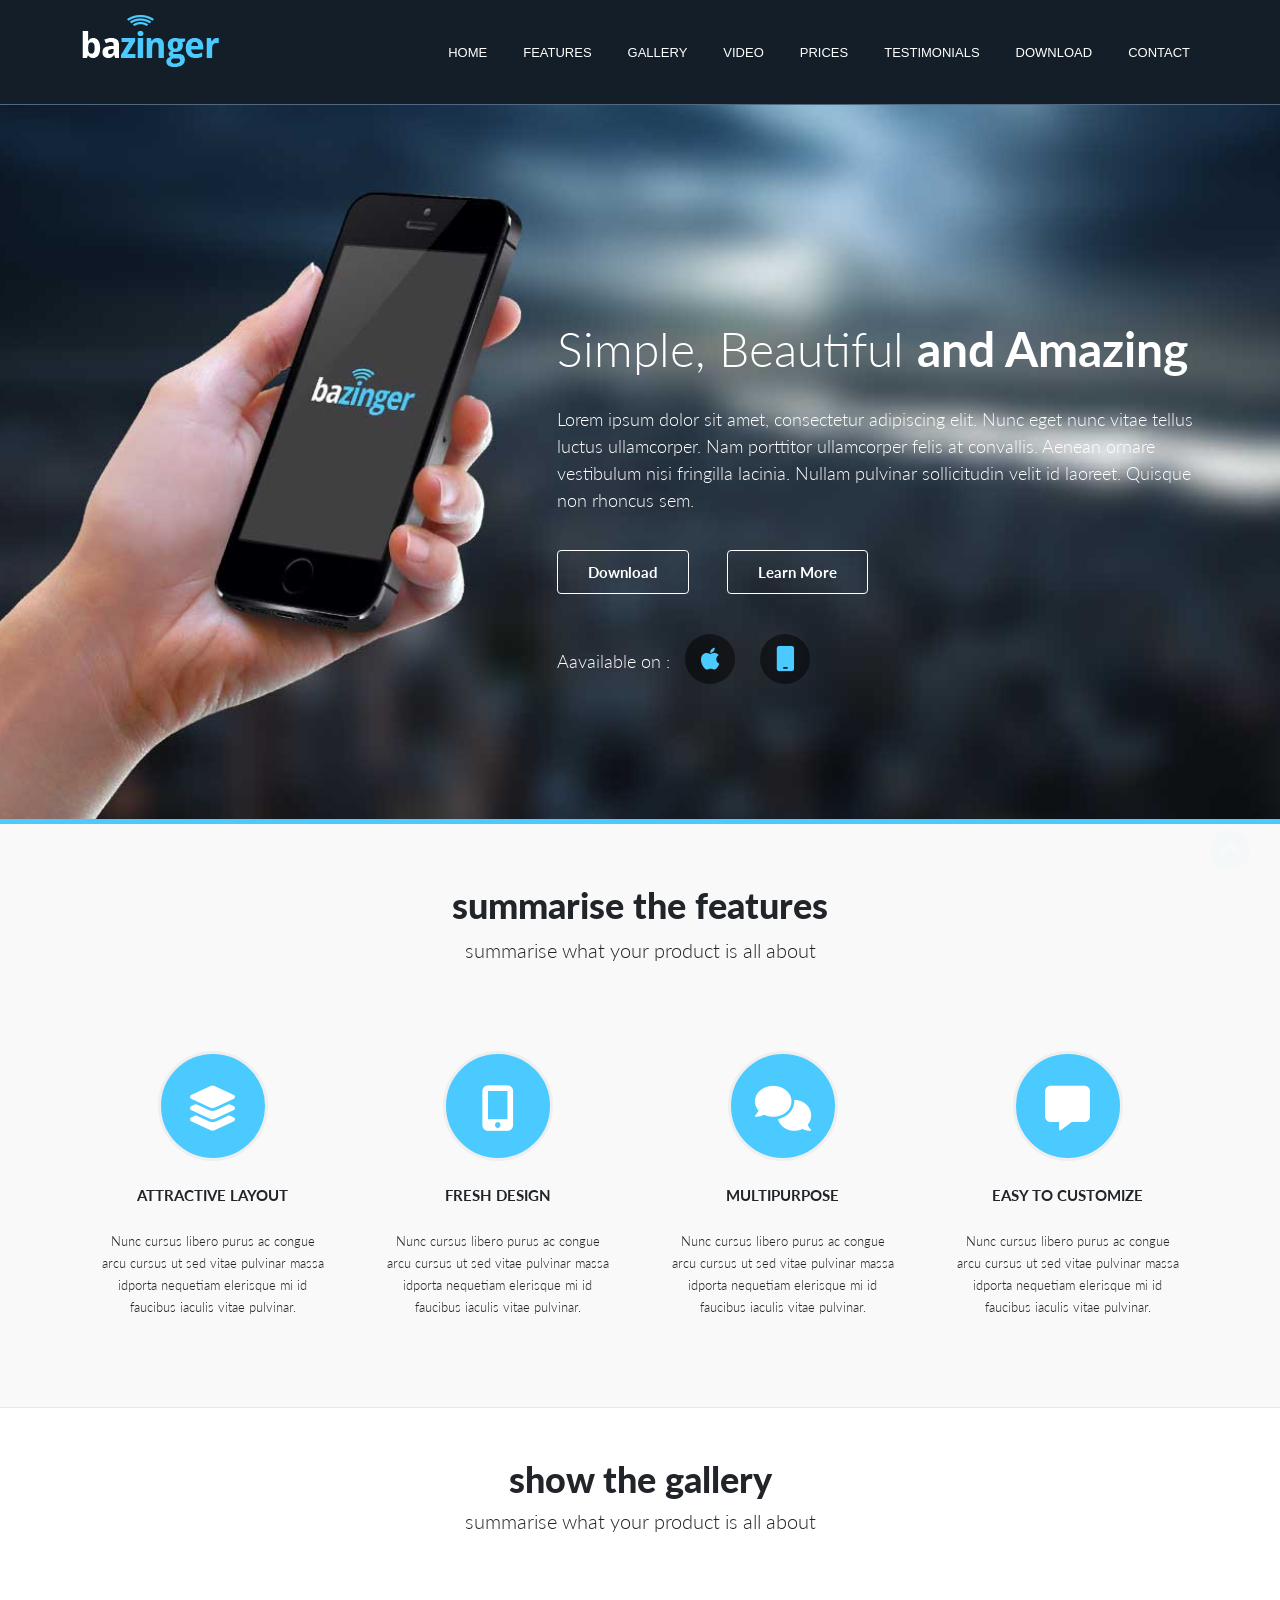
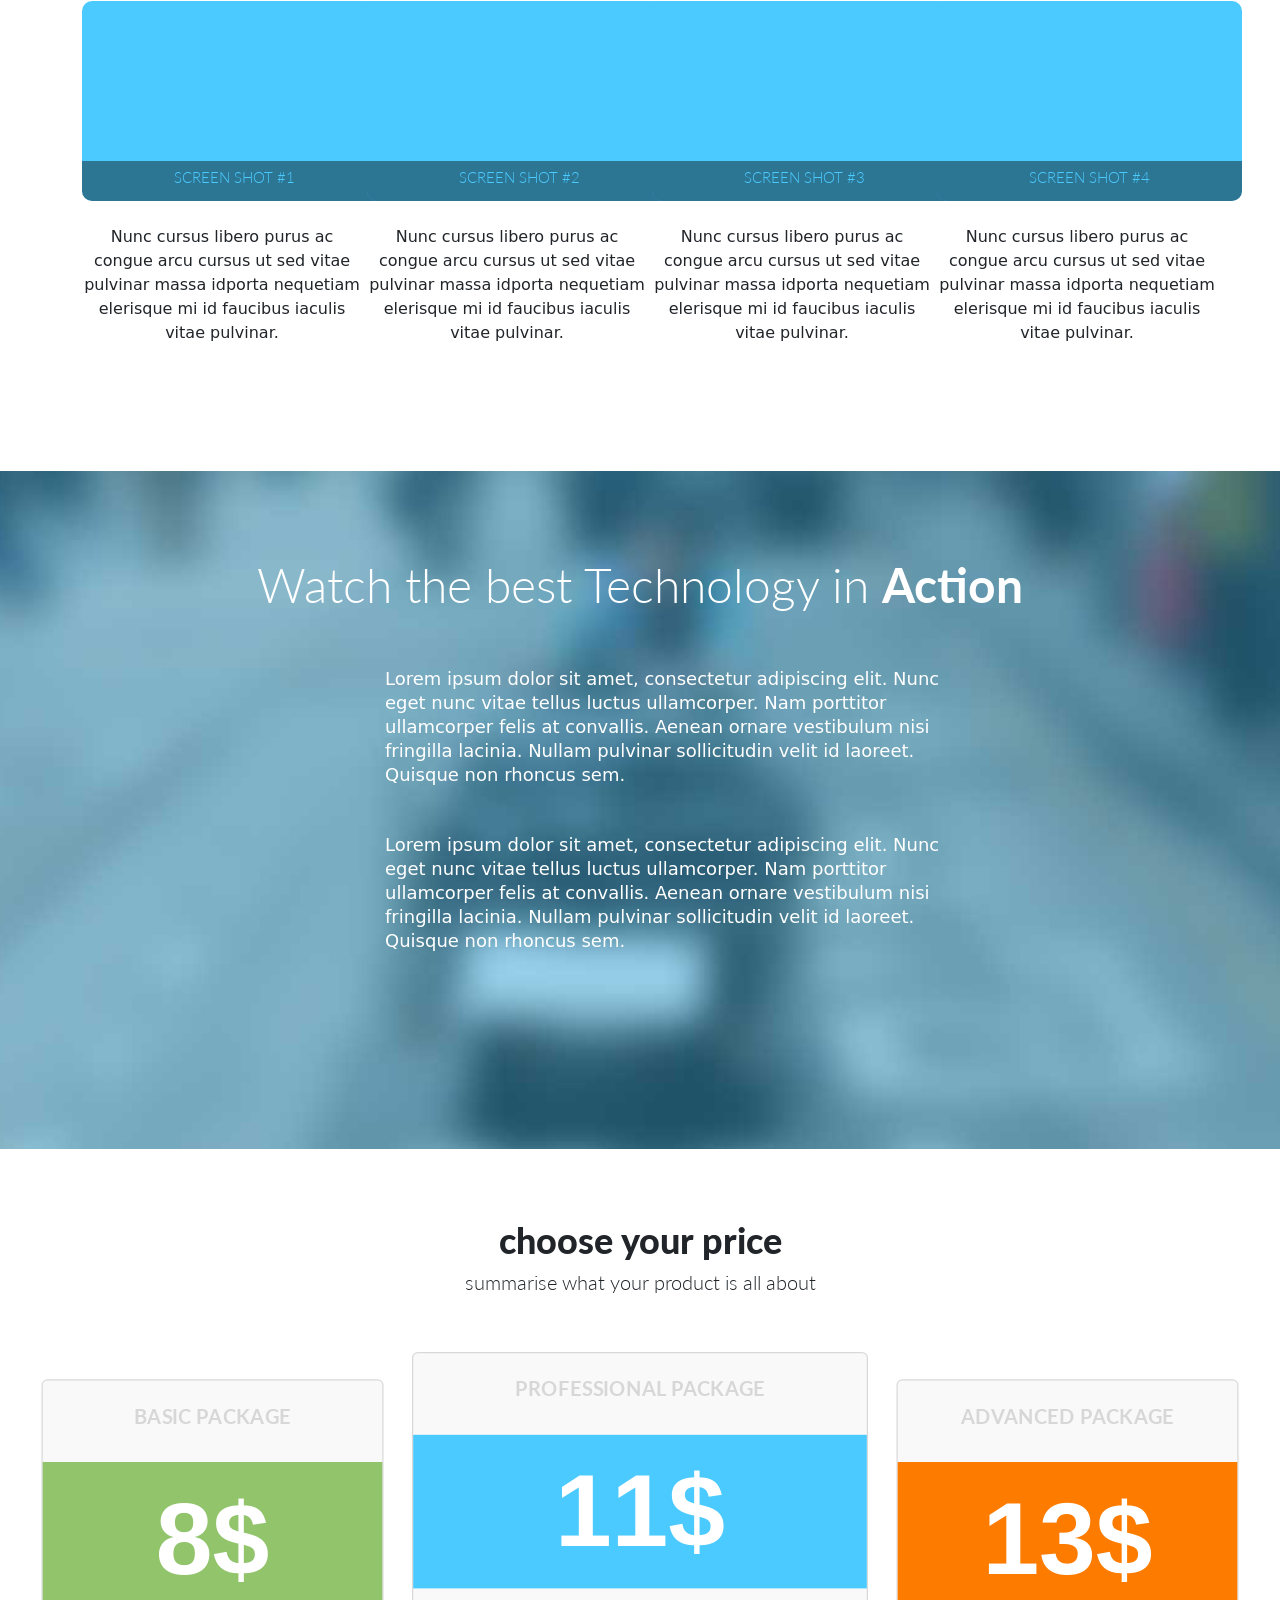
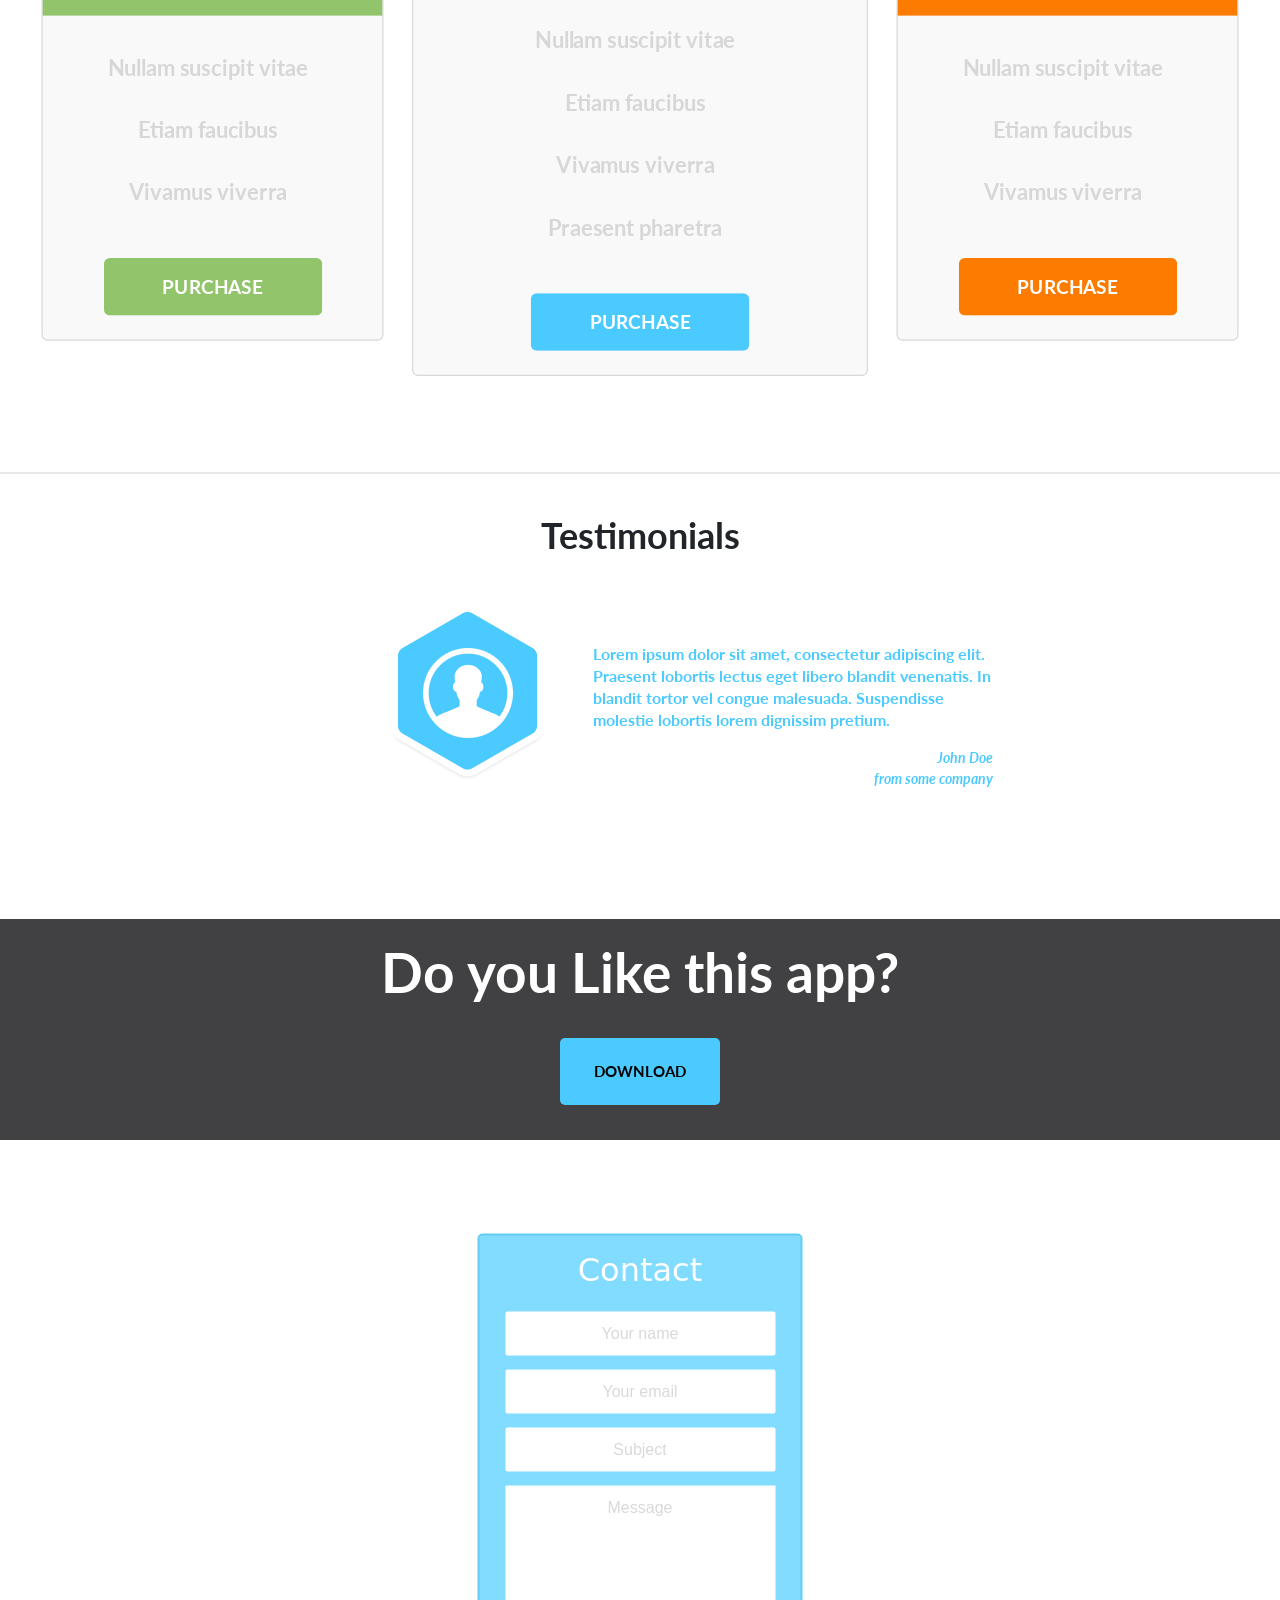
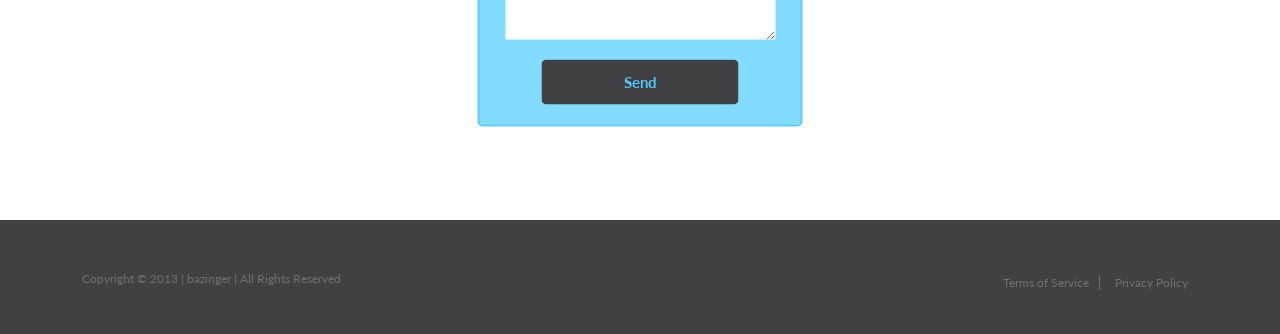
<file: works/bazinger boots/index.html>
<!DOCTYPE html>
<html lang="en">

<head>
  <meta charset="UTF-8">
  <meta http-equiv="X-UA-Compatible" content="IE=edge">
  <meta name="viewport" content="width=device-width, initial-scale=1.0">
  <title>Bazinger</title>
  <link
    href="https://fonts.googleapis.com/css2?family=Dancing+Script:wght@500&family=Lato:wght@300;400;700;900&family=Lobster&family=Pacifico&family=Raleway&display=swap"
    rel="stylesheet">
  <link rel="stylesheet" href="css/all.min.css">
  <link rel="stylesheet" href="css/percent-preloader.min.css">
  <link rel="stylesheet" href="css/animate.css">
  <link rel="stylesheet" href="css/bootstrap.min.css">
  <link rel="stylesheet" href="css/style.css">
</head>

<body>

  <!-- back2top start -->
  <div class="back2top">
    <i class="fa-solid fa-angle-up"></i>
  </div>
  <!-- back2top end -->

  <!-- navbar part start -->
  <nav class="navbar navbar-expand-lg navbar-light nav_bg">
    <div class="container">
      <a class="navbar-brand logo" href="#"><img src="images/logo.png" alt="logo"></a>
      <button class="navbar-toggler" type="button" data-bs-toggle="collapse" data-bs-target="#navbarSupportedContent"
        aria-controls="navbarSupportedContent" aria-expanded="false" aria-label="Toggle navigation">
        <span class="navbar-toggler-icon"></span>
      </button>
      <div class="collapse navbar-collapse" id="navbarSupportedContent">
        <ul class="navbar-nav ms-auto mb-2 mb-lg-0">
          <li class="nav-item">
            <a class="nav-link" href="#">Home</a>
          </li>
          <li class="nav-item">
            <a class="nav-link" href="#">Features</a>
          </li>
          <li class="nav-item">
            <a class="nav-link" href="#">GAllery</a>
          </li>
          <li class="nav-item">
            <a class="nav-link" href="#">video</a>
          </li>
          <li class="nav-item">
            <a class="nav-link" href="#">prices</a>
          </li>
          <li class="nav-item">
            <a class="nav-link" href="#">testimonials</a>
          </li>
          <li class="nav-item">
            <a class="nav-link" href="#">download</a>
          </li>
          <li class="nav-item">
            <a class="nav-link" href="#">contact</a>
          </li>

        </ul>

      </div>
    </div>
  </nav>
  <!-- navbar part end -->

  <!-- banner part css start -->
  <section id="banner">
    <div class="container">
      <div class="row">
        <div class="col-lg-7 offset-lg-5">
          <div class="banner_main wow bounceInRight" data-wow-duration="1.5s" data-wow-delay="2.9s">
            <h2>Simple, Beautiful <span>and Amazing</span></h2>
            <p>Lorem ipsum dolor sit amet, consectetur adipiscing elit. Nunc eget nunc vitae tellus luctus ullamcorper.
              Nam porttitor ullamcorper felis at convallis. Aenean ornare vestibulum nisi fringilla lacinia. Nullam
              pulvinar sollicitudin velit id laoreet. Quisque non rhoncus sem.</p>
            <button type="button" class="btn btn-outline-primary bnr_btn">Download</button>
            <button type="button" class="btn btn-outline-primary bnr_btn">Learn More</button>

            <div class="bnr_icon">
              <h3>Aavailable on :</h3>
              <a href="#"><i class="fa-brands fa-apple"></i></a>
              <a href="#"><i class="fa-solid fa-mobile"></i></a>
            </div>
          </div>
        </div>
      </div>
    </div>
  </section>
  <!-- banner part css end -->


  <!-- features part start -->
  <section id="features">
    <div class="container">
      <div class="row">
        <div class="col-lg-12 text-center">
          <div class="feat_text wow tada" data-wow-duration="2s" data-wow-delay="3.2s">
            <h2>summarise the features</h2>
            <p>summarise what your product is all about </p>
          </div>
        </div>
      </div>
      <div class="row">
        <div class="col-lg-3 text-center">
          <div class="feat_item wow fadeInLeftBig">
            <div class="feat_inner">
              <i class="fa-solid fa-layer-group"></i>
              <h2>Attractive Layout</h2>
              <p>Nunc cursus libero purus ac congue arcu cursus ut sed vitae pulvinar massa idporta nequetiam elerisque
                mi id faucibus iaculis vitae pulvinar.</p>
            </div>
          </div>
        </div>
        <div class="col-lg-3 text-center">
          <div class="feat_item wow fadeInLeftBig">
            <div class="feat_inner">
              <i class="fa-solid fa-mobile-screen-button"></i>
              <h2>Fresh Design</h2>
              <p>Nunc cursus libero purus ac congue arcu cursus ut sed vitae pulvinar massa idporta nequetiam elerisque
                mi id faucibus iaculis vitae pulvinar.</p>
            </div>
          </div>
        </div>
        <div class="col-lg-3 text-center">
          <div class="feat_item wow fadeInRightBig">
            <div class="feat_inner">
              <i class="fa-solid fa-comments"></i>
              <h2>multipurpose</h2>
              <p>Nunc cursus libero purus ac congue arcu cursus ut sed vitae pulvinar massa idporta nequetiam elerisque
                mi id faucibus iaculis vitae pulvinar.</p>
            </div>
          </div>
        </div>
        <div class="col-lg-3 text-center">
          <div class="feat_item wow fadeInRightBig">
            <div class="feat_inner">
              <i class="fa-solid fa-message"></i>
              <h2>Easy to customize</h2>
              <p>Nunc cursus libero purus ac congue arcu cursus ut sed vitae pulvinar massa idporta nequetiam elerisque
                mi id faucibus iaculis vitae pulvinar.</p>
            </div>
          </div>
        </div>
      </div>
    </div>
  </section>
  <!-- features part end -->

  <!-- gallery part start -->
  <section id="gallery">
    <div class="container">
      <div class="row text-center">
        <div class="col-lg-12">
          <div class="gal_head wow tada">
            <h2>show the gallery</h2>
            <h3>summarise what your product is all about </h3>
          </div>
        </div>
      </div>
      <div class="row">
        <div class="col-lg-3 text-center">
          <div class="gal_item wow bounceInRight" data-wow-delay="1s">
            <div class="gal_inner">
              <div class="gal_img">
                <div class="gal_ol">
                  <h5>SCREEN SHOT #1</h5>
                </div>
              </div>
              <div class="gal_text">
                <p>Nunc cursus libero purus ac congue arcu cursus ut sed vitae pulvinar massa idporta nequetiam
                  elerisque mi id faucibus iaculis vitae pulvinar.</p>
              </div>
            </div>
          </div>
        </div>
        <div class="col-lg-3 text-center">
          <div class="gal_item wow bounceInRight" data-wow-delay="1s">
            <div class="gal_inner">
              <div class="gal_img">
                <div class="gal_ol">
                  <h5>SCREEN SHOT #2</h5>
                </div>
              </div>
              <div class="gal_text">
                <p>Nunc cursus libero purus ac congue arcu cursus ut sed vitae pulvinar massa idporta nequetiam
                  elerisque mi id faucibus iaculis vitae pulvinar.</p>
              </div>
            </div>
          </div>
        </div>
        <div class="col-lg-3 text-center">
          <div class="gal_item wow bounceInLeft" data-wow-delay="1s">
            <div class="gal_inner">
              <div class="gal_img">
                <div class="gal_ol">
                  <h5>SCREEN SHOT #3</h5>
                </div>
              </div>
              <div class="gal_text">
                <p>Nunc cursus libero purus ac congue arcu cursus ut sed vitae pulvinar massa idporta nequetiam
                  elerisque mi id faucibus iaculis vitae pulvinar.</p>
              </div>
            </div>
          </div>
        </div>
        <div class="col-lg-3 text-center">
          <div class="gal_item wow bounceInLeft" data-wow-delay="1s">
            <div class="gal_inner">
              <div class="gal_img">
                <div class="gal_ol">
                  <h5>SCREEN SHOT #4</h5>
                </div>
              </div>
              <div class="gal_text">
                <p>Nunc cursus libero purus ac congue arcu cursus ut sed vitae pulvinar massa idporta nequetiam
                  elerisque mi id faucibus iaculis vitae pulvinar.</p>
              </div>
            </div>
          </div>
        </div>
      </div>
    </div>
  </section>
  <!-- gallery part end -->

  <!-- action part start -->
  <section id="action">
    <div class="row mx-0">
      <div class="col-lg-12 px-0">
        <div class="action_bg">
          <div class="container">
            <div class="row text-center">
              <div class="col-lg-12">
                <div class="action_head wow tada" data-wow-delay=".5s">
                  <h2>Watch the best Technology in <span>Action </span></h2>
                </div>
              </div>
            </div>
            <div class="row">
              <div class="col-lg-7 offset-lg-3 ps-4">
                <div class="action_item wow bounceInDown" data-wow-delay=".5s">
                  <p>Lorem ipsum dolor sit amet, consectetur adipiscing elit. Nunc eget nunc vitae tellus luctus
                    ullamcorper. Nam porttitor ullamcorper felis at convallis. Aenean ornare vestibulum nisi fringilla
                    lacinia. Nullam pulvinar sollicitudin velit id laoreet. Quisque non rhoncus sem.</p>
                  <p>Lorem ipsum dolor sit amet, consectetur adipiscing elit. Nunc eget nunc vitae tellus luctus
                    ullamcorper. Nam porttitor ullamcorper felis at convallis. Aenean ornare vestibulum nisi fringilla
                    lacinia. Nullam pulvinar sollicitudin velit id laoreet. Quisque non rhoncus sem.</p>
                </div>
              </div>
            </div>
          </div>
        </div>
      </div>
    </div>
  </section>
  <!-- action part end -->

  <!-- prices part start -->
  <section id="prices">
    <div class="container">
      <div class="row">
        <div class="col-lg-12 text-center">
          <div class="price_head wow tada">
            <h2>choose your price</h2>
            <h3>summarise what your product is all about </h3>
          </div>
        </div>
      </div>

      <div class="row text-center price_main">
        <div class="col-lg-3 px-0">
          <div class="price_ione wow fadeInLeftBig">
            <div class="price_oitem">
              <h2>basic package</h2>
              <div class="counter_one">
                <span class="counter">20</span><span>$</span>
              </div>
              <ul>
                <li><a href="#">Nullam suscipit vitae</a></li>
                <li><a href="#">Etiam faucibus</a></li>
                <li><a href="#">Vivamus viverra</a></li>
              </ul>
              <button type="button" class="btn btn-primary pbtn1">PURCHASE</button>
            </div>
          </div>
        </div>
        <div class="col-lg-4 offset-lg-1 px-0">
          <div class="price_itwo wow fadeInUpBig">
            <div class="price_titem">
              <h2>professional package</h2>
              <div class="counter_two">
                <span class="counter">25</span><span>$</span>
              </div>
              <ul>
                <li><a href="#">Nullam suscipit vitae</a></li>
                <li><a href="#">Etiam faucibus</a></li>
                <li><a href="#">Vivamus viverra</a></li>
                <li><a href="#">Praesent pharetra</a></li>
              </ul>
              <button type="button" class="btn btn-primary pbtn2">PURCHASE</button>
            </div>
          </div>
        </div>
        <div class="col-lg-3 offset-lg-1 px-0">
          <div class="price_ithree wow fadeInRightBig">
            <div class="price_thitem">
              <h2>advanced package</h2>
              <div class="counter_three">
                <span class="counter">30</span><span>$</span>
              </div>
              <ul>
                <li><a href="#">Nullam suscipit vitae</a></li>
                <li><a href="#">Etiam faucibus</a></li>
                <li><a href="#">Vivamus viverra</a></li>
              </ul>
              <button type="button" class="btn btn-primary pbtn3">PURCHASE</button>
            </div>
          </div>
        </div>
      </div>
    </div>
  </section>
  <!-- prices part end -->

  <!-- testimonial part start  -->
  <section id="testimonial">
    <div class="container">
      <div class="row text-center">
        <div class="col-lg-12">
          <div class="testi_head wow rollIn
          ">
            <h2>Testimonials</h2>
          </div>
        </div>
      </div>
      <div class="row">
        <div class="col-lg-5 px-0">
          <div class="testi_left wow slideInLeft">
            <img src="images/icon.png" alt="">
          </div>
        </div>
        <div class="col-lg-5 ps-5">
          <div class="testi_text wow slideInRight">
            <p>Lorem ipsum dolor sit amet, consectetur adipiscing elit.
              Praesent lobortis lectus eget libero blandit venenatis.
              In blandit tortor vel congue malesuada. Suspendisse
              molestie lobortis lorem dignissim pretium.</p>
            <span> John Doe</span>
            <span>from some company</span>
          </div>
        </div>
      </div>
    </div>
  </section>
  <!-- testimonial part end -->


  <!-- app part start -->
  <section id="app">
    <div class="container">
      <div class="row text-center">
        <div class="col-lg-12">
          <div class="app_text  wow bounceInUp">
            <h2>Do you Like this app?</h2>
          </div>
        </div>
      </div>
      <div class="row text-center">
        <div class="col-lg-12">
          <div class="app_btn wow fadeInLeftBig">
            <button type="button" class="appbtn" data-bs-toggle="modal" data-bs-target="#exampleModal">
              download
            </button>
          </div>
        </div>
      </div>
    </div>
  </section>


  <!-- Modal start -->
<div class="modal fade" id="exampleModal" tabindex="-1" aria-labelledby="exampleModalLabel" aria-hidden="true">
  <div class="modal-dialog">
    <div class="modal-content">
      <div class="modal-header">
        <h5 class="modal-title app_txt1" id="exampleModalLabel">Please Login for more query</h5>
        <button type="button" class="btn-close" data-bs-dismiss="modal" aria-label="Close"></button>
      </div>
      <div class="modal-body">
        <div class="form-floating mb-3">
          <input type="email" class="form-control" id="floatingInput" placeholder="name@example.com">
          <label for="floatingInput">Email address</label>
        </div>
        <div class="form-floating">
          <input type="password" class="form-control" id="floatingPassword" placeholder="Password">
          <label for="floatingPassword">Password</label>
        </div>
        <div class="form-check form-switch">
          <input class="form-check-input" type="checkbox" role="switch" id="flexSwitchCheckDefault">
          <label class="form-check-label c_label" for="flexSwitchCheckDefault">Remember Me</label>
        </div>
      </div>
      <div class="modal-footer">
        <button type="button" class="btn btn-primary" data-bs-dismiss="modal">Close</button>
        <button type="button" class="btn btn-primary">Log In</button>
      </div>
    </div>
  </div>
</div>

<!-- modal end -->
  <!-- app part end -->

  <!-- contact part start -->
  <section id="contact" class="wow bounceIn">
    <div class="row mx-0">
      <div class="col-lg-12 px-0">
        <div class="contact_bg">
          <iframe
            src="https://www.google.com/maps/embed?pb=!1m14!1m12!1m3!1d29218.45154401819!2d90.26879905!3d23.73644925!2m3!1f0!2f0!3f0!3m2!1i1024!2i768!4f13.1!5e0!3m2!1sen!2sbd!4v1659256656289!5m2!1sen!2sbd"
            style="border:0;" allowfullscreen="" loading="lazy" referrerpolicy="no-referrer-when-downgrade"></iframe>
          <div class="contact_ol">
            <h2>Contact</h2>
            <input type="text" placeholder="Your name">
            <input type="email" placeholder="Your email">
            <input type="text" placeholder="Subject">
            <textarea name="message" id="" cols="" rows="6" placeholder="Message"></textarea>
            
            <button type="button" class="con_btn" data-bs-toggle="modal" data-bs-target="#exampleModal">
              Send
            </button>
          </div>
        </div>
      </div>
    </div>
  </section>
  <!-- Modal start -->
<div class="modal fade" id="exampleModal" tabindex="-1" aria-labelledby="exampleModalLabel" aria-hidden="true">
  <div class="modal-dialog">
    <div class="modal-content">
      <div class="modal-header">
        <h5 class="modal-title modal_h5" id="exampleModalLabel">please login for more query</h5>
        <button type="button" class="btn-close" data-bs-dismiss="modal" aria-label="Close"></button>
      </div>
      <div class="modal-body">
        <div class="form-floating mb-3">
          <input type="email" class="form-control" id="floatingInput" placeholder="name@example.com">
          <label for="floatingInput">Email address</label>
        </div>
        <div class="form-floating">
          <input type="password" class="form-control" id="floatingPassword" placeholder="Password">
          <label for="floatingPassword">Password</label>
        </div>
        <div class="form-check form-switch">
          <input class="form-check-input" type="checkbox" role="switch" id="flexSwitchCheckDefault">
          <label class="form-check-label c_label" for="flexSwitchCheckDefault">Remember Me</label>
        </div>
      </div>
      <div class="modal-footer">
        <button type="button" class="btn btn-primary" data-bs-dismiss="modal">Close</button>
        <button type="submit" class="btn btn-primary">Log In</button>
      </div>
    </div>
  </div>
</div>

<!-- modal end -->


  <!-- contact part end -->

  <!-- copyright part start -->
  <section id="copyright">
    <div class="container">
      <div class="row">
        <div class="col-lg-6">
          <div class="copy_left">
            <p>Copyright &copy; 2013 | bazinger | All Rights Reserved</p>
          </div>
        </div>
        <div class="col-lg-6 text-end">
          <div class="copy_right">
            <a href="#">Terms of Service</a>
            <a href="#"> Privacy Policy</a>
          </div>
        </div>
      </div>
    </div>
  </section>
  <!-- copyright part end -->

  <!-- preoloader part start -->
 <div class="row">
  <div class="col-lg-12">
    <div class="preloader">
      <div class="inner">
        <span class="percentage"><span id="percentage">15</span>%</span>
      </div>
      <div class="loader-progress" id="loader-progress"> </div>
    </div>
  </div>
 </div>
  <!-- preoloader part end -->




  <!-- javascript links here -->
  <script src="js/jquery-1.12.4.min.js"></script>
  <script src="js/wow.min.js"></script>
  <script src="js/percent-preloader.min.js"></script>
  <script src="js/bootstrap.bundle.min.js"></script>
  <script src="js/jquery.counterup.min.js"></script>
  <script src="js/waypoints.min.js"></script>
  <script src="js/custom.js"></script>

</body>

</html>
</file>
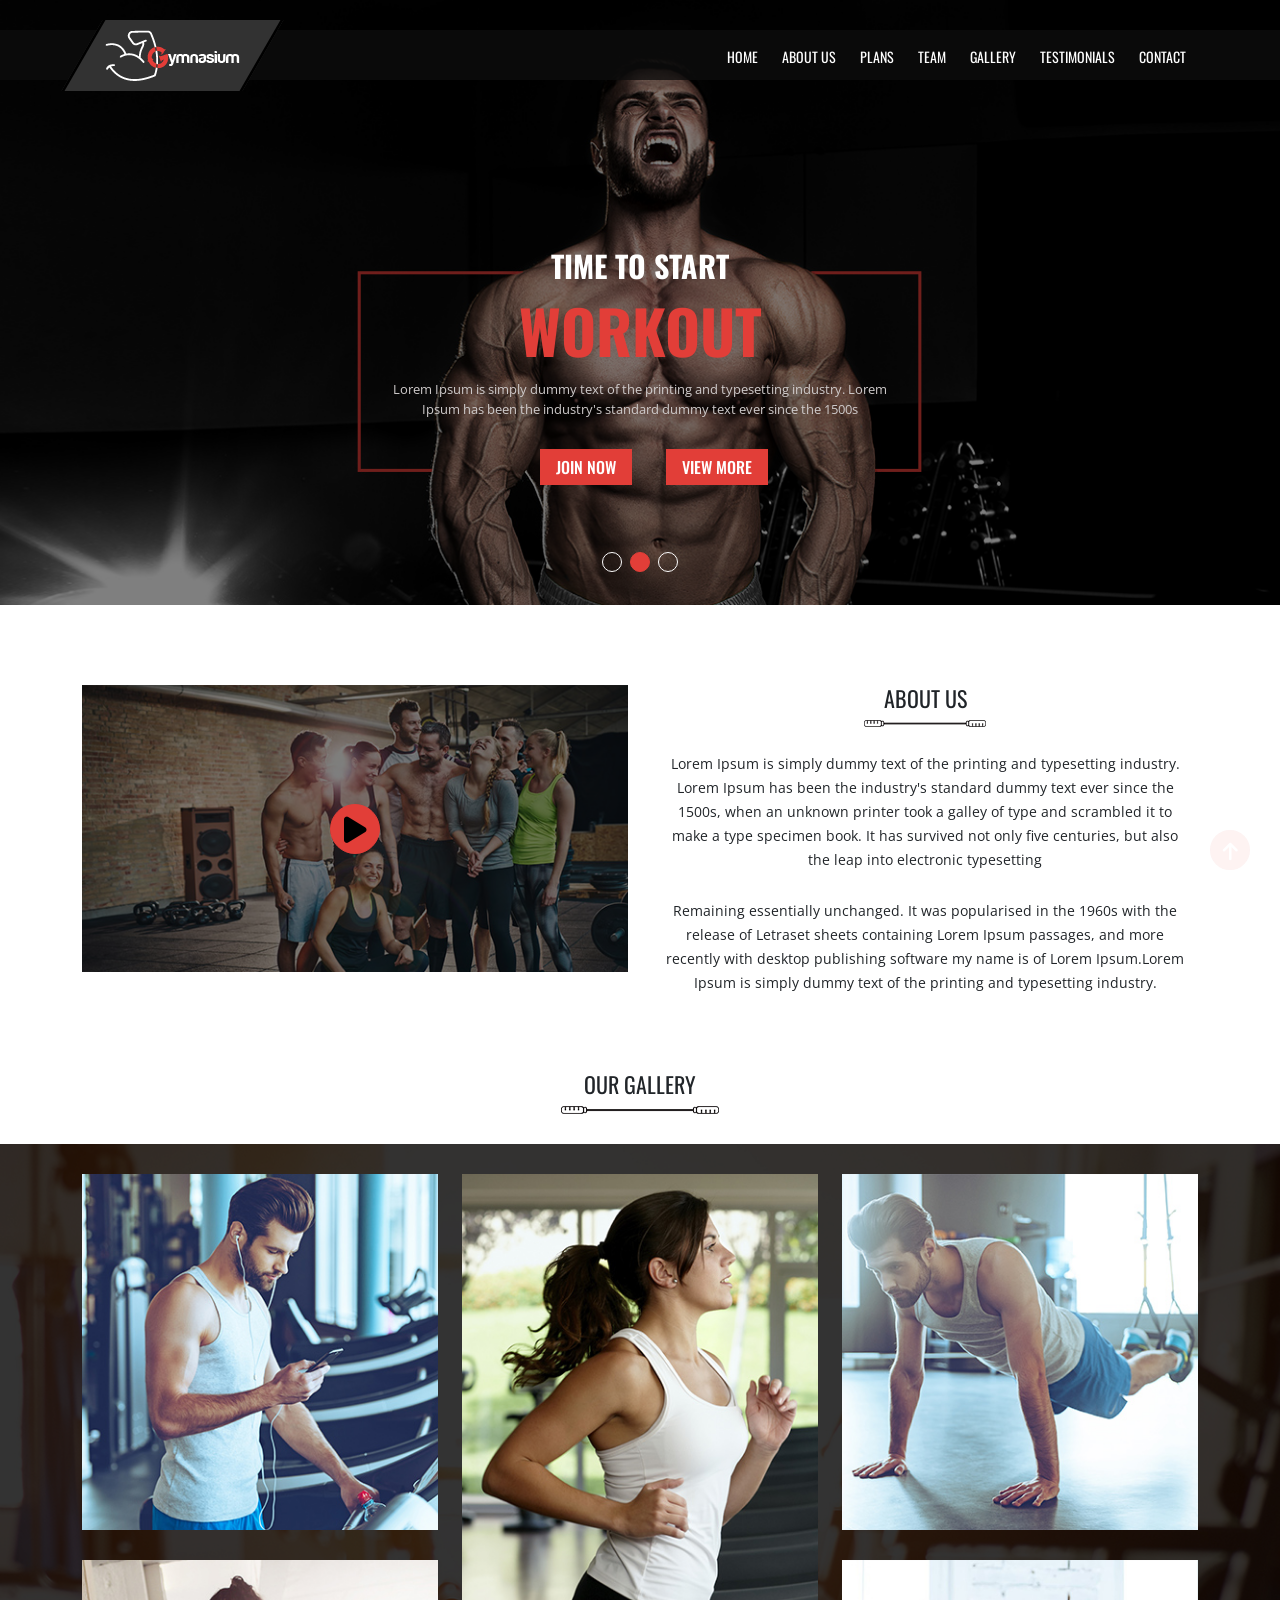
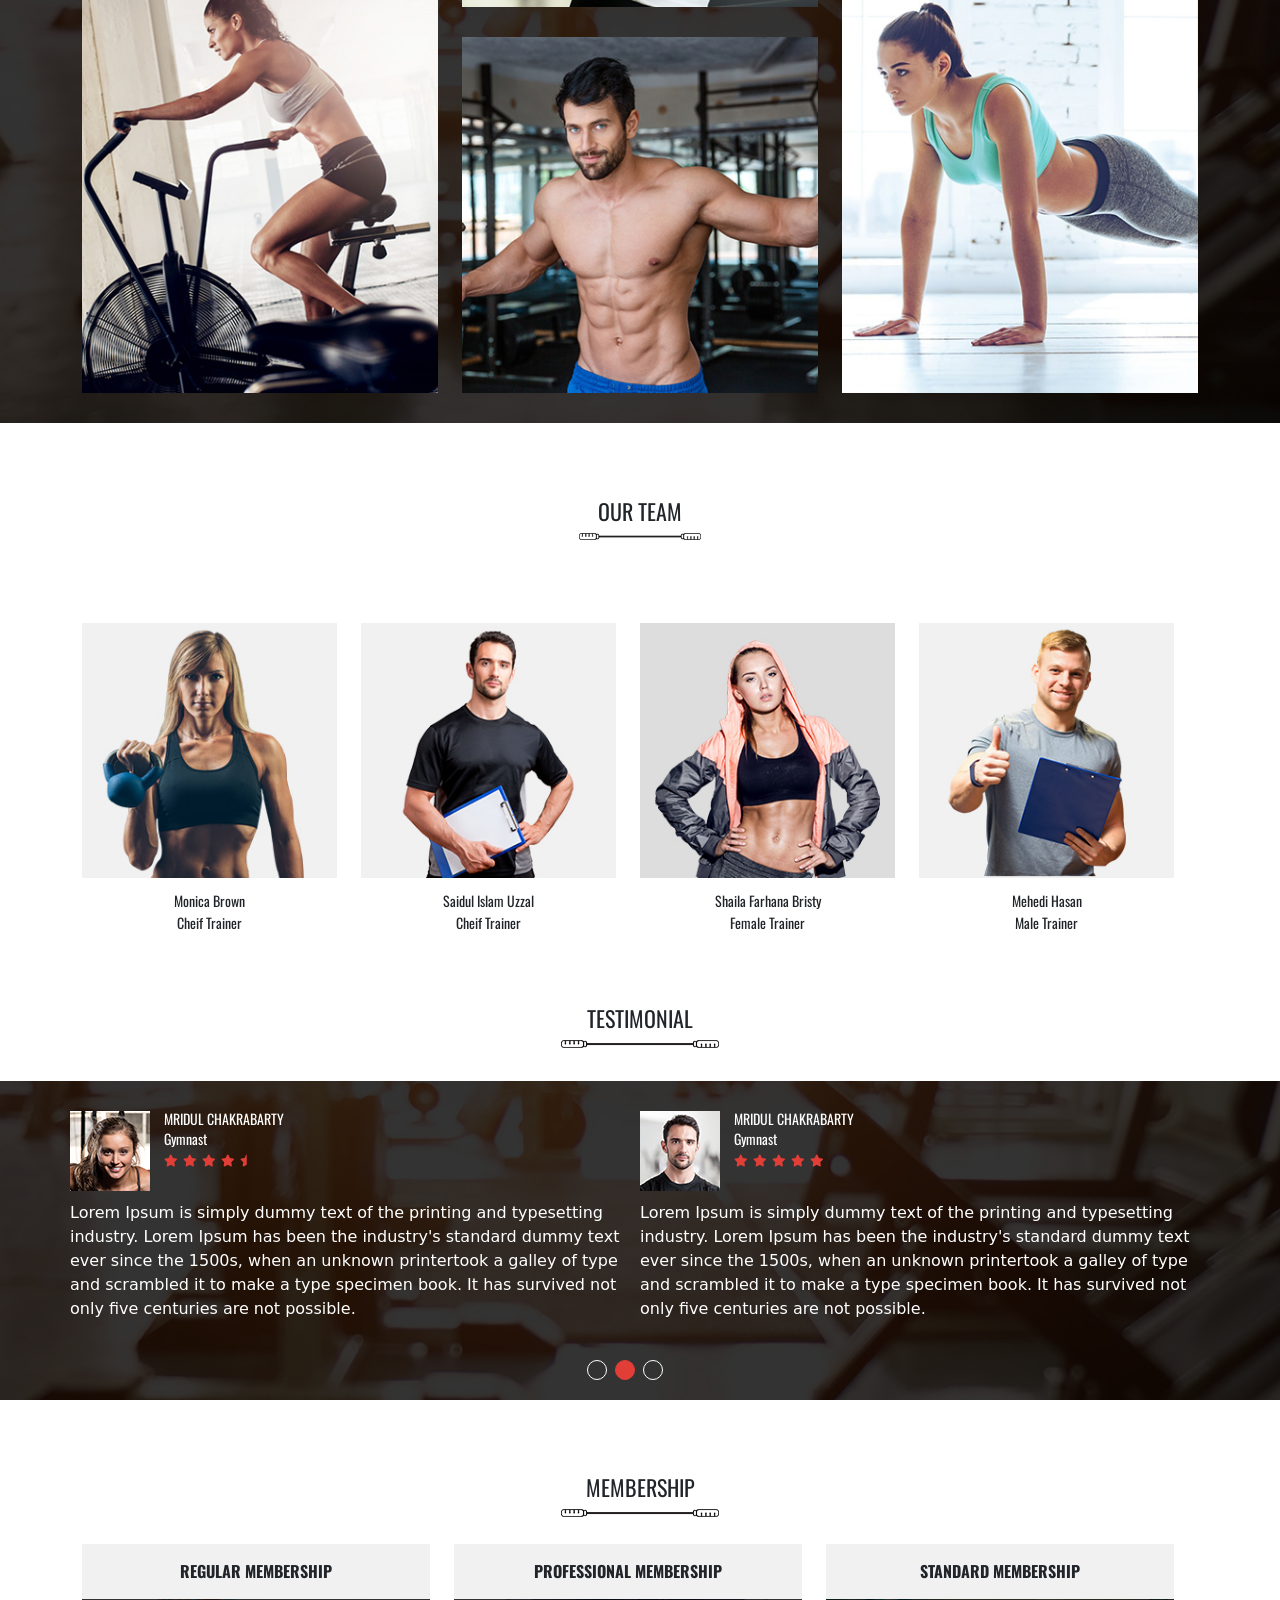
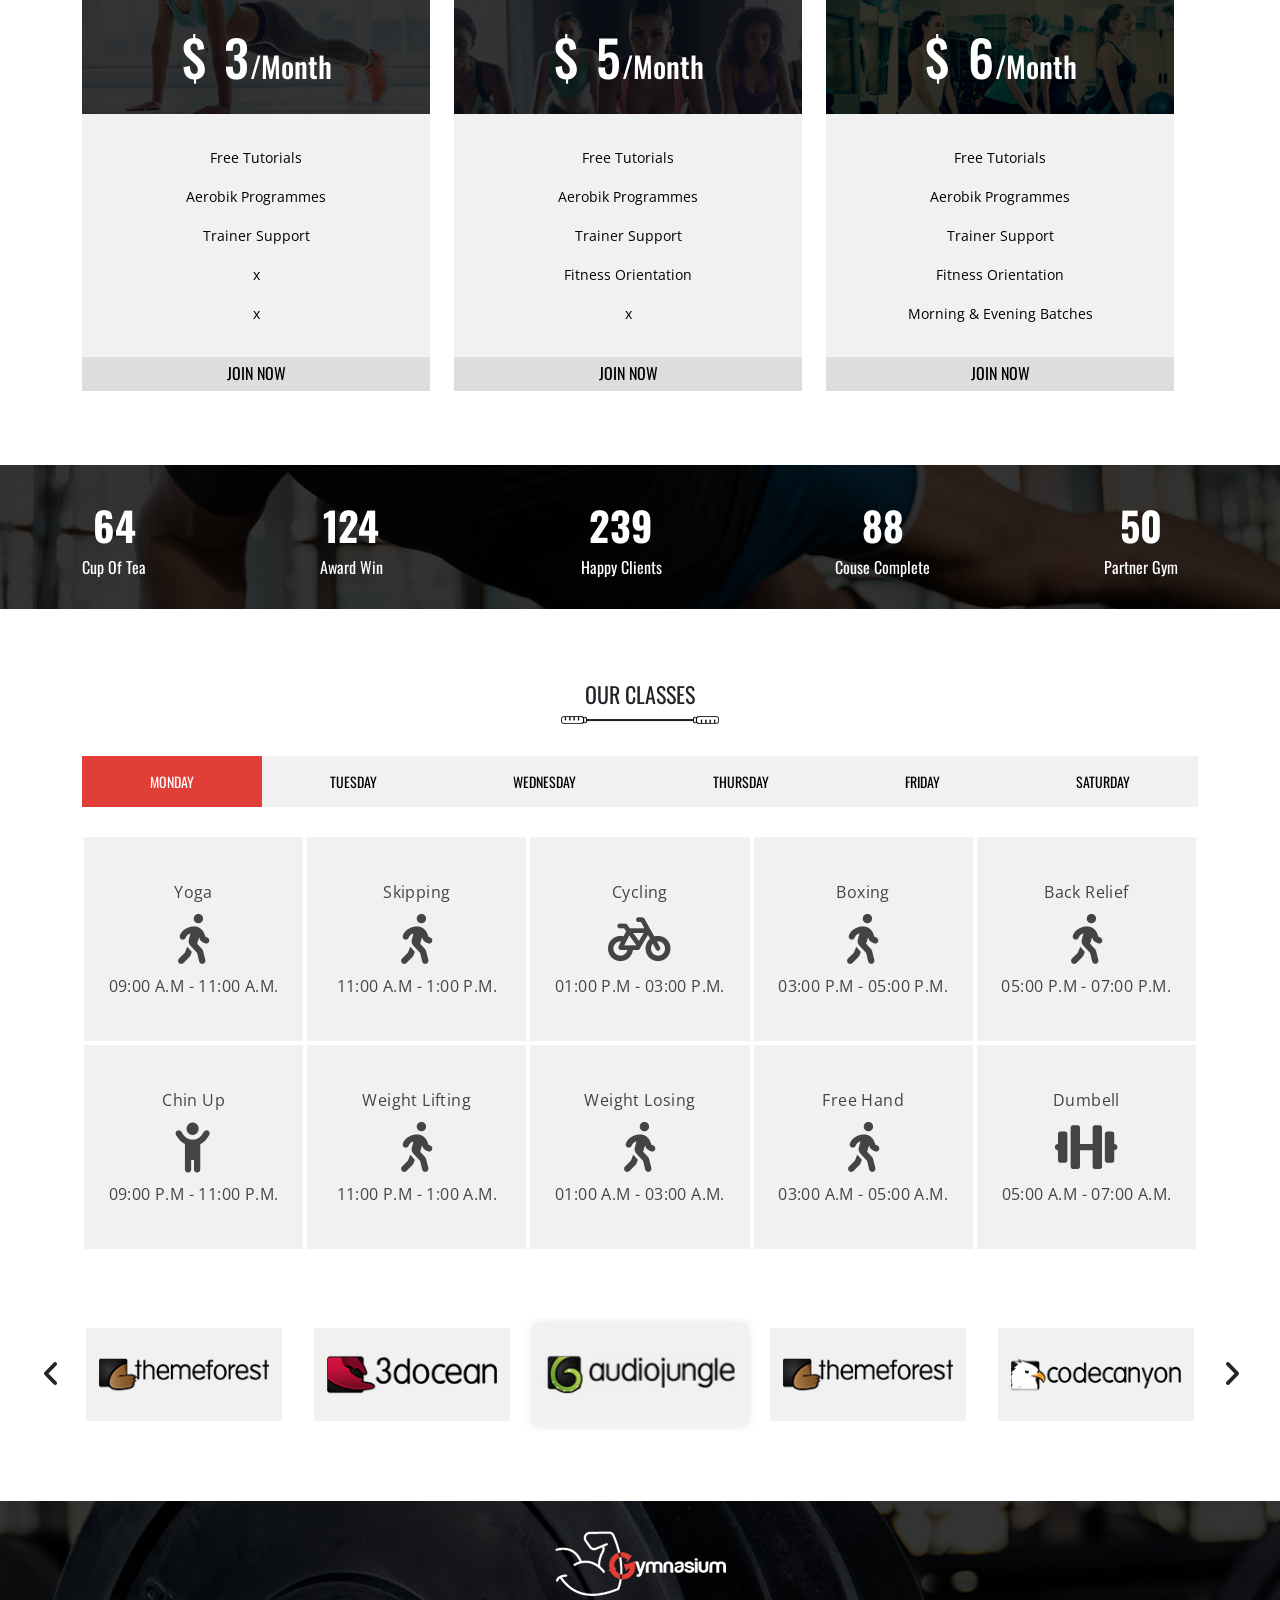
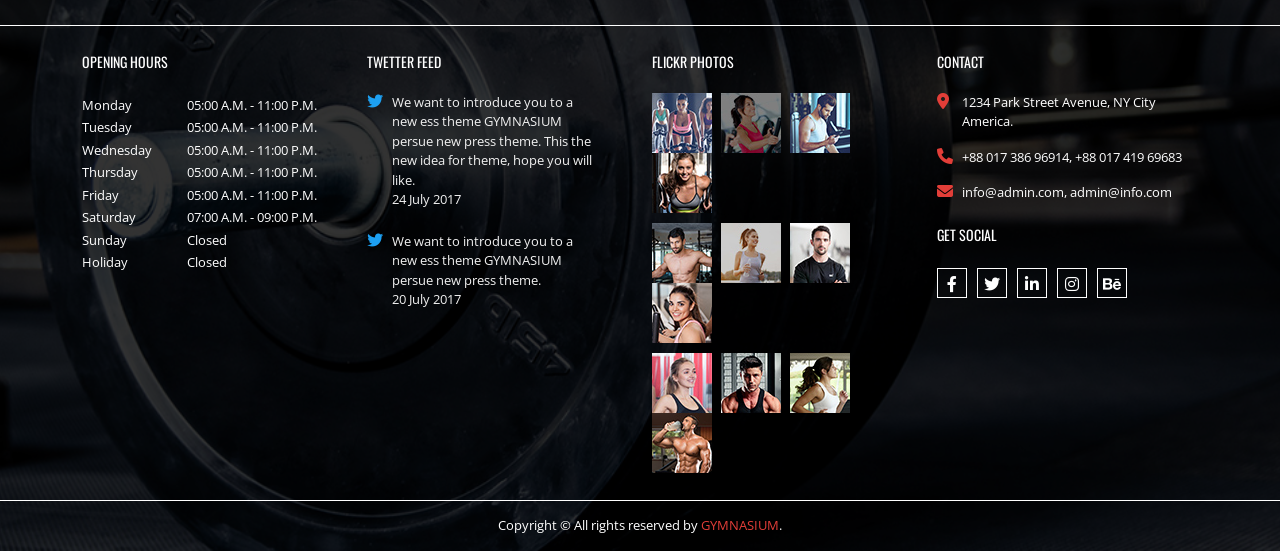
<file: works/gym/index.html>
<!DOCTYPE html>
<html lang="en">

<head>
  <meta charset="UTF-8">
  <meta http-equiv="X-UA-Compatible" content="IE=edge">
  <meta name="viewport" content="width=device-width, initial-scale=1.0">
  <title>Gymnasium</title>
  <link href="https://fonts.googleapis.com/css2?family=Open+Sans&family=Oswald:wght@400;500;700&display=swap"
    rel="stylesheet">
  <link rel="shortcut icon" href="images/logo.png" type="image/x-icon">
  <link rel="stylesheet" href="css/all.min.css">
  <link rel="stylesheet" href="css/animate.css">
  <link rel="stylesheet" href="css/bootstrap.min.css">
  <link rel="stylesheet" href="css/lightbox.min.css">
  <link rel="stylesheet" href="css/slick.css">
  <link rel="stylesheet" href="css/colorfulTab.min.css">
  <link rel="stylesheet" href="css/venobox.min.css">
  <link rel="stylesheet" href="css/style.css">
</head>

<body>


  <!-- back2top scroll button start -->
  <div class="back2top">
    <i class="fa-solid fa-arrow-up"></i>
  </div>
  <!-- back2top scroll button end -->

  <!-- navbar part start -->
  <nav class="navbar navbar-expand-lg navbar-light nav_bg">
    <div class="container">
      <a class="navbar-brand" href="#">
        <div class="logo">
          <div class="logo_inner">
            <img src="images/logo.png" alt="">
          </div>
        </div>
      </a>
      <button class="navbar-toggler" type="button" data-bs-toggle="collapse" data-bs-target="#navbarSupportedContent"
        aria-controls="navbarSupportedContent" aria-expanded="false" aria-label="Toggle navigation">
        <span class="navbar-toggler-icon"></span>
      </button>
      <div class="collapse navbar-collapse menu" id="navbarSupportedContent">
        <ul class="navbar-nav ms-auto mb-2 mb-lg-0">
          <li class="nav-item">
            <a class="nav-link" href="#banner">home</a>
          </li>
          <li class="nav-item">
            <a class="nav-link" href="#">about us</a>
          </li>
          <li class="nav-item">
            <a class="nav-link" href="#">plans</a>
          </li>
          <li class="nav-item">
            <a class="nav-link" href="#">team</a>
          </li>
          <li class="nav-item">
            <a class="nav-link" href="#">gallery</a>
          </li>
          <li class="nav-item">
            <a class="nav-link" href="#">testimonials</a>
          </li>
          <li class="nav-item">
            <a class="nav-link" href="#">contact</a>
          </li>
        </ul>
      </div>
    </div>
  </nav>
  <!-- navbar part end -->

  <!-- banner part start -->
  <sectio id="banner">
    <div class="banner_main">
      <div class="banner_slider">
        <div class="container">
          <div class="rwo text-center">
            <div class="col-lg-12">
              <div class="banner_text">
                <h2>Time to start</h2>
                <h1>Gymnasium</h1>
                <p>Lorem Ipsum is simply dummy text of the printing and typesetting industry. Lorem Ipsum has been the
                  industry's standard dummy text ever since the 1500s</p>

                <div class="banner_btn">
                  <a href="#">join now</a>
                  <a href="#">view more</a>
                </div>
              </div>
            </div>
          </div>
        </div>
      </div>
      <div class="banner_slider">
        <div class="container">
          <div class="rwo text-center">
            <div class="col-lg-12">
              <div class="banner_text">
                <h2>Time to start</h2>
                <h1>Workout</h1>
                <p>Lorem Ipsum is simply dummy text of the printing and typesetting industry. Lorem Ipsum has been the
                  industry's standard dummy text ever since the 1500s</p>

                <div class="banner_btn">
                  <a href="#">join now</a>
                  <a href="#">view more</a>
                </div>
              </div>
            </div>
          </div>
        </div>
      </div>
      <div class="banner_slider">
        <div class="container">
          <div class="rwo text-center">
            <div class="col-lg-12">
              <div class="banner_text">
                <h2>Time to start</h2>
                <h1>exercise</h1>
                <p>Lorem Ipsum is simply dummy text of the printing and typesetting industry. Lorem Ipsum has been the
                  industry's standard dummy text ever since the 1500s</p>

                <div class="banner_btn">
                  <a href="#">join now</a>
                  <a href="#">view more</a>
                </div>
              </div>
            </div>
          </div>
        </div>
      </div>
    </div>
    </section>
    <!-- banner part end -->

    <!-- about part start  -->
    <section id="about">
      <div class="container">
        <div class="row">
          <div class="col-lg-6">
            <div class="about_left wow bounceInLeft ">
              <img src="images/about.jpg" class="w-100 img-fluid" alt="">
              <div class="about_over">
                <a class="my-video-links" data-autoplay="true" data-vbtype="video" href="https://youtu.be/nvONQEgGNKs"
                  data-maxwidth="1200px"><i class="fa-solid fa-play"></i></a>

              </div>
            </div>
          </div>
          <div class="col-lg-6 text-center">
            <div class="about_right">
              <div class="about_text">
                <h2 class="wow flip">About Us</h2>
                <img src="images/shape-s.png" alt="" class="wow rollIn">
                <p class="mainp wow bounceInRight">Lorem Ipsum is simply dummy text of the printing and typesetting
                  industry. Lorem Ipsum
                  has been the industry's standard dummy text ever since the 1500s, when an unknown printer took a
                  galley
                  of type and scrambled it to make a type specimen book. It has survived not only five centuries, but
                  also
                  the leap into electronic typesetting</p>
                <p class="wow bounceInUp">Remaining essentially unchanged. It was popularised in the 1960s with the
                  release of Letraset sheets
                  containing Lorem Ipsum passages, and more recently with desktop publishing software my name is of
                  Lorem
                  Ipsum.Lorem Ipsum is simply dummy text of the printing and typesetting industry.</p>
              </div>
            </div>
          </div>
        </div>
      </div>
    </section>
    <!-- about part end -->

    <!-- gallery part start -->
    <section id="gallery">
      <div class="container">
        <div class="row text-center">
          <div class="col-lg-12">
            <div class="gal_head">
              <h2 class="wow flip">Our Gallery</h2>
              <img src="images/shape-b.png" class="wow rollIn" alt="">
            </div>
          </div>
        </div>
      </div>


      <div class="gal_main">
        <div class="container">
          <div class="row">
            <div class="col-lg-4">
              <div class="gal_item">
                <div class="gal_inner wow fadeInLeftBig">
                  <img src="images/gal_1.jpg" class="w-100 img-fluid" alt="">
                  <div class="gal_ol">
                    <a href="images/gal_1.jpg" data-lightbox="image-1" data-title="Ki Khobor choto vai"><i
                        class="fa-solid fa-magnifying-glass-plus"></i></a>
                  </div>
                </div>
                <div class="gal_inner wow fadeInRightBig">
                  <img src="images/gal_4.jpg" class="w-100 img-fluid" alt="">
                  <div class="gal_ol">
                    <a href="images/gal_4.jpg" data-lightbox="image-1" data-title="Ki Khobor choto vai"><i
                        class="fa-solid fa-magnifying-glass-plus"></i></a>
                  </div>
                </div>
              </div>
            </div>
            <div class="col-lg-4">
              <div class="gal_item">
                <div class="gal_inner  wow fadeInUpBig">
                  <img src="images/gal_2.jpg" class="w-100 img-fluid" alt="">
                  <div class="gal_ol">
                    <a href="images/gal_2.jpg" data-lightbox="image-1" data-title="Ki Khobor choto vai"><i
                        class="fa-solid fa-magnifying-glass-plus"></i></a>
                  </div>
                </div>
                <div class="gal_inner  wow fadeInDownBig">
                  <img src="images/gal_5.jpg" class="w-100 img-fluid" alt="">
                  <div class="gal_ol">
                    <a href="images/gal_5.jpg" data-lightbox="image-1" data-title="Ki Khobor choto vai"><i
                        class="fa-solid fa-magnifying-glass-plus"></i></a>
                  </div>
                </div>
              </div>
            </div>
            <div class="col-lg-4">
              <div class="gal_item">
                <div class="gal_inner  wow fadeInRightBig">
                  <img src="images/gal_3.jpg" class="w-100 img-fluid" alt="">
                  <div class="gal_ol">
                    <a href="images/gal_3.jpg" data-lightbox="image-1" data-title="Ki Khobor choto vai"><i
                        class="fa-solid fa-magnifying-glass-plus"></i></a>
                  </div>
                </div>
                <div class="gal_inner  wow fadeInLeftBig">
                  <img src="images/gal_6.jpg" class="w-100 img-fluid" alt="">
                  <div class="gal_ol">
                    <a href="images/gal_6.jpg" data-lightbox="image-1" data-title="Ki Khobor choto vai"><i
                        class="fa-solid fa-magnifying-glass-plus"></i></a>
                  </div>
                </div>
              </div>
            </div>
          </div>
        </div>
      </div>
    </section>
    <!-- gallery part end -->

    <!-- team part start -->
    <section id="team">
      <div class="container">
        <div class="row">
          <div class="col-lg-12">
            <div class="team_head text-center">
              <h2 class=" wow flip">Our team</h2>
              <img src="images/shape-s.png" class="wow rollIn" alt="">
            </div>
          </div>

          <div class="row team_main">
            <div class="col-lg-3">
              <div class="team_inner wow bounceInRight">
                <div class="team_img">
                  <img src="images/team-1.jpg" class="w-100 img-fluid" alt="">
                  <div class="team_ol">
                    <ul>
                      <li><a href="#"><i class="fa-brands fa-facebook-f"></i></a></li>
                      <li><a href="#"><i class="fa-brands fa-twitter"></i></a></li>
                      <li><a href="#">
                          <i class="fa-brands fa-linkedin-in"></i>
                        </a></li>
                    </ul>
                  </div>
                </div>
                <div class="team_text text-center">
                  <h2>Monica Brown</h2>
                  <h3>Cheif Trainer</h3>
                  <p>Lorem Ipsum is simply dummy text of the printing and typesetting industry. Lorem Ipsum 1500s.</p>
                </div>
              </div>
            </div>
            <div class="col-lg-3">
              <div class="team_inner wow bounceInLeft">
                <div class="team_img">
                  <img src="images/team-2.jpg" class="w-100 img-fluid" alt="">
                  <div class="team_ol">
                    <ul>
                      <li><a href="#"><i class="fa-brands fa-facebook-f"></i></a></li>
                      <li><a href="#"><i class="fa-brands fa-twitter"></i></a></li>
                      <li><a href="#">
                          <i class="fa-brands fa-linkedin-in"></i>
                        </a></li>
                    </ul>
                  </div>
                </div>
                <div class="team_text text-center">
                  <h2>Saidul Islam Uzzal</h2>
                  <h3>Cheif Trainer</h3>
                  <p>Lorem Ipsum is simply dummy text of the printing and typesetting industry. Lorem Ipsum 1500s.</p>
                </div>
              </div>
            </div>
            <div class="col-lg-3">
              <div class="team_inner wow bounceInRight">
                <div class="team_img">
                  <img src="images/team-3.jpg" class="w-100 img-fluid" alt="">
                  <div class="team_ol">
                    <ul>
                      <li><a href="#"><i class="fa-brands fa-facebook-f"></i></a></li>
                      <li><a href="#"><i class="fa-brands fa-twitter"></i></a></li>
                      <li><a href="#">
                          <i class="fa-brands fa-linkedin-in"></i>
                        </a></li>
                    </ul>
                  </div>
                </div>
                <div class="team_text text-center">
                  <h2>Shaila Farhana Bristy</h2>
                  <h3>Female Trainer</h3>
                  <p>Lorem Ipsum is simply dummy text of the printing and typesetting industry. Lorem Ipsum 1500s.</p>
                </div>
              </div>
            </div>
            <div class="col-lg-3">
              <div class="team_inner wow bounceInLeft">
                <div class="team_img">
                  <img src="images/team-4.jpg" class="w-100 img-fluid" alt="">
                  <div class="team_ol">
                    <ul>
                      <li><a href="#"><i class="fa-brands fa-facebook-f"></i></a></li>
                      <li><a href="#"><i class="fa-brands fa-twitter"></i></a></li>
                      <li><a href="#">
                          <i class="fa-brands fa-linkedin-in"></i>
                        </a></li>
                    </ul>
                  </div>
                </div>
                <div class="team_text text-center">
                  <h2>Mehedi Hasan</h2>
                  <h3>Male Trainer</h3>
                  <p>Lorem Ipsum is simply dummy text of the printing and typesetting industry. Lorem Ipsum 1500s.</p>
                </div>
              </div>
            </div>
          </div>
        </div>
      </div>
    </section>
    <!-- team part end -->


    <!-- testimonial part start -->
    <section id="testimonial">
      <div class="container">
        <div class="row">
          <div class="col-lg-12">
            <div class="testi_head text-center">
              <h2 class="wow flip">Testimonial</h2>
              <img src="images/shape-b.png" alt="" class="wow rollIn">
            </div>
          </div>
        </div>
      </div>

      <div class="testi_main">
        <div class="container">
          <div class="row testi_slide">
            <div class="col-lg-6">
              <div class="test_inner wow fadeInLeftBig">
                <div class="testi_top">
                  <div class="testi_img">
                    <img src="images/testi-1.jpg" class="img-fluid" alt=""></div>
                  <div class="testi_text">
                    <h2>Mridul Chakrabarty</h2>
                    <h3>Gymnast</h3>
                    <i class="fa-solid fa-star"></i>
                    <i class="fa-solid fa-star"></i>
                    <i class="fa-solid fa-star"></i>
                    <i class="fa-solid fa-star"></i>
                    <i class="fa-solid fa-star"></i>
                  </div>
                </div>
                <div class="testi_bottom">
                  <p>Lorem Ipsum is simply dummy text of the printing and typesetting industry. Lorem Ipsum has been the
                    industry's standard dummy text ever since the 1500s, when an unknown printertook a galley of type
                    and
                    scrambled it to make a type specimen book. It has survived not only five centuries are not possible.
                  </p>
                </div>
              </div>
            </div>
            <div class="col-lg-6">
              <div class="test_inner wow fadeInRightBig">
                <div class="testi_top">
                  <div class="testi_img">
                    <img src="images/testi-2.jpg" class="img-fluid" alt=""></div>
                  <div class="testi_text">
                    <h2>Mridul Chakrabarty</h2>
                    <h3>Gymnast</h3>
                    <i class="fa-solid fa-star"></i>
                    <i class="fa-solid fa-star"></i>
                    <i class="fa-solid fa-star"></i>
                    <i class="fa-solid fa-star"></i>
                    <i class="fa-solid fa-star-half"></i>
                  </div>
                </div>
                <div class="testi_bottom">
                  <p>Lorem Ipsum is simply dummy text of the printing and typesetting industry. Lorem Ipsum has been the
                    industry's standard dummy text ever since the 1500s, when an unknown printertook a galley of type
                    and
                    scrambled it to make a type specimen book. It has survived not only five centuries are not possible.
                  </p>
                </div>
              </div>
            </div>
            <div class="col-lg-6">
              <div class="test_inner">
                <div class="testi_top">
                  <div class="testi_img">
                    <img src="images/testi-1.jpg" class="img-fluid" alt=""></div>
                  <div class="testi_text">
                    <h2>Mridul Chakrabarty</h2>
                    <h3>Gymnast</h3>
                    <i class="fa-solid fa-star"></i>
                    <i class="fa-solid fa-star"></i>
                    <i class="fa-solid fa-star"></i>
                    <i class="fa-solid fa-star"></i>
                    <i class="fa-solid fa-star"></i>
                  </div>
                </div>
                <div class="testi_bottom">
                  <p>Lorem Ipsum is simply dummy text of the printing and typesetting industry. Lorem Ipsum has been the
                    industry's standard dummy text ever since the 1500s, when an unknown printertook a galley of type
                    and
                    scrambled it to make a type specimen book. It has survived not only five centuries are not possible.
                  </p>
                </div>
              </div>
            </div>
          </div>
        </div>
      </div>
    </section>
    <!-- testimonial part end -->

    <!-- membership part start -->
    <section id="member">
      <div class="container text-center">
        <div class="row ">
          <div class="col-lg-12">
            <div class="member_head">
              <h2 class="wow flip">Membership</h2>
              <img src="images/shape-b.png" class="wow rollIn" alt="">
            </div>
          </div>

          <div class="row">
            <div class="col-lg-4">
              <div class="member_inner wow slideInLeft">
                <div class="member_title">
                  <h2>Regular Membership</h2>
                </div>
                <div class="member_price">
                  <p>$</p>
                  <span class="counter">10</span>
                  <span>/Month</span>
                </div>
                <div class="member_list">
                  <ul>
                    <li><a href="#">Free Tutorials</a></li>
                    <li><a href="#">Aerobik Programmes</a></li>
                    <li><a href="#">Trainer Support</a></li>
                    <li><a href="#">x</a></li>
                    <li><a href="#">x</a></li>
                  </ul>
                </div>
                <div class="member_btn">
                  <a href="#">Join now</a>
                </div>
              </div>
            </div>
            <div class="col-lg-4">
              <div class="member_inner wow bounceInUp">
                <div class="member_title">
                  <h2>Professional Membership</h2>
                </div>
                <div class="member_price pbg_two">
                  <p>$</p>
                  <span class="counter">15</span>
                  <span>/Month</span>
                </div>
                <div class="member_list">
                  <ul>
                    <li><a href="#">Free Tutorials</a></li>
                    <li><a href="#">Aerobik Programmes</a></li>
                    <li><a href="#">Trainer Support</a></li>
                    <li><a href="#">Fitness Orientation</a></li>
                    <li><a href="#">x</a></li>
                  </ul>
                </div>
                <div class="member_btn">
                  <a href="#">Join now</a>
                </div>
              </div>
            </div>
            <div class="col-lg-4">
              <div class="member_inner wow slideInRight">
                <div class="member_title">
                  <h2>Standard Membership</h2>
                </div>
                <div class="member_price pbg_three">
                  <p>$</p>
                  <span class="counter">20</span>
                  <span>/Month</span>
                </div>
                <div class="member_list">
                  <ul>
                    <li><a href="#">Free Tutorials</a></li>
                    <li><a href="#">Aerobik Programmes</a></li>
                    <li><a href="#">Trainer Support</a></li>
                    <li><a href="#">Fitness Orientation</a></li>
                    <li><a href="#">Morning & Evening Batches</a></li>
                  </ul>
                </div>
                <div class="member_btn">
                  <a href="#">Join now</a>
                </div>
              </div>
            </div>
          </div>
        </div>
      </div>
    </section>
    <!-- membership part end -->


    <!-- counter part start -->
    <section id="counterup">
      <div class="row  mx-0">
        <div class="col-lg-12 px-0">
          <div class="counter_bg">
            <div class="container">
              <div class="row text-center">
                <div class="col-lg-12 ps-0">
                  <div class="counter_item">
                    <ul>
                      <li class="wow bounceInLeft"><span class="counter">261</span>
                        <p>cup of tea</p>
                      </li>
                      <li class="wow bounceInLeft"><span class="counter">518</span>
                        <p>Award Win</p>
                      </li>
                      <li class="ps-4 wow bounceInUp"><span class="counter">999</span>
                        <p>Happy Clients</p>
                      </li>
                      <li class=" wow bounceInRight"><span class="counter">369</span>
                        <p>Couse Complete</p>
                      </li>
                      <li class=" wow bounceInRight pe-2"><span class="counter">209</span>
                        <p>Partner Gym</p>
                      </li>
                    </ul>
                  </div>
                </div>
              </div>
            </div>
          </div>
        </div>
      </div>
    </section>
    <!-- counter part end -->

    <!-- ratio part start -->
    <!-- <section id="ratio">
    <div class="container">
      <div class="row">
        <div class="col-lg-2">
          <div class="ratio_counter wow bounceInLeft">
            <span class="counter">261</span>
            <p>cup of tea</p>
          </div>
        </div>
        <div class="col-lg-2 text-center ps-5">
          <div class="ratio_counter wow bounceInLeft">
            <span class="counter">518</span>
            <p>Award Win</p>
          </div>
        </div>
        <div class="col-lg-3 text-center">
          <div class="ratio_counter ratio_center wow bounceInUp">
            <span class="counter">999</span>
            <p>Happy Clients</p>
          </div>
        </div>
        <div class="col-lg-3 text-center ps-5">
          <div class="ratio_counter wow bounceInRight">
            <span class="counter">369</span>
            <p>Couse Complete</p>
          </div>
        </div>
        <div class="col-lg-2 text-end pe-5">
          <div class="ratio_counter wow bounceInRight">
            <span class="counter">209</span>
            <p>Partner Gym</p>
          </div>
        </div>
      </div>
    </div>
  </section> -->
    <!-- ratio part end -->




    <!-- class part start -->
    <section id="class">

      <div class="container">
        <div class="row">
          <div class="col-lg-12 text-center">
            <div class="class_head">
              <h2 class="wow flip">our classes</h2>
              <img src="images/shape-b.png" class="wow rollIn" alt="">
            </div>
          </div>
        </div>
      </div>




      <div class="container">
        <div class="row">
          <div class="col-lg-12">
            <div class="colorful-tab-wrapper" id="colorful-elliptic">
              <ul class="colorful-tab-menu class_menu ">
                <li class="colorful-tab-menu-item active wow fadeInLeft" tab-color=""><a href="#elp-0">Monday</a></li>
                <li class="colorful-tab-menu-item wow fadeInLeft"><a href="#elp-1">Tuesday</a></li>
                <li class="colorful-tab-menu-item wow fadeInDown"><a href="#elp-2">Wednesday</a></li>
                <li class="colorful-tab-menu-item wow fadeInUp"><a href="#elp-3">Thursday</a></li>
                <li class="colorful-tab-menu-item wow fadeInRight"><a href="#elp-4">Friday</a></li>
                <li class="colorful-tab-menu-item wow fadeInRight"><a href="#elp-5">Saturday</a></li>
              </ul>
              <div class="container px-0">
                <div class="colorful-tab-content active" id="elp-0">
                  <div class="class_item d-flex text-center">
                    <div class="class_inner wow bounceInLeft">
                      <p>Yoga</p>
                      <i class="fa-solid fa-person-walking"></i>
                      <p>09:00 a.m - 11:00 a.m.</p>
                    </div>
                    <div class="class_inner wow bounceInLeft">
                      <p>Skipping</p>
                      <i class="fa-solid fa-person-walking"></i>
                      <p>11:00 a.m - 1:00 p.m.</p>
                    </div>
                    <div class="class_inner wow bounceInLeft">
                      <p>cycling</p>
                      <i class="fa-solid fa-bicycle"></i>
                      <p>01:00 p.m - 03:00 p.m.</p>
                    </div>
                    <div class="class_inner wow bounceInLeft">
                      <p>boxing</p>
                      <i class="fa-solid fa-person-walking"></i>
                      <p>03:00 p.m - 05:00 p.m.</p>
                    </div>
                    <div class="class_inner wow bounceInLeft">
                      <p>back relief</p>
                      <i class="fa-solid fa-person-walking"></i>
                      <p>05:00 p.m - 07:00 p.m.</p>
                    </div>
                  </div>
                  <div class="class_item d-flex justify-content-between  text-center">
                    <div class="class_inner wow bounceInRight">
                      <p>chin up</p>
                      <i class="fa-solid fa-child-reaching"></i>
                      <p>09:00 p.m - 11:00 p.m.</p>
                    </div>
                    <div class="class_inner wow bounceInRight">
                      <p>weight lifting</p>
                      <i class="fa-solid fa-person-walking"></i>
                      <p>11:00 p.m - 1:00 a.m.</p>
                    </div>
                    <div class="class_inner wow bounceInRight">
                      <p>weight losing</p>
                      <i class="fa-solid fa-person-walking"></i>
                      <p>01:00 a.m - 03:00 a.m.</p>
                    </div>
                    <div class="class_inner wow bounceInRight">
                      <p>free hand</p>
                      <i class="fa-solid fa-person-walking"></i>
                      <p>03:00 a.m - 05:00 a.m.</p>
                    </div>
                    <div class="class_inner wow bounceInRight">
                      <p>dumbell</p>
                      <i class="fa-solid fa-dumbbell"></i>
                      <p>05:00 a.m - 07:00 a.m.</p>
                    </div>
                  </div>
                </div>
                <div class="colorful-tab-content" id="elp-1">
                  <div class="class_item d-flex justify-content-between text-center">
                    <div class="class_inner">
                      <p>Yoga</p>
                      <i class="fa-solid fa-person-walking"></i>
                      <p>09:00 a.m - 11:00 a.m.</p>
                    </div>
                    <div class="class_inner">
                      <p>Skipping</p>
                      <i class="fa-solid fa-person-walking"></i>
                      <p>11:00 a.m - 1:00 p.m.</p>
                    </div>
                    <div class="class_inner">
                      <p>cycling</p>
                      <i class="fa-solid fa-person-walking"></i>
                      <p>01:00 p.m - 03:00 p.m.</p>
                    </div>
                    <div class="class_inner">
                      <p>boxing</p>
                      <i class="fa-solid fa-person-walking"></i>
                      <p>03:00 p.m - 05:00 p.m.</p>
                    </div>
                    <div class="class_inner">
                      <p>back relief</p>
                      <i class="fa-solid fa-person-walking"></i>
                      <p>05:00 p.m - 07:00 p.m.</p>
                    </div>
                  </div>
                  <div class="class_item d-flex justify-content-between mt-2 text-center">
                    <div class="class_inner">
                      <p>chin up</p>
                      <i class="fa-solid fa-person-walking"></i>
                      <p>09:00 p.m - 11:00 p.m.</p>
                    </div>
                    <div class="class_inner">
                      <p>weight lifting</p>
                      <i class="fa-solid fa-person-walking"></i>
                      <p>11:00 p.m - 1:00 a.m.</p>
                    </div>
                    <div class="class_inner">
                      <p>weight losing</p>
                      <i class="fa-solid fa-person-walking"></i>
                      <p>01:00 a.m - 03:00 a.m.</p>
                    </div>
                    <div class="class_inner">
                      <p>free hand</p>
                      <i class="fa-solid fa-person-walking"></i>
                      <p>03:00 a.m - 05:00 a.m.</p>
                    </div>
                    <div class="class_inner">
                      <p>dumbell</p>
                      <i class="fa-solid fa-person-walking"></i>
                      <p>05:00 a.m - 07:00 a.m.</p>
                    </div>
                  </div>
                </div>
                <div class="colorful-tab-content" id="elp-2">
                  <div class="class_item d-flex justify-content-between text-center">
                    <div class="class_inner">
                      <p>Yoga</p>
                      <i class="fa-solid fa-person-walking"></i>
                      <p>09:00 a.m - 11:00 a.m.</p>
                    </div>
                    <div class="class_inner">
                      <p>Skipping</p>
                      <i class="fa-solid fa-person-walking"></i>
                      <p>11:00 a.m - 1:00 p.m.</p>
                    </div>
                    <div class="class_inner">
                      <p>cycling</p>
                      <i class="fa-solid fa-person-walking"></i>
                      <p>01:00 p.m - 03:00 p.m.</p>
                    </div>
                    <div class="class_inner">
                      <p>boxing</p>
                      <i class="fa-solid fa-person-walking"></i>
                      <p>03:00 p.m - 05:00 p.m.</p>
                    </div>
                    <div class="class_inner">
                      <p>back relief</p>
                      <i class="fa-solid fa-person-walking"></i>
                      <p>05:00 p.m - 07:00 p.m.</p>
                    </div>
                  </div>
                  <div class="class_item d-flex justify-content-between mt-2 text-center">
                    <div class="class_inner">
                      <p>chin up</p>
                      <i class="fa-solid fa-person-walking"></i>
                      <p>09:00 p.m - 11:00 p.m.</p>
                    </div>
                    <div class="class_inner">
                      <p>weight lifting</p>
                      <i class="fa-solid fa-person-walking"></i>
                      <p>11:00 p.m - 1:00 a.m.</p>
                    </div>
                    <div class="class_inner">
                      <p>weight losing</p>
                      <i class="fa-solid fa-person-walking"></i>
                      <p>01:00 a.m - 03:00 a.m.</p>
                    </div>
                    <div class="class_inner">
                      <p>free hand</p>
                      <i class="fa-solid fa-person-walking"></i>
                      <p>03:00 a.m - 05:00 a.m.</p>
                    </div>
                    <div class="class_inner">
                      <p>dumbell</p>
                      <i class="fa-solid fa-person-walking"></i>
                      <p>05:00 a.m - 07:00 a.m.</p>
                    </div>
                  </div>
                </div>
                <div class="colorful-tab-content" id="elp-3">
                  <div class="class_item d-flex justify-content-between text-center">
                    <div class="class_inner">
                      <p>Yoga</p>
                      <i class="fa-solid fa-person-walking"></i>
                      <p>09:00 a.m - 11:00 a.m.</p>
                    </div>
                    <div class="class_inner">
                      <p>Skipping</p>
                      <i class="fa-solid fa-person-walking"></i>
                      <p>11:00 a.m - 1:00 p.m.</p>
                    </div>
                    <div class="class_inner">
                      <p>cycling</p>
                      <i class="fa-solid fa-person-walking"></i>
                      <p>01:00 p.m - 03:00 p.m.</p>
                    </div>
                    <div class="class_inner">
                      <p>boxing</p>
                      <i class="fa-solid fa-person-walking"></i>
                      <p>03:00 p.m - 05:00 p.m.</p>
                    </div>
                    <div class="class_inner">
                      <p>back relief</p>
                      <i class="fa-solid fa-person-walking"></i>
                      <p>05:00 p.m - 07:00 p.m.</p>
                    </div>
                  </div>
                  <div class="class_item d-flex justify-content-between mt-2 text-center">
                    <div class="class_inner">
                      <p>chin up</p>
                      <i class="fa-solid fa-person-walking"></i>
                      <p>09:00 p.m - 11:00 p.m.</p>
                    </div>
                    <div class="class_inner">
                      <p>weight lifting</p>
                      <i class="fa-solid fa-person-walking"></i>
                      <p>11:00 p.m - 1:00 a.m.</p>
                    </div>
                    <div class="class_inner">
                      <p>weight losing</p>
                      <i class="fa-solid fa-person-walking"></i>
                      <p>01:00 a.m - 03:00 a.m.</p>
                    </div>
                    <div class="class_inner">
                      <p>free hand</p>
                      <i class="fa-solid fa-person-walking"></i>
                      <p>03:00 a.m - 05:00 a.m.</p>
                    </div>
                    <div class="class_inner">
                      <p>dumbell</p>
                      <i class="fa-solid fa-person-walking"></i>
                      <p>05:00 a.m - 07:00 a.m.</p>
                    </div>
                  </div>
                </div>
                <div class="colorful-tab-content" id="elp-4">
                  <div class="class_item d-flex justify-content-between text-center">
                    <div class="class_inner">
                      <p>Yoga</p>
                      <i class="fa-solid fa-person-walking"></i>
                      <p>09:00 a.m - 11:00 a.m.</p>
                    </div>
                    <div class="class_inner">
                      <p>Skipping</p>
                      <i class="fa-solid fa-person-walking"></i>
                      <p>11:00 a.m - 1:00 p.m.</p>
                    </div>
                    <div class="class_inner">
                      <p>cycling</p>
                      <i class="fa-solid fa-person-walking"></i>
                      <p>01:00 p.m - 03:00 p.m.</p>
                    </div>
                    <div class="class_inner">
                      <p>boxing</p>
                      <i class="fa-solid fa-person-walking"></i>
                      <p>03:00 p.m - 05:00 p.m.</p>
                    </div>
                    <div class="class_inner">
                      <p>back relief</p>
                      <i class="fa-solid fa-person-walking"></i>
                      <p>05:00 p.m - 07:00 p.m.</p>
                    </div>
                  </div>
                  <div class="class_item d-flex justify-content-between mt-2 text-center">
                    <div class="class_inner">
                      <p>chin up</p>
                      <i class="fa-solid fa-person-walking"></i>
                      <p>09:00 p.m - 11:00 p.m.</p>
                    </div>
                    <div class="class_inner">
                      <p>weight lifting</p>
                      <i class="fa-solid fa-person-walking"></i>
                      <p>11:00 p.m - 1:00 a.m.</p>
                    </div>
                    <div class="class_inner">
                      <p>weight losing</p>
                      <i class="fa-solid fa-person-walking"></i>
                      <p>01:00 a.m - 03:00 a.m.</p>
                    </div>
                    <div class="class_inner">
                      <p>free hand</p>
                      <i class="fa-solid fa-person-walking"></i>
                      <p>03:00 a.m - 05:00 a.m.</p>
                    </div>
                    <div class="class_inner">
                      <p>dumbell</p>
                      <i class="fa-solid fa-person-walking"></i>
                      <p>05:00 a.m - 07:00 a.m.</p>
                    </div>
                  </div>
                </div>
                <div class="colorful-tab-content" id="elp-5">
                  <div class="class_item d-flex justify-content-between text-center">
                    <div class="class_inner">
                      <p>Yoga</p>
                      <i class="fa-solid fa-person-walking"></i>
                      <p>09:00 a.m - 11:00 a.m.</p>
                    </div>
                    <div class="class_inner">
                      <p>Skipping</p>
                      <i class="fa-solid fa-person-walking"></i>
                      <p>11:00 a.m - 1:00 p.m.</p>
                    </div>
                    <div class="class_inner">
                      <p>cycling</p>
                      <i class="fa-solid fa-person-walking"></i>
                      <p>01:00 p.m - 03:00 p.m.</p>
                    </div>
                    <div class="class_inner">
                      <p>boxing</p>
                      <i class="fa-solid fa-person-walking"></i>
                      <p>03:00 p.m - 05:00 p.m.</p>
                    </div>
                    <div class="class_inner">
                      <p>back relief</p>
                      <i class="fa-solid fa-person-walking"></i>
                      <p>05:00 p.m - 07:00 p.m.</p>
                    </div>
                  </div>
                  <div class="class_item d-flex justify-content-between mt-2 text-center">
                    <div class="class_inner">
                      <p>chin up</p>
                      <i class="fa-solid fa-person-walking"></i>
                      <p>09:00 p.m - 11:00 p.m.</p>
                    </div>
                    <div class="class_inner">
                      <p>weight lifting</p>
                      <i class="fa-solid fa-person-walking"></i>
                      <p>11:00 p.m - 1:00 a.m.</p>
                    </div>
                    <div class="class_inner">
                      <p>weight losing</p>
                      <i class="fa-solid fa-person-walking"></i>
                      <p>01:00 a.m - 03:00 a.m.</p>
                    </div>
                    <div class="class_inner">
                      <p>free hand</p>
                      <i class="fa-solid fa-person-walking"></i>
                      <p>03:00 a.m - 05:00 a.m.</p>
                    </div>
                    <div class="class_inner">
                      <p>dumbell</p>
                      <i class="fa-solid fa-person-walking"></i>
                      <p>05:00 a.m - 07:00 a.m.</p>
                    </div>
                  </div>
                </div>
              </div>
            </div>
          </div>
        </div>
      </div>
    </section>
    <!-- class part end -->

    <!-- product part start -->
    <section id="product">
      <div class="container">
        <div class="row product_slider">
          <div class="col-lg-2 px-3">
            <div class="product_img">
              <img src="images/market-1.jpg" class="w-100 img-fluid" alt="">
            </div>
          </div>
          <div class="col-lg-2  px-3">
            <div class="product_img">
              <img src="images/market-2.jpg" class="w-100 img-fluid" alt="">
            </div>
          </div>
          <div class="col-lg-2 px-3">
            <div class="product_img">
              <img src="images/market-3.jpg" class="w-100 img-fluid" alt="">
            </div>
          </div>
          <div class="col-lg-2 px-3">
            <div class="product_img">
              <img src="images/market-4.jpg" class="w-100 img-fluid" alt="">
            </div>
          </div>
          <div class="col-lg-2 px-3">
            <div class="product_img">
              <img src="images/market-5.jpg" class="w-100 img-fluid" alt="">
            </div>
          </div>
          <div class="col-lg-2 px-3">
            <div class="product_img">
              <img src="images/market-3.jpg" class="w-100 img-fluid" alt="">
            </div>
          </div>
        </div>
      </div>
    </section>
    <!-- product part end -->

    <!-- footer part start -->
    <footer id="footer">
      <div class="footer_head">
        <div class="container">
          <div class="row">
            <div class="col-lg-12 text-center">
              <img src="images/logo_footer.png" class="img-fluid" alt="">
            </div>
          </div>
        </div>
      </div>

      <div class="footer_body">
        <div class="container">
          <div class="row">
            <div class="col-lg-3">
              <div class="footer_one wow fadeInLeftBig">
                <h2>Opening Hours</h2>
                <div class="fone_list">
                  <div class="fone_date">
                    <p>monday</p>
                    <p>tuesday</p>
                    <p>wednesday</p>
                    <p>thursday</p>
                    <p>friday</p>
                    <p>saturday</p>
                    <p>sunday</p>
                    <p>holiday</p>
                  </div>
                  <div class="fone_time">
                    <p>05:00 A.M. - 11:00 P.M.</p>
                    <p>05:00 A.M. - 11:00 P.M.</p>
                    <p>05:00 A.M. - 11:00 P.M.</p>
                    <p>05:00 A.M. - 11:00 P.M.</p>
                    <p>05:00 A.M. - 11:00 P.M.</p>
                    <p>07:00 A.M. - 09:00 P.M.</p>
                    <p>closed</p>
                    <p>closed</p>
                  </div>
                </div>
              </div>
            </div>

            <div class="col-lg-3 pe-5">
              <div class="footer_two wow fadeInLeftBig">
                <h2>Twetter Feed</h2>
                <div class="ftwo_list">
                  <div class="ftwo_list_one">
                    <i class="fa-brands fa-twitter"></i>
                    <p>We want to introduce you to a new ess theme GYMNASIUM persue new press theme. This the new idea
                      for
                      theme, hope you will like.</p>
                    <p>24 July 2017</p>
                  </div>
                  <div class="ftwo_list_one">
                    <i class="fa-brands fa-twitter"></i>
                    <p>We want to introduce you to a new ess theme GYMNASIUM persue new press theme.</p>
                    <p>20 July 2017</p>
                  </div>
                </div>
              </div>
            </div>

            <div class="col-lg-3">
              <div class="footer_three wow wow fadeInRightBig">
                <h2>Flickr Photos</h2>
                <div class="fthree_gal">
                  <div class="fgal_frow">
                    <a href="#"><img src="images/flick-1.jpg" alt=""></a>
                    <a href="#"><img src="images/flick-2.jpg" alt=""></a>
                    <a href="#"><img src="images/flick-3.jpg" alt=""></a>
                    <a href="#"><img src="images/flick-4.jpg" alt=""></a>
                  </div>
                  <div class="fgal_frow">
                    <a href="#"><img src="images/flick-5.jpg" alt=""></a>
                    <a href="#"> <img src="images/flick-6.jpg" alt=""></a>
                    <a href="#"><img src="images/flick-7.jpg" alt=""></a>
                    <a href="#"><img src="images/flick-8.jpg" alt=""></a>
                  </div>
                  <div class="fgal_frow">
                    <a href="#"><img src="images/flick-9.jpg" alt=""></a>
                    <a href="#"><img src="images/flick-10.jpg" alt=""></a>
                    <a href="#"><img src="images/flick-11.jpg" alt=""></a>
                    <a href="#"><img src="images/flick-12.jpg" alt=""></a>
                  </div>
                </div>
              </div>
            </div>
            <div class="col-lg-3">
              <div class="footer_four wow fadeInRightBig">
                <h2>contact</h2>

                <div class="ffour_con">
                  <div class="ffour_info mb-3">
                    <i class="fa-solid fa-location-dot"></i>
                    <p>1234 Park Street Avenue, NY City America.</p>
                  </div>
                  <div class="ffour_info mb-3">
                    <i class="fa-solid fa-phone"></i>
                    <p class="w-100">+88 017 386 96914, +88 017 419 69683</p>
                  </div>
                  <div class="ffour_info">
                    <i class="fa-solid fa-envelope"></i>
                    <p>info@admin.com, admin@info.com</p>
                  </div>
                </div>

                <div class="ffour_social">
                  <h2>get Social</h2>
                  <div class="ffour_social_icon">
                    <a href="#"><i class="fa-brands fa-facebook-f"></i></a>
                    <a href="#"><i class="fa-brands fa-twitter"></i></a>
                    <a href="#"><i class="fa-brands fa-linkedin-in"></i></a>
                    <a href="#"><i class="fa-brands fa-instagram"></i></a>
                    <a href="#"><i class="fa-brands fa-behance"></i></a>
                  </div>
                </div>
              </div>
            </div>
          </div>

        </div>
      </div>
      <div class="container">
        <div class="row">
          <div class="col-lg-12 text-center">
            <div class="copyright">
              <p>Copyright &copy; All rights reserved by <a href="#">GYMNASIUM</a>.</p>
            </div>
          </div>
        </div>
      </div>
    </footer>
    <!-- footer part end -->















    <!-- javascript links here -->
    <script src="js/jquery-1.12.4.min.js"></script>
    <script src="js/bootstrap.bundle.min.js"></script>
    <script src="js/jquery.counterup.min.js"></script>
    <script src="js/waypoints.min.js"></script>
    <script src="js/colorfulTab.min.js"></script>
    <script src="js/lightbox.min.js"></script>
    <script src="js/mixitup.min.js"></script>
    <script src="js/slick.min.js"></script>
    <script src="js/venobox.min.js"></script>
    <script src="js/wow.min.js"></script>
    <script src="js/custom.js"></script>

</body>

</html>
</file>
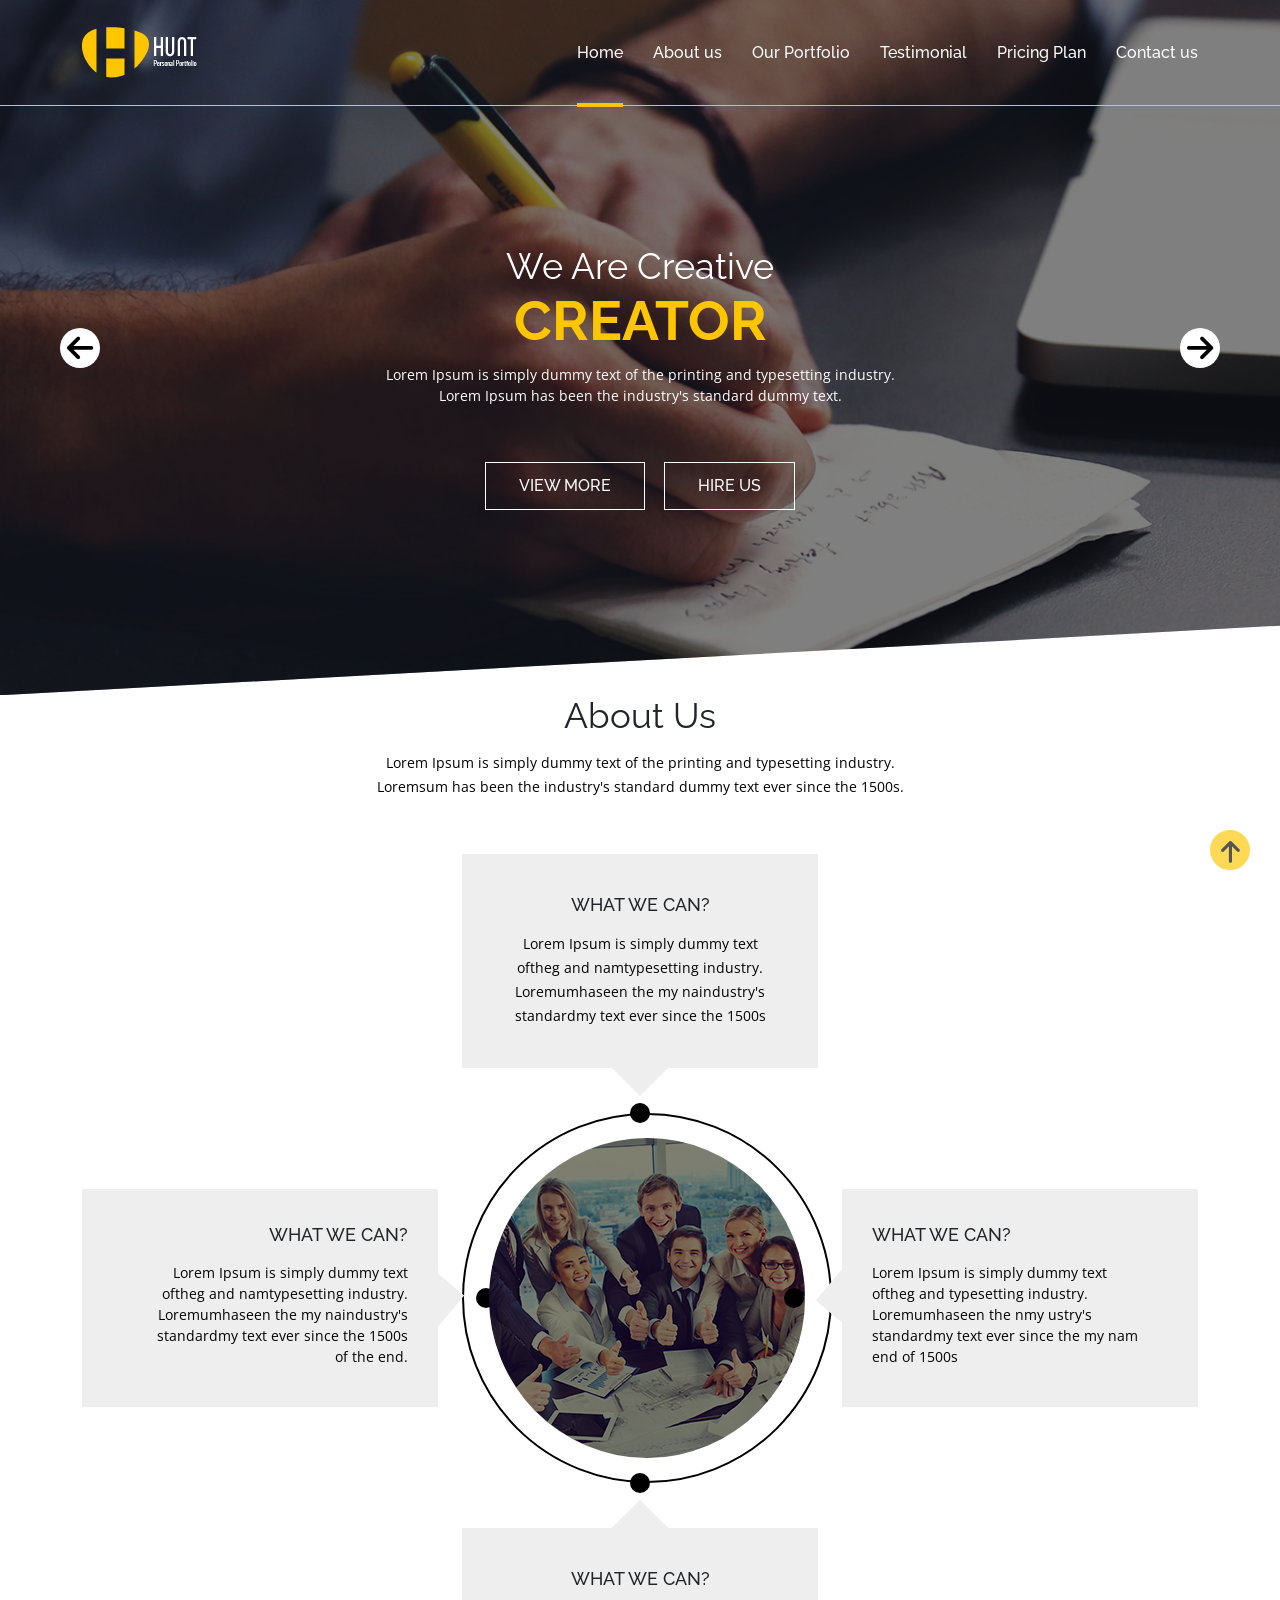
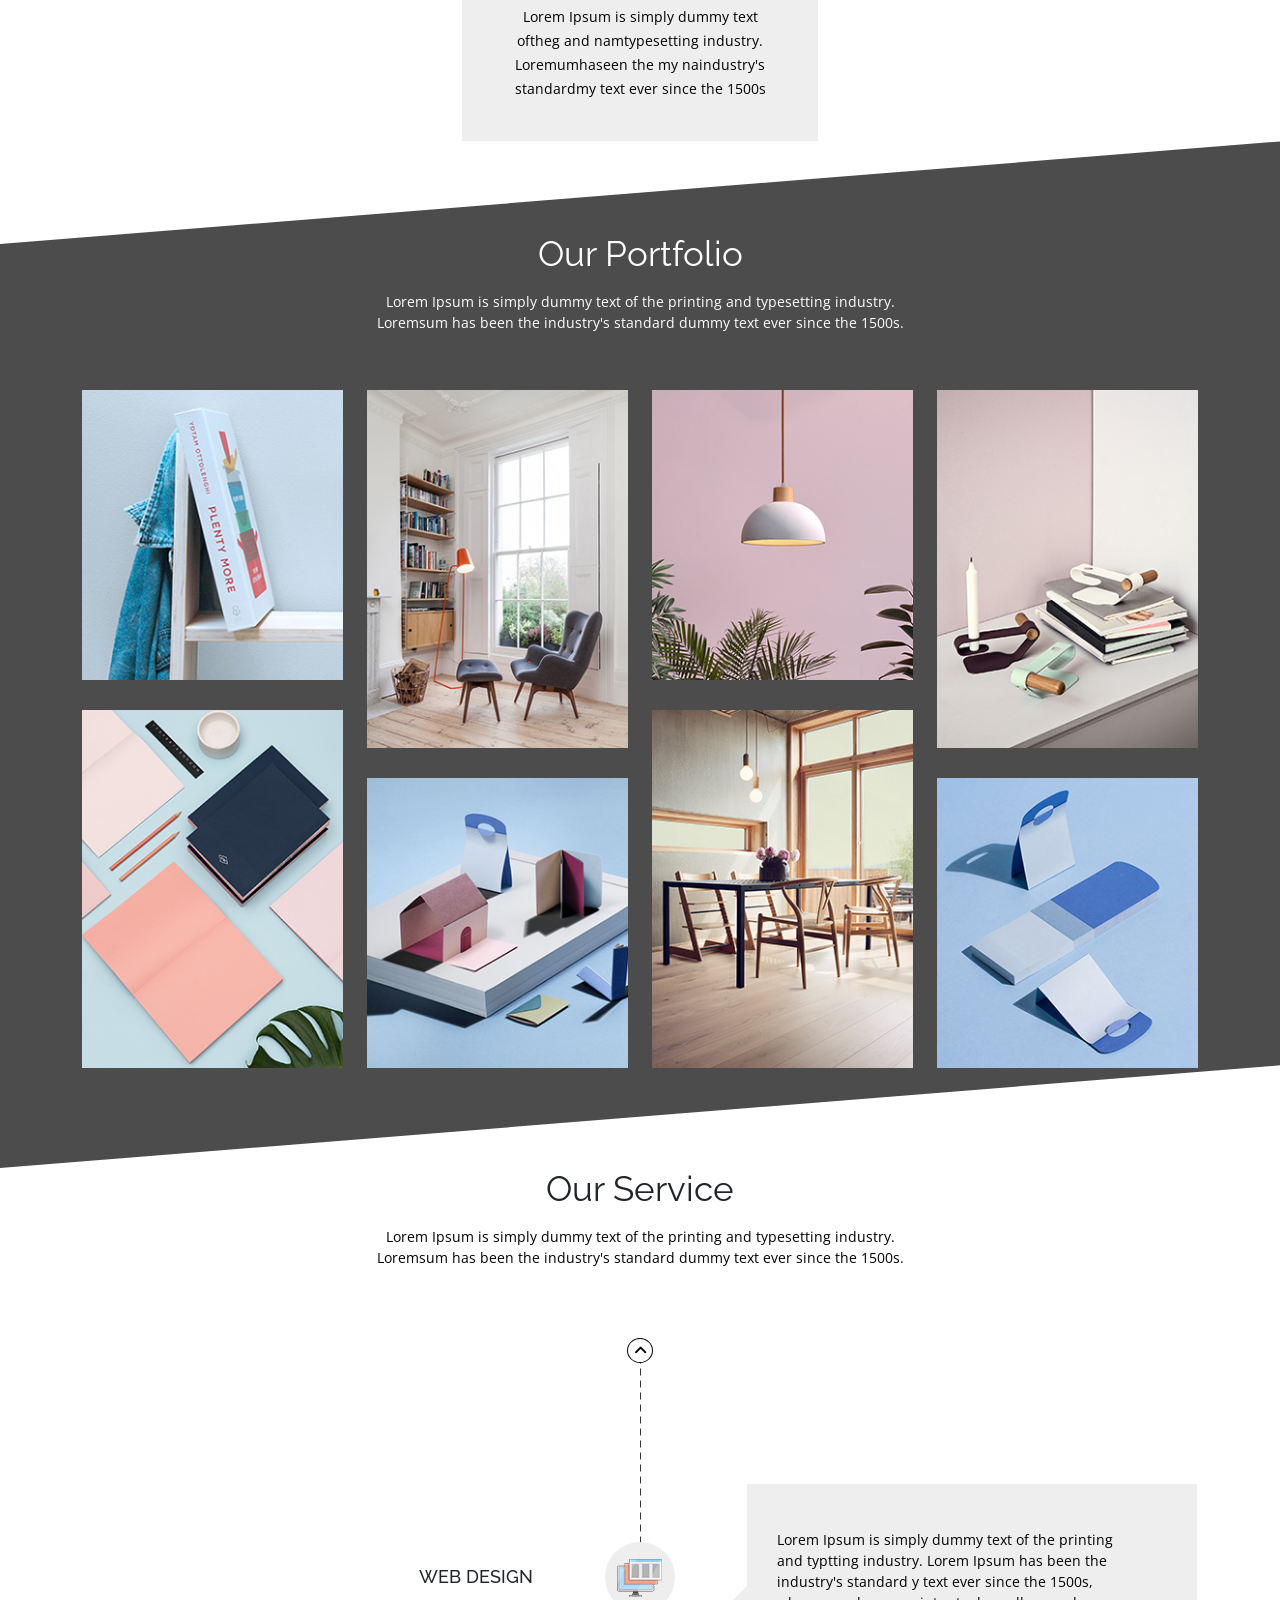
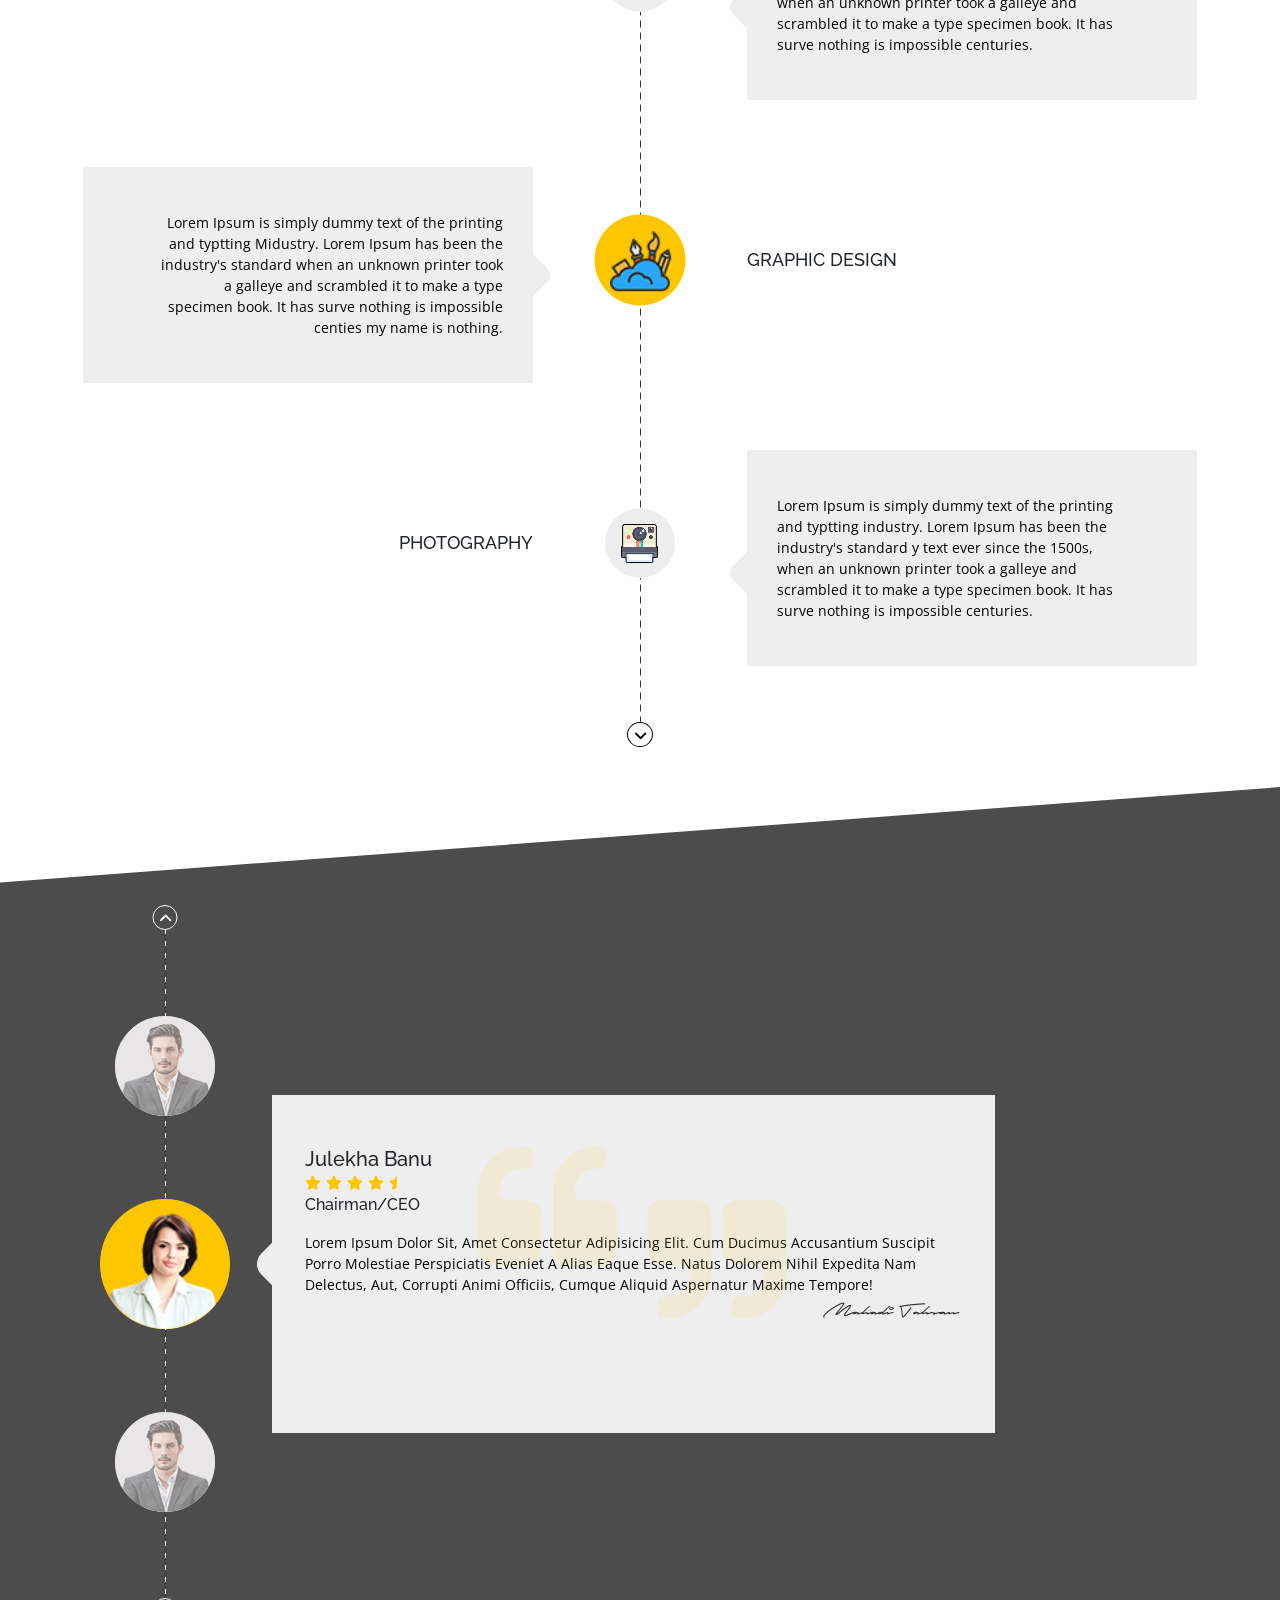
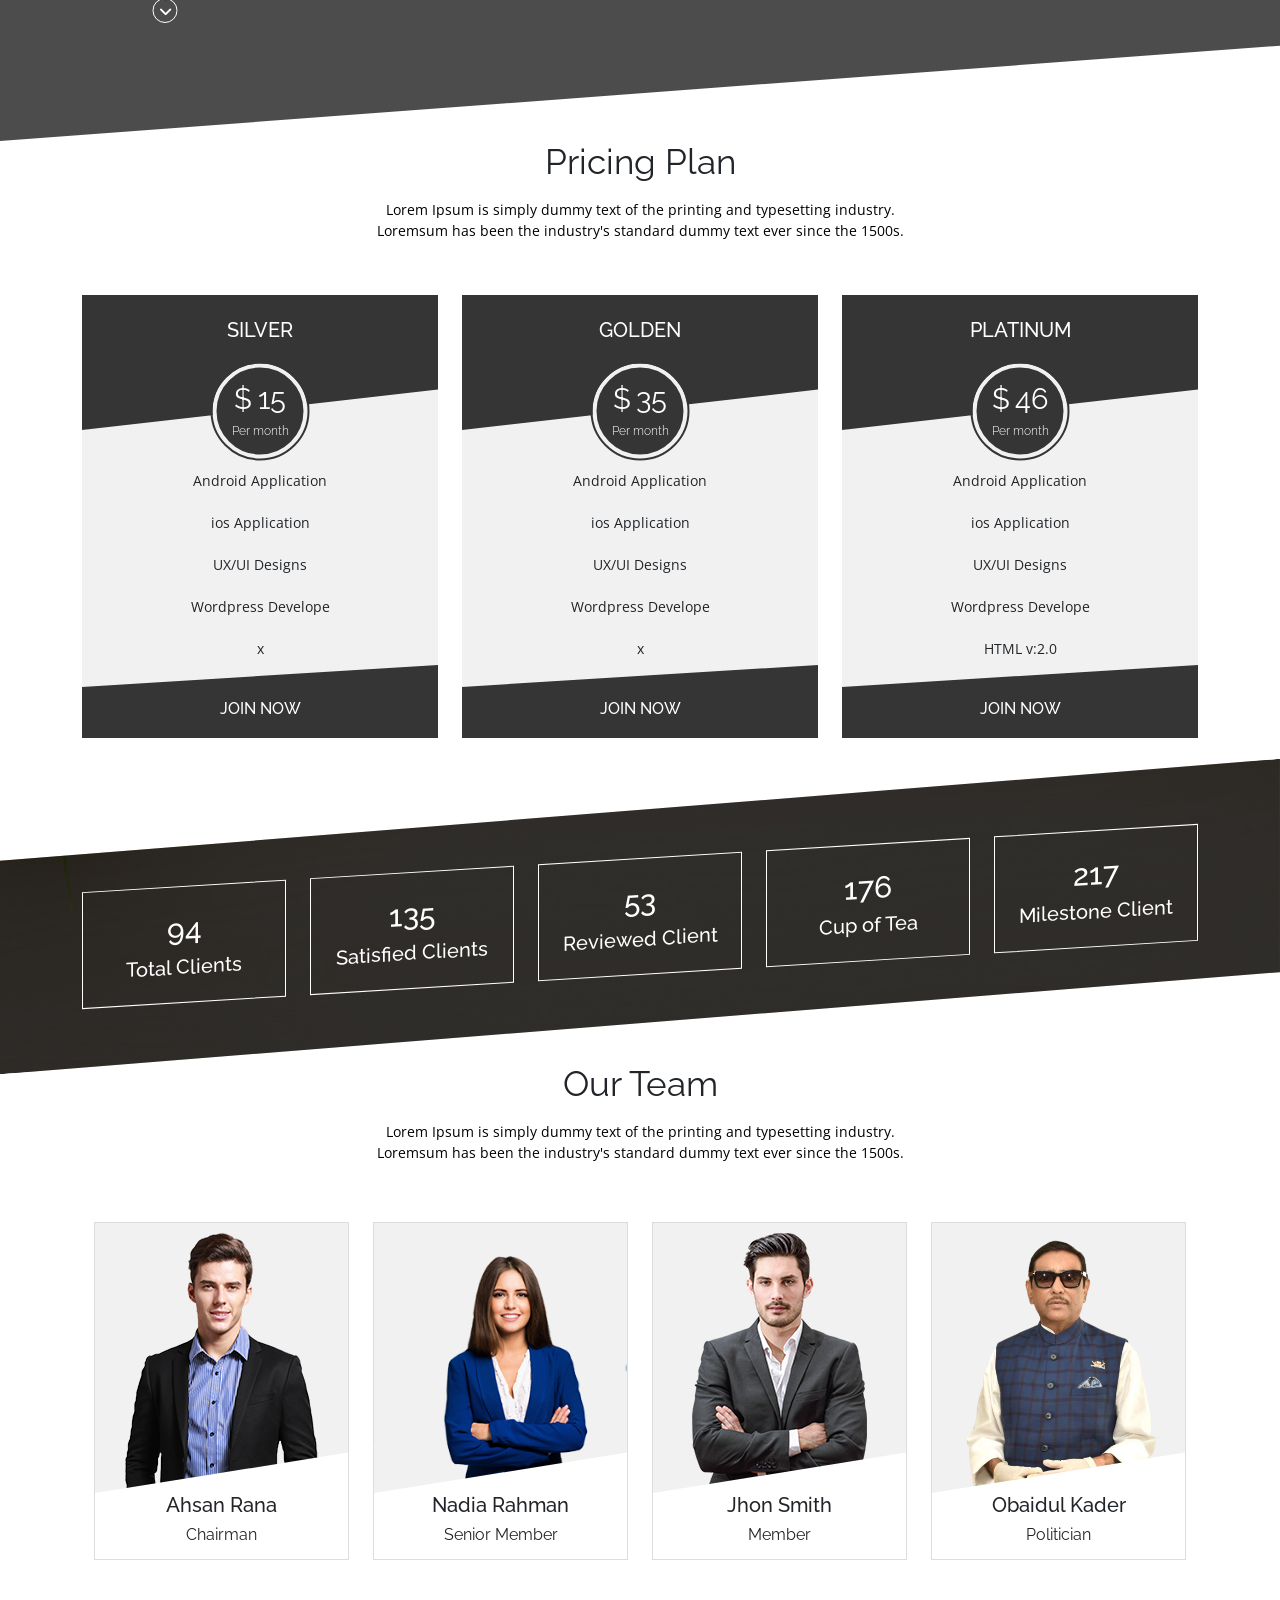
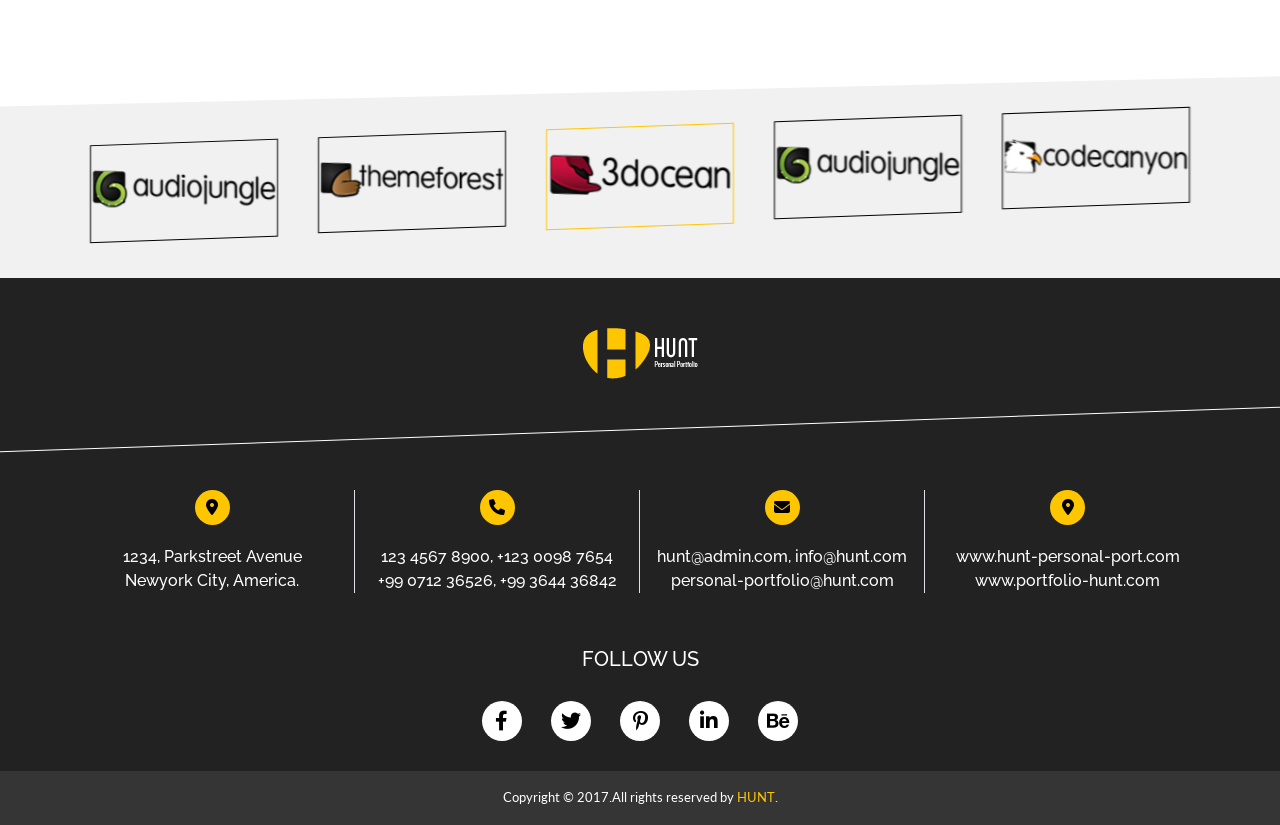
<file: works/Hunt/index.html>
<!DOCTYPE html>
<html lang="en">

<head>
  <meta charset="UTF-8">
  <meta http-equiv="X-UA-Compatible" content="IE=edge">
  <meta name="viewport" content="width=device-width, initial-scale=1.0">
  <title>Hunt</title>
  <link rel="shortcut icon" href="images/favicon.png" type="image/x-icon">
  <link
    href="https://fonts.googleapis.com/css2?family=Lato:wght@400;700&family=Open+Sans&family=Raleway:wght@300;400;500;700&display=swap"
    rel="stylesheet">
  <link rel="stylesheet" href="css/all.min.css">
  <link rel="stylesheet" href="css/animate.css">
  <link rel="stylesheet" href="css/lightbox.min.css">
  <link rel="stylesheet" href="css/slick.css">
  <link rel="stylesheet" href="css/bootstrap.min.css">
  <link rel="stylesheet" href="css/style.css">
</head>

<body data-bs-spy="scroll" data-bs-target=".main_nav">

  <!-- back2top part start -->
  <div class="back2top">
    <i class="fa-solid fa-arrow-up"></i>
  </div>
  <!-- back2top part end -->

  <!-- navbar part start -->
  <nav class="navbar navbar-expand-lg navbar-light main_nav">
    <div class="container">
      <a class="navbar-brand first_child_a" href="#"><img src="images/logo.png" class="w-100 img-fluid" alt="logo"></a>
      <button class="navbar-toggler" type="button" data-bs-toggle="collapse" data-bs-target="#navbarSupportedContent"
        aria-controls="navbarSupportedContent" aria-expanded="false" aria-label="Toggle navigation">
        <span class="navbar-toggler-icon"></span>
      </button>
      <div class="collapse navbar-collapse" id="navbarSupportedContent">
        <ul class="navbar-nav ms-auto mb-2 mb-lg-0">
          <li class="nav-item">
            <a class="nav-link active px-0" aria-current="page" href="#banner">Home</a>
          </li>
          <li class="nav-item">
            <a class="nav-link px-0" href="#about">About us</a>
          </li>
          <li class="nav-item">
            <a class="nav-link px-0" href="#portfolio">Our Portfolio</a>
          </li>
          <li class="nav-item">
            <a class="nav-link px-0" href="#tsetimonial">Testimonial</a>
          </li>
          <li class="nav-item">
            <a class="nav-link px-0" href="#price">Pricing Plan</a>
          </li>
          <li class="nav-item">
            <a class="nav-link px-0" href="#footer">Contact us</a>
          </li>
      </div>
    </div>
  </nav>
  <!-- navbar part end -->

  <!-- banner part css start -->
  <section id="banner">
    <div class="banner_main">
      <div class="banner_slider">
        <div class="container">
          <div class="row text-center">
            <div class="col-lg-12">
              <div class="banner_item">
                <h2 class="allh2">We are Creative</h2>
                <h1>Designer</h1>
                <p class="allp">Lorem Ipsum is simply dummy text of the printing and typesetting industry. Lorem Ipsum
                  has been the industry's standard dummy text.</p>
                <div class="banner_btn">
                  <a href="#">View More</a>
                  <a href="#">hire us</a>
                </div>
              </div>
            </div>
          </div>
        </div>
      </div>
      <div class="banner_slider">
        <div class="container">
          <div class="row text-center">
            <div class="col-lg-12">
              <div class="banner_item">
                <h2 class="allh2">We are Creative</h2>
                <h1>Creator</h1>
                <p class="allp">Lorem Ipsum is simply dummy text of the printing and typesetting industry. Lorem Ipsum
                  has been the industry's standard dummy text.</p>
                <div class="banner_btn">
                  <a href="#">View More</a>
                  <a href="#">hire us</a>
                </div>
              </div>
            </div>
          </div>
        </div>
      </div>
      <div class="banner_slider">
        <div class="container">
          <div class="row text-center">
            <div class="col-lg-12">
              <div class="banner_item">
                <h2 class="allh2">We are Creative</h2>
                <h1>Worker</h1>
                <p class="allp">Lorem Ipsum is simply dummy text of the printing and typesetting industry. Lorem Ipsum
                  has been the industry's standard dummy text.</p>
                <div class="banner_btn">
                  <a href="#">View More</a>
                  <a href="#">hire us</a>
                </div>
              </div>
            </div>
          </div>
        </div>
      </div>
    </div>
  </section>
  <!-- banner part css end -->

  <!-- about us part start -->
  <section id="about">
    <div class="container">
      <div class="row text-center">
        <div class="col-lg-12">
          <div class="about_head">
            <h2 class="allh2 wow bounceInUp">About Us</h2>
            <p class="allp wow bounceInRight">Lorem Ipsum is simply dummy text of the printing and typesetting industry.
              Loremsum has been
              the industry's standard dummy text ever since the 1500s.</p>
          </div>
        </div>
      </div>
      <div class="row about_body align-items-center">
        <div class="col-lg-4 text-end wow fadeInLeftBig">
          <div class="about_one">
            <div class="about_one_item">
              <h4 class="allh4">What We CAn?</h4>
              <p class="allp">Lorem Ipsum is simply dummy text oftheg and namtypesetting industry. Loremumhaseen the my
                naindustry's standardmy text ever since the 1500s of the end.</p>
            </div>
          </div>
        </div>
        <div class="col-lg-4">
          <div class="about_two">
            <div class="about_two_top wow fadeInDownBig">
              <div class="about_top_item text-center">
                <h4 class="allh4">What We CAn?</h4>
                <p class="allp">Lorem Ipsum is simply dummy text oftheg and namtypesetting industry. Loremumhaseen the
                  my naindustry's standardmy text ever since the 1500s</p>
              </div>
            </div>

            <div class="about_two_mid wow rotateIn">
              <div class="about_mid_item">
                <div class="about_mid_img">
                  <!-- <img src="images/about-us-m.png" alt="about part image"> -->
                  <img src="images/about-1.png" alt="about part image">
                </div>
              </div>
            </div>

            <div class="about_two_bottom wow fadeInUpBig">
              <div class="about_bottom_item text-center">
                <h4 class="allh4">What We CAn?</h4>
                <p class="allp">Lorem Ipsum is simply dummy text oftheg and namtypesetting industry. Loremumhaseen the
                  my naindustry's standardmy text ever since the 1500s</p>
              </div>
            </div>
          </div>
        </div>
        <div class="col-lg-4">
          <div class="about_three wow fadeInRightBig">
            <div class="about_three_item">
              <h4 class="allh4">What We CAn?</h4>
              <p class="allp">Lorem Ipsum is simply dummy text oftheg and typesetting industry. Loremumhaseen the nmy
                ustry's standardmy text ever since the my nam end of 1500s</p>
            </div>
          </div>
        </div>
      </div>
    </div>
  </section>
  <!-- about us part end -->



  <!-- about row wise part start -->
  <!-- <section id="about">
    <div class="container">
      <div class="row justify-content-center">
        <div class="col-lg-6 text-center">
          <div class="about_header">
            <h3 class="allh2">About Us</h3>
            <p class="allp">Lorem Ipsum is simply dummy text of the printing and typesetting industry. Loremsum has been the industry's standard dummy text ever since the 1500s.</p>
          </div>
        </div>
      </div>

      <div class="row justify-content-center mt-5">
        <div class="col-lg-4 text-center">
          <div class="about_top">
            <h4>Who We Are?</h4>
            <p class="allp">Lorem Ipsum is simply dummy text oftheg and typesetting industry. Loremumhaseen the industry's standardmy text ever since the 1500s.</p>
          </div>
        </div>
      </div>

      <div class="row justify-content-center align-items-center sndrow">
        <div class="col-lg-4 text-end">
          <div class="about_left">
            <h4>Who We Are?</h4>
            <p class="allp">Lorem Ipsum is simply dummy text oftheg and typesetting industry. Loremumhaseen the industry's standardmy text ever since the 1500s.</p>
          </div>
        </div>

        <div class="col-lg-4">
          <div class="about_border">
            <div class="about_img text-center">
              <img src="images/about-1.png"alt="about">
            </div>
          </div>
        </div>
        <div class="col-lg-4 text-start">
          <div class="about_right">
            <h4>Who We Are?</h4>
            <p class="allp">Lorem Ipsum is simply dummy text oftheg and typesetting industry. Loremumhaseen the industry's standardmy text ever since the 1500s.</p>
          </div>
        </div>
      </div>

      <div class="row justify-content-center">
        <div class="col-lg-4 text-center">
          <div class="about_end">
            <h4>Who We Are?</h4>
            <p class="allp">Lorem Ipsum is simply dummy text oftheg and typesetting industry. Loremumhaseen the industry's standardmy text ever since the 1500s.</p>
          </div>
        </div>
      </div>
    </div>
  </section> -->
  <!-- about row wise part  ends -->












  <!-- portfolio part start -->
  <section id="portfolio">
    <div class="port_main">
      <div class="container">
        <div class="row text-center">
          <div class="col-lg-12 ">
            <div class="port_head">
              <h2 class="allh2 wow bounceInUp">our portfolio</h2>
              <p class="allp wow bounceInLeft">Lorem Ipsum is simply dummy text of the printing and typesetting
                industry. Loremsum has
                been the industry's standard dummy text ever since the 1500s.</p>
            </div>
          </div>
        </div>
        <div class="row">
          <div class="col-lg-3">
            <div class="port_item">
              <div class="port_inner wow bounceInLeft">
                <img src="images/portfolio-1.jpg" class="w-100 img-fluid" alt="images">
                <div class="port_ol">
                  <a href="images/portfolio-1.jpg" data-lightbox="image-1" data-title="My caption"><i
                      class="fa-solid fa-link"></i></a>
                </div>
              </div>
              <div class="port_inner img_margin wow bounceInRight ">
                <img src="images/portfolio-2.jpg" class="w-100 img-fluid" alt="images">
                <div class="port_ol">
                  <a href="images/portfolio-2.jpg" data-lightbox="image-1" data-title="My caption"><i
                      class="fa-solid fa-link"></i></a>
                </div>
              </div>
            </div>
          </div>
          <div class="col-lg-3">
            <div class="port_item">
              <div class="port_inner wow bounceInRight">
                <img src="images/portfolio-3.jpg" class="w-100 img-fluid" alt="images">
                <div class="port_ol">
                  <a href="images/portfolio-3.jpg" data-lightbox="image-1" data-title="My caption"><i
                      class="fa-solid fa-link"></i></a>
                </div>
              </div>
              <div class="port_inner img_margin wow bounceInLeft ">
                <img src="images/portfolio-4.jpg" class="w-100 img-fluid" alt="images">
                <div class="port_ol">
                  <a href="images/portfolio-4.jpg" data-lightbox="image-1" data-title="My caption"><i
                      class="fa-solid fa-link"></i></a>
                </div>
              </div>
            </div>
          </div>
          <div class="col-lg-3">
            <div class="port_item">
              <div class="port_inner wow bounceInLeft">
                <img src="images/portfolio-5.jpg" class="w-100 img-fluid" alt="images">
                <div class="port_ol">
                  <a href="images/portfolio-5.jpg" data-lightbox="image-1" data-title="My caption"><i
                      class="fa-solid fa-link"></i></a>
                </div>
              </div>
              <div class="port_inner img_margin wow bounceInRight ">
                <img src="images/portfolio-6.jpg" class="w-100 img-fluid" alt="images">
                <div class="port_ol">
                  <a href="images/portfolio-6.jpg" data-lightbox="image-1" data-title="My caption"><i
                      class="fa-solid fa-link"></i></a>
                </div>
              </div>
            </div>
          </div>
          <div class="col-lg-3">
            <div class="port_item">
              <div class="port_inner wow bounceInRight">
                <img src="images/portfolio-7.jpg" class="w-100 img-fluid" alt="images">
                <div class="port_ol">
                  <a href="images/portfolio-7.jpg" data-lightbox="image-1" data-title="My caption"><i
                      class="fa-solid fa-link"></i></a>
                </div>
              </div>
              <div class="port_inner img_margin wow bounceInLeft ">
                <img src="images/portfolio-8.jpg" class="w-100 img-fluid" alt="images">
                <div class="port_ol">
                  <a href="images/portfolio-8.jpg" data-lightbox="image-1" data-title="My caption"><i
                      class="fa-solid fa-link"></i></a>
                </div>
              </div>
            </div>
          </div>
        </div>
      </div>
    </div>
  </section>
  <!-- portfolio part end -->

  <!-- service part start -->
  <section id="service">
    <div class="container">
      <div class="row">
        <div class="col-lg-12 text-center">
          <div class="service_head">
            <h2 class="allh2  wow bounceInUp">Our Service</h2>
            <p class="allp wow bounceInLeft">Lorem Ipsum is simply dummy text of the printing and typesetting industry.
              Loremsum has been
              the industry's standard dummy text ever since the 1500s.</p>
          </div>
        </div>
      </div>

      <!-- <div class="row">
        <div class="col-lg-12">
          <div class="service_body">
            <div class="service_slider">
              <div class="service_item_one">
                <div class="service_main">
                  <div class="service_one_inner text-uppercase">
                    <h4 class="allh4">web design</h4>
                  </div>
                  <div class="service_mid_inner">
                    <div class="icon_div">
                      <img src="images/service icon (1).png" alt="dekstop icon" class="img-fluid">
                    </div>
                  </div>
                  <div class="service_three_inner for_shadow">
                    <p class="allp">Lorem Ipsum is simply dummy text of the printing and typtting industry. Lorem Ipsum has been the industry's standard y text ever since the 1500s, when an unknown printer took a galleye and scrambled it to make a type specimen book. It has surve nothing is impossible centuries.</p>
                  </div>
                </div>
              </div>
              <div class="service_item_two">
                <div class="service_main">
                  <div class="service_two_s text-end for_shadow">
                    <p class="allp">Lorem Ipsum is simply dummy text of the printing and typtting Midustry. Lorem Ipsum has been the industry's standard when an unknown printer took a galleye and scrambled it to make a type specimen book. It has surve nothing is impossible centies my name is nothing.</p>
                  </div>
                  <div class="service_mid_inner">
                    <div class="icon_div">
                      <img src="images/service icon (2).png" alt="dekstop icon" class="img-fluid">
                    </div>
                  </div>
                  <div class="service_three_e text-uppercase">
                    <h4 class="allh4">graphic design</h4>
                  </div>
                </div>
              </div>
              <div class="service_item_one">
                <div class="service_main">
                  <div class="service_one_inner text-uppercase">
                    <h4 class="allh4">photography</h4>
                  </div>
                  <div class="service_mid_inner">
                    <div class="icon_div">
                      <img src="images/service icon (3).png" alt="dekstop icon" class="img-fluid">
                    </div>
                  </div>
                  <div class="service_three_inner for_shadow">
                    <p class="allp">Lorem Ipsum is simply dummy text of the printing and typtting industry. Lorem Ipsum has been the industry's standard y text ever since the 1500s, when an unknown printer took a galleye and scrambled it to make a type specimen book. It has surve nothing is impossible centuries.</p>
                  </div>
                </div>
              </div>
              <div class="service_item_two">
                <div class="service_main">
                  <div class="service_two_s text-end for_shadow">
                    <p class="allp">Lorem Ipsum is simply dummy text of the printing and typtting Midustry. Lorem Ipsum has been the industry's standard when an unknown printer took a galleye and scrambled it to make a type specimen book. It has surve nothing is impossible centies my name is nothing.</p>
                  </div>
                  <div class="service_mid_inner">
                    <div class="icon_div">
                      <img src="images/service icon (2).png" alt="dekstop icon" class="img-fluid">
                    </div>
                  </div>
                  <div class="service_three_e text-uppercase">
                    <h4 class="allh4">graphic design</h4>
                  </div>
                </div>
              </div>
            </div>
          </div>
        </div>
      </div> -->


      <div class="service_main">
        <div class="container">
          <div class="row service_slide_main">
            <div class="col-lg-12  for_margin">
              <div class="row align-items-center">
                <div class="col-lg-5 text-end text-uppercase">
                  <div class="ser_slide_title">
                    <h4 class="allh4">web design</h4>
                  </div>
                </div>
                <div class="col-lg-2">
                  <div class="ser_slide_img text-center">
                    <img src="images/service icon (1).png" alt="">
                  </div>
                </div>
                <div class="col-lg-5">
                  <div class="ser_slide_text for_shape">
                    <p class="allp">Lorem Ipsum is simply dummy text of the printing and typtting industry. Lorem Ipsum
                      has been the industry's standard y text ever since the 1500s, when an unknown printer took a
                      galleye and scrambled it to make a type specimen book. It has surve nothing is impossible
                      centuries.</p>
                  </div>
                </div>
              </div>
            </div>
            <div class="col-lg-12 for_margin">
              <div class="row align-items-center flex-row-reverse">
                <div class="col-lg-5 text-uppercase">
                  <div class="ser_slide_title">
                    <h4 class="allh4">graphic design</h4>
                  </div>
                </div>
                <div class="col-lg-2">
                  <div class="ser_slide_img text-center">
                    <img src="images/service icon (2).png" alt="">
                  </div>
                </div>
                <div class="col-lg-5 text-end">
                  <div class="ser_slide_text for_padding">
                    <p class="allp">Lorem Ipsum is simply dummy text of the printing and typtting Midustry. Lorem Ipsum
                      has been the industry's standard when an unknown printer took a galleye and scrambled it to make a
                      type specimen book. It has surve nothing is impossible centies my name is nothing.</p>
                  </div>
                </div>
              </div>
            </div>
            <div class="col-lg-12 for_margin">
              <div class="row align-items-center">
                <div class="col-lg-5 text-end text-uppercase">
                  <div class="ser_slide_title">
                    <h4 class="allh4">photography</h4>
                  </div>
                </div>
                <div class="col-lg-2">
                  <div class="ser_slide_img text-center">
                    <img src="images/service icon (3).png" alt="">
                  </div>
                </div>
                <div class="col-lg-5">
                  <div class="ser_slide_text for_shape">
                    <p class="allp">Lorem Ipsum is simply dummy text of the printing and typtting industry. Lorem Ipsum
                      has been the industry's standard y text ever since the 1500s, when an unknown printer took a
                      galleye and scrambled it to make a type specimen book. It has surve nothing is impossible
                      centuries.</p>
                  </div>
                </div>
              </div>
            </div>
            <div class="col-lg-12 for_margin">
              <div class="row align-items-center flex-row-reverse">
                <div class="col-lg-5 text-uppercase">
                  <div class="ser_slide_title">
                    <h4 class="allh4">digital marketing</h4>
                  </div>
                </div>
                <div class="col-lg-2">
                  <div class="ser_slide_img text-center">
                    <img src="images/about-icon-4.png" alt="">
                  </div>
                </div>
                <div class="col-lg-5 text-end">
                  <div class="ser_slide_text for_padding">
                    <p class="allp">Lorem Ipsum is simply dummy text of the printing and typtting Midustry. Lorem Ipsum
                      has been the industry's standard when an unknown printer took a galleye and scrambled it to make a
                      type specimen book. It has surve nothing is impossible centies my name is nothing.</p>
                  </div>
                </div>
              </div>
            </div>
          </div>
        </div>
      </div>
    </div>
  </section>
  <!-- service part end -->


  <!-- testimonial part start -->
  <section id="tsetimonial">
    <div class="container">
      <div class="row  align-items-center">
        <div class="col-lg-2">
          <div class="test_img_slider">
            <div class="testi_item">
              <div class="testi_img_wrap">
                <img src="images/team_img_m_2.png" alt="testimonial slide image">
              </div>
            </div>
            <div class="testi_item">
              <div class="testi_img_wrap">
                <img src="images/team_img_m_3.png" alt="testimonial slide image">
              </div>
            </div>
            <div class="testi_item">
              <div class="testi_img_wrap">
                <img src="images/team_img_m_2.png" alt="testimonial slide image">
              </div>
            </div>
            <div class="testi_item">
              <div class="testi_img_wrap">
                <img src="images/team_img_m_1.png" alt="testimonial slide image">
              </div>
            </div>
          </div>
        </div>
        <div class="col-lg-9 for_padding">

          <div class="testi_extra">
            <div class="testi_text_slide">
              <div class="testi_text text-capitalize">
                <h3 class="allh3">Mahedi Tahsan</h3>
                <i class="fa-solid fa-star"></i>
                <i class="fa-solid fa-star"></i>
                <i class="fa-solid fa-star"></i>
                <i class="fa-solid fa-star"></i>
                <i class="fa-solid fa-star-half"></i>
                <h6>Chairman/CEO</h6>
                <p class="allp">Lorem Ipsum is simply dummy text of the printing and typesetting industry. Lorem Ipsum
                  has been the industry's ardy text ever since the 1500s, when an unknown printer took a galley of type
                  and scrambled it to make a type ook. It has survived not only five centuries, but also the leap into
                  electronic typesetting, remaining essentially changed. orem Ipsum is simply dummy text of the
                  printing.</p>

                <img src="images/testi-sign.png" class="img-fluid" alt="signature">

              </div>
              <div class="testi_text text-capitalize">
                <h3 class="allh3">julekha banu</h3>
                <i class="fa-solid fa-star"></i>
                <i class="fa-solid fa-star"></i>
                <i class="fa-solid fa-star"></i>
                <i class="fa-solid fa-star"></i>
                <i class="fa-solid fa-star-half"></i>
                <h6>Chairman/CEO</h6>
                <p class="allp">Lorem ipsum dolor sit, amet consectetur adipisicing elit. Cum ducimus accusantium
                  suscipit porro molestiae perspiciatis eveniet a alias eaque esse. Natus dolorem nihil expedita nam
                  delectus, aut, corrupti animi officiis, cumque aliquid aspernatur maxime tempore!</p>

                <img src="images/testi-sign.png" class="img-fluid" alt="signature">

              </div>
              <div class="testi_text text-capitalize">
                <h3 class="allh3">Anas Abdullah</h3>
                <i class="fa-solid fa-star"></i>
                <i class="fa-solid fa-star"></i>
                <i class="fa-solid fa-star"></i>
                <i class="fa-solid fa-star"></i>
                <i class="fa-solid fa-star-half"></i>
                <h6>Full Stack Developer</h6>
                <p class="allp">Lorem ipsum dolor sit amet consectetur adipisicing elit. Debitis deserunt ullam
                  inventore? Quam facere dolores obcaecati unde ipsam dolorum magni vitae quasi temporibus hic? Quaerat
                  voluptate magnam dolorum eius autem soluta atque dolorem in blanditiis modi veritatis nobis nostrum
                  porro consequatur, consectetur corrupti harum expedita nisi, repellendus nihil voluptas perferendis.
                </p>

                <img src="images/sign-2.png" class="img-fluid" alt="signature">

              </div>
              <div class="testi_text text-capitalize">
                <h3 class="allh3">Kut Kut Bibi</h3>
                <i class="fa-solid fa-star"></i>
                <i class="fa-solid fa-star"></i>
                <i class="fa-solid fa-star"></i>
                <i class="fa-solid fa-star"></i>
                <i class="fa-solid fa-star"></i>
                <h6>Web Designer</h6>
                <p class="allp">Lorem ipsum dolor, sit amet consectetur adipisicing elit. Delectus molestiae reiciendis
                  quae quasi impedit atque repellat quas inventore, voluptates voluptatem assumenda facilis dolore
                  doloribus ullam ipsa quo, ad velit at laudantium soluta fugit ratione recusandae non voluptatibus.
                  Nobis consequatur molestias, atque, ut, iste animi qui et possimus quisquam dolores illum in! Ad,
                  iusto laborum, ex nihil praesentium distinctio ratione assumenda maxime omnis aut saepe voluptatibus
                  exercitationem dolorum officiis quis quasi.</p>

                <img src="images/testi-sign.png" class="img-fluid" alt="signature">

              </div>
            </div>
          </div>
        </div>
      </div>
    </div>
  </section>
  <!-- testimonial part end -->


  <!-- price plan part start -->
  <section id="price">
    <div class="container">
      <div class="row">
        <div class="col-lg-12 text-center">
          <div class="price_head">
            <h2 class="allh2  wow bounceInUp">Pricing Plan</h2>
            <p class="allp wow bounceInRight">Lorem Ipsum is simply dummy text of the printing and typesetting industry.
              Loremsum has been
              the industry's standard dummy text ever since the 1500s.</p>
          </div>
        </div>
      </div>
      <div class="row text-center">
        <div class="col-lg-4 wow fadeInLeftBig">
          <div class="price_main text-center">
            <div class="price_title text-uppercase">
              <h3 class="allh3">silver</h3>
            </div>
            <div class="price_list">
              <div class="price_plan">
                <span>$</span>
                <span class="counter">29</span>
                <p>Per month</p>
              </div>
              <div class="price_list_item">
                <p>Android Application</p>
                <p>ios Application</p>
                <p>UX/UI Designs</p>
                <p>Wordpress Develope</p>
                <p>x</p>
              </div>
            </div>
            <div class="price_btn">
              <a href="#">join now</a>
            </div>
          </div>
        </div>
        <div class="col-lg-4 wow fadeInUpBig">
          <div class="price_main text-center">
            <div class="price_title text-uppercase">
              <h3 class="allh3">golden</h3>
            </div>
            <div class="price_list">
              <div class="price_plan">
                <span>$</span>
                <span class="counter">69</span>
                <p>Per month</p>
              </div>
              <div class="price_list_item">
                <p>Android Application</p>
                <p>ios Application</p>
                <p>UX/UI Designs</p>
                <p>Wordpress Develope</p>
                <p>x</p>
              </div>
            </div>
            <div class="price_btn">
              <a href="#">join now</a>
            </div>
          </div>
        </div>
        <div class="col-lg-4 wow fadeInRightBig">
          <div class="price_main text-center">
            <div class="price_title text-uppercase">
              <h3 class="allh3">platinum</h3>
            </div>
            <div class="price_list">
              <div class="price_plan">
                <span>$</span>
                <span class="counter">89</span>
                <p>Per month</p>
              </div>
              <div class="price_list_item">
                <p>Android Application</p>
                <p>ios Application</p>
                <p>UX/UI Designs</p>
                <p>Wordpress Develope</p>
                <p>HTML v:2.0</p>
              </div>
            </div>
            <div class="price_btn">
              <a href="#">join now</a>
            </div>
          </div>
        </div>
      </div>
    </div>
  </section>
  <!-- price plan part end -->


  <!-- counter part start -->
  <section id="counter">
    <div class="container">
      <div class="row text-center">
        <div class="col-lg wow bounceInLeft">
          <div class="counter_item">
            <span class="counter">230</span>
            <p>Total Clients</p>
          </div>
        </div>
        <div class="col-lg wow bounceInLeft">
          <div class="counter_item">
            <span class="counter">330</span>
            <p>Satisfied Clients</p>
          </div>
        </div>
        <div class="col-lg">
          <div class="counter_item wow bounceInUp">
            <span class="counter">130</span>
            <p>Reviewed Client</p>
          </div>
        </div>
        <div class="col-lg wow bounceInRight">
          <div class="counter_item">
            <span class="counter">430</span>
            <p>Cup of Tea</p>
          </div>
        </div>
        <div class="col-lg wow bounceInRight">
          <div class="counter_item">
            <span class="counter">530</span>
            <p>Milestone Client</p>
          </div>
        </div>
      </div>
    </div>
  </section>
  <!-- counter part end -->


  <!-- team part start -->
  <section id="team">
    <div class="container">
      <div class="row text-center">
        <div class="col-lg-12">
          <div class="team_head">
            <h2 class="allh2 wow bounceInUp">Our Team</h2>
            <p class="allp wow bounceInLeft">Lorem Ipsum is simply dummy text of the printing and typesetting industry.
              Loremsum has been
              the industry's standard dummy text ever since the 1500s.</p>
          </div>
        </div>
      </div>
      <div class="row text-center team_slider">
        <div class="col-lg-3">
          <div class="team_main">
            <div class="team_img">
              <img src="images/mem-1.png" class="img-fluid" alt="team_img">
              <div class="team_ol">
                <a href="images/mem-1.png" data-lightbox="image-1" data-title="My caption"><i
                    class="fa-solid fa-magnifying-glass-plus"></i></a>
              </div>
            </div>
            <div class="team_text">
              <h3 class="allh3">Adreeta Nipa</h3>
              <h4>Founder</h4>
            </div>
            <div class="team_social">
              <a href="#"><i class="fa-brands fa-facebook-f"></i></a>
              <a href="#"><i class="fa-brands fa-twitter"></i></a>
              <a href="#"><i class="fa-brands fa-linkedin-in"></i></a>
              <a href="#"><i class="fa-brands fa-behance"></i></a>
            </div>
          </div>
        </div>
        <div class="col-lg-3">
          <div class="team_main">
            <div class="team_img">
              <img src="images/mem-2.png" class="img-fluid" alt="team_img">
              <div class="team_ol">
                <a href="images/mem-2.png" data-lightbox="image-1" data-title="My caption"><i
                    class="fa-solid fa-magnifying-glass-plus"></i></a>
              </div>
            </div>
            <div class="team_text">
              <h3 class="allh3">Ahsan Rana</h3>
              <h4>Chairman</h4>
            </div>
            <div class="team_social">
              <a href="#"><i class="fa-brands fa-facebook-f"></i></a>
              <a href="#"><i class="fa-brands fa-twitter"></i></a>
              <a href="#"><i class="fa-brands fa-linkedin-in"></i></a>
              <a href="#"><i class="fa-brands fa-behance"></i></a>
            </div>
          </div>
        </div>
        <div class="col-lg-3">
          <div class="team_main">
            <div class="team_img">
              <img src="images/mem-3.png" class="img-fluid" alt="team_img">
              <div class="team_ol">
                <a href="images/mem-3.png" data-lightbox="image-1" data-title="My caption"><i
                    class="fa-solid fa-magnifying-glass-plus"></i></a>
              </div>
            </div>
            <div class="team_text">
              <h3 class="allh3">Nadia Rahman</h3>
              <h4>Senior Member</h4>
            </div>
            <div class="team_social">
              <a href="#"><i class="fa-brands fa-facebook-f"></i></a>
              <a href="#"><i class="fa-brands fa-twitter"></i></a>
              <a href="#"><i class="fa-brands fa-linkedin-in"></i></a>
              <a href="#"><i class="fa-brands fa-behance"></i></a>
            </div>
          </div>
        </div>
        <div class="col-lg-3">
          <div class="team_main">
            <div class="team_img">
              <img src="images/mem-4.png" class="img-fluid" alt="team_img">
              <div class="team_ol">
                <a href="images/mem-4.png" data-lightbox="image-1" data-title="My caption"><i
                    class="fa-solid fa-magnifying-glass-plus"></i></a>
              </div>
            </div>
            <div class="team_text">
              <h3 class="allh3">Jhon Smith</h3>
              <h4>Member</h4>
            </div>
            <div class="team_social">
              <a href="#"><i class="fa-brands fa-facebook-f"></i></a>
              <a href="#"><i class="fa-brands fa-twitter"></i></a>
              <a href="#"><i class="fa-brands fa-linkedin-in"></i></a>
              <a href="#"><i class="fa-brands fa-behance"></i></a>
            </div>
          </div>
        </div>
        <div class="col-lg-3">
          <div class="team_main">
            <div class="team_img">
              <img src="images/mem-5.png" class="img-fluid" alt="team_img">
              <div class="team_ol">
                <a href="images/mem-5.png" data-lightbox="image-1" data-title="My caption"><i
                    class="fa-solid fa-magnifying-glass-plus"></i></a>
              </div>
            </div>
            <div class="team_text">
              <h3 class="allh3">Obaidul Kader</h3>
              <h4>Politician</h4>
            </div>
            <div class="team_social">
              <a href="#"><i class="fa-brands fa-facebook-f"></i></a>
              <a href="#"><i class="fa-brands fa-twitter"></i></a>
              <a href="#"><i class="fa-brands fa-linkedin-in"></i></a>
              <a href="#"><i class="fa-brands fa-behance"></i></a>
            </div>
          </div>
        </div>
      </div>
    </div>
  </section>
  <!-- team part end -->


  <!-- marketplace part start -->
  <section id="market">
    <div class="container">
      <div class="row text-center market_slider">
        <div class="col-lg">
          <div class="market_img">
            <img src="images/market-1.png" alt="">
          </div>
        </div>
        <div class="col-lg">
          <div class="market_img">
            <img src="images/market-2.png" alt="">
          </div>
        </div>
        <div class="col-lg">
          <div class="market_img">
            <img src="images/market-3.png" alt="">
          </div>
        </div>
        <div class="col-lg">
          <div class="market_img">
            <img src="images/market-4.png" alt="">
          </div>
        </div>
        <div class="col-lg">
          <div class="market_img">
            <img src="images/market-5.png" alt="">
          </div>
        </div>
        <div class="col-lg">
          <div class="market_img">
            <img src="images/market-3.png" alt="">
          </div>
        </div>
      </div>
    </div>
  </section>
  <!-- marketplace part end -->


  <!-- footer part start -->
  <footer id="footer">

    <div class="row">
      <div class="col-lg-12 px-0 text-center">
        <div class="footer_head ">
          <img src="images/logo.png" class="img-fluid wow fadeInRightBig" alt="">
        </div>
      </div>
    </div>
    <div class="footer_middle">

      <div class="container">
        <div class="row text-center">
          <div class="col-lg-3 px-0">
            <div class="footer_main border-end">
              <i class="fa-solid fa-location-dot"></i>
              <p>1234, Parkstreet Avenue</p>
              <p>Newyork City, America.</p>
            </div>
          </div>
          <div class="col-lg-3 px-0">
            <div class="footer_main  border-end">
              <i class="fa-solid fa-phone"></i>
              <p>123 4567 8900, +123 0098 7654 </p>
              <p>+99 0712 36526, +99 3644 36842</p>
            </div>
          </div>
          <div class="col-lg-3 px-0">
            <div class="footer_main border-end">
              <i class="fa-solid fa-envelope"></i>
              <p>hunt@admin.com, info@hunt.com </p>
              <p>personal-portfolio@hunt.com</p>
            </div>
          </div>
          <div class="col-lg-3 px-0">
            <div class="footer_main">
              <i class="fa-solid fa-location-dot"></i>
              <a href="#">www.hunt-personal-port.com</a>
              <a href="">www.portfolio-hunt.com</a>
            </div>
          </div>
        </div>
        <div class="row text-center mx-0">
          <div class="col-lg-12">
            <div class="footer_social_head">
              <h3 class="allh3">Follow Us</h3>
            </div>
            <div class="footer_social_icon">
              <a href="#"><i class="fa-brands fa-facebook-f"></i></a>
              <a href="#"><i class="fa-brands fa-twitter"></i></a>
              <a href="#"><i class="fa-brands fa-pinterest-p"></i></a>
              <a href="#"><i class="fa-brands fa-linkedin-in"></i></a>
              <a href="#"><i class="fa-brands fa-behance"></i></a>
            </div>
          </div>
        </div>
      </div>
    </div>
  </footer>
  <!-- footer part end -->


  <!-- copyright part start -->
  <section id="copyright">
    <div class="container">
      <div class="row text-center">
        <div class="col-lg-12">
          <div class="copyright_text">
            <p>Copyright &copy; 2017.All rights reserved by <a href="#">HUNT</a>.</p>
          </div>
        </div>
      </div>
    </div>
  </section>
  <!-- copyright part end -->












  <!-- javascript links here -->
  <script src="js/jquery-1.12.4.min.js"></script>
  <script src="js/jquery.counterup.min.js"></script>
  <script src="js/waypoints.min.js"></script>
  <script src="js/lightbox.min.js"></script>
  <script src="js/slick.min.js"></script>
  <script src="js/wow.min.js"></script>
  <script src="js/anamorph.min.js"></script>
  <!-- <script src="js/jquery.smooth-scroll.js"></script> -->
  <script src="js/bootstrap.bundle.min.js"></script>
  <script src="js/custom.js"></script>

</body>

</html>
</file>
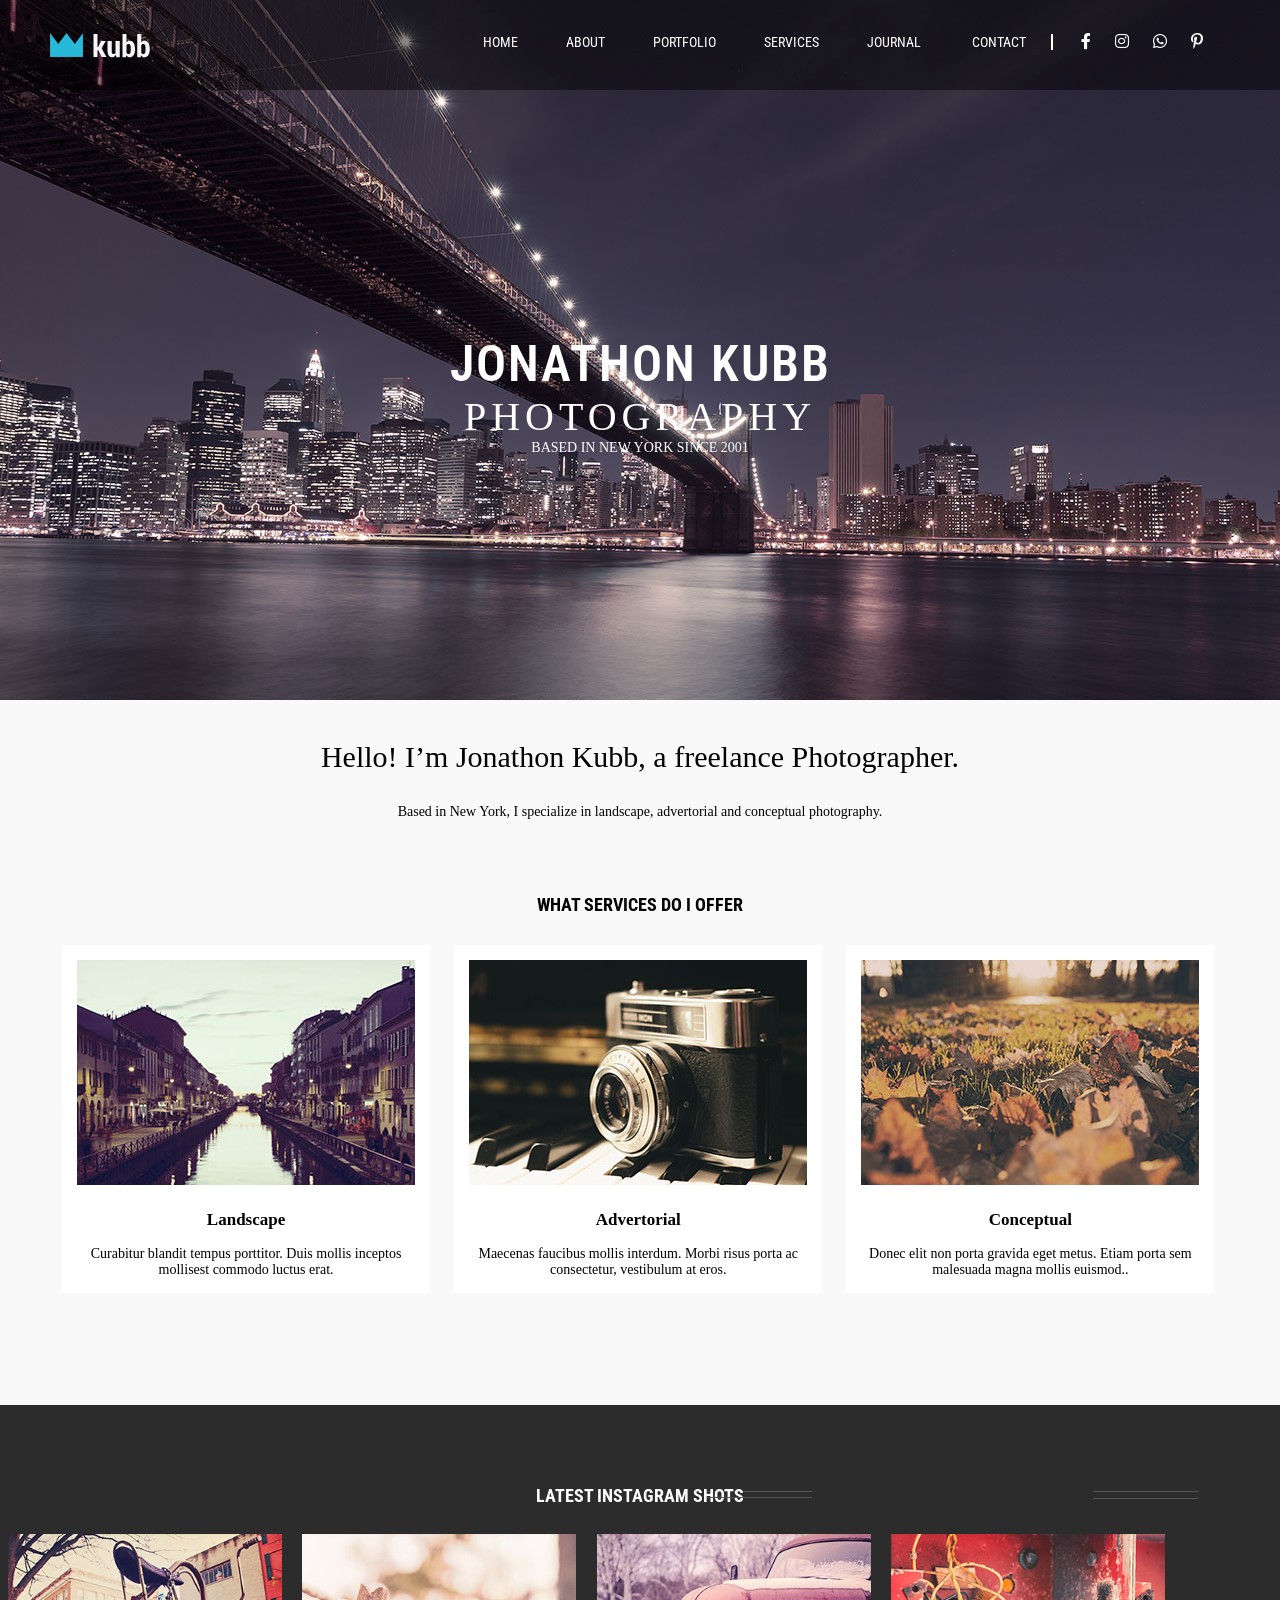
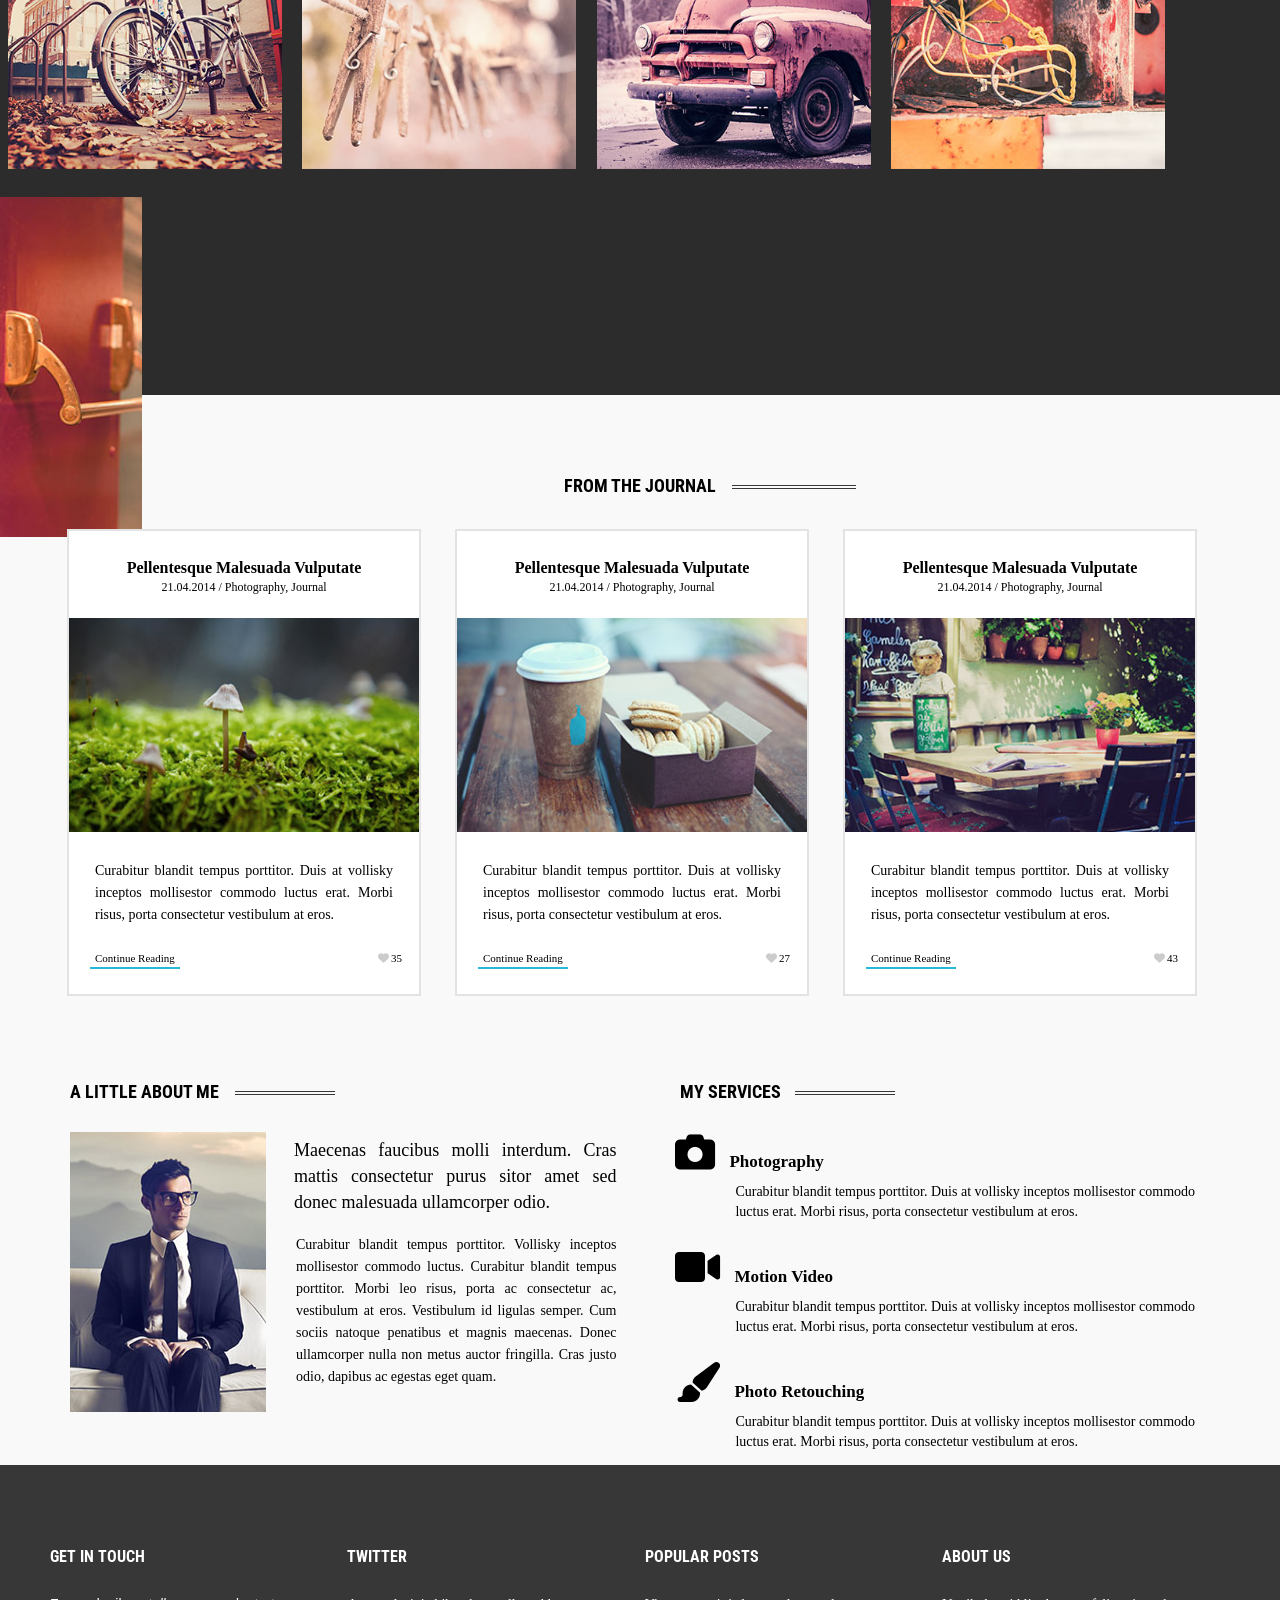
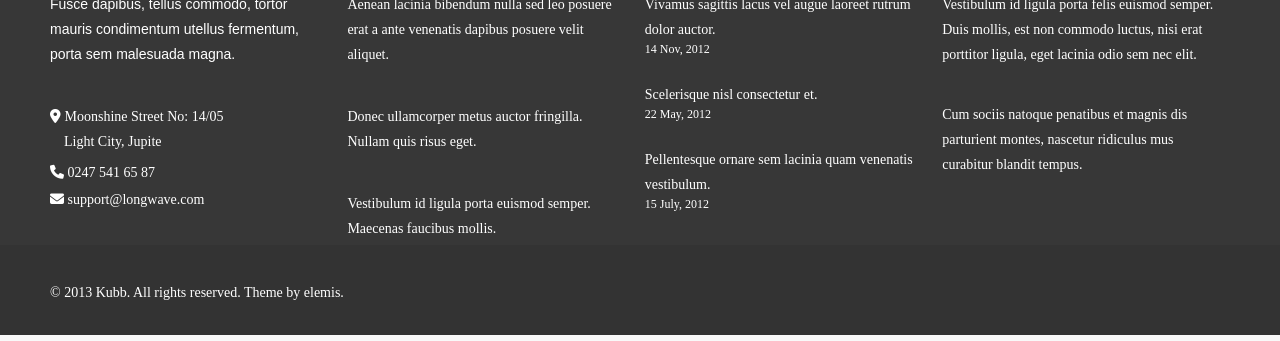
<file: works/kubb/index.html>
<!DOCTYPE html>
<html lang="en">
<head>
  <meta charset="UTF-8">
  <meta http-equiv="X-UA-Compatible" content="IE=edge">
  <meta name="viewport" content="width=device-width, initial-scale=1.0">
  <title>PSD to HTML</title>
  <link href="https://fonts.googleapis.com/css2?family=Dancing+Script&family=Macondo&family=Pacifico&family=Roboto+Condensed&display=swap" rel="stylesheet">
  <link rel="stylesheet" href="css/all.min.css">
  <link rel="stylesheet" href="css/style.css">
</head>
<body style="background-color: #f9f9f9 ;">
  <!-- nav & banner start -->
  <div class="nav" id="home">
    <div class="menu">
        <div class="container">
            <div class="logo">
                <a href="#"><img src="images/logo.png" alt="logo"></a>
            </div>
            <div class="ddmenu">
                <ul>
                    <li><a href="#home">Home</a></li>
                    <li><a href="#about">About</a></li>
                    <li><a href="#portfolio">Portfolio</a></li>
                    <li><a href="#services">Services</a></li>
                    <li><a href="#journal">Journal</a></li>
                    <li><a href="#contact">Contact</a></li>
                </ul>
            </div>
            <div class="icon">
                <i class="fa-brands fa-facebook-f"></i>
                <i class="fa-brands fa-instagram"></i>
                <i class="fa-brands fa-whatsapp"></i>
                <i class="fa-brands fa-pinterest-p"></i>
            </div>
            <div class="clr"></div>
        </div>
    </div>
    <div class="banner">
        <div class="container">
            <p class="one">JONATHON KUBB</p>
            <p class="two">PHOTOGRAPHY</p>
            <p class="three">BASED IN NEW YORK SINCE 2001</p>
        </div>
    </div>
</div>
<!-- nav & banner end -->
<!-- offer start -->
  <div class="offer" id="services">
    <div class="container">
      <div class="offer_head">
        <h2>Hello! I’m Jonathon Kubb, a freelance Photographer.</h2>
        <p>Based in New York, I specialize in landscape, advertorial and conceptual photography. </p>
        <h3>What services do I offer</h3>
      </div>
      <div class="offer_img">
        <div class="offer_item">
          <div class="offer_inner">
            <img src="images/offer-one.jpg" alt="">
            <h3>Landscape</h3>
            <p>Curabitur blandit tempus porttitor. Duis mollis inceptos mollisest commodo luctus erat. </p>
        </div>
        </div>
      </div>
      <div class="offer_img">
        <div class="offer_item">
          <div class="offer_inner">
            <img src="images/offer-two.jpg" alt="">
            <h3>Advertorial </h3>
            <p>Maecenas faucibus mollis interdum. Morbi risus porta ac consectetur, vestibulum at eros. </p>
        </div>
        </div>
      </div>
      <div class="offer_img">
        <div class="offer_item">
          <div class="offer_inner">
            <img src="images/offer-three.jpg" alt="">
            <h3>Conceptual</h3>
            <p>Donec elit non porta gravida eget metus. Etiam porta sem malesuada magna mollis euismod.. </p>
        </div>
        </div>
      </div>
      <div class="clr"></div>
    </div>
  </div>
<!-- offer end -->
<!-- shots start -->
<div class="shots" id="portfolio">
  <div class="in">
    <h2>Latest ınstagram shots</h2>
  </div>
  <div class="shots_img">
    <img src="images/shots-one.jpg" alt="">
  </div>
  <div class="shots_img">
    <img src="images/shots-two.jpg" alt="">
  </div>
  <div class="shots_img">
    <img src="images/shots-three.jpg" alt="">
  </div>
  <div class="shots_img">
    <img src="images/shots-four.jpg" alt="">
  </div>
  <div class="shots_img_special">
    <img src="images/shots-five.jpg" alt="">
  </div>
  <div class="button">
    <div class="container">
      <button type="submit"><i class="fa-brands fa-instagram"></i>
        <span>Instagram page</span></button>
    </div>
  </div>
  <div class="clr"></div>
</div>
<!-- shots end -->
<!-- about css start -->
<div class="about" id="journal">
  <div class="container">
      <div class="journal_head">
        <h2>From the Journal</h2>
      </div>
      <div class="journal_img">
        <div class="journal_item">
          <div class="journal_inner">
            <h3>Pellentesque  Malesuada Vulputate</h3>
            <span>21.04.2014  /  Photography, Journal</span>
            <img src="images/journal-one.jpg" alt="">
            <p class="text_one">Curabitur blandit tempus porttitor. Duis at vollisky inceptos mollisestor commodo luctus erat. Morbi  risus, porta consectetur vestibulum at eros.</p>
            <div class="texts">
              <p class="text_two">Continue Reading</p>
              <i class="fa-solid fa-heart"></i><span>35</span>
            </div>
          </div>
        </div>
        <div class="journal_item">
          <div class="journal_inner">
            <h3>Pellentesque  Malesuada Vulputate</h3>
            <span>21.04.2014  /  Photography, Journal</span>
            <img src="images/journal-two.jpg" alt="">
            <p class="text_one">Curabitur blandit tempus porttitor. Duis at vollisky inceptos mollisestor commodo luctus erat. Morbi  risus, porta consectetur vestibulum at eros.</p>
            <div class="texts">
              <p class="text_two">Continue Reading</p>
              <i class="fa-solid fa-heart"></i><span>27</span>
            </div>
          </div>
        </div>
        <div class="journal_item">
          <div class="journal_inner">
            <h3>Pellentesque  Malesuada Vulputate</h3>
            <span>21.04.2014  /  Photography, Journal</span>
            <img src="images/journal-three.jpg" alt="">
            <p class="text_one">Curabitur blandit tempus porttitor. Duis at vollisky inceptos mollisestor commodo luctus erat. Morbi  risus, porta consectetur vestibulum at eros.</p>
            <div class="texts">
              <p class="text_two">Continue Reading</p>
              <i class="fa-solid fa-heart"></i><span>43</span>
            </div>
          </div>
        </div>
      </div>
      <div class="clr"></div>
  </div>
</div>
<!-- about css end -->
<div class="about_services" id="about">
  <div class="container">
    <div class="services_one">
      <h2>A little about me</h2>
      <img src="images/about.jpg" alt="">
      <p>Maecenas faucibus molli interdum. Cras mattis consectetur purus sitor amet sed donec malesuada ullamcorper odio.</p>
      <span>Curabitur blandit tempus porttitor. Vollisky inceptos mollisestor commodo luctus. Curabitur blandit tempus porttitor. Morbi leo risus, porta ac consectetur ac, vestibulum at eros. Vestibulum id ligulas semper. Cum sociis natoque penatibus et magnis maecenas. Donec ullamcorper nulla non metus auctor fringilla. Cras justo odio, dapibus ac egestas eget quam.</span>
    </div>
    <div class="services_two">
      <h2>My Services</h2>
     <div class="services_two_item">
       <div class="services_two_item_inner">
        <i class="fa-solid fa-camera"></i>
         <h3>Photography</h3>
         <p>Curabitur blandit tempus porttitor. Duis at vollisky inceptos mollisestor commodo luctus erat. Morbi  risus, porta consectetur vestibulum at eros.</p>
       </div>
     </div>
     <div class="services_two_item">
       <div class="services_two_item_inner">
        <i class="fa-solid fa-video"></i>
         <h3>Motion Video</h3>
         <p>Curabitur blandit tempus porttitor. Duis at vollisky inceptos mollisestor commodo luctus erat. Morbi  risus, porta consectetur vestibulum at eros.</p>
       </div>
     </div>
     <div class="services_two_item">
       <div class="services_two_item_inner">
        <i class="fa-solid fa-paintbrush"></i>
         <h3>Photo Retouching</h3>
         <p>Curabitur blandit tempus porttitor. Duis at vollisky inceptos mollisestor commodo luctus erat. Morbi  risus, porta consectetur vestibulum at eros.</p>
       </div>
     </div>
    </div>
    <div class="clr"></div>
  </div>
</div>
<!-- footer start -->
  <div class="footer" id="contact">
    <div class="container">
      <div class="list">
        <div class="touch">
          <h2>Get In Touch</h2>
          <p class="description">Fusce dapibus, tellus commodo, tortor mauris condimentum utellus fermentum, porta sem malesuada magna. </p>
          
          <pre class="location"><i class="fa-solid fa-location-dot"></i> Moonshine Street No: 14/05 
    Light City, Jupite</pre>
          <p class="call"><i class="fa-solid fa-phone"></i> 0247 541 65 87</p>
          <p class="message"><i class="fa-solid fa-envelope"></i> support@longwave.com</p>
        </div>
        <div class="twitter">
          <h2>Twitter</h2>
          <p>Aenean lacinia bibendum nulla sed leo posuere erat a ante venenatis dapibus posuere velit aliquet.
          </p>
          <p>Donec ullamcorper metus auctor fringilla. Nullam quis risus eget.</p>
          <p>Vestibulum id ligula porta  euismod semper. Maecenas faucibus mollis.</p>
        </div>
        <div class="posts">
          <h2>popular posts</h2>
          <p class="one">Vivamus sagittis lacus vel augue laoreet rutrum dolor auctor.</p>
          <p class="two">14 Nov, 2012 </p>
          <p class="one">Scelerisque nisl consectetur et.</p>
          <p class="two">22 May, 2012 </p>
          <p class="one">Pellentesque ornare sem lacinia quam venenatis vestibulum.</p>
          <p class="two">15 July, 2012 </p>
        </div>
        <div class="au">
          <h2>About Us</h2>
          <p>Vestibulum id ligula porta felis euismod semper. Duis mollis, est non commodo luctus, nisi erat porttitor ligula, eget lacinia odio sem nec elit.</p>
          <p>Cum sociis natoque penatibus et magnis dis parturient montes, nascetur ridiculus mus curabitur blandit tempus.</p>
        </div>
      </div>
      <div class="clr"></div>
    </div>
  </div>
<!-- footer end -->
<!-- copyright start -->
  <div class="copy">
    <div class="container">
      <p>© 2013 Kubb. All rights reserved. Theme by elemis.</p>
    </div>
  </div>
<!-- copyright end -->
</body>
</html>
</file>
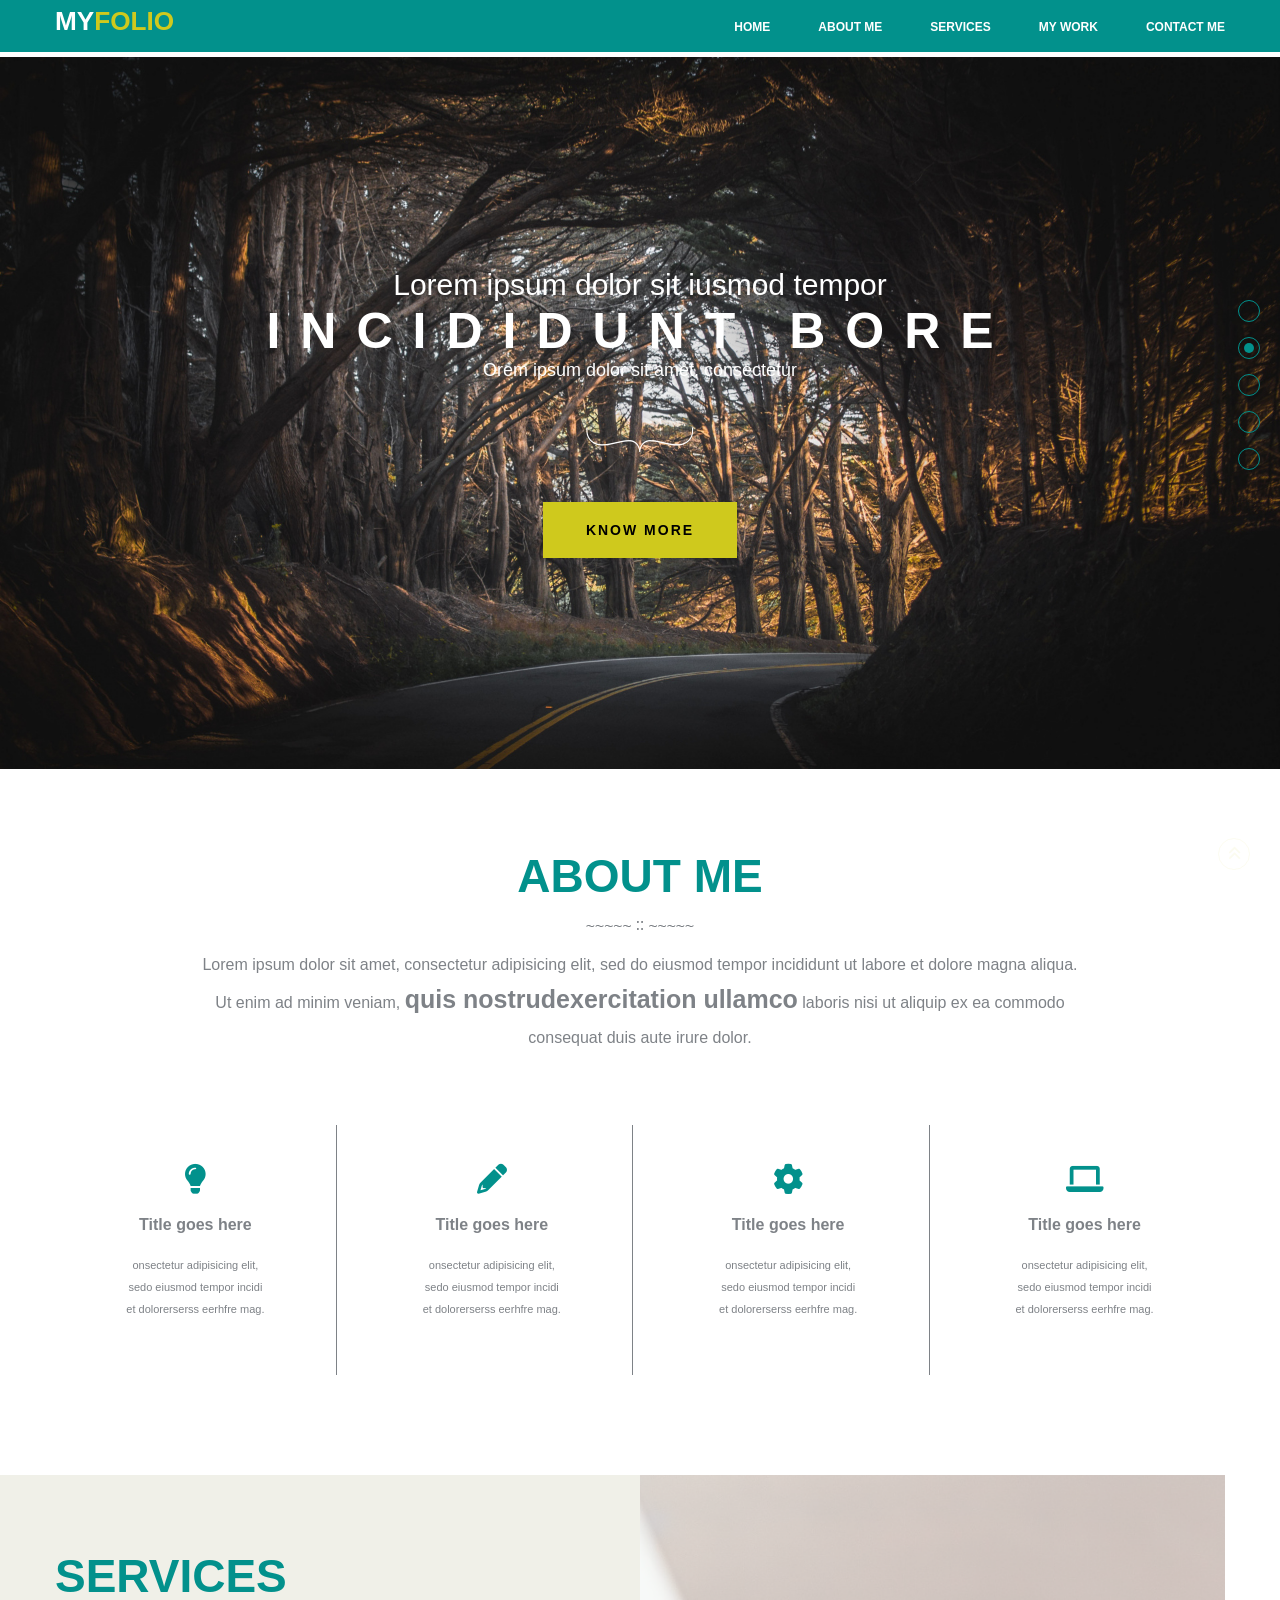
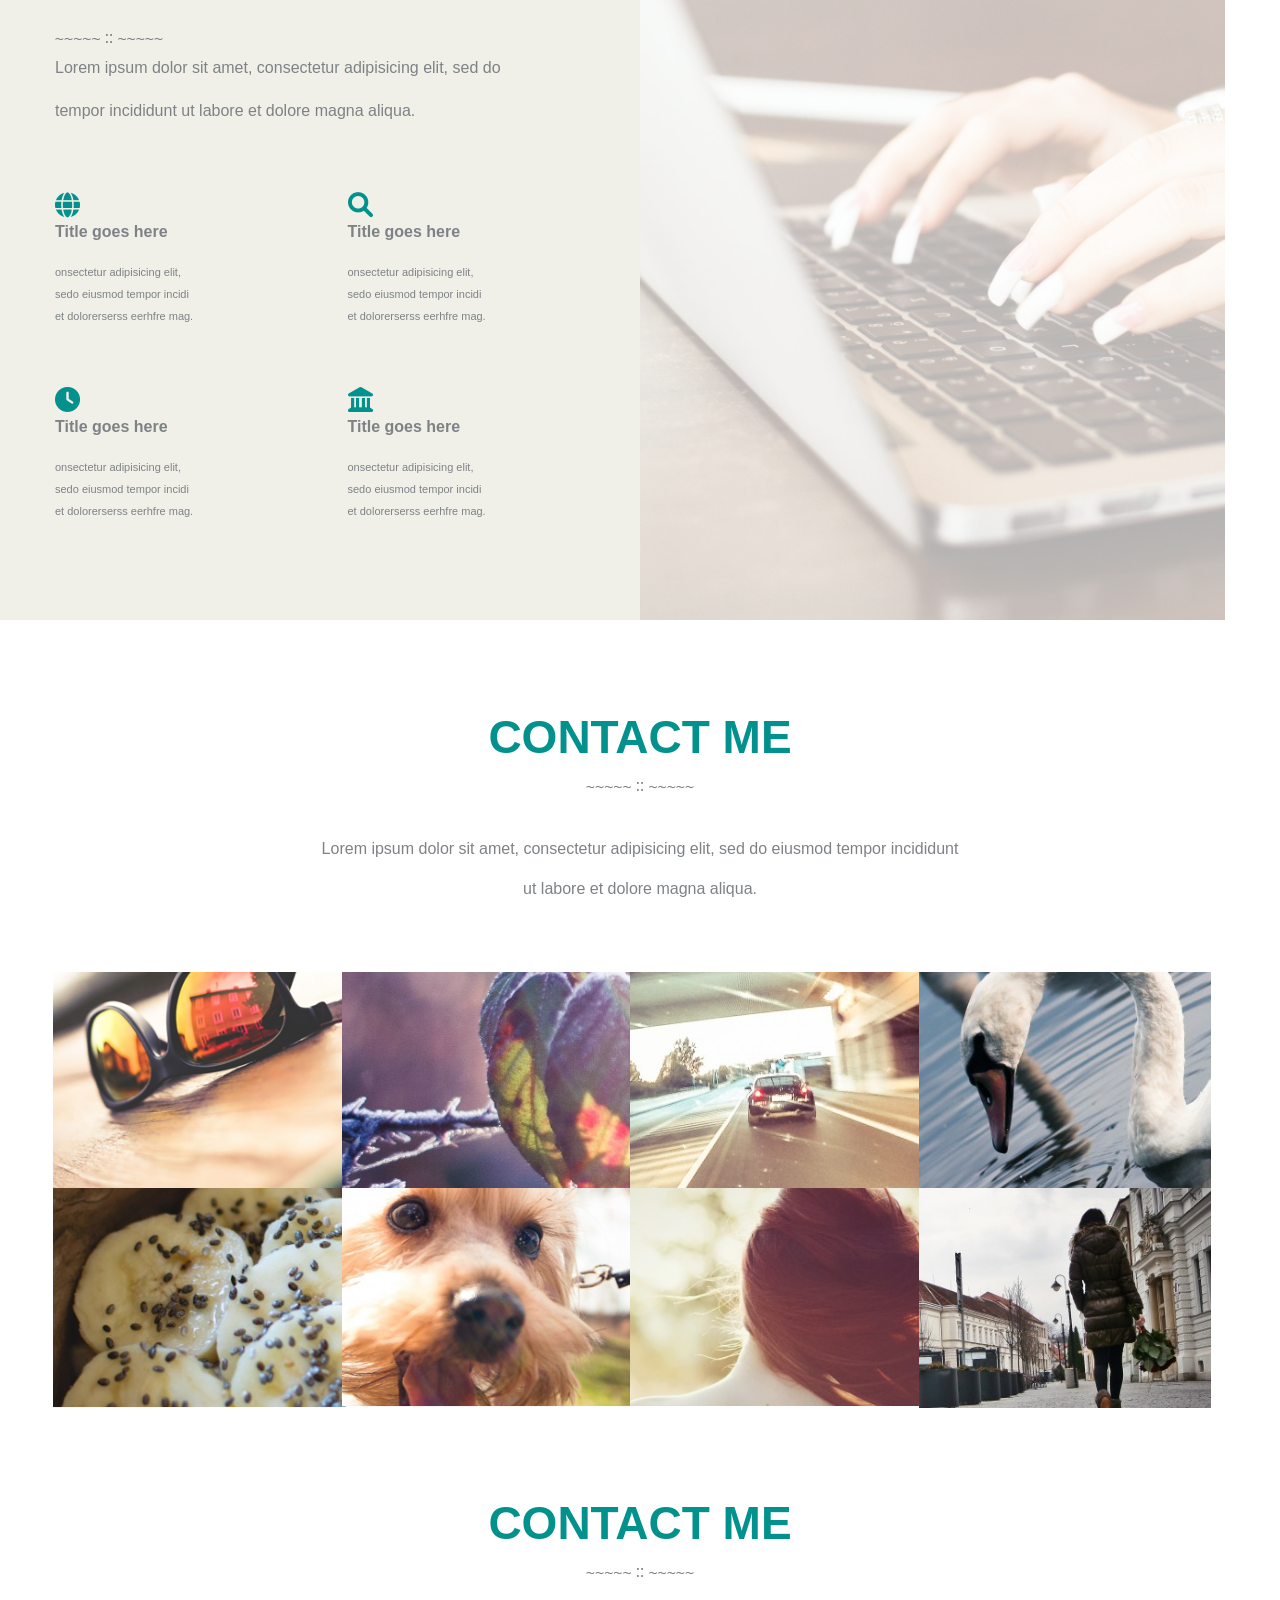
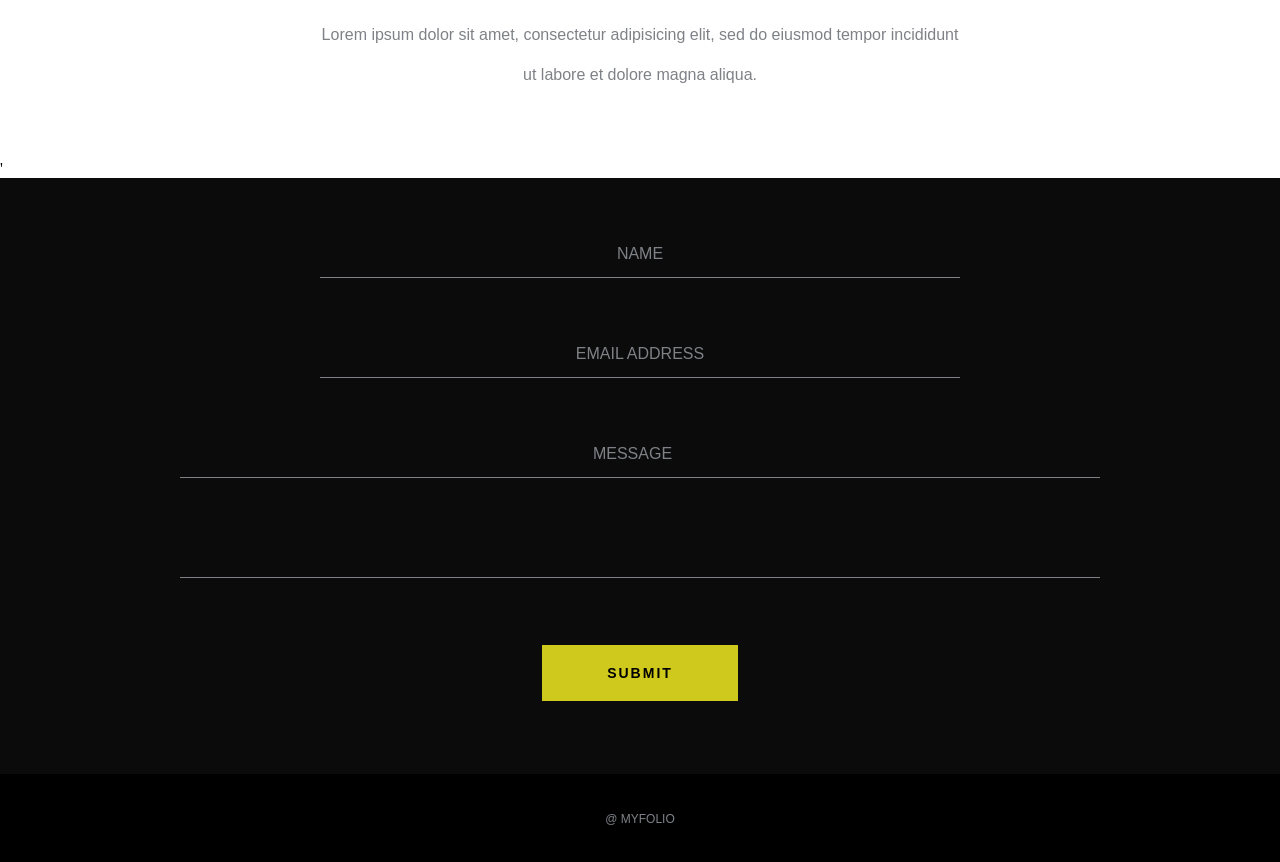
<file: works/my folio/index.html>
<!DOCTYPE html>
<html lang="en">

<head>
  <meta charset="UTF-8">
  <meta http-equiv="X-UA-Compatible" content="IE=edge">
  <meta name="viewport" content="width=device-width, initial-scale=1.0">
  <title>MyFolio</title>
  <link rel="stylesheet" href="css/slick.css">
  <link rel="stylesheet" href="css/all.min.css">
  <link rel="stylesheet" href="css/style.css">
</head>

<body>

  <!-- back2top start -->
  <div class="back2top">
    <i class="fa-solid fa-angles-up"></i>
  </div>
  <!-- back2top end -->

  <!-- navbar start -->
  <nav class="navbar">
    <div class="container">
      <div class="nav_main">
        <div class="logo">
          <h2>MY<span>FOLIO</span></h2>
        </div>
        <div class="menu">
          <ul>
            <li><a href="#">Home</a></li>
            <li><a href="#">about me</a></li>
            <li><a href="#">services</a></li>
            <li><a href="#">my work</a></li>
            <li><a href="#">contact me</a></li>
          </ul>
        </div>
      </div>
    </div>
  </nav>
  <!-- navbar end -->



  <!-- banner part start -->
  <section class="banner">
    <div class="banner_slider">
      <div class="container">
        <div class="banner_body">
          <h1>Lorem ipsum dolor sit iusmod tempor </h1>
          <h2>incididunt bore</h2>
          <h3>Orem ipsum dolor sit amet, consectetur </h3>
          <img src="images/shape-1.png" alt="">
          <button type="button">know more</button>
        </div>
      </div>
    </div>
    <div class="banner_slider_two">
      <div class="container">
        <div class="banner_body">
          <h1>Lorem ipsum dolor sit iusmod tempor </h1>
          <h2>incididunt bore</h2>
          <h3>Orem ipsum dolor sit amet, consectetur </h3>
          <img src="images/shape-1.png" alt="">
          <button type="button">know more</button>
        </div>
      </div>
    </div>
    <div class="banner_slider_three">
      <div class="container">
        <div class="banner_body">
          <h1>Lorem ipsum dolor sit iusmod tempor </h1>
          <h2>incididunt bore</h2>
          <h3>Orem ipsum dolor sit amet, consectetur </h3>
          <img src="images/shape-1.png" alt="">
          <button type="button">know more</button>
        </div>
      </div>
    </div>
    <div class="banner_slider_four">
      <div class="container">
        <div class="banner_body">
          <h1>Lorem ipsum dolor sit iusmod tempor </h1>
          <h2>incididunt bore</h2>
          <h3>Orem ipsum dolor sit amet, consectetur </h3>
          <img src="images/shape-1.png" alt="">
          <button type="button">know more</button>
        </div>
      </div>
    </div>
    <div class="banner_slider_five">
      <div class="container">
        <div class="banner_body">
          <h1>Lorem ipsum dolor sit iusmod tempor </h1>
          <h2>incididunt bore</h2>
          <h3>Orem ipsum dolor sit amet, consectetur </h3>
          <img src="images/shape-1.png" alt="">
          <button type="button">know more</button>
        </div>
      </div>
    </div>
  </section>
  <!-- banner part end -->

  <!-- about part start -->
  <section id="about">
    <div class="container">
      <div class="about_main">
        <h2>ABOUT ME</h2>
        <img src="images/shape-2.png" alt="">
        <h3>Lorem ipsum dolor sit amet, consectetur adipisicing elit, sed do eiusmod tempor incididunt ut labore et
          dolore magna aliqua. Ut enim ad minim veniam, <span>quis nostrudexercitation ullamco</span> laboris nisi ut
          aliquip ex ea
          commodo consequat duis aute irure dolor.</h3>
      </div>

      <div class="about_item">
        <div class="about_inner">
          <i class="fa-solid fa-lightbulb"></i>
          <h2>Title goes here</h2>
          <p>onsectetur adipisicing elit, sedo eiusmod tempor incidi
            et dolorerserss eerhfre mag.</p>
        </div>
        <div class="about_inner">
          <i class="fa-solid fa-pencil"></i>
          <h2>Title goes here</h2>
          <p>onsectetur adipisicing elit, sedo eiusmod tempor incidi
            et dolorerserss eerhfre mag.</p>
        </div>
        <div class="about_inner">
          <i class="fa-solid fa-gear"></i>
          <h2>Title goes here</h2>
          <p>onsectetur adipisicing elit, sedo eiusmod tempor incidi
            et dolorerserss eerhfre mag.</p>
        </div>
        <div class="about_inner">
          <i class="fa-solid fa-laptop"></i>
          <h2>Title goes here</h2>
          <p>onsectetur adipisicing elit, sedo eiusmod tempor incidi
            et dolorerserss eerhfre mag.</p>
        </div>
      </div>
    </div>
  </section>
  <!-- about part end -->

  <!-- service part start -->
  <section id="service">
    <div class="container">
      <div class="ser_main">
        <div class="ser_left">
          <div class="ser_head">
            <h2>SERVICES</h2>
            <img src="images/shape-2.png" alt="">
            <p>Lorem ipsum dolor sit amet, consectetur adipisicing elit, sed do
              tempor incididunt ut labore et dolore magna aliqua.</p>
          </div>
          <div class="ser_item">
            <div class="ser_inner">
              <i class="fa-solid fa-globe"></i>
              <h2>Title goes here</h2>
              <p>onsectetur adipisicing elit, sedo eiusmod tempor incidi
                et dolorerserss eerhfre mag.</p>
            </div>
            <div class="ser_inner">
              <i class="fa-solid fa-magnifying-glass"></i>
              <h2>Title goes here</h2>
              <p>onsectetur adipisicing elit, sedo eiusmod tempor incidi
                et dolorerserss eerhfre mag.</p>
            </div>
            <div class="ser_inner">
              <i class="fa-solid fa-clock"></i>
              <h2>Title goes here</h2>
              <p>onsectetur adipisicing elit, sedo eiusmod tempor incidi
                et dolorerserss eerhfre mag.</p>
            </div>
            <div class="ser_inner">
              <i class="fa-solid fa-landmark"></i>
              <h2>Title goes here</h2>
              <p>onsectetur adipisicing elit, sedo eiusmod tempor incidi
                et dolorerserss eerhfre mag.</p>
            </div>
          </div>
        </div>
        <div class="ser_right">

        </div>
      </div>
    </div>
  </section>
  <!-- service part end -->


  <!-- work part start -->
  <section id="work">
    <div class="container">
      <div class="work_head">
        <h2>CONTACT ME</h2>
        <img src="images/shape-2.png" alt="">
        <p>Lorem ipsum dolor sit amet, consectetur adipisicing elit, sed do eiusmod tempor incididunt
          ut labore et dolore magna aliqua.</p>
      </div>

      <div class="work_main">
        <div class="work_item">
          <div class="work_inner">
            <img src="images/work-1.png" alt="">
            <div class="work_ol">
              <h2>Title goes here</h2>
              <p>onsectetur adipisicing elit, sedo eiusmod tempor incidi
                et dolorerserss eerhfre mag.</p>
            </div>
          </div>
        </div>
        <div class="work_item">
          <div class="work_inner">
            <img src="images/work-2.png" alt="">
            <div class="work_ol">
              <h2>Title goes here</h2>
              <p>onsectetur adipisicing elit, sedo eiusmod tempor incidi
                et dolorerserss eerhfre mag.</p>
            </div>
          </div>
        </div>
        <div class="work_item">
          <div class="work_inner">
            <img src="images/work-3.png" alt="">
            <div class="work_ol">
              <h2>Title goes here</h2>
              <p>onsectetur adipisicing elit, sedo eiusmod tempor incidi
                et dolorerserss eerhfre mag.</p>
            </div>
          </div>
        </div>
        <div class="work_item">
          <div class="work_inner">
            <img src="images/work-4.png" alt="">
            <div class="work_ol">
              <h2>Title goes here</h2>
              <p>onsectetur adipisicing elit, sedo eiusmod tempor incidi
                et dolorerserss eerhfre mag.</p>
            </div>
          </div>
        </div>
        <div class="work_item">
          <div class="work_inner">
            <img src="images/work-5.png" alt="">
            <div class="work_ol">
              <h2>Title goes here</h2>
              <p>onsectetur adipisicing elit, sedo eiusmod tempor incidi
                et dolorerserss eerhfre mag.</p>
            </div>
          </div>
        </div>
        <div class="work_item">
          <div class="work_inner">
            <img src="images/work-6.png" alt="">
            <div class="work_ol">
              <h2>Title goes here</h2>
              <p>onsectetur adipisicing elit, sedo eiusmod tempor incidi
                et dolorerserss eerhfre mag.</p>
            </div>
          </div>
        </div>
        <div class="work_item">
          <div class="work_inner">
            <img src="images/work-7.png" alt="">
            <div class="work_ol">
              <h2>Title goes here</h2>
              <p>onsectetur adipisicing elit, sedo eiusmod tempor incidi
                et dolorerserss eerhfre mag.</p>
            </div>
          </div>
        </div>
        <div class="work_item">
          <div class="work_inner">
            <img src="images/work-8.png" alt="">
            <div class="work_ol">
              <h2>Title goes here</h2>
              <p>onsectetur adipisicing elit, sedo eiusmod tempor incidi
                et dolorerserss eerhfre mag.</p>
            </div>
          </div>
        </div>
      </div>
    </div>
  </section>
  <!-- work part end -->



  <!-- contact part start -->
  <section id="contact">
    <div class="container">
      <div class="con_head">
        <h2>CONTACT ME</h2>
        <img src="images/shape-2.png" alt="">
        <p>Lorem ipsum dolor sit amet, consectetur adipisicing elit, sed do eiusmod tempor incididunt
          ut labore et dolore magna aliqua.</p>
      </div>
    </div>
  </section>
  <!-- contact part end -->

  <!-- form part start -->'
  <section id="form">
    <div class="container">
      <div class="form">
        <input type="text" placeholder="name">
        <input type="email" placeholder="email address">
        <input type="search" placeholder="message">
        <input type="search">
        <button type="button">submit</button>
      </div>
    </div>
  </section>
  <!-- form part end -->

  <!-- footer part css start -->
  <footer>
    <div class="container">
      <a href="#">@ MYFOLIO</a>
    </div>
  </footer>
  <!-- footer part css end -->

  <!-- javaScript links here -->
  <script src="js/jquery-1.12.4.min.js"></script>
  <script src="js/slick.min.js"></script>
  <script src="js/custom.js"></script>
</body>

</html>
</file>
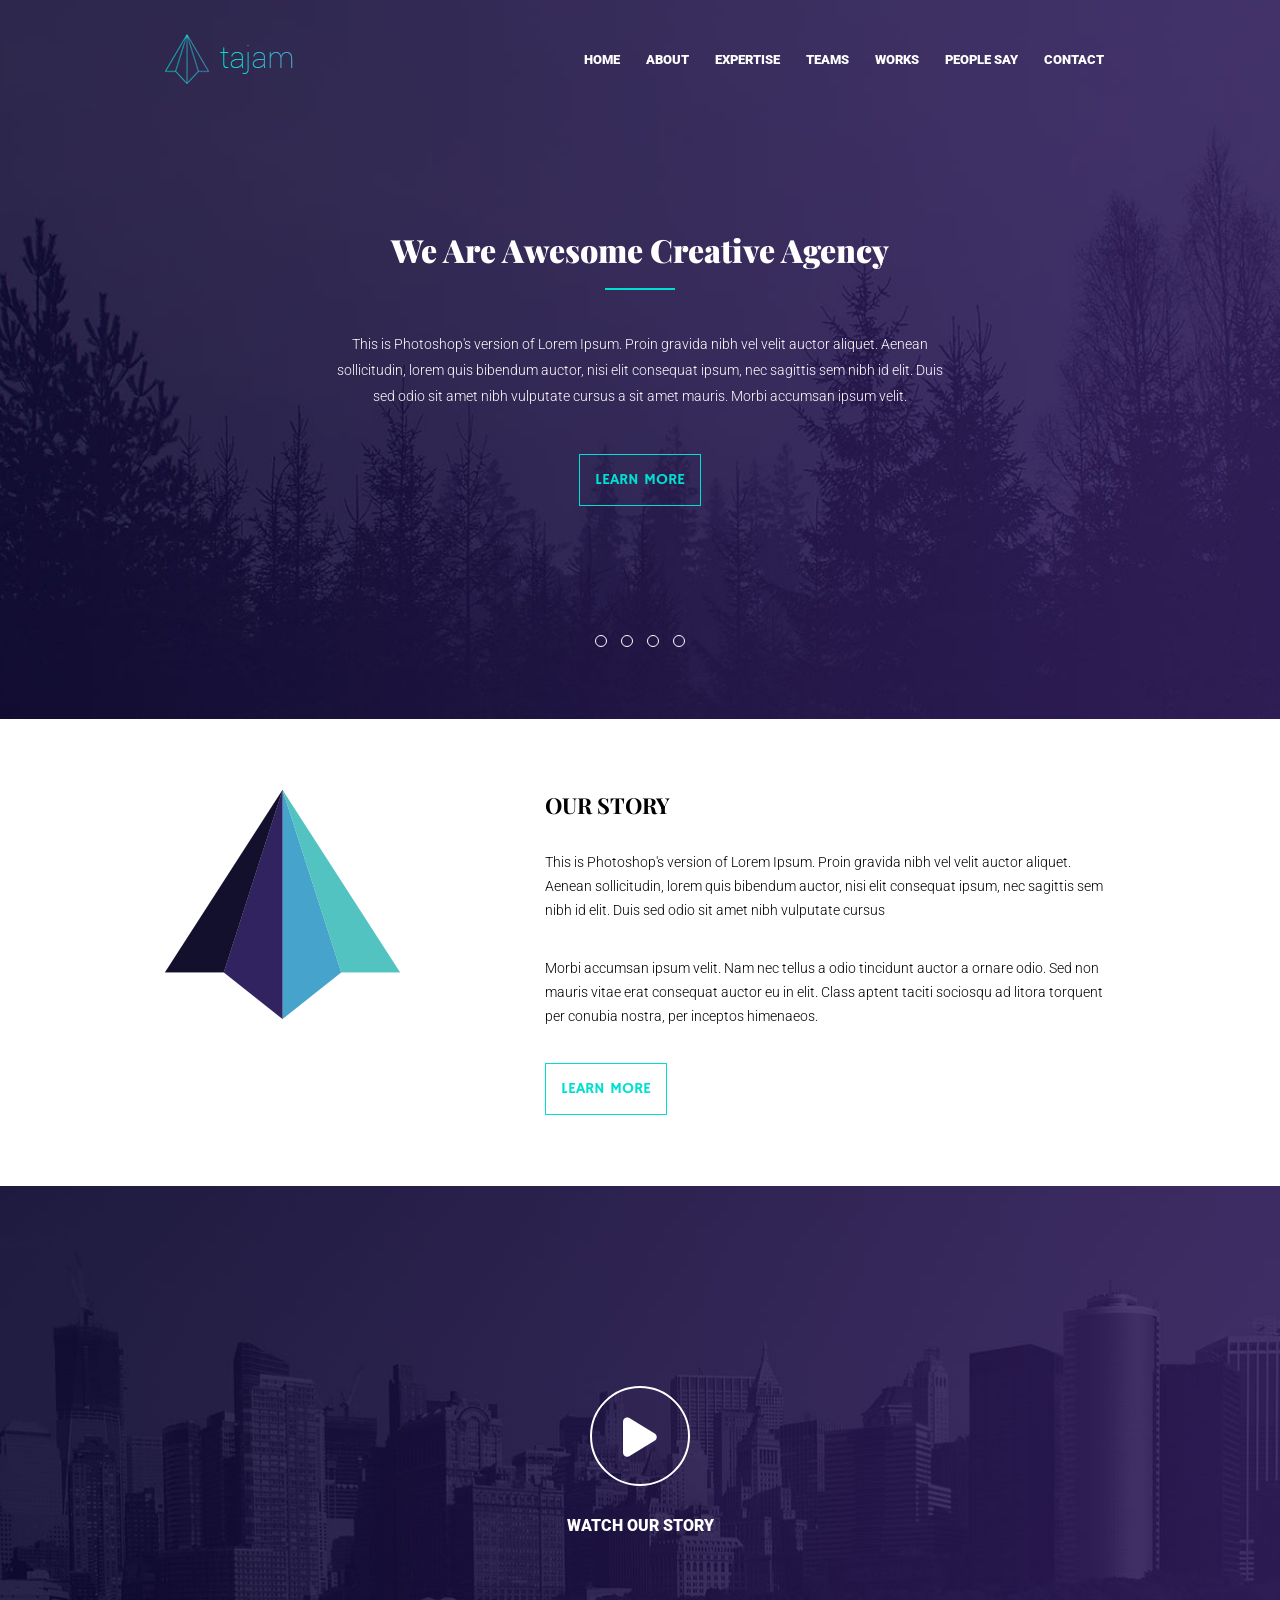
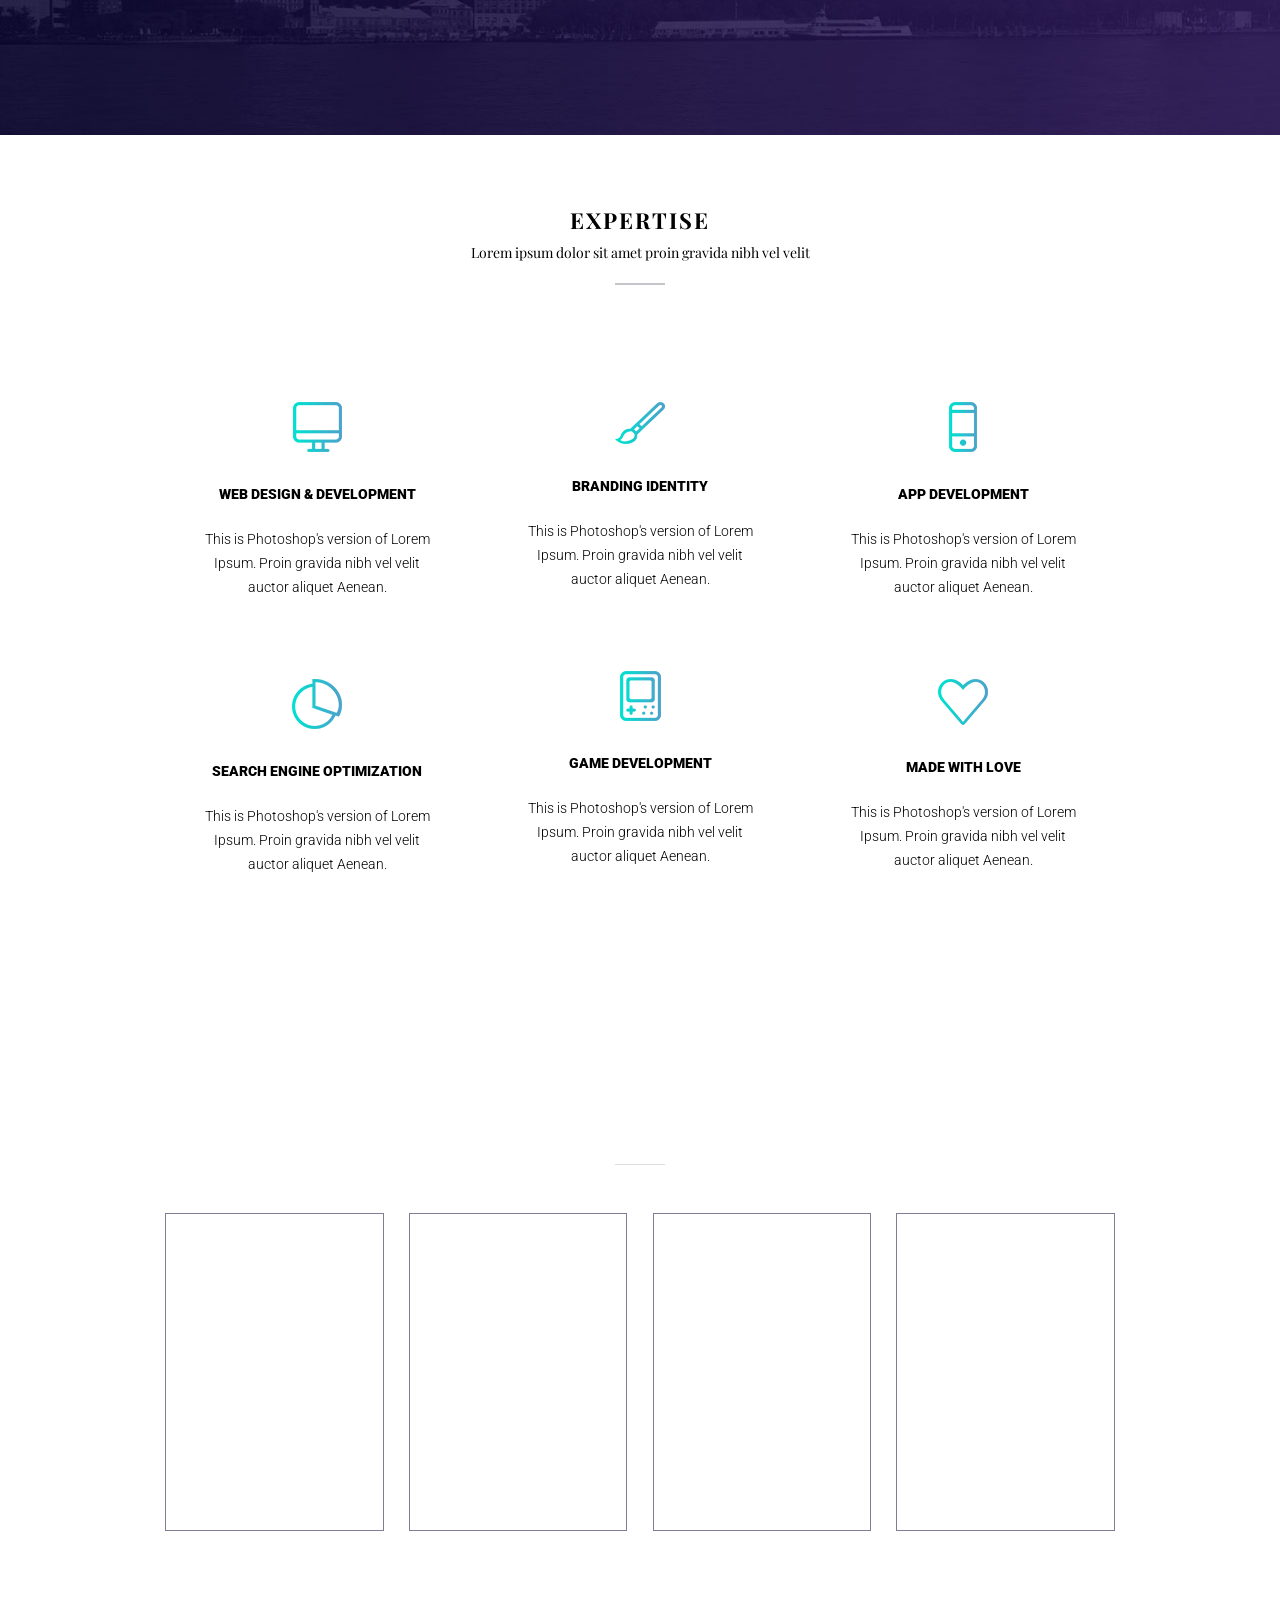
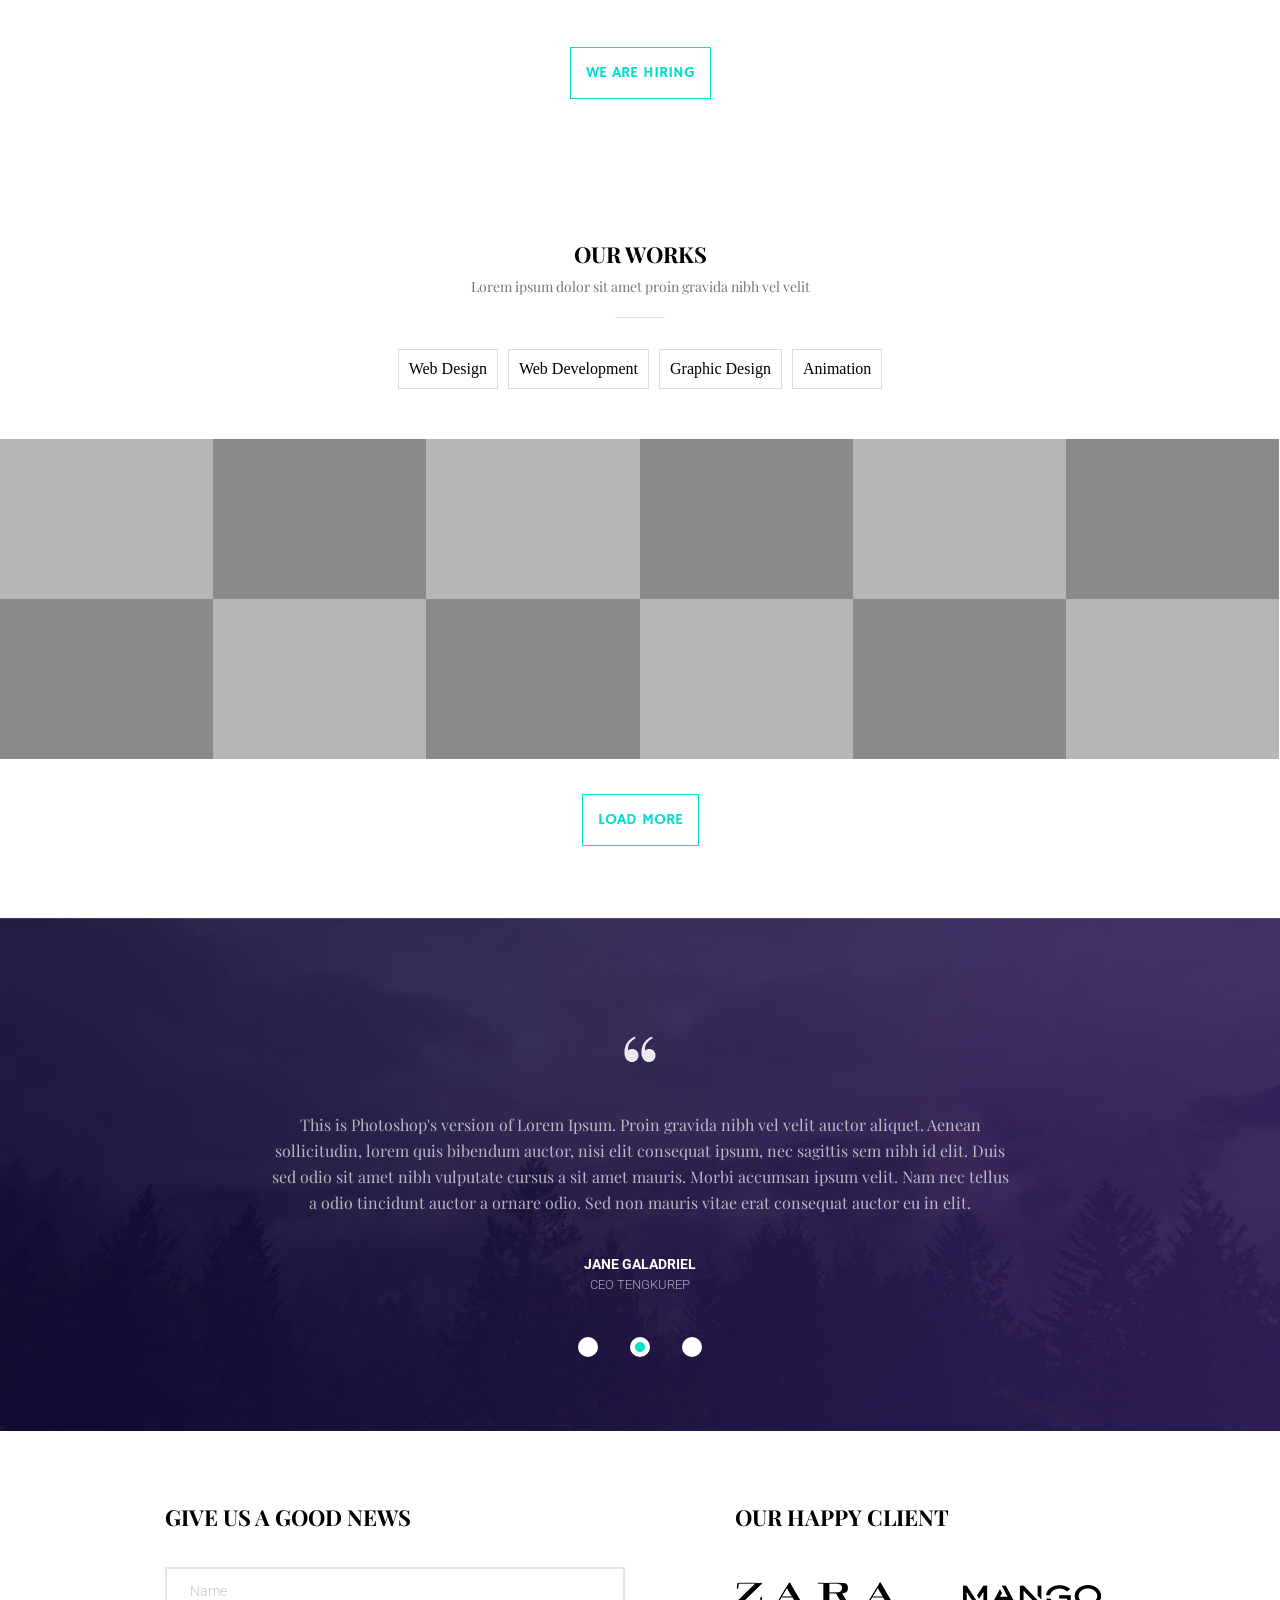
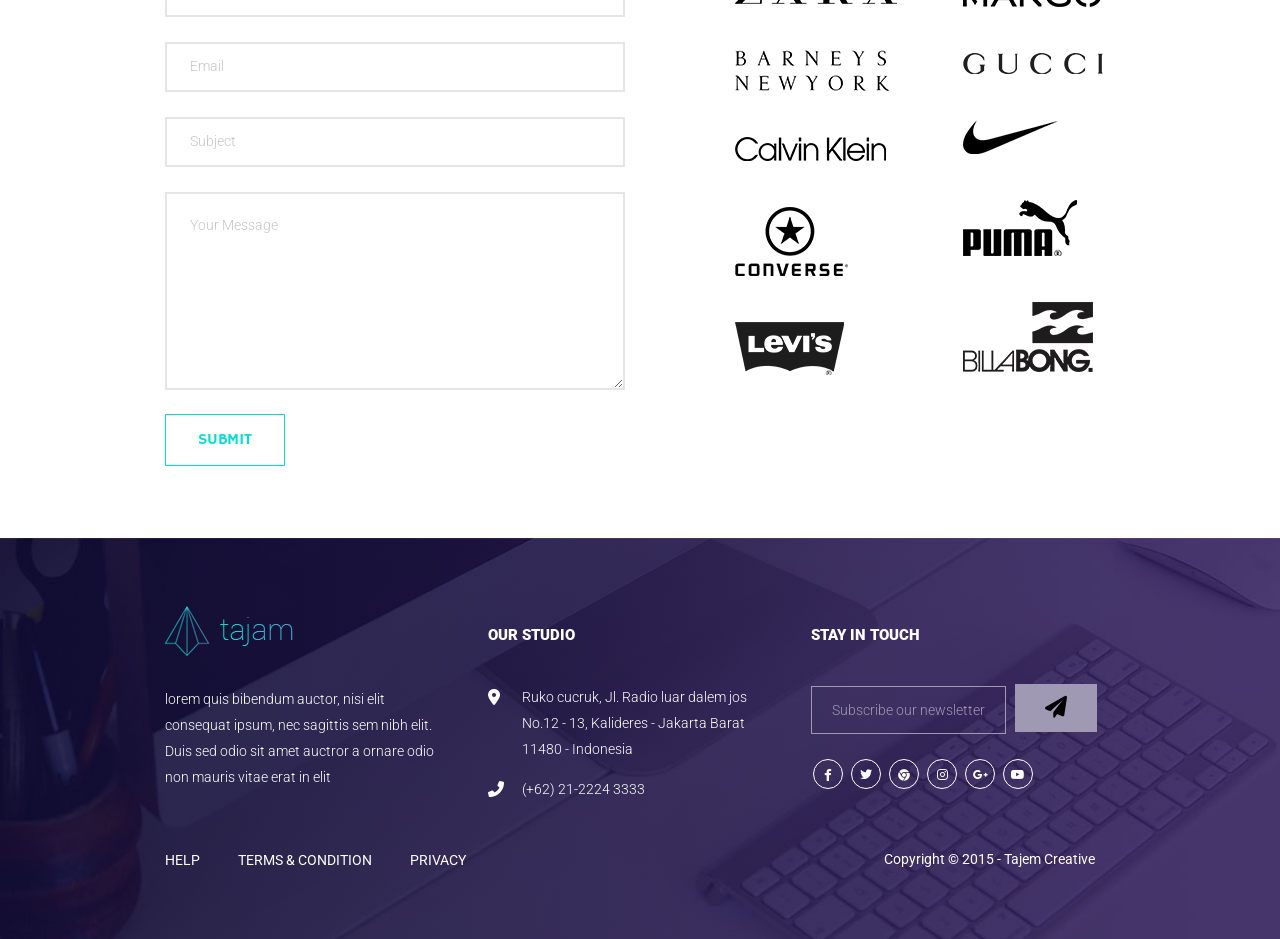
<file: works/tajam/index.html>
<!DOCTYPE html>
<html lang="en">

<head>
    <meta charset="UTF-8">
    <meta http-equiv="X-UA-Compatible" content="IE=edge">
    <meta name="viewport" content="width=device-width, initial-scale=1.0">
    <title>Document</title>
    <link
        href="https://fonts.googleapis.com/css2?family=Hammersmith+One&family=Playfair+Display:wght@400;700;900&family=Roboto:wght@300;900&display=swap"
        rel="stylesheet">
    <link rel="stylesheet" href="css/all.min.css">
    <link rel="stylesheet" href="css/style.css">

</head>

<body>
    <!-- nav start -->
    <nav>
        <div class="container">
            <div class="nav_body">
                <div class="logo">
                    <a href="#"><img src="images/logo.png" alt=""></a>
                </div>
                <div class="menu">
                    <ul>
                        <li><a href="#">Home</a></li>
                        <li><a href="#">About</a></li>
                        <li><a href="#">EXPERTISE</a></li>
                        <li><a href="#">Teams</a></li>
                        <li><a href="#">Works</a></li>
                        <li><a href="#">PEOPLE SAY</a></li>
                        <li><a href="#">Contact</a></li>
                    </ul>
                </div>
            </div>
        </div>
    </nav>
    <!-- nav start -->


    <!-- banner start -->
    <section id="banner">
        <div class="container">
            <div class="banner_text">
                <h2>We Are Awesome Creative Agency</h2>
                <p>This is Photoshop's version of Lorem Ipsum. Proin gravida nibh vel velit auctor aliquet. Aenean
                    sollicitudin, lorem quis bibendum auctor, nisi elit consequat ipsum, nec sagittis sem nibh id elit.
                    Duis sed odio sit amet nibh vulputate cursus a sit amet mauris. Morbi accumsan ipsum velit.</p>
            </div>
            <div class="banner_button">
                <a href="#">Learn More</a>
            </div>
            <div class="banner_dot">
                <i class="fa-solid fa-circle"></i>
                <i class="fa-solid fa-circle"></i>
                <i class="fa-solid fa-circle"></i>
                <i class="fa-solid fa-circle"></i>
            </div>
        </div>
    </section>
    <!-- banner end -->

    <!-- story start -->

    <section id="story">
        <div class="container">
            <div class="story_main">
                <div class="story_left">
                    <img src="images/story.png" alt="">
                </div>
                <div class="story_right">
                    <h2>OUR STORY</h2>
                    <p>This is Photoshop's version of Lorem Ipsum. Proin gravida nibh vel velit auctor aliquet. Aenean
                        sollicitudin, lorem quis bibendum auctor, nisi elit consequat ipsum, nec sagittis sem nibh id
                        elit. Duis sed odio sit amet nibh vulputate cursus</p>
                    <span>Morbi accumsan ipsum velit. Nam nec tellus a odio tincidunt auctor a ornare odio. Sed non
                        mauris vitae erat consequat auctor eu in elit. Class aptent taciti sociosqu ad litora torquent
                        per conubia nostra, per inceptos himenaeos.</span>
                    <div class="story_btn">
                        <a href="#">Learn more</a>
                    </div>
                </div>
            </div>
        </div>
    </section>
    <!-- story end -->


    <!-- video start -->
    <section id="video">
        <div class="container">
            <div class="video_main">
                <a href="#"><i class="fa-solid fa-play"></i></a>
                <h2>WATCH OUR STORY</h2>
            </div>
        </div>
    </section>
    <!-- video end -->

    <!-- expertise start -->
    <section id="expertise">
        <div class="container">
            <div class="expertise_text">
                <h2>EXPERTISE</h2>
                <p>Lorem ipsum dolor sit amet proin gravida nibh vel velit</p>
            </div>

            <div class="expertise_body">
                <div class="expertise_item">
                    <div class="expertise_inner">
                        <img src="images/icon.png" alt="">
                        <h2>WEB DESIGN & DEVELOPMENT</h2>
                        <p>This is Photoshop's version of Lorem Ipsum. Proin gravida nibh vel velit auctor aliquet
                            Aenean.</p>
                    </div>
                    <div class="expertise_inner">
                        <img src="images/icon-2.png" alt="">
                        <h2>SEARCH ENGINE OPTIMIZATION</h2>
                        <p>This is Photoshop's version of Lorem Ipsum. Proin gravida nibh vel velit auctor aliquet
                            Aenean.</p>
                    </div>
                </div>
                <div class="expertise_item">
                    <div class="expertise_inner">
                        <img src="images/icon-3.png" alt="">
                        <h2>BRANDING IDENTITY</h2>
                        <p>This is Photoshop's version of Lorem Ipsum. Proin gravida nibh vel velit auctor aliquet
                            Aenean.</p>
                    </div>
                    <div class="expertise_inner">
                        <img src="images/icon-4.png" alt="">
                        <h2>Game DEVELOPMENT</h2>
                        <p>This is Photoshop's version of Lorem Ipsum. Proin gravida nibh vel velit auctor aliquet
                            Aenean.</p>
                    </div>
                </div>
                <div class="expertise_item">
                    <div class="expertise_inner">
                        <img src="images/icon-5.png" alt="">
                        <h2>App DEVELOPMENT</h2>
                        <p>This is Photoshop's version of Lorem Ipsum. Proin gravida nibh vel velit auctor aliquet
                            Aenean.</p>
                    </div>
                    <div class="expertise_inner">
                        <img src="images/icon-6.png" alt="">
                        <h2>Made with love</h2>
                        <p>This is Photoshop's version of Lorem Ipsum. Proin gravida nibh vel velit auctor aliquet
                            Aenean.</p>
                    </div>
                </div>

            </div>
        </div>
    </section>
    <!-- expertise end -->


    <!-- team start -->
    <section id="team">
        <div class="container">
            <div class="team_text">
                <h2>MEET OUR AMAZING TEAM</h2>
                <p>Lorem ipsum dolor sit amet proin gravida nibh vel velit</p>
            </div>

            <div class="team_body">
                <div class="team_item">
                    <div class="team_inner">
                        <img src="images/team.jpg" alt="">
                        <h2>SEMF UCUK</h2>
                        <p>CEO & FOUNDER</p>
                        <div class="team_ol">
                            <a href="#"><i class="fa-brands fa-facebook-f"></i></a>
                            <a href="#"><i class="fa-brands fa-whatsapp"></i></a>
                            <a href="#"><i class="fa-solid fa-paper-plane"></i></a>
                        </div>
                    </div>
                </div>
                <div class="team_item">
                    <div class="team_inner">
                        <img src="images/team.jpg" alt="">
                        <h2>DIK ADALIN</h2>
                        <p>ENGINEERINGR</p>
                        <div class="team_ol">
                            <a href="#"><i class="fa-brands fa-facebook-f"></i></a>
                            <a href="#"><i class="fa-brands fa-whatsapp"></i></a>
                            <a href="#"><i class="fa-solid fa-paper-plane"></i></a>
                        </div>
                    </div>
                </div>
                <div class="team_item">
                    <div class="team_inner">
                        <img src="images/team.jpg" alt="">
                        <h2>JENG KOL</h2>
                        <p>Designer</p>
                        <div class="team_ol">
                            <a href="#"><i class="fa-brands fa-facebook-f"></i></a>
                            <a href="#"><i class="fa-brands fa-whatsapp"></i></a>
                            <a href="#"><i class="fa-solid fa-paper-plane"></i></a>
                        </div>
                    </div>
                </div>
                <div class="team_item">
                    <div class="team_inner">
                        <img src="images/team.jpg" alt="">
                        <h2>SPET ROMAK</h2>
                        <p>Marketing</p>
                        <div class="team_ol">
                            <a href="#"><i class="fa-brands fa-facebook-f"></i></a>
                            <a href="#"><i class="fa-brands fa-whatsapp"></i></a>
                            <a href="#"><i class="fa-solid fa-paper-plane"></i></a>
                        </div>
                    </div>
                </div>
            </div>

            <div class="team_footer">
                <h4>Become part of our dream team, let’s join us ! </h4>

                <a href="#">We are hiring</a>
            </div>
        </div>
    </section>
    <!-- team end -->


    <!-- work start -->
    <section id="work">
        <div class="container">
            <div class="work_text">
                <h2>OUR WORKS</h2>
                <p>Lorem ipsum dolor sit amet proin gravida nibh vel velit</p>
            </div>

            <div class="work_btn">
                <ul>
                    <li><a href="#">Web Design</a></li>
                    <li><a href="#">Web Development</a></li>
                    <li><a href="#">Graphic Design</a></li>
                    <li><a href="#">Animation</a></li>
                </ul>
            </div>
        </div>


        <!-- <div class="work_body">
                            <div class="work_item">
                                <div class="work_inner">
                                    <img src="images/work.jpg" alt="">
                                    <div class="work_over">
                                     <a href="#"><i class="fa-brands fa-facebook-f"></i></a>
                                     <a href="#"><i class="fa-brands fa-whatsapp"></i></a>
                                     <a href="#"><i class="fa-solid fa-paper-plane"></i></a>
                                    </div>
                                </div>

                                <div class="work_inner">
                                    <img src="images/work-2.jpg" alt="">
                                    <div class="work_over">
                                     <a href="#"><i class="fa-brands fa-facebook-f"></i></a>
                                     <a href="#"><i class="fa-brands fa-whatsapp"></i></a>
                                     <a href="#"><i class="fa-solid fa-paper-plane"></i></a>
                                    </div>
                                </div>
                            </div>
                            <div class="work_item">
                                <div class="work_inner">
                                    <img src="images/work-2.jpg" alt="">
                                    <div class="work_over">
                                     <a href="#"><i class="fa-brands fa-facebook-f"></i></a>
                                     <a href="#"><i class="fa-brands fa-whatsapp"></i></a>
                                     <a href="#"><i class="fa-solid fa-paper-plane"></i></a>
                                    </div>
                                </div>

                                <div class="work_inner">
                                    <img src="images/work.jpg" alt="">
                                    <div class="work_over">
                                     <a href="#"><i class="fa-brands fa-facebook-f"></i></a>
                                     <a href="#"><i class="fa-brands fa-whatsapp"></i></a>
                                     <a href="#"><i class="fa-solid fa-paper-plane"></i></a>
                                    </div>
                                </div>
                            </div>
                            <div class="work_item">
                                <div class="work_inner">
                                    <img src="images/work.jpg" alt="">
                                    <div class="work_over">
                                     <a href="#"><i class="fa-brands fa-facebook-f"></i></a>
                                     <a href="#"><i class="fa-brands fa-whatsapp"></i></a>
                                     <a href="#"><i class="fa-solid fa-paper-plane"></i></a>
                                    </div>
                                </div>

                                <div class="work_inner">
                                    <img src="images/work-2.jpg" alt="">
                                    <div class="work_over">
                                     <a href="#"><i class="fa-brands fa-facebook-f"></i></a>
                                     <a href="#"><i class="fa-brands fa-whatsapp"></i></a>
                                     <a href="#"><i class="fa-solid fa-paper-plane"></i></a>
                                    </div>
                                </div>
                            </div>
                            <div class="work_item">
                                <div class="work_inner">
                                    <img src="images/work-2.jpg" alt="">
                                    <div class="work_over">
                                     <a href="#"><i class="fa-brands fa-facebook-f"></i></a>
                                     <a href="#"><i class="fa-brands fa-whatsapp"></i></a>
                                     <a href="#"><i class="fa-solid fa-paper-plane"></i></a>
                                    </div>
                                </div>

                                <div class="work_inner">
                                    <img src="images/work.jpg" alt="">
                                    <div class="work_over">
                                     <a href="#"><i class="fa-brands fa-facebook-f"></i></a>
                                     <a href="#"><i class="fa-brands fa-whatsapp"></i></a>
                                     <a href="#"><i class="fa-solid fa-paper-plane"></i></a>
                                    </div>
                                </div>
                            </div>
                            <div class="work_item">
                                <div class="work_inner">
                                    <img src="images/work.jpg" alt="">
                                    <div class="work_over">
                                     <a href="#"><i class="fa-brands fa-facebook-f"></i></a>
                                     <a href="#"><i class="fa-brands fa-whatsapp"></i></a>
                                     <a href="#"><i class="fa-solid fa-paper-plane"></i></a>
                                    </div>
                                </div>

                                <div class="work_inner">
                                    <img src="images/work-2.jpg" alt="">
                                    <div class="work_over">
                                     <a href="#"><i class="fa-brands fa-facebook-f"></i></a>
                                     <a href="#"><i class="fa-brands fa-whatsapp"></i></a>
                                     <a href="#"><i class="fa-solid fa-paper-plane"></i></a>
                                    </div>
                                </div>
                            </div>
                            <div class="work_item">
                                <div class="work_inner">
                                    <img src="images/work-2.jpg" alt="">
                                    <div class="work_over">
                                     <a href="#"><i class="fa-brands fa-facebook-f"></i></a>
                                     <a href="#"><i class="fa-brands fa-whatsapp"></i></a>
                                     <a href="#"><i class="fa-solid fa-paper-plane"></i></a>
                                    </div>
                                </div>

                                <div class="work_inner">
                                    <img src="images/work.jpg" alt="">
                                    <div class="work_over">
                                     <a href="#"><i class="fa-brands fa-facebook-f"></i></a>
                                     <a href="#"><i class="fa-brands fa-whatsapp"></i></a>
                                     <a href="#"><i class="fa-solid fa-paper-plane"></i></a>
                                    </div>
                                </div>
                            </div>
                        </div> -->


        <div class="work_body">
            <div class="work_item">
                <div class="work_inner">
                    <img src="images/work.jpg" alt="">
                    <div class="work_over">
                        <a href="#"><i class="fa-brands fa-facebook-f"></i></a>
                        <a href="#"><i class="fa-brands fa-whatsapp"></i></a>
                        <a href="#"><i class="fa-solid fa-paper-plane"></i></a>
                    </div>
                </div>
                <div class="work_inner">
                    <img src="images/work-2.jpg" alt="">
                    <div class="work_over">
                        <a href="#"><i class="fa-brands fa-facebook-f"></i></a>
                        <a href="#"><i class="fa-brands fa-whatsapp"></i></a>
                        <a href="#"><i class="fa-solid fa-paper-plane"></i></a>
                    </div>
                </div>
            </div>
            <div class="work_item">
                <div class="work_inner">
                    <img src="images/work-2.jpg" alt="">
                    <div class="work_over">
                        <a href="#"><i class="fa-brands fa-facebook-f"></i></a>
                        <a href="#"><i class="fa-brands fa-whatsapp"></i></a>
                        <a href="#"><i class="fa-solid fa-paper-plane"></i></a>
                    </div>
                </div>
                <div class="work_inner">
                    <img src="images/work.jpg" alt="">
                    <div class="work_over">
                        <a href="#"><i class="fa-brands fa-facebook-f"></i></a>
                        <a href="#"><i class="fa-brands fa-whatsapp"></i></a>
                        <a href="#"><i class="fa-solid fa-paper-plane"></i></a>
                    </div>
                </div>
            </div>
            <div class="work_item">
                <div class="work_inner">
                    <img src="images/work.jpg" alt="">
                    <div class="work_over">
                        <a href="#"><i class="fa-brands fa-facebook-f"></i></a>
                        <a href="#"><i class="fa-brands fa-whatsapp"></i></a>
                        <a href="#"><i class="fa-solid fa-paper-plane"></i></a>
                    </div>
                </div>
                <div class="work_inner">
                    <img src="images/work-2.jpg" alt="">
                    <div class="work_over">
                        <a href="#"><i class="fa-brands fa-facebook-f"></i></a>
                        <a href="#"><i class="fa-brands fa-whatsapp"></i></a>
                        <a href="#"><i class="fa-solid fa-paper-plane"></i></a>
                    </div>
                </div>
            </div>
            <div class="work_item">
                <div class="work_inner">
                    <img src="images/work-2.jpg" alt="">
                    <div class="work_over">
                        <a href="#"><i class="fa-brands fa-facebook-f"></i></a>
                        <a href="#"><i class="fa-brands fa-whatsapp"></i></a>
                        <a href="#"><i class="fa-solid fa-paper-plane"></i></a>
                    </div>
                </div>
                <div class="work_inner">
                    <img src="images/work.jpg" alt="">
                    <div class="work_over">
                        <a href="#"><i class="fa-brands fa-facebook-f"></i></a>
                        <a href="#"><i class="fa-brands fa-whatsapp"></i></a>
                        <a href="#"><i class="fa-solid fa-paper-plane"></i></a>
                    </div>
                </div>
            </div>
            <div class="work_item">
                <div class="work_inner">
                    <img src="images/work.jpg" alt="">
                    <div class="work_over">
                        <a href="#"><i class="fa-brands fa-facebook-f"></i></a>
                        <a href="#"><i class="fa-brands fa-whatsapp"></i></a>
                        <a href="#"><i class="fa-solid fa-paper-plane"></i></a>
                    </div>
                </div>
                <div class="work_inner">
                    <img src="images/work-2.jpg" alt="">
                    <div class="work_over">
                        <a href="#"><i class="fa-brands fa-facebook-f"></i></a>
                        <a href="#"><i class="fa-brands fa-whatsapp"></i></a>
                        <a href="#"><i class="fa-solid fa-paper-plane"></i></a>
                    </div>
                </div>
            </div>
            <div class="work_item">
                <div class="work_inner">
                    <img src="images/work-2.jpg" alt="">
                    <div class="work_over">
                        <a href="#"><i class="fa-brands fa-facebook-f"></i></a>
                        <a href="#"><i class="fa-brands fa-whatsapp"></i></a>
                        <a href="#"><i class="fa-solid fa-paper-plane"></i></a>
                    </div>
                </div>
                <div class="work_inner">
                    <img src="images/work.jpg" alt="">
                    <div class="work_over">
                        <a href="#"><i class="fa-brands fa-facebook-f"></i></a>
                        <a href="#"><i class="fa-brands fa-whatsapp"></i></a>
                        <a href="#"><i class="fa-solid fa-paper-plane"></i></a>
                    </div>
                </div>
            </div>
        </div>

        <div class="container">
            <div class="work_fbtn">
                <a href="#">Load More</a>
            </div>
        </div>
    </section>
    <!-- work end -->

    <!-- description start -->
    <section id="description">
        <div class="container">
            <div class="description_body">
                <img src="images/description.png" alt="">
                <p>This is Photoshop's version of Lorem Ipsum. Proin gravida nibh vel velit auctor aliquet. Aenean
                    sollicitudin, lorem quis bibendum auctor, nisi elit consequat ipsum, nec sagittis sem nibh id elit.
                    Duis sed odio sit amet nibh vulputate cursus a sit amet mauris. Morbi accumsan ipsum velit. Nam nec
                    tellus a odio tincidunt auctor a ornare odio. Sed non mauris vitae erat consequat auctor eu in elit.
                </p>
                <h2>JANE GALADRIEL</h2>
                <h3>CEO TENGKUREP</h3>
                <div class="description_icon">
                    <i class="fa-solid fa-circle"></i>
                    <i class="fa-solid fa-circle dotmiddle"></i>
                    <i class="fa-solid fa-circle"></i>
                </div>
            </div>
        </div>
    </section>
    <!-- description end -->


    <!-- brand css start-->
    <section id="brand">
        <div class="container">
            <div class="brand_main">
                <div class="brand_left">
                    <h2>GIVE US A GOOD NEWS</h2>
                    <form method="post">
                        <input type="text" placeholder="Name">
                        <input type="email" placeholder="Email">
                        <input type="text" placeholder="Subject">
                        <textarea id="message" cols="" rows="" placeholder="Your Message"></textarea>
                        <div class="form_button">
                            <button type="Submit">Submit</button>
                        </div>
                    </form>
                </div>
                <div class="brand_right">
                    <h2>OUR HAPPY CLIENT</h2>
                    <div class="brand_image">
                        <div class="brand_inner">
                            <img src="images/brand-1.png" alt="">
                            <img src="images/brand-2.png" alt="">
                            <img src="images/brand-3.png" alt="">
                            <img src="images/brand-4.png" alt="">
                            <img src="images/brand-5.png" alt="">

                        </div>
                        <div class="brand_inner">
                            <img src="images/brand-6.png" alt="">
                            <img src="images/brand-10.png" alt="">
                            <img src="images/brand-7.png" alt="">
                            <img src="images/brand-8.png" alt="">
                            <img src="images/brand-9.png" alt="">
                        </div>
                    </div>
                </div>
            </div>
        </div>
    </section>
    <!-- brand css end-->

    <!-- footer start -->
    <footer>
        <div class="container">
            <div class="footer">
                <div class="footer_item">
                    <div class="footer_inner_one">
                        <img src="images/../images/logo.png" alt="">
                        <p>lorem quis bibendum auctor, nisi elit consequat ipsum, nec sagittis sem nibh elit. Duis sed
                            odio sit amet auctror a ornare odio non mauris vitae erat in elit</p>
                    </div>
                </div>
                <div class="footer_item">
                    <div class="footer_inner_two">
                        <h2>OUR STUDIO</h2>
                        <div class="footer_inner_two_location">
                            <i class="fa-solid fa-location-dot"></i>
                            <p>Ruko cucruk, Jl. Radio luar dalem jos No.12 - 13, Kalideres - Jakarta Barat
                                11480 - Indonesia</p>
                            <i class="fa-solid fa-phone-flip"></i>
                            <p>(+62) 21-2224 3333</p>
                        </div>
                    </div>

                </div>
                <div class="footer_item">
                    <div class="footer_inner_three">
                        <h2>STAY IN TOUCH</h2>
                        <div class="footer_inner_three_body">
                            <a href="#" class="one">Subscribe our newsletter</a>
                            <a href="#" class="two"><i class="fa-solid fa-paper-plane"></i></a>
                        </div>
                        <div class="footer_inner_three_icon">
                            <a href="#"><i class="fa-brands fa-facebook-f"></i></a>
                            <a href="#"><i class="fa-brands fa-twitter"></i></a>
                            <a href="#"><i class="fa-brands fa-chrome"></i></a>
                            <a href="#"><i class="fa-brands fa-instagram"></i></a>
                            <a href="#"><i class="fa-brands fa-google-plus-g"></i></a>
                            <a href="#"><i class="fa-brands fa-youtube"></i></a>
                        </div>
                    </div>

                </div>
            </div>
            <div class="copyright">
                <div class="copyright_left">
                    <ul>
                        <li><a href="#">Help</a></li>
                        <li><a href="#">TERMS & CONDITION</a></li>
                        <li><a href="#">Privacy</a></li>
                    </ul>
                </div>
                <div class="copyright_right">
                    <p>Copyright &copy; 2015 - Tajem Creative</p>
                </div>
            </div>
        </div>
    </footer>
    <!-- footer end -->
</body>

</html>
</file>
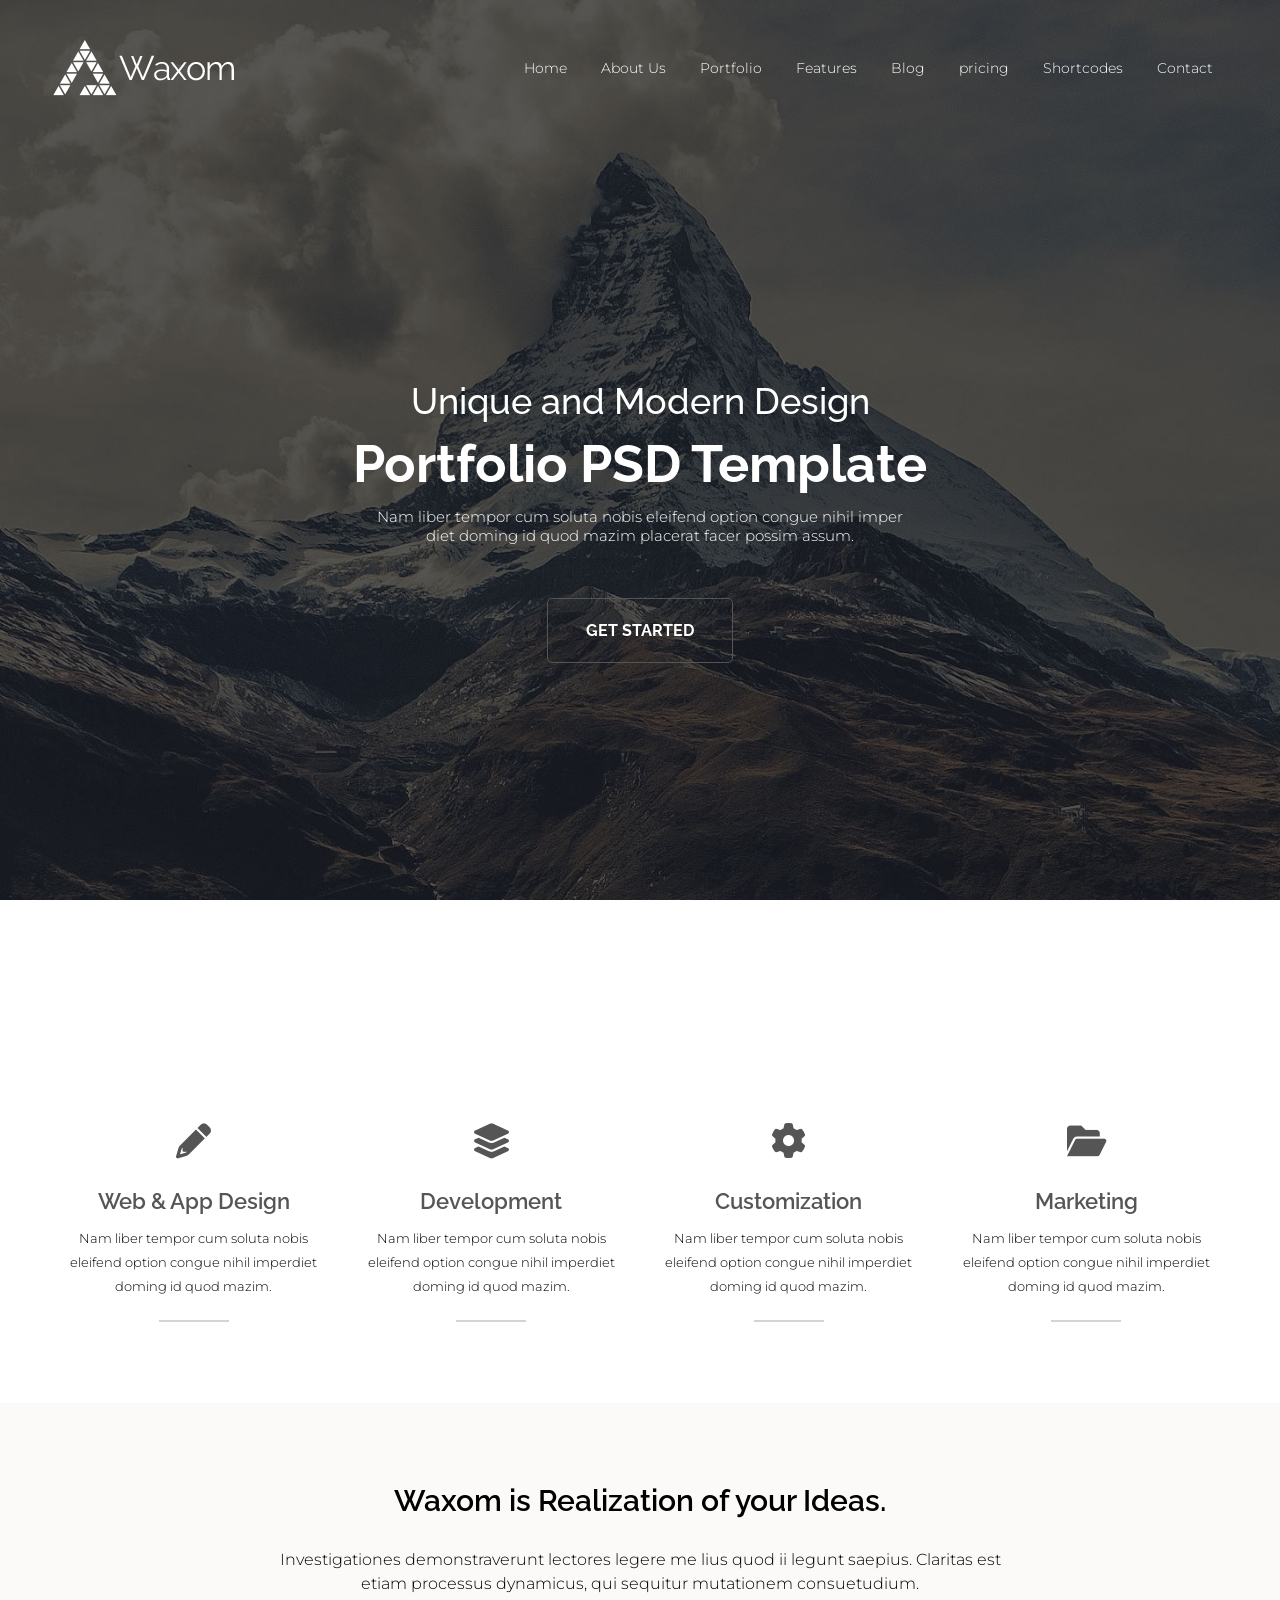
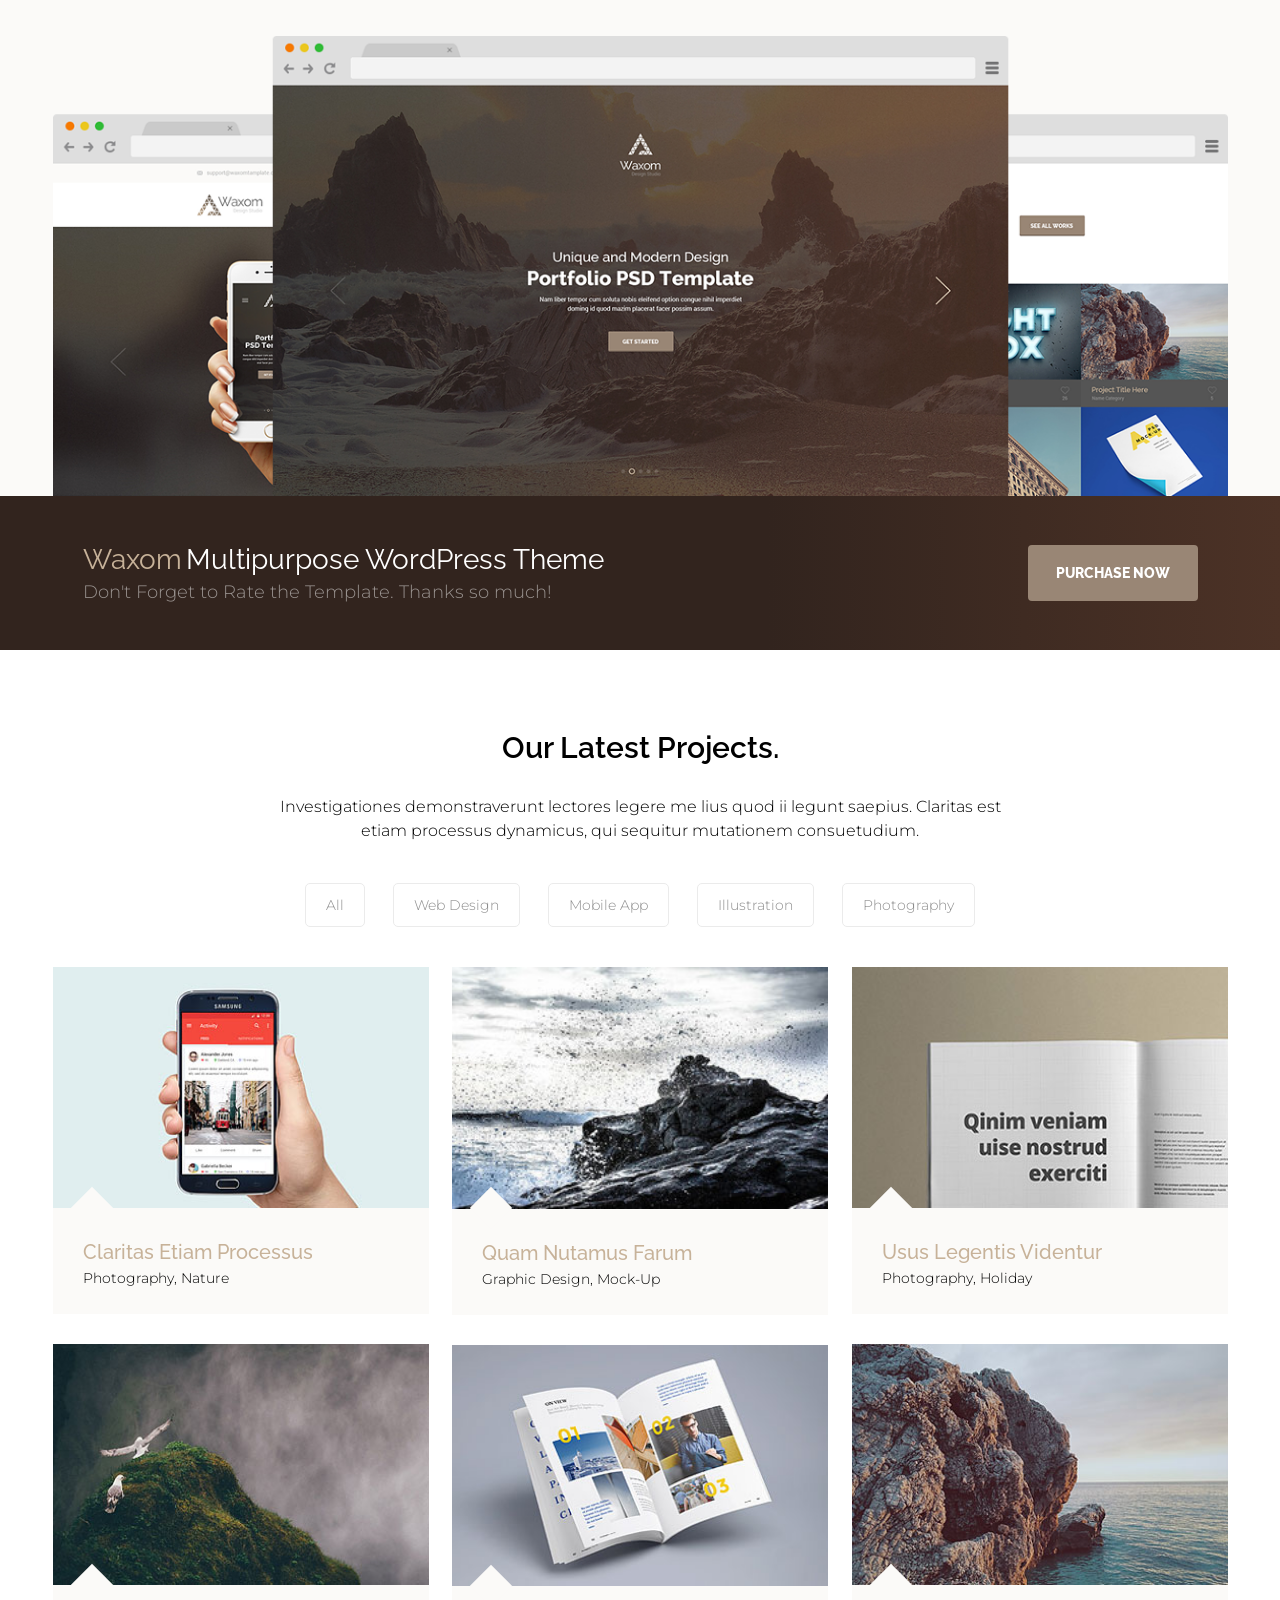
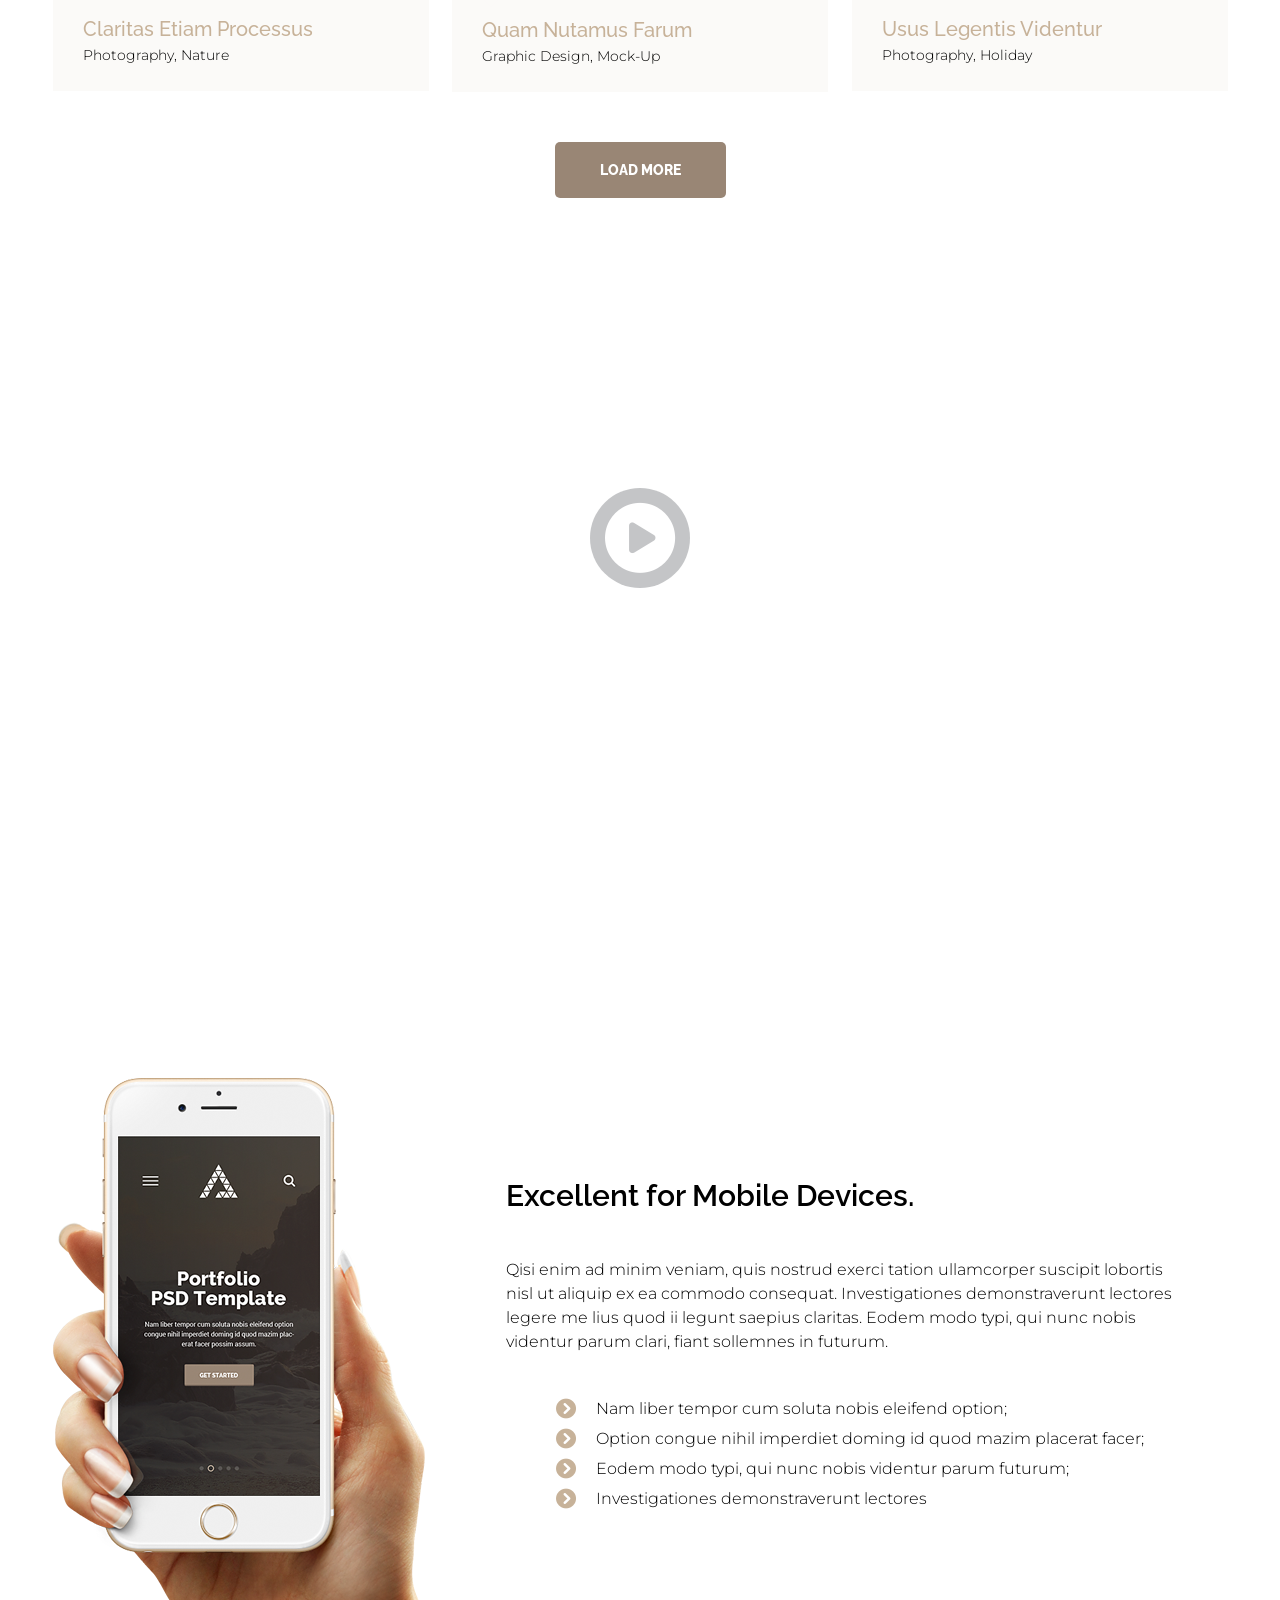
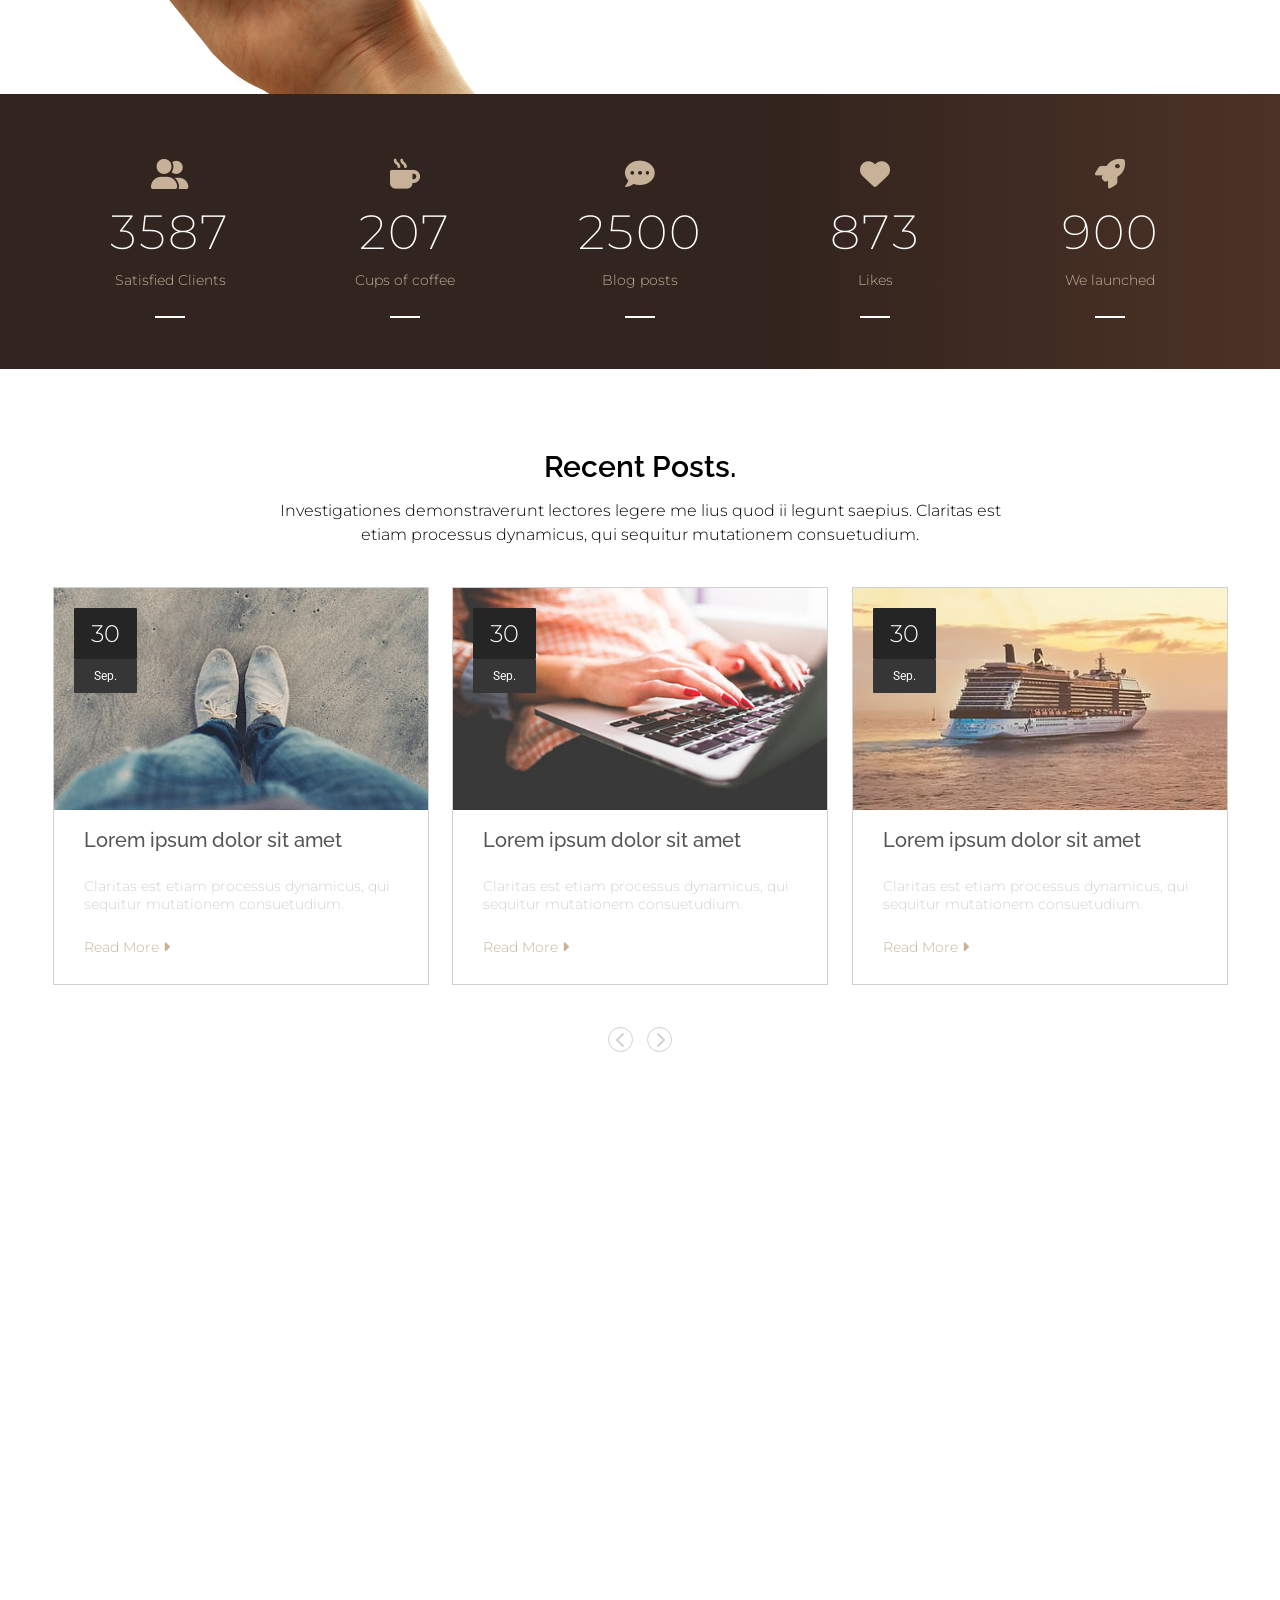
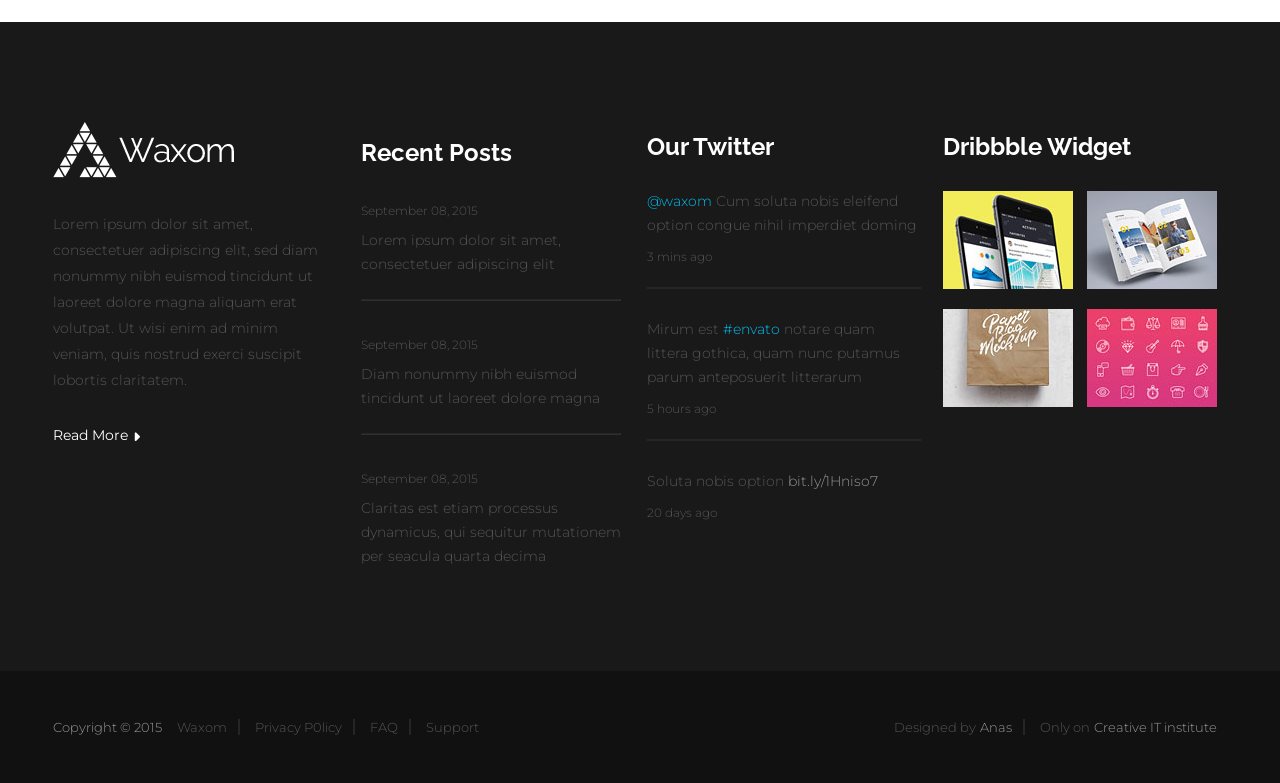
<file: works/waxom/index.html>
<!DOCTYPE html>
<html lang="en">

<head>
  <meta charset="UTF-8">
  <meta http-equiv="X-UA-Compatible" content="IE=edge">
  <meta name="viewport" content="width=device-width, initial-scale=1.0">
  <title>Waxom</title>
  <link
    href="https://fonts.googleapis.com/css2?family=Montserrat:wght@200;300&family=Raleway:wght@300;400;500;600;700;800&family=Roboto&display=swap"
    rel="stylesheet">
  <link rel="stylesheet" href="css/all.min.css">
  <link rel="stylesheet" href="css/style.css">
</head>

<body>
  <!-- navbar start -->
  <nav>
    <div class="container">
      <div class="nav_main">
        <div class="nav_logo">
          <a href="#"><img src="images/logo.png" alt="logo"></a>
        </div>
        <div class="nav_menu">
          <ul>
            <li><a href="#">Home</a></li>
            <li><a href="#">About Us</a></li>
            <li><a href="#">Portfolio</a></li>
            <li><a href="#">Features</a></li>
            <li><a href="#">Blog</a></li>
            <li><a href="#">pricing</a></li>
            <li><a href="#">Shortcodes</a></li>
            <li><a href="#">Contact</a></li>
          </ul>
        </div>
      </div>
    </div>
  </nav>
  <!-- navbar start -->


  <!-- banner  start -->
  <section id="banner">
    <div class="container">
      <div class="banner_text">
        <h1>Unique and Modern Design</h1>
        <h2>Portfolio PSD Template</h2>
        <p>Nam liber tempor cum soluta nobis eleifend option congue nihil imper</p>
        <span>diet doming id quod mazim placerat facer possim assum.</span>
      </div>
      <div class="banner_button">
        <a href="#">Get Started</a>
      </div>
    </div>
  </section>
  <!-- banner  end -->


  <!-- about start -->
  <section id="about">
    <div class="container">
      <div class="about_main">
        <div class="about_body">
          <div class="about_inner">
            <i class="fa fa-pencil"></i>
            <h2>Web & App Design</h2>
            <p>Nam liber tempor cum soluta nobis eleifend option congue nihil imperdiet doming id quod mazim.</p>
          </div>
        </div>
        <div class="about_body">
          <div class="about_inner">
            <i class="fa-solid fa-layer-group"></i>
            <h2>Development</h2>
            <p>Nam liber tempor cum soluta nobis eleifend option congue nihil imperdiet doming id quod mazim.</p>
          </div>
        </div>
        <div class="about_body">
          <div class="about_inner">
            <i class="fa-solid fa-gear"></i>
            <h2>Customization</h2>
            <p>Nam liber tempor cum soluta nobis eleifend option congue nihil imperdiet doming id quod mazim.</p>
          </div>
        </div>
        <div class="about_body">
          <div class="about_inner">
            <i class="fa-solid fa-folder-open"></i>
            <h2>Marketing</h2>
            <p>Nam liber tempor cum soluta nobis eleifend option congue nihil imperdiet doming id quod mazim.</p>
          </div>
        </div>
      </div>
    </div>
  </section>
  <!-- about end -->


  <!-- idea start -->
  <section id="idea">
    <div class="container">
      <div class="idea_text">
        <h2>Waxom is Realization of your Ideas.</h2>
        <p>Investigationes demonstraverunt lectores legere me lius quod ii legunt saepius. Claritas est etiam processus
          dynamicus, qui sequitur mutationem consuetudium.</p>
      </div>
      <div class="idea_body">
        <a href="#"><img src="images/waxom.png" alt=""></a>
      </div>
    </div>
    <div class="idea_theme">
      <div class="container">
        <div class="idea_t_item">
          <div class="idea_t_text">
            <span>Waxom</span>
            <p>Multipurpose WordPress Theme</p>
            <h2>Don't Forget to Rate the Template. Thanks so much!</h2>
          </div>
          <div class="idea_t_button">
            <a href="#">Purchase Now</a>
          </div>
        </div>
      </div>
    </div>
  </section>
  <!-- idea end -->


  <!-- project start -->
  <section id="project">
    <div class="container">
      <div class="project_head">
        <h2>Our Latest Projects.</h2>
        <p>Investigationes demonstraverunt lectores legere me lius quod ii legunt saepius. Claritas est etiam processus
          dynamicus, qui sequitur mutationem consuetudium.</p>
      </div>
      <div class="project_button">
        <ul>
          <li><a href="#">All</a></li>
          <li><a href="#">Web Design</a></li>
          <li><a href="#">Mobile App</a></li>
          <li><a href="#">Illustration</a></li>
          <li><a href="#">Photography</a></li>
        </ul>
      </div>
      <div class="project_body">
        <div class="pbody_item">
          <div class="pbody_inner">
            <div class="pbody_image">
              <img src="images/project-1.jpg" alt="">
              <h2>Claritas Etiam Processus</h2>
              <p>Photography, Nature</p>
              <div class="pbody_ol">
                <a href=""><i class="fa-solid fa-link"></i></a>
                <a href=""><i class="fa-solid fa-magnifying-glass"></i></a>
              </div>
            </div>
            <div class="pbody_image">
              <img src="images/project-4.jpg" alt="">
              <h2>Claritas Etiam Processus</h2>
              <p>Photography, Nature</p>
              <div class="pbody_ol">
                <a href=""><i class="fa-solid fa-link"></i></a>
                <a href=""><i class="fa-solid fa-magnifying-glass"></i></a>
              </div>
            </div>
          </div>
          <div class="pbody_inner">
            <div class="pbody_image">
              <img src="images/project-2.jpg" alt="">
              <h2>Quam Nutamus Farum</h2>
              <p>Graphic Design, Mock-Up</p>
              <div class="pbody_ol">
                <a href=""><i class="fa-solid fa-link"></i></a>
                <a href=""><i class="fa-solid fa-magnifying-glass"></i></a>

              </div>
            </div>
            <div class="pbody_image">
              <img src="images/project-5.jpg" alt="">
              <h2>Quam Nutamus Farum</h2>
              <p>Graphic Design, Mock-Up</p>
              <div class="pbody_ol">
                <a href=""><i class="fa-solid fa-link"></i></a>
                <a href=""><i class="fa-solid fa-magnifying-glass"></i></a>
              </div>
            </div>
          </div>
          <div class="pbody_inner">
            <div class="pbody_image">
              <img src="images/project-3.jpg" alt="">
              <h2>Usus Legentis Videntur</h2>
              <p>Photography, Holiday</p>
              <div class="pbody_ol">
                <a href=""><i class="fa-solid fa-link"></i></a>
                <a href=""><i class="fa-solid fa-magnifying-glass"></i></a>
              </div>
            </div>
            <div class="pbody_image">
              <img src="images/project-6.jpg" alt="">
              <h2>Usus Legentis Videntur</h2>
              <p>Photography, Holiday</p>
              <div class="pbody_ol">
                <a href=""><i class="fa-solid fa-link"></i></a>
                <a href=""><i class="fa-solid fa-magnifying-glass"></i></a>
              </div>
            </div>
          </div>
        </div>
      </div>
      <div class="pbutton">
        <a href="#">Load More</a>

      </div>
    </div>
  </section>
  <!-- project end -->


  <!-- presentation strat -->
  <section id="presentation">
    <div class="container">
      <div class="presentation_body">
        <i class="fa-solid fa-circle-play"></i>
        <h2>Waxom Video Presentation</h2>
        <p>Investigationes demonstraverunt lectores legere me lius quod ii legunt saepius, qui sequitur mutationem
          consuetudium.</p>
      </div>
    </div>
  </section>
  <!-- presentation end -->

  <!-- device start -->
  <section id="device">
    <div class="container">
      <div class="device_body">
        <div class="device_left">
          <img src="images/hand.png" alt="">
        </div>
        <div class="device_right">
          <div class="device_right_up">
            <h2>Excellent for Mobile Devices.</h2>
            <p>Qisi enim ad minim veniam, quis nostrud exerci tation ullamcorper suscipit lobortis nisl ut aliquip ex ea
              commodo consequat. Investigationes demonstraverunt lectores legere me lius quod ii legunt saepius
              claritas. Eodem modo typi, qui nunc nobis videntur parum clari, fiant sollemnes in futurum.</p>
          </div>
          <div class="device_right_down">
            <i class="fa-solid fa-circle-chevron-right"></i>
            <p>Nam liber tempor cum soluta nobis eleifend option;</p>
            <i class="fa-solid fa-circle-chevron-right"></i>
            <p>Option congue nihil imperdiet doming id quod mazim placerat facer;</p>
            <i class="fa-solid fa-circle-chevron-right"></i>
            <p>Eodem modo typi, qui nunc nobis videntur parum futurum;</p>
            <i class="fa-solid fa-circle-chevron-right"></i>
            <p>Investigationes demonstraverunt lectores</p>
          </div>
        </div>
      </div>
    </div>
  </section>
  <!-- device end -->

  <!-- count start -->
  <section id="count">
    <div class="container">
      <div class="count_item">
        <div class="count_inner">
          <i class="fa-solid fa-user-group"></i>
          <h2>3587</h2>
          <p>Satisfied Clients</p>
        </div>
        <div class="count_inner">
          <i class="fa-solid fa-mug-hot"></i>
          <h2>207</h2>
          <p>Cups of coffee</p>
        </div>
        <div class="count_inner">
          <i class="fa-solid fa-comment-dots"></i>
          <h2>2500</h2>
          <p>Blog posts</p>
        </div>
        <div class="count_inner">
          <i class="fa-solid fa-heart"></i>
          <h2>873</h2>
          <p>Likes</p>
        </div>
        <div class="count_inner">
          <i class="fa-solid fa-rocket"></i>
          <h2>900</h2>
          <p>We launched</p>
        </div>
      </div>
    </div>
  </section>
  <!-- count end -->


  <!-- posts start -->
  <section id="post">
    <div class="container">
      <div class="post_head">
        <h2>Recent Posts.</h2>
        <p>Investigationes demonstraverunt lectores legere me lius quod ii legunt saepius. Claritas est etiam processus
          dynamicus, qui sequitur mutationem consuetudium.</p>
      </div>
      <div class="post_body">
        <div class="post_item">
          <div class="post_inner">

            <div class="post_image">
              <div class="post_date">
                <a href="#" class="done">30</a>
                <a href="#" class="dtwo">Sep.</a>
              </div>
              <img src="images/post-1.jpg" alt="">
              <h2>Lorem ipsum dolor sit amet</h2>
              <p>Claritas est etiam processus dynamicus, qui sequitur mutationem consuetudium.</p>
              <span>Read More <i class="fa-solid fa-caret-right"></i></span>
              <div class="post_ol"></div>
            </div>
          </div>
          <div class="post_inner">
            <div class="post_image">
              <div class="post_date">
                <a href="#" class="done">30</a>
                <a href="#" class="dtwo">Sep.</a>
              </div>
              <img src="images/post-2.jpg" alt="">
              <h2>Lorem ipsum dolor sit amet</h2>
              <p>Claritas est etiam processus dynamicus, qui sequitur mutationem consuetudium.</p>
              <span>Read More <i class="fa-solid fa-caret-right"></i></span>
              <div class="post_ol"></div>
            </div>
          </div>
          <div class="post_inner">

            <div class="post_image">
              <div class="post_date">
                <a href="#" class="done">30</a>
                <a href="#" class="dtwo">Sep.</a>
              </div>
              <img src="images/post-3.jpg" alt="">
              <h2>Lorem ipsum dolor sit amet</h2>
              <p>Claritas est etiam processus dynamicus, qui sequitur mutationem consuetudium.</p>
              <span>Read More <i class="fa-solid fa-caret-right"></i></span>
              <div class="post_ol"></div>
            </div>
          </div>
        </div>
      </div>
      <div class="post_button">
        <i class="fa-solid fa-chevron-left"></i>
        <i class="fa-solid fa-chevron-right"></i>
      </div>
    </div>
  </section>
  <!-- posts end -->



  <!-- product start -->
  <section id="product">
    <div class="container">
      <div class="product_body">
        <a href="$"><img src="images/product-1.png" alt=""></a>
        <a href="#"><img src="images/product-2.png" alt=""></a>
        <a href="#"><img src="images/product-3.png" alt=""></a>
        <a href="#"><img src="images/product-4.png" alt=""></a>
      </div>
    </div>
  </section>
  <!-- product end -->

  <!-- footer start -->
  <footer>
    <div class="container">
      <div class="footer_item">
        <div class="footer_inner">
          <img src="images/logo.png" alt="">
          <p>Lorem ipsum dolor sit amet, consectetuer adipiscing elit, sed diam nonummy nibh euismod tincidunt ut
            laoreet dolore magna aliquam erat volutpat. Ut wisi enim ad minim veniam, quis nostrud exerci suscipit
            lobortis claritatem.</p>
          <a href="#" class="rm">Read More <i class="fa-solid fa-caret-right"></i></a>
        </div>
        <div class="footer_inner_two">
          <h2>Recent Posts</h2>
          <div class="frp">
            <h3>September 08, 2015</h3>
            <p>Lorem ipsum dolor sit amet, consectetuer adipiscing elit</p>
          </div>
          <hr>
          <div class="frp">
            <h3>September 08, 2015</h3>
            <p>Diam nonummy nibh euismod tincidunt ut laoreet dolore magna</p>
          </div>
          <hr>
          <div class="frp">
            <h3>September 08, 2015</h3>
            <p>Claritas est etiam processus dynamicus, qui sequitur mutationem per seacula quarta decima</p>
          </div>
        </div>
        <div class="footer_inner_three">
          <h2>Our Twitter</h2>
          <div class="fone">
            <h3><a href="#">@waxom</a> Cum soluta nobis eleifend option congue nihil imperdiet doming</h3>
            <p>3 mins ago</p>
          </div>
          <div class="ftwo">
            <h3>Mirum est <a href="#">#envato</a> notare quam littera gothica, quam nunc putamus parum anteposuerit
              litterarum</h3>
            <p>5 hours ago</p>
          </div>
          <div class="fthree">
            <h3>Soluta nobis option <a href="#">bit.ly/1Hniso7</a></h3>
            <p>20 days ago</p>
          </div>
        </div>
        <div class="footer_inner_four">
          <h2>Dribbble Widget</h2>
          <div class="fimage">
            <div class="f_one">
              <a href="#"><img src="images/footer-1.jpg" alt=""></a>
              <a href="#"><img src="images/footer-3.jpg" alt=""></a>
            </div>
            <div class="f_two">
              <a href="#"><img src="images/footer-2.jpg" alt=""></a>
              <a href="#"><img src="images/footer-4.jpg" alt=""></a>
            </div>
          </div>
        </div>
      </div>
    </div>
  </footer>
  <!-- footer end -->

                    
  <!-- copyright start -->
  <section id="copy">
    <div class="container">
      <div class="copy_body">
        <div class="copy_left">
          <span>Copyright &copy; 2015</span>
          <a href="#">Waxom</a>
          <a href="#">Privacy P0licy</a>
          <a href="#">FAQ</a>
          <a href="#">Support</a>
        </div>
        <div class="copy_right">
          <span>Designed by</span>
          <a href="https://www.facebook.com/anas.abdullah12421/" target="_blank">Anas</a>
          <span>Only on</span>
          <a href="https://www.creativeitinstitute.com/" target="_blank">Creative IT institute</a>
        </div>
      </div>
    </div>
  </section>
  <!-- copyright end -->

</body>

</html>
</file>
<file: works/bazinger boots/css/style.css>
/* common css start */
* {
  margin: 0;
  padding: 0;
  box-sizing: border-box;
}

ul,
ol {
  list-style: none;
}

a {
  text-decoration: none;
}

img {
  vertical-align: middle;
}
body{
  overflow-x: hidden;
}
/* common css end */

/* back2top  css start */
.back2top i {
  position: fixed;
  right: 30px;
  bottom: 30px;
  height: 40px;
  width: 40px;
  background-color: #4bcaff;
  font-size: 30px;
  text-align: center;
  line-height: 40px;
  border-radius: 50%;
  -webkit-border-radius: 50%;
  -moz-border-radius: 50%;
  -ms-border-radius: 50%;
  -o-border-radius: 50%;
  color: white;
  z-index: 998;
  cursor: pointer;
  display: none;
}

/* back2top  css end */

/* navbar part css start */
.nav_bg {
  width: 100%;
  background-color: #131e29;
  position: fixed;
  z-index: 999;

}

.nav_bg::after {
  position: absolute;
  content: '';
  height: 1px;
  width: 100%;
  bottom: 0;
  left: 0;
  background-color: #516980;
}

.nav_ex {
  background-color: black;
  animation: nav_ex 1s;
  -webkit-animation: nav_ex 1s;
  padding-bottom: 0;
}

.nav_ex::after {
  opacity: 0;
}

@keyframes nav_ex {
  0% {
    top: -100px;
  }

  100% {
    top: 0;
  }
}

.nav_ex img {
  width: 80% !important;
  padding: 10px 0 10px 0 !important;

}

.nav_bg .logo {
  padding: 0 !important;
}

.nav_bg img {
  width: 100%;
  padding-top: 7px;
  padding-bottom: 30px;
}

.nav_bg ul li {
  margin-left: 20px;
}

.nav_bg ul li a {
  color: white !important;
  text-transform: uppercase;
  font-size: 13px;
  font-family: 'Dorid', sans-serif;
  font-weight: 400;
  transition: all 0.5s ease;
  -webkit-transition: all 0.5s ease;
  -moz-transition: all 0.5s ease;
  -ms-transition: all 0.5s ease;
  -o-transition: all 0.5s ease;
}

.nav_bg ul li a:hover {
  color: #4bcaff !important;
}

/* navbar part css end */

/* banner part css start */
#banner {
  padding-top: 320px;
  padding-bottom: 140px;
  background: url(../images/banner.jpg)no-repeat center / cover;
  position: relative;
}

#banner::after {
  position: absolute;
  content: '';
  height: 5px;
  width: 100%;
  bottom: 0;
  left: 0;
  background-color: #4bcaff;
}

.banner_main h2 {
  color: white;
  font-size: 48px;
  font-family: 'Lato', sans-serif;
  font-weight: 300;
  padding-bottom: 20px;
}

.banner_main span {
  font-weight: 700;
}

.banner_main p {
  color: white;
  font-size: 18px;
  font-family: 'Lato', sans-serif;
  font-weight: 300;
  padding-bottom: 20px;
}

.banner_main .bnr_btn {
  padding: 10px 30px;
  font-size: 15px;
  font-family: 'Lato', sans-serif;
  font-weight: 700;
  color: white;
  border-color: white;
  margin-right: 33px;
  transition: all 0.5s ease;
  -webkit-transition: all 0.5s ease;
  -moz-transition: all 0.5s ease;
  -ms-transition: all 0.5s ease;
  -o-transition: all 0.5s ease;
  box-shadow: none;
}

.banner_main .bnr_btn:hover {
  border-color: #4bcaff;
  background-color: #4bcaff;
}

.banner_main .bnr_icon {
  margin-top: 40px;
}

.banner_main .bnr_icon h3 {
  font-size: 18px;
  font-family: 'Lato', sans-serif;
  font-weight: 300;
  color: white;
  display: inline-block;

}

.banner_main .bnr_icon i {
  margin: 0 10px;
  height: 50px;
  width: 50px;
  line-height: 50px;
  text-align: center;
  font-size: 25px;
  color: #4bcaff;
  background-color: rgba(0, 0, 0, 0.5);
  border-radius: 50%;
  -webkit-border-radius: 50%;
  -moz-border-radius: 50%;
  -ms-border-radius: 50%;
  -o-border-radius: 50%;
  transition: all 0.5s ease;
  -webkit-transition: all 0.5s ease;
  -moz-transition: all 0.5s ease;
  -ms-transition: all 0.5s ease;
  -o-transition: all 0.5s ease;
}

.banner_main .bnr_icon i:hover {
  transform: scale(1.2);
  -webkit-transform: scale(1.2);
  -moz-transform: scale(1.2);
  -ms-transform: scale(1.2);
  -o-transform: scale(1.2);
}

/* banner part css end */


/* features part css start */
#features {
  padding: 60px 0 90px 0;
  background-color: #f9f9f9;
  position: relative;
}

#features::after {
  position: absolute;
  content: '';
  height: 1px;
  width: 100%;
  bottom: 0;
  left: 0;
  background-color: #e7e7e7;
}

.feat_text h2 {
  font-size: 36px;
  font-family: 'Lato', sans-serif;
  font-weight: 900;
}

.feat_text p {
  font-size: 20px;
  font-family: 'Lato', sans-serif;
  font-weight: 300;
}

.feat_item {
  margin-top: 70px;
}

.feat_inner i {
  color: white;
  font-size: 45px;
  height: 110px;
  width: 110px;
  text-align: center;
  line-height: 110px;
  border: 3px solid #efefef;
  background-color: #4bcaff;
  border-radius: 50%;
  -webkit-border-radius: 50%;
  -moz-border-radius: 50%;
  -ms-border-radius: 50%;
  -o-border-radius: 50%;
}

.feat_inner h2 {
  padding-top: 25px;
  font-size: 15px;
  font-family: 'Lato', sans-serif;
  font-weight: 700;
  padding-bottom: 18px;
  text-transform: uppercase;
}

.feat_item:hover .feat_inner h2 {
  color: #4bcaff;
}

.feat_inner p {
  font-size: 13px;
  font-family: 'Lato', sans-serif;
  font-weight: 300;
  line-height: 22px;
  width: 223px;
  margin: 0 auto;
}

/* features part css end */

/* gallery part css start */
#gallery {
  padding-top: 50px;
  padding-bottom: 110px;
}

.gal_head h2 {
  font-size: 36px;
  font-family: 'Lato', sans-serif;
  font-weight: 900;
}

.gal_head h3 {
  font-size: 20px;
  font-family: 'Lato', sans-serif;
  font-weight: 300;
}

.gal_item {
  margin-top: 60px;
}

.gal_img {
  height: 200px;
  width: 305px;
  background-color: #4bcaff;
  margin: 0 auto;
  margin-bottom: 24px;
  border-radius: 10px;
  -webkit-border-radius: 10px;
  -moz-border-radius: 10px;
  -ms-border-radius: 10px;
  -o-border-radius: 10px;
  position: relative;
}

.gal_img .gal_ol {
  position: absolute;
  height: 20%;
  width: 100%;
  background-color: rgba(0, 0, 0, 0.418);
  bottom: 0;
  left: 0;
  border-bottom-left-radius: 10px;
  border-bottom-right-radius: 10px;
  display: flex;
  align-items: center;
  justify-content: center;
  transition: all linear 0.5s;
  -webkit-transition: all linear 0.5s;
  -moz-transition: all linear 0.5s;
  -ms-transition: all linear 0.5s;
  -o-transition: all linear 0.5s;
}

.gal_inner:hover .gal_ol {
  height: 100%;
  background-color: black;
  border-top-left-radius: 10px;
  border-top-right-radius: 10px;
}

.gal_ol h5 {
  color: #4bcaff;
  font-size: 15px;
  font-family: 'Lato', sans-serif;
  font-weight: 300;
  transition: all linear 0.5s;
  -webkit-transition: all linear 0.5s;
  -moz-transition: all linear 0.5s;
  -ms-transition: all linear 0.5s;
  -o-transition: all linear 0.5s;
}

.gal_inner:hover .gal_ol h5 {
  color: white;
}

.gal_text {
  width: 280px;
  margin: 0 auto;

}

.gal_inner .text p {
  text-align: center;
  font-size: 13px;
  font-family: 'Lato', sans-serif;
  font-weight: 300;
  line-height: 22px;
}

/* gallery part css end */

/* action part css start */
.action_bg {
  background: url(../images/banner-2.jpg) no-repeat center / cover;
  padding-top: 85px;
  padding-bottom: 150px;
}

.action_head h2 {
  font-size: 48px;
  font-family: 'Lato', sans-serif;
  font-weight: 300;
  color: white;
  padding-bottom: 45px;
}

.action_head span {
  font-weight: 700;
}

.action_item p {
  padding-bottom: 30px;
  color: white;
  font-size: 18px;
  line-height: 24px;
  padding-right: 55px;
}

/* action part css end */



/* price part css start */
#prices {
  padding-top: 70px;
  padding-bottom: 150px;
  position: relative;
}

#prices::after {
  position: absolute;
  content: '';
  height: 2px;
  width: 100%;
  bottom: 0;
  left: 0;
  background-color: #e7e7e7;
}

.price_main {
  display: flex;
  align-items: center;
}

.price_head h2 {
  font-size: 36px;
  font-family: 'Lato', sans-serif;
  font-weight: 900;
}

.price_head h3 {
  font-size: 20px;
  font-family: 'Lato', sans-serif;
  font-weight: 300;
  margin-bottom: 30px;
}

.price_ione {
  transform: scale(1.2) translateY(30px);
  -webkit-transform: scale(1.2) translateY(30px);
  -moz-transform: scale(1.2) translateY(30px);
  -ms-transform: scale(1.2) translateY(30px);
  -o-transform: scale(1.2) translateY(30px);
}

.price_oitem {
  border: 1px solid #dad7d7;
  padding-top: 20px;
  border-radius: 5px;
  -webkit-border-radius: 5px;
  -moz-border-radius: 5px;
  -ms-border-radius: 5px;
  -o-border-radius: 5px;
  background-color: #f9f9f9;
}

.price_oitem h2 {
  color: #d7d7d7;
  font-size: 17px;
  font-family: 'Lato', sans-serif;
  font-weight: 700;
  text-transform: uppercase;
  padding-bottom: 20px;
  transition: all 0.3s ease;
  -webkit-transition: all 0.3s ease;
  -moz-transition: all 0.3s ease;
  -ms-transition: all 0.3s ease;
  -o-transition: all 0.3s ease;
}

.price_ione:hover .price_oitem h2 {
  color: #91c46b;
}

.price_oitem .counter_one {
  background-color: #91c46b;

}

.price_oitem span {
  color: white;
  font-size: 85px;
  font-family: 'Dorid', sans-serif;
  font-weight: 700;
}

.price_oitem ul {
  margin-top: 30px;
  margin-left: -40px;
}

.price_oitem ul li {
  padding-bottom: 25px;
}

.price_oitem a {
  color: #d7d7d7;
  font-size: 18px;
  font-family: 'Lato', sans-serif;
  font-weight: 700;
  transition: all 0.3s ease;
  -webkit-transition: all 0.3s ease;
  -moz-transition: all 0.3s ease;
  -ms-transition: all 0.3s ease;
  -o-transition: all 0.3s ease;
}

.price_ione:hover .price_oitem a {
  color: #91c46b;
}

.price_oitem .pbtn1 {
  padding: 10px 47px !important;
  margin-bottom: 20px;
  border: none;
  border: 2px solid transparent;
  background-color: #91c46b;
  color: 15px;
  color: white;
  font-family: 'Lato', sans-serif;
  font-weight: 700;
  text-transform: uppercase;
  transition: all 0.5s ease;
  -webkit-transition: all 0.5s ease;
  -moz-transition: all 0.5s ease;
  -ms-transition: all 0.5s ease;
  -o-transition: all 0.5s ease;
  border-radius: 5px;
  box-shadow: none;
}

.price_oitem .pbtn1:hover {
  background-color: white;
  border-color: #91c46b;
  color: #91c46b;
}

.price_itwo {
  margin-top: 80px;
  transform: scale(1.2);
  -webkit-transform: scale(1.2);
  -moz-transform: scale(1.2);
  -ms-transform: scale(1.2);
  -o-transform: scale(1.2);
}

.price_titem {
  border: 1px solid #dad7d7;
  padding-top: 20px;
  border-radius: 5px;
  -webkit-border-radius: 5px;
  -moz-border-radius: 5px;
  -ms-border-radius: 5px;
  -o-border-radius: 5px;
  background-color: #f9f9f9;
}

.price_titem h2 {
  color: #d7d7d7;
  font-size: 17px;
  font-family: 'Lato', sans-serif;
  font-weight: 700;
  text-transform: uppercase;
  padding-bottom: 20px;
  transition: all 0.3s ease;
  -webkit-transition: all 0.3s ease;
  -moz-transition: all 0.3s ease;
  -ms-transition: all 0.3s ease;
  -o-transition: all 0.3s ease;
}

.price_itwo:hover .price_titem h2 {
  color: #4bcaff;
}

.price_titem .counter_two {
  background-color: #4bcaff;

}

.price_titem span {
  color: white;
  font-size: 85px;
  font-family: 'Dorid', sans-serif;
  font-weight: 700;
}

.price_titem ul {
  margin-top: 30px;
  margin-left: -40px;
}

.price_titem ul li {
  padding-bottom: 25px;
}

.price_titem a {
  color: #d7d7d7;
  font-size: 18px;
  font-family: 'Lato', sans-serif;
  font-weight: 700;
  transition: all 0.3s ease;
  -webkit-transition: all 0.3s ease;
  -moz-transition: all 0.3s ease;
  -ms-transition: all 0.3s ease;
  -o-transition: all 0.3s ease;
}

.price_itwo:hover .price_titem a {
  color: #4bcaff;
}

.price_titem .pbtn2 {
  padding: 10px 47px !important;
  margin-bottom: 20px;
  border: none;
  border: 2px solid transparent;
  background-color: #4bcaff;
  color: 15px;
  color: white;
  font-family: 'Lato', sans-serif;
  font-weight: 700;
  text-transform: uppercase;
  transition: all 0.5s ease;
  -webkit-transition: all 0.5s ease;
  -moz-transition: all 0.5s ease;
  -ms-transition: all 0.5s ease;
  -o-transition: all 0.5s ease;
  border-radius: 5px;
  box-shadow: none;
}

.price_titem .pbtn2:hover {
  background-color: white;
  border-color: #4bcaff;
  color: #4bcaff;
}

.price_ithree {
  transform: scale(1.2) translateY(30px);
  -webkit-transform: scale(1.2) translateY(30px);
  -moz-transform: scale(1.2) translateY(30px);
  -ms-transform: scale(1.2) translateY(30px);
  -o-transform: scale(1.2) translateY(30px);
}

.price_thitem {
  border: 1px solid #dad7d7;
  padding-top: 20px;
  border-radius: 5px;
  -webkit-border-radius: 5px;
  -moz-border-radius: 5px;
  -ms-border-radius: 5px;
  -o-border-radius: 5px;
  background-color: #f9f9f9;
}

.price_thitem h2 {
  color: #d7d7d7;
  font-size: 17px;
  font-family: 'Lato', sans-serif;
  font-weight: 700;
  text-transform: uppercase;
  padding-bottom: 20px;
  transition: all 0.3s ease;
  -webkit-transition: all 0.3s ease;
  -moz-transition: all 0.3s ease;
  -ms-transition: all 0.3s ease;
  -o-transition: all 0.3s ease;
}

.price_ithree:hover .price_thitem h2 {
  color: #fd7c00;
}

.price_thitem .counter_three {
  background-color: #fd7c00;

}

.price_thitem span {
  color: white;
  font-size: 85px;
  font-family: 'Dorid', sans-serif;
  font-weight: 700;
}

.price_thitem ul {
  margin-top: 30px;
  margin-left: -40px;
}

.price_thitem ul li {
  padding-bottom: 25px;
}

.price_thitem a {
  color: #d7d7d7;
  font-size: 18px;
  font-family: 'Lato', sans-serif;
  font-weight: 700;
  transition: all 0.3s ease;
  -webkit-transition: all 0.3s ease;
  -moz-transition: all 0.3s ease;
  -ms-transition: all 0.3s ease;
  -o-transition: all 0.3s ease;
}

.price_ithree:hover .price_thitem a {
  color: #fd7c00;
}

.price_thitem .pbtn3 {
  padding: 10px 47px !important;
  margin-bottom: 20px;
  border: none;
  border: 2px solid transparent;
  background-color: #fd7c00;
  color: 15px;
  color: white;
  font-family: 'Lato', sans-serif;
  font-weight: 700;
  text-transform: uppercase;
  transition: all 0.5s ease;
  -webkit-transition: all 0.5s ease;
  -moz-transition: all 0.5s ease;
  -ms-transition: all 0.5s ease;
  -o-transition: all 0.5s ease;
  border-radius: 5px;
  box-shadow: none;
}

.price_thitem .pbtn3:hover {
  background-color: white;
  border-color: #fd7c00;
  color: #fd7c00;
}

/* price part css end */

/* testimonial part css start */
#testimonial {
  padding-top: 40px;
  padding-bottom: 130px;
}

.testi_head h2 {
  font-size: 36px;
  font-family: 'Lato', sans-serif;
  font-weight: 700;
  padding-bottom: 40px;
}

.testi_left {
  text-align: right;
}

.testi_text p {
  color: #4bcaff;
  font-family: 'Lato', sans-serif;
  font-weight: 700;
  line-height: 22px;
  width: 400px;
  padding-top: 38px;
}

.testi_text span {
  color: #4bcaff;
  font-size: 14px;
  font-family: 'Lato', sans-serif;
  font-weight: 700;
  font-style: italic;
  width: 400px;
  display: flex;
  justify-content: end;
}

/* testimonial part css end */

/* app part css start */
#app {
  background-color: #414042;
  padding-top: 20px;
  padding-bottom: 35px;
}

.app_text h2 {
  color: white;
  font-size: 55px;
  font-family: 'Lato', sans-serif;
  font-weight: 700;
  padding-bottom: 25px;
}

.appbtn {
  padding: 20px 32px;
  text-transform: uppercase;
  border: none;
  border: 2px solid transparent;
  border-radius: 5px;
  -webkit-border-radius: 5px;
  -moz-border-radius: 5px;
  -ms-border-radius: 5px;
  -o-border-radius: 5px;
  font-size: 15px;
  font-family: 'Lato', sans-serif;
  font-weight: 700;
  background-color: #4bcaff;
  transition: all 0.5s ease;
  -webkit-transition: all 0.5s ease;
  -moz-transition: all 0.5s ease;
  -ms-transition: all 0.5s ease;
  -o-transition: all 0.5s ease;
}

.appbtn:hover {
  color: white;
  border-color: #4bcaff;
  background-color: transparent;
  cursor: pointer;
}

.app_txt1 {
  font-family: 'Raleway', sans-serif;
  font-weight: 700;
  text-transform: uppercase;
}

/* app part css end */
/* contact part css start */
.contact_bg {
  height: 680px;
  width: 100%;
  position: relative;
}

.contact_bg iframe {
  height: 100%;
  width: 100%;
}

.contact_ol {
  position: absolute;
  /*height: 490px;*/
  width: 325px;
  background-color: #54cfffbb;
  top: 50%;
  left: 50%;
  transform: translate(-50%,-50%);
  -webkit-transform: translate(-50%,-50%);
  -moz-transform: translate(-50%,-50%);
  -ms-transform: translate(-50%,-50%);
  -o-transform: translate(-50%,-50%);
  border: 2px solid #65cdf1;
  border-radius: 5px;
  -webkit-border-radius: 5px;
  -moz-border-radius: 5px;
  -ms-border-radius: 5px;
  -o-border-radius: 5px;
  text-align: center;
}

.contact_ol h2 {
  padding: 15px 0;
  color: white;
}

.contact_ol input {
  width: 270px;
  border: none;
  outline: none;
  border-radius: 2px;
  -webkit-border-radius: 2px;
  -moz-border-radius: 2px;
  -ms-border-radius: 2px;
  -o-border-radius: 2px;
  padding: 10px 0;
  margin-bottom: 14px;
  transition: all linear 0.2s;
  -webkit-transition: all linear 0.2s;
  -moz-transition: all linear 0.2s;
  -ms-transition: all linear 0.2s;
  -o-transition: all linear 0.2s;
  font-family: Arial, sans-serif;
}

.contact_ol input::placeholder {
  text-align: center;
  color: #d9d9d9;
}

.contact_ol input:focus {
  width: 300px;
  box-shadow: 0px 0px 10px whitesmoke;
}

.contact_ol textarea {
  width: 270px;
  border: none;
  outline: none;
  padding-top: 10px;
  display: block;
  margin: 0 auto;
  transition: all linear 0.2s;
  -webkit-transition: all linear 0.2s;
  -moz-transition: all linear 0.2s;
  -ms-transition: all linear 0.2s;
  -o-transition: all linear 0.2s;
  font-family: Arial, sans-serif;
}

.contact_ol textarea::placeholder {
  text-align: center;
  color: #d9d9d9;
}

.contact_ol textarea:focus {
  border-color: #4bcaff;
  width: 300px;
  box-shadow: 0px 0px 10px whitesmoke;
}

.con_btn {
  margin: 20px 0;
  padding: 9px 80px;
  color: #4bcaff;
  background-color: #414042;
  font-size: 15px;
  font-family: 'Lato', sans-serif;
  font-weight: 700;
  border: none;
  border-radius: 5px;
  -webkit-border-radius: 5px;
  -moz-border-radius: 5px;
  -ms-border-radius: 5px;
  -o-border-radius: 5px;
  cursor: pointer;
  border: 2px solid transparent;
  transition: all 0.5s ease;
  -webkit-transition: all 0.5s ease;
  -moz-transition: all 0.5s ease;
  -ms-transition: all 0.5s ease;
  -o-transition: all 0.5s ease;
}

.con_btn:hover {
  background-color: transparent;
  color: white;
  border-color: #414042;
}

.modal_h5 {
  font-family: 'Raleway', sans-serif;
  font-weight: 700;
  text-transform: uppercase;
}

.form-control {
  margin-bottom: 10px;
}

/* contact part css end */

/* copyright part css start */
#copyright {
  padding: 50px 0 30px 0;
  background-color: #414042;
}

.copy_left p {
  color: #707071;
  font-size: 12px;
  font-family: 'Lato', sans-serif;
  font-weight: 400;

}



.copy_right a {
  color: #707071;
  font-size: 12px;
  font-family: 'Lato', sans-serif;
  font-weight: 400;
  padding: 0 10px;
  border-right: 1px solid #707071;
  transition: all 0.5s ease;
  -webkit-transition: all 0.5s ease;
  -moz-transition: all 0.5s ease;
  -ms-transition: all 0.5s ease;
  -o-transition: all 0.5s ease;
}

.copy_right a:last-child {
  border: none;
}

.copy_right a:hover {
  color: #4bcaff;
}

/* copyright part css end */

/* preloader css start */
.preloader {
  z-index: 9999;
  background-color: rgba(0, 0, 0, 0.9);
}

.preloader .percentage {
  color: whitesmoke !important;
  font-size: 300px !important;
  font-family: 'Dancing Script', cursive;
  z-index: 99999 !important;
}

/* preloader css end */
</file>
<file: works/gym/css/style.css>
/* common css start */
* {
  margin: 0;
  padding: 0;
  box-sizing: border-box;
}

ul,
ol {
  list-style: none;
  margin: 0;
  padding: 0;
}


a {
  text-decoration: none;
  display: inline-block;
}

img {
  vertical-align: middle;
}

h1,
h2,
h3,
h4,
h5,
h6,
p {
  margin: 0;
  padding: 0;
}

/* common css end */
/* back2top part css start */
.back2top i {
  position: fixed;
  bottom: 30px;
  right: 30px;
  background-color: #e23e38;
  height: 40px;
  width: 40px;
  text-align: center;
  line-height: 40px;
  font-size: 20px;
  color: white;
  border: 2px solid #e23e38;
  z-index: 999;
  border-radius:50% ;
  -webkit-border-radius:50% ;
  -moz-border-radius:50% ;
  -ms-border-radius:50% ;
  -o-border-radius:50% ;
  cursor: pointer;
  display: none;
}

.back2top i:hover {
  background-color: white;
  color: #e23e38;
}

/* back2top part css end */

/* navbar part css start */
.nav_bg {
  width: 100%;
  background-color: #0d0d0dc8;
  height: 50px;
  position: fixed;
  top: 30px;
  z-index: 9999;
}

.nav_ex {
  background-color: black;
  animation: nav_ex 1s;
  -webkit-animation: nav_ex 1s;
  height: 50px;
  top: 0;
}

@keyframes nav_ex {
  0% {
    top: -50px;
  }

  100% {
    top: 0;
  }
}

.nav_ex .logo_inner {
  padding: 5px 0;
}

.nav_ex .logo_inner img {
  width: 80%;
  padding-left: 30px;
}

.logo_inner {
  padding: 10px 20px;
  background-color: #323232;
  transform: skewX(-30deg);
  -webkit-transform: skewX(-30deg);
  -moz-transform: skewX(-30deg);
  -ms-transform: skewX(-30deg);
  -o-transform: skewX(-30deg);
  border-left: 3px solid black;
  border-right: 3px solid black;
}

.logo_inner img {
  width: 100%;
  transform: skewX(30deg);
  -webkit-transform: skewX(30deg);
  -moz-transform: skewX(30deg);
  -ms-transform: skewX(30deg);
  -o-transform: skewX(30deg);
}

.menu ul li a {
  color: white !important;
  text-transform: uppercase;
  padding: 16px 12px 13px 12px !important;
  font-size: 14px;
  font-family: 'Oswald', sans-serif;
  font-weight: 400;
  position: relative;
  transition: all 0.5s ease;
  -webkit-transition: all 0.5s ease;
  -moz-transition: all 0.5s ease;
  -ms-transition: all 0.5s ease;
  -o-transition: all 0.5s ease;
}

.menu ul li a::after {
  position: absolute;
  content: '';
  height: 2px;
  width: 0;
  bottom: 0;
  left: 0;
  background-color: red;
  transition: all 1s ease;
  -webkit-transition: all 1s ease;
  -moz-transition: all 1s ease;
  -ms-transition: all 1s ease;
  -o-transition: all 1s ease;
}

.menu ul li a:hover::after {
  opacity: 1;
  width: 100%;
}

.menu ul li a::before {
  position: absolute;
  content: '';
  height: 2px;
  width: 0;
  bottom: 0;
  right: 0;
  background-color: red;
  transition: all 1s ease;
  -webkit-transition: all 1s ease;
  -moz-transition: all 1s ease;
  -ms-transition: all 1s ease;
  -o-transition: all 1s ease;
}

.menu ul li a:hover::before {
  opacity: 1;
  width: 100%;
}

.menu ul li a:hover {
  background-color: white;
  color: black !important;
}

/* navbar part css end */

/* banner part css start */
.banner_slider {
  padding-top: 248px;
  padding-bottom: 120px;
  background: url(../images/banner.jpg) no-repeat center / cover;
  position: relative;
  z-index: 1;
}

.banner_slider::after {
  position: absolute;
  content: '';
  height: 100%;
  width: 100%;
  top: 0;
  left: 0;
  background-color: rgba(0, 0, 0, 0.5);
  z-index: -1;
}

.banner_text h2 {
  color: white;
  font-size: 30px;
  font-family: 'Oswald', sans-serif;
  font-weight: 700;
  text-transform: uppercase;
}

.banner_text h1 {
  font-size: 60px;
  font-family: 'Oswald', sans-serif;
  font-weight: 700;
  color: #e23e38;
  text-transform: uppercase;
  padding-top: 10px;
}

.banner_text p {
  width: 500px;
  margin: 0 auto;
  color: #cfcbcb;
  font-size: 13px;
  font-family: 'Open Sans', sans-serif;
  font-weight: 400;
  padding-top: 14px;
}

.banner_btn a {
  padding: 5px 15px;
  background-color: #e23e38;
  text-transform: uppercase;
  color: white;
  font-size: 16px;
  font-family: 'Oswald', sans-serif;
  font-weight: 500;
  margin-top: 30px;
  margin-left: 28px;
  border: 1px solid #e23e38;
  transition: all 0.5s ease;
  -webkit-transition: all 0.5s ease;
  -moz-transition: all 0.5s ease;
  -ms-transition: all 0.5s ease;
  -o-transition: all 0.5s ease;
}

.banner_btn a:hover {
  background-color: transparent;
  border-color: white;
}

.banner_main .slick-dots {
  position: absolute;
  bottom: 28px;
  left: 50%;
  transform: translateX(-50%);
  -webkit-transform: translateX(-50%);
  -moz-transform: translateX(-50%);
  -ms-transform: translateX(-50%);
  -o-transform: translateX(-50%);
}

.banner_main .slick-dots li {
  display: inline-block;
  height: 20px;
  width: 20px;
  border-radius: 50%;
  -webkit-border-radius: 50%;
  -moz-border-radius: 50%;
  -ms-border-radius: 50%;
  -o-border-radius: 50%;
  border: 1px solid #fff;
  margin: 0 4px;
}

.banner_main .slick-dots .slick-active {
  background-color: #e23e38;
  border-color: #e23e38;
}

.banner_main .slick-dots button {
  color: transparent;
  background-color: transparent;
  border: none;
}

/* banner part css end */

/* about part css start */
#about {
  padding-top: 80px;
}

.about_left {
  position: relative;
}

.about_over {
  position: absolute;
  height: 100%;
  width: 100%;
  top: 0;
  left: 0;
  background-color: rgba(0, 0, 0, 0.5);
  display: flex;
  justify-content: center;
  align-items: center;
}

.about_over i {
  color: black;
  height: 50px;
  width: 50px;
  background-color: #e23e38;
  font-size: 30px;
  text-align: center;
  line-height: 50px;
  border-radius: 50%;
  -webkit-border-radius: 50%;
  -moz-border-radius: 50%;
  -ms-border-radius: 50%;
  -o-border-radius: 50%;
  border: 1px solid #e23e38;
  cursor: pointer;
  transition: all 0.5s ease;
  -webkit-transition: all 0.5s ease;
  -moz-transition: all 0.5s ease;
  -ms-transition: all 0.5s ease;
  -o-transition: all 0.5s ease;
}

.about_over:hover i {
  background-color: transparent;
  color: #e23e38;
}

.about_text h2 {
  font-size: 22px;
  text-transform: uppercase;
  font-family: 'Oswald', sans-serif;
  font-weight: 400;
}

.about_text p {
  width: 520px;
  margin: 0 auto;
  font-size: 14px;
  font-family: 'Open Sans', sans-serif;
  font-weight: 400;
  line-height: 24px;
}

.about_text .mainp {
  padding-top: 17px;
  padding-bottom: 27px;
}

/* about part css end */

/* gallery part css start */
#gallery {
  margin-top: 76px;
}

.gal_head h2 {
  font-size: 22px;
  font-family: 'Oswald', sans-serif;
  font-weight: 400;
  text-transform: uppercase;
}

.gal_main {
  background: url(../images/gal-bnr.jpg) no-repeat center / cover;
  position: relative;
  z-index: 1;
  margin-top: 22px;
  padding-top: 30px;
}

.gal_main::after {
  position: absolute;
  content: '';
  height: 100%;
  width: 100%;
  background-color: rgba(0, 0, 0, 0.8);
  top: 0;
  left: 0;
  z-index: -1;
}

.gal_inner {
  position: relative;
  overflow: hidden;
  margin-bottom: 30px;
}

.gal_inner img {
  transition: all 0.5s ease;
  -webkit-transition: all 0.5s ease;
  -moz-transition: all 0.5s ease;
  -ms-transition: all 0.5s ease;
  -o-transition: all 0.5s ease;

}

.gal_inner:hover img {
  transform: scale(1.1);
  -webkit-transform: scale(1.1);
  -moz-transform: scale(1.1);
  -ms-transform: scale(1.1);
  -o-transform: scale(1.1);
}

.gal_ol {
  position: absolute;
  width: 100%;
  height: 100%;
  background: rgba(220, 56, 56, 0.5);
  top: 50%;
  left: 50%;
  transform: translate(-50%, -50%);
  -webkit-transform: translate(-50%, -50%);
  -moz-transform: translate(-50%, -50%);
  -ms-transform: translate(-50%, -50%);
  -o-transform: translate(-50%, -50%);
  opacity: 0;
  border: 4px solid #f6f7ef;
  transition: all 0.5s ease;
  -webkit-transition: all 0.5s ease;
  -moz-transition: all 0.5s ease;
  -ms-transition: all 0.5s ease;
  -o-transition: all 0.5s ease;
  display: flex;
  align-items: center;
  justify-content: center;
}

.gal_inner:hover .gal_ol {
  opacity: 1;
  width: 90%;
  height: 90%;

}

.gal_ol i {
  color: white;
  font-size: 20px;
  cursor: pointer;
}

/* gallery part css end */

/* team part css start */
#team {
  padding-top: 75px;
  padding-bottom: 75px;
}

.team_head h2 {
  font-size: 22px;
  font-family: 'Oswald', sans-serif;
  font-weight: 400;
  text-transform: uppercase;
}

.team_main {
  padding-top: 75px;
}

.team_inner {
  transition: all 0.5s ease;
  -webkit-transition: all 0.5s ease;
  -moz-transition: all 0.5s ease;
  -ms-transition: all 0.5s ease;
  -o-transition: all 0.5s ease;
  overflow: hidden;
}

.team_inner:hover {
  transform: translateY(-50px);
  -webkit-transform: translateY(-50px);
  -moz-transform: translateY(-50px);
  -ms-transform: translateY(-50px);
  -o-transform: translateY(-50px);
}

.team_img {
  position: relative;
}

.team_img img {
  transition: all 0.5s ease;
  -webkit-transition: all 0.5s ease;
  -moz-transition: all 0.5s ease;
  -ms-transition: all 0.5s ease;
  -o-transition: all 0.5s ease;
}

.team_inner:hover .team_img img {
  transform: scale(1.1);
  -webkit-transform: scale(1.1);
  -moz-transform: scale(1.1);
  -ms-transform: scale(1.1);
  -o-transform: scale(1.1);
}

.team_ol {
  position: absolute;
  height: 100%;
  width: 100%;
  background: rgba(220, 56, 56, 0.5);
  top: 50%;
  left: 50%;
  transform: translate(-50%, -50%);
  -webkit-transform: translate(-50%, -50%);
  -moz-transform: translate(-50%, -50%);
  -ms-transform: translate(-50%, -50%);
  -o-transform: translate(-50%, -50%);
  border: 5px solid #f6f7ef;
  transition: all 0.5s ease;
  -webkit-transition: all 0.5s ease;
  -moz-transition: all 0.5s ease;
  -ms-transition: all 0.5s ease;
  -o-transition: all 0.5s ease;
  display: flex;
  justify-content: end;
  align-items: center;
  opacity: 0;
}

.team_inner:hover .team_ol {
  opacity: 1;
  height: 90%;
  width: 90%;
}

.team_ol i {
  height: 30px;
  width: 30px;
  color: white;
  border: 1px solid white;
  text-align: center;
  line-height: 30px;
  margin: 5px 10px;
  transition: all 0.5s ease;
  -webkit-transition: all 0.5s ease;
  -moz-transition: all 0.5s ease;
  -ms-transition: all 0.5s ease;
  -o-transition: all 0.5s ease;
}

.team_ol i:hover {
  background-color: white;
  color: #1da0f2;
}

.team_text {
  border-bottom: 1px solid transparent;
  border-right: 1px solid transparent;
  border-left: 1px solid transparent;
  transition: all 0.5s ease .0s;
  -webkit-transition: all 0.5s ease .0s;
  -moz-transition: all 0.5s ease .0s;
  -ms-transition: all 0.5s ease .0s;
  -o-transition: all 0.5s ease .0s;
}

.team_inner:hover .team_text {
  border-color: #dddddd;
}

.team_text h2 {
  font-size: 14px;
  font-family: 'Oswald', sans-serif;
  font-weight: 400;
  margin-top: 15px;
}

.team_text h3 {
  font-size: 14px;
  font-family: 'Oswald', sans-serif;
  font-weight: 400;
  padding-top: 5px;
}

.team_text p {
  font-size: 13px;
  font-family: 'Open Sans', sans-serif;
  font-weight: 400;
  width: 230px;
  margin: 0 auto;
  padding: 6px 0 8px 0;
   margin-top: -75px;
  transition: all 0.5s ease;
  -webkit-transition: all 0.5s ease;
  -moz-transition: all 0.5s ease;
  -ms-transition: all 0.5s ease;
  -o-transition: all 0.5s ease;
  opacity: 0;
}

.team_inner:hover .team_text p {
  margin: 0 auto;
  opacity: 1;

}

/* team part css end */

/* testimonial part start */
.testi_head h2 {
  font-size: 22px;
  font-family: 'Oswald', sans-serif;
  font-weight: 400;
  text-transform: uppercase;
}

.testi_main {
  background: url(../images/testi-bg.jpg) no-repeat center / cover;
  margin-top: 25px;
  padding-top: 30px;
  position: relative;
  z-index: 1;
}

.testi_main::after {
  position: absolute;
  content: '';
  height: 100%;
  width: 100%;
  top: 0;
  left: 0;
  background-color: rgba(0, 0, 0, 0.8);
  z-index: -1;
}

.testi_top {
  display: flex;
}

.testi_text {
  margin-left: 14px;
}

.testi_text h2 {
  font-size: 14px;
  color: white;
  font-family: 'Oswald', sans-serif;
  font-weight: 400;
  text-transform: uppercase;
}

.testi_text h3 {
  font-size: 14px;
  color: white;
  font-family: 'Oswald', sans-serif;
  font-weight: 400;
  padding-top: 4px;
}

.testi_text i {
  color: #e23e38;
  font-size: 12px;
  margin-top: 4px;
}

.testi_bottom {
  padding-top: 10px;
}

.testi_bottom p {
  color: white;
  padding-right: 20px;
  padding-bottom: 79px;
}

.testi_slide .slick-dots {
  position: absolute;
  bottom: 15px;
  left: 55%;
  transform: translateX(-50%);
  -webkit-transform: translateX(-50%);
  -moz-transform: translateX(-50%);
  -ms-transform: translateX(-50%);
  -o-transform: translateX(-50%);
  padding: 0;
  width: 20%;
}

.testi_slide .slick-dots li {
  display: inline-block;
  height: 20px;
  width: 20px;
  border-radius: 50%;
  -webkit-border-radius: 50%;
  -moz-border-radius: 50%;
  -ms-border-radius: 50%;
  -o-border-radius: 50%;
  border: 1px solid #fff;
  margin: 0 4px;
}

.testi_slide .slick-dots .slick-active {
  background-color: #e23e38;
  border-color: #e23e38;
}

.testi_slide .slick-dots button {
  color: transparent;
  background-color: transparent;
  border: none;
}

/* testimonial part end */

/* membership part css start */
#member {
  padding: 74px 0;
}

.member_head h2 {
  font-size: 22px;
  font-family: 'Oswald', sans-serif;
  font-weight: 400;
  text-transform: uppercase;
}

.member_inner {
  background-color: #f1f1f1;
  margin-top: 20px;
}

.member_title {
  padding: 18px 0;
  transition: all 0.5s ease;
  -webkit-transition: all 0.5s ease;
  -moz-transition: all 0.5s ease;
  -ms-transition: all 0.5s ease;
  -o-transition: all 0.5s ease;
}

.member_title h2 {
  font-size: 16px;
  font-family: 'Oswald', sans-serif;
  font-weight: 700;
  text-transform: uppercase;
}

.member_inner:hover .member_title {
  background-color: #e23e38;
  color: white;
}

.member_price {
  background: url(../images/price-1.jpg) no-repeat center / cover;
  position: relative;
  z-index: 1;
  padding: 20px 0;
}

.pbg_two {
  background: url(../images/price-2.jpg) no-repeat center / cover;
}

.pbg_three {
  background: url(../images/price-3.jpg) no-repeat center / cover;
}

.member_price::after {
  position: absolute;
  content: '';
  height: 100%;
  width: 100%;
  top: 0;
  left: 0;
  background-color: rgba(0, 0, 0, 0.8);
  z-index: -1;
}

.member_price p {
  display: inline-block;
  color: white;
  font-size: 50px;
  font-family: 'Oswald', sans-serif;
  font-weight: 500;
  margin-right: 15px;
}

.member_price span {
  color: white;
  font-size: 29px;
  font-family: 'Oswald', sans-serif;
  font-weight: 500;
  margin: 0 -2px;
}

.member_price .counter {
  font-size: 50px;
}

.member_list {
  padding: 24px 0;
}

.member_list ul li a {
  color: black;
  font-size: 14px;
  font-family: 'Open Sans', sans-serif;
  font-weight: 400;
  padding: 9px 0;
}

.member_btn {
  background-color: #dddddd;
  transition: all 0.5s ease;
  -webkit-transition: all 0.5s ease;
  -moz-transition: all 0.5s ease;
  -ms-transition: all 0.5s ease;
  -o-transition: all 0.5s ease;
  padding: 4px 0;
}

.member_inner:hover .member_btn {
  background-color: #e23e38;
}

.member_btn a {
  color: black;
  font-size: 16px;
  font-family: 'Oswald', sans-serif;
  font-weight: 400;
  text-transform: uppercase;
  transition: all 0.5s ease;
  -webkit-transition: all 0.5s ease;
  -moz-transition: all 0.5s ease;
  -ms-transition: all 0.5s ease;
  -o-transition: all 0.5s ease;
}

.member_inner:hover .member_btn a {
  color: white;
}

/* membership part css end */

/* counter part css start */
.counter_bg{
  background: url(../images/banner-2.jpg) no-repeat center / cover;
  padding: 30px 0;
  position: relative;
  z-index: 1;
}
.counter_bg::after{
  position: absolute;
  content: '';
  height: 100%;
  width: 100%;
  top: 0;
  left: 0;
  background-color: rgba(0, 0, 0, 0.8);
  z-index: -1;
}
.counter_item ul{
  display: flex;
  justify-content: space-between;
}
.counter_item span{
  color: white;
  font-size: 40px;
  font-family: 'Oswald', sans-serif;
  font-weight: 700;
  text-transform: uppercase;
}
.counter_item p{
  color: white;
  font-size: 16px;
  font-family: 'Oswald', sans-serif;
  font-weight: 400;
  text-transform: capitalize;
}
/* counter part css end */



/* ratio part start */
/* #ratio {
  background: url(../images/banner-2.jpg) no-repeat center / cover;
  padding: 30px 0;
  position: relative;
  z-index: 1;
}

#ratio::after {
  position: absolute;
  content: '';
  height: 100%;
  width: 100%;
  top: 0;
  left: 0;
  background-color: rgba(0, 0, 0, 0.8);
  z-index: -1;
}

.ratio_counter span {
  color: white;
  font-size: 40px;
  font-family: 'Oswald', sans-serif;
  font-weight: 700;
  text-transform: uppercase;
}

.ratio_counter p {
  color: white;
  font-size: 16px;
  font-family: 'Oswald', sans-serif;
  font-weight: 400;
  text-transform: capitalize;
}

.ratio_center {
  padding-left: 80px;
} */

/* ratio part end */

/* class part css start */
#class {
  padding-top: 72px;
}

.class_head h2 {
  font-size: 22px;
  font-family: 'Oswald', sans-serif;
  font-weight: 400;
  text-transform: uppercase;
}

.class_menu .active {
  background-color: #e23e38;
}

.class_inner {
  width: 20%;
  background-color: #f1f1f1;
  transition: all 0.5s ease;
  -webkit-transition: all 0.2s ease;
  -moz-transition: all 0.5s ease;
  -ms-transition: all 0.5s ease;
  -o-transition: all 0.5s ease;
  color: #444444;
  padding: 43px 0;
  border: 2px solid white;
}

.class_inner:hover {
  background-color: #e23e38;
  color: white;
}

.class_inner i {
  padding: 10px 0;
  font-size: 50px;
}

/* class part css end */

/* product part css start */
#product {
  padding-top: 67px;
  padding-bottom: 70px;
}

.product_slider .product_img {
  margin: 10px 0;
}

.product_slider .slick-current img {
  transform: scale(1.1);
  -webkit-transform: scale(1.1);
  -moz-transform: scale(1.1);
  -ms-transform: scale(1.1);
  -o-transform: scale(1.1);
  box-shadow: 0px 0px 10px #dfdfdf;

}

.product_slider .p_icon {
  position: absolute;
  font-size: 30px;
  top: 50%;
  left: -38px;
  transform: translateY(-50%);
  -webkit-transform: translateY(-50%);
  -moz-transform: translateY(-50%);
  -ms-transform: translateY(-50%);
  -o-transform: translateY(-50%);
  cursor: pointer;
}

.product_slider .p_icon:hover{
  color: #e23e38;
}

.product_slider .n_icon {
  position: absolute;
  font-size: 30px;
  top: 50%;
  right: -26px;
  transform: translateY(-50%);
  -webkit-transform: translateY(-50%);
  -moz-transform: translateY(-50%);
  -ms-transform: translateY(-50%);
  -o-transform: translateY(-50%);
  cursor: pointer;
  z-index: 999;
  width: 2%;
}

.product_slider .n_icon:hover{
  color: #e23e38;
}
/* product part css end */

/* footer part css start */
#footer {
  background: url(../images/footer.jpg) no-repeat center / cover;
  position: relative;
  z-index: 1;
}

#footer::after {
  position: absolute;
  content: '';
  height: 100%;
  width: 100%;
  top: 0;
  left: 0;
  background-color: rgba(0, 0, 0, 0.8);
  z-index: -1;
}

.footer_head {
  position: relative;
  z-index: 1;
}

.footer_head::before {
  position: absolute;
  content: '';
  height: 1px;
  width: 100%;
  background-color: white;
  bottom: 0;
  left: 0;
  z-index: -1;
}

.footer_head {
  padding: 30px 0;
}

.footer_body {
  padding-top: 28px;
  padding-bottom: 28px;
  position: relative;
  z-index: 1;
}

.footer_body::after {
  position: absolute;
  content: '';
  height: 1px;
  width: 100%;
  background-color: white;
  bottom: 10px;
  left: 0;
  z-index: -1;
}

.footer_one h2 {
  font-size: 14px;
  font-family: 'Oswald', sans-serif;
  font-weight: 400;
  color: white;
  text-transform: uppercase;
}

.fone_list {
  padding-top: 22px;
  display: flex;
}

.fone_list p {
  color: white;
  font-family: 'Open Sans', sans-serif;
  font-weight: 400;
  font-size: 13px;
  text-transform: capitalize;
  margin: 3px 0;
}

.fone_time {
  margin-left: 35px;
}

.footer_two h2 {
  font-size: 14px;
  font-family: 'Oswald', sans-serif;
  font-weight: 400;
  color: white;
  text-transform: uppercase;
}

.ftwo_list {
  padding-top: 22px;
}

.ftwo_list_one {
  position: relative;
  padding-bottom: 22px;
}

.ftwo_list_one i {
  position: absolute;
  top: 0;
  left: 0;
  color: #1da0f2;
  font-size: 16px;
}

.ftwo_list_one p {
  color: #f1f1f1;
  font-family: 'Open Sans', sans-serif;
  font-weight: 400;
  font-size: 13px;
  padding-left: 25px;
}

.footer_three h2 {
  font-size: 14px;
  font-family: 'Oswald', sans-serif;
  font-weight: 400;
  color: white;
  text-transform: uppercase;
}

.fthree_gal {
  padding-top: 22px;
}

.fgal_frow {
  margin-bottom: 10px;
}

.fgal_frow img {
  padding-right: 4px;
}

.footer_four h2 {
  font-size: 14px;
  font-family: 'Oswald', sans-serif;
  font-weight: 400;
  color: white;
  text-transform: uppercase;
}

.ffour_con {
  padding-top: 22px;
}

.ffour_info {
  position: relative;
}

.ffour_info i {
  position: absolute;
  color: #e23e38;
  top: 0;
  left: 0;
}

.ffour_info p {
  margin-left: 25px;
  color: white;
  font-size: 13px;
  width: 216px;
  font-family: 'Open Sans', sans-serif;
  font-weight: 400;
}

.ffour_social {
  margin-top: 24px;
}

.ffour_social_icon i {
  height: 30px;
  width: 30px;
  color: white;
  border: 1px solid white;
  text-align: center;
  line-height: 30px;
  margin-top: 24px;
  margin-right: 5px;
  transition: all 0.5s ease;
  -webkit-transition: all 0.5s ease;
  -moz-transition: all 0.5s ease;
  -ms-transition: all 0.5s ease;
  -o-transition: all 0.5s ease;
  cursor: pointer;
}

.ffour_social_icon i:hover {
  background-color: #e23e38;
  border-color: #e23e38;
  transform: translateY(-5px) scale(1.1);
  -webkit-transform: translateY(-5px) scale(1.1);
  -moz-transform: translateY(-5px) scale(1.1);
  -ms-transform: translateY(-5px) scale(1.1);
  -o-transform: translateY(-5px) scale(1.1);
}

.copyright{
  padding: 5px 0 16px 0;
}
.copyright p {
  color: white;
  font-size: 13px;
  font-family: 'Open Sans', sans-serif;
  font-weight: 400;
}
.copyright a{
  color: #e23e38;
}
/* footer part css end */
</file>
<file: works/Hunt/css/style.css>
/* common css start */
* {
  margin: 0;
  padding: 0;
  box-sizing: border-box;
}

ul,
ol {
  list-style: none;
  margin: 0;
  padding: 0;
}

a {
  text-decoration: none;
  display: inline-block;
}

img {
  vertical-align: middle;
}

h1,
h2,
h3,
h4,
h5,
h6,
p {
  margin: 0;
  padding: 0;
}

.allh2 {
  font-family: 'Raleway', sans-serif;
  font-weight: 400;
  font-size: 35px;
  text-transform: capitalize;
}

.allh3 {
  font-family: 'Raleway', sans-serif;
  font-weight: 500;
  font-size: 20px;
}

.allh4 {
  font-family: 'Raleway', sans-serif;
  font-weight: 500;
  font-size: 18px;
}

.allp {
  font-family: 'Open Sans', sans-serif;
  font-weight: 400;
  font-size: 14px;
  color: white;
}

body{
  overflow-x: hidden;
}
/* common css end */


/* scrollbar css start */
::-webkit-scrollbar{
  width: 10px;
  cursor: pointer;
}
::-webkit-scrollbar-track{
  background-color: #353535;
}
::-webkit-scrollbar-thumb{
  background-color: #fec600;
  border-radius: 10px;
  -webkit-border-radius: 10px;
  -moz-border-radius: 10px;
  -ms-border-radius: 10px;
  -o-border-radius: 10px;
}

/* bsck2top part css start */

.back2top i {
  position: fixed;
  bottom: 30px;
  right: 30px;
  background-color: #fec600;
  height: 40px;
  width: 40px;
  text-align: center;
  line-height: 40px;
  font-size: 25px;
  color: black;
  border: 2px solid #fec600;
  z-index: 999;
  border-radius: 50%;
  -webkit-border-radius: 50%;
  -moz-border-radius: 50%;
  -ms-border-radius: 50%;
  -o-border-radius: 50%;
  cursor: pointer;
  display: none;
}

.back2top i:hover {
  background-color: white;
  color: #fec600;
}

/* bsck2top part css end */

/* navbar part css start */
.navbar {
  padding: 0;
}

.main_nav {
  position: fixed;
  width: 100%;
  z-index: 999;
}

.nav_ex {
  background-color: black;
  animation: nav_ex 1s;
  -webkit-animation: nav_ex 1s;
}

@keyframes nav_ex {
  0% {
    top: -100px;
  }

  100% {
    top: 0;
  }
}

.nav_ex img {
  width: 80% !important;
  padding: 10px 0 !important;
}

.nav_ex a::after {
  bottom: 0 !important;
}

.nav_ex a::before {
  bottom: 0 !important;
}

.main_nav {
  border-bottom: 1px solid #fec600;
}

.main_nav img {
  padding: 22px 0;
}

.main_nav ul li {
  display: flex;
  align-items: center;
}

.main_nav li {
  margin-left: 30px;
}

.main_nav a {
  color: white !important;
  font-size: 16px;
  font-family: 'Raleway', sans-serif;
  font-weight: 500;
  position: relative;
}

.main_nav a::after {
  position: absolute;
  content: '';
  height: 4px;
  width: 0;
  background-color: #fec600;
  bottom: -34px;
  left: 0;
  transition: all 0.5s ease;
  -webkit-transition: all 0.5s ease;
  -moz-transition: all 0.5s ease;
  -ms-transition: all 0.5s ease;
  -o-transition: all 0.5s ease;
}

.main_nav .active::after,
.main_nav .active::before{
  width: 100%;
}
.main_nav a:hover::after {
  width: 100%;
}

.first_child_a::after {
  opacity: 0;
}

.main_nav a::before {
  position: absolute;
  content: '';
  height: 4px;
  width: 0;
  background-color: #fec600;
  bottom: -34px;
  right: 0;
  transition: all 0.5s ease;
  -webkit-transition: all 0.5s ease;
  -moz-transition: all 0.5s ease;
  -ms-transition: all 0.5s ease;
  -o-transition: all 0.5s ease;
}

.main_nav a:hover::before {
  width: 100%;
}

.first_child_a::before {
  opacity: 0;
}


/* navbar part css end */

/* banner part css start */
.banner_main {
  background: url(../images/banner-1.png);
  background-repeat: no-repeat;
  background-position: center;
  background-size: cover;
  background-attachment: fixed;
  padding: 245px 0 185px 0;
  position: relative;
  z-index: 1;
  clip-path: polygon(0 0, 100% 0, 100% 90%, 0% 100%);
}

.banner_main::after {
  position: absolute;
  content: '';
  height: 100%;
  width: 100%;
  background-color: rgba(0, 0, 0, 0.5);
  top: 0;
  left: 0;
  z-index: -1;
}

.banner_item h2 {
  color: white;
  font-size: 36px;
}

.banner_item h1 {
  text-transform: uppercase;
  color: #fec600;
  font-size: 55px;
  font-family: 'Raleway', sans-serif;
  font-weight: 700;
}

.banner_item p {
  width: 546px;
  margin: 0 auto;
  padding-top: 10px;
}

.banner_btn {
  margin-top: 56px;
}

.banner_btn a {
  color: white;
  font-size: 16px;
  font-family: 'Raleway', sans-serif;
  font-weight: 500;
  text-transform: uppercase;
  padding: 11px 33px;
  border: 1px solid white;
  margin: 0 7px;
  position: relative;
  z-index: 1;
  transition: all 0.5s ease;
  -webkit-transition: all 0.5s ease;
  -moz-transition: all 0.5s ease;
  -ms-transition: all 0.5s ease;
  -o-transition: all 0.5s ease;
}

.banner_btn a::after {
  position: absolute;
  content: '';
  height: 90%;
  width: 0;
  background-color: #fec600;
  top: 50%;
  left: 50%;
  z-index: -1;
  transition: all 0.5s ease;
  -webkit-transition: all 0.5s ease;
  -moz-transition: all 0.5s ease;
  -ms-transition: all 0.5s ease;
  -o-transition: all 0.5s ease;
  transform: translateX(-50%);
  -webkit-transform: translate(-50%,-50%);
  -moz-transform: translateX(-50%);
  -ms-transform: translateX(-50%);
  -o-transform: translateX(-50%);
}

.banner_btn a:hover::after {
  width: 95%;
}

.banner_btn a:hover {
  border-color: #fec600;
  color: black;
}

.banner_main .p_arrow {
  position: absolute;
  color: black;
  font-size: 30px;
  height: 40px;
  width: 40px;
  line-height: 40px;
  text-align: center;
  background-color: white;
  top: 50%;
  left: 60px;
  z-index: 100;
  border-radius: 50%;
  transform: translateY(-50%);
  -webkit-transform: translateY(-50%);
  -moz-transform: translateY(-50%);
  -ms-transform: translateY(-50%);
  -o-transform: translateY(-50%);
  -webkit-border-radius: 50%;
  -moz-border-radius: 50%;
  -ms-border-radius: 50%;
  -o-border-radius: 50%;
  cursor: pointer;
  transition: all 0.2s ease;
  -webkit-transition: all 0.2s ease;
  -moz-transition: all 0.2s ease;
  -ms-transition: all 0.2s ease;
  -o-transition: all 0.2s ease;
}

.banner_main .p_arrow:hover {
  background-color: #fec600;
}

.banner_main .n_arrow {
  position: absolute;
  color: black;
  font-size: 30px;
  height: 40px;
  width: 40px;
  line-height: 40px;
  text-align: center;
  background-color: white;
  top: 50%;
  right: 60px;
  border-radius: 50%;
  transform: translateY(-50%);
  -webkit-transform: translateY(-50%);
  -moz-transform: translateY(-50%);
  -ms-transform: translateY(-50%);
  -o-transform: translateY(-50%);
  -webkit-border-radius: 50%;
  -moz-border-radius: 50%;
  -ms-border-radius: 50%;
  -o-border-radius: 50%;
  cursor: pointer;
  transition: all 0.2s ease;
  -webkit-transition: all 0.2s ease;
  -moz-transition: all 0.2s ease;
  -ms-transition: all 0.2s ease;
  -o-transition: all 0.2s ease;
}

.banner_main .n_arrow:hover {
  background-color: #fec600;
}

/* banner part css end */

/* about us part css start */
.about_head p {
  color: black;
  width: 565px;
  margin: 0 auto;
  padding-top: 14px;
  line-height: 24px;
}

.about_body {
  padding-top: 55px;
}

.about_one_item {
  background-color: #eeeeee;
  padding: 35px 30px 40px 0;
  position: relative;
}

.about_one_item:hover {
  filter: drop-shadow(1px 0px 2px #d7d5d5);
  -webkit-filter: drop-shadow(1px 0px 2px #e0e0e0);
}

.about_one_item::after {
  position: absolute;
  content: '';
  height: 40px;
  width: 40px;
  top: 50%;
  right: 2px;
  background-color: #eeeeee;
  transform: translate(50%, -50%) rotate(40deg);
  -webkit-transform: translate(50%, -50%) rotate(40deg);
  -moz-transform: translate(50%, -50%) rotate(40deg);
  -ms-transform: translate(50%, -50%) rotate(40deg);
  -o-transform: translate(50%, -50%) rotate(40deg);
}

.about_one_item::before {
  position: absolute;
  content: '';
  height: 20px;
  width: 20px;
  border-radius: 50%;
  top: 50%;
  right: -58px;
  background-color: black;
  -webkit-border-radius: 50%;
  -moz-border-radius: 50%;
  -ms-border-radius: 50%;
  -o-border-radius: 50%;
  transform: translateY(-50%);
  -webkit-transform: translateY(-50%);
  -moz-transform: translateY(-50%);
  -ms-transform: translateY(-50%);
  -o-transform: translateY(-50%);
}

.about_one_item:hover::before {
  background-color: #fec600;

}

.about_one_item h4 {
  text-transform: uppercase;
  padding-bottom: 16px;
}

.about_one_item p {
  color: #000;
  /* width: 306px;
  margin-left:auto ; */
  padding-left: 60px;
}

.about_top_item {
  background-color: #eeeeee;
  padding: 40px 45px;
  position: relative;
}

.about_top_item:hover {
  filter: drop-shadow(1px 0px 2px #d7d5d5);
  -webkit-filter: drop-shadow(1px 0px 2px #e0e0e0);
}

.about_top_item::after {
  position: absolute;
  content: '';
  height: 40px;
  width: 40px;
  bottom: 0;
  left: 50%;
  background-color: #eeeeee;
  transform: translate(-50%, 50%) rotate(45deg);
  -webkit-transform: translate(-50%, 50%) rotate(45deg);
  -moz-transform: translate(-50%, 50%) rotate(45deg);
  -ms-transform: translate(-50%, 50%) rotate(45deg);
  -o-transform: translate(-50%, 50%) rotate(45deg);
}

.about_top_item::before {
  position: absolute;
  content: '';
  height: 20px;
  width: 20px;
  bottom: -55px;
  left: 50%;
  transform: translateX(-50%);
  -webkit-transform: translateX(-50%);
  -moz-transform: translateX(-50%);
  -ms-transform: translateX(-50%);
  -o-transform: translateX(-50%);
  background-color: black;
  border-radius: 50%;
  -webkit-border-radius: 50%;
  -moz-border-radius: 50%;
  -ms-border-radius: 50%;
  -o-border-radius: 50%;
}

.about_top_item:hover::before {
  background-color: #fec600;
}

.about_top_item h4 {
  text-transform: uppercase;
  padding-bottom: 16px;
}

.about_top_item p {
  color: black;
  line-height: 24px;
}

.about_two_mid {
  padding: 45px 0;
}

.about_mid_item {
  height: 370px;
  width: 370px;
  border-radius: 50%;
  margin: 0 auto;
  -webkit-border-radius: 50%;
  -moz-border-radius: 50%;
  -ms-border-radius: 50%;
  -o-border-radius: 50%;
  border: 2px solid black;
  padding: 25px;
  display: flex;
  align-items: center;
}

.about_mid_img {
  height: 320px;
  width: 320px;
  border-radius: 50%;
  -webkit-border-radius: 50%;
  -moz-border-radius: 50%;
  -ms-border-radius: 50%;
  -o-border-radius: 50%;
  overflow: hidden;
  position: relative;
}

.about_mid_img::after {
  position: absolute;
  content: '';
  height: 100%;
  width: 100%;
  top: 0;
  left: 0;
  background-color: rgba(0, 0, 0, 0.5);
}

.about_bottom_item {
  position: relative;
  background-color: #eeeeee;
  padding: 40px 45px;
}

.about_bottom_item:hover {
  filter: drop-shadow(1px 0px 2px #d7d5d5);
  -webkit-filter: drop-shadow(1px 0px 2px #e0e0e0);
}

.about_bottom_item::after {
  position: absolute;
  content: '';
  height: 40px;
  width: 40px;
  top: 0;
  left: 50%;
  transform: translate(-50%, -50%) rotate(45deg);
  -webkit-transform: translate(-50%, -50%) rotate(45deg);
  -moz-transform: translate(-50%, -50%) rotate(45deg);
  -ms-transform: translate(-50%, -50%) rotate(45deg);
  -o-transform: translate(-50%, -50%) rotate(45deg);
  background-color: #eeeeee;
}

.about_bottom_item::before {
  position: absolute;
  content: '';
  height: 20px;
  width: 20px;
  top: -55px;
  left: 50%;
  transform: translateX(-50%);
  -webkit-transform: translateX(-50%);
  -moz-transform: translateX(-50%);
  -ms-transform: translateX(-50%);
  -o-transform: translateX(-50%);
  background-color: black;
  border-radius: 50%;
  -webkit-border-radius: 50%;
  -moz-border-radius: 50%;
  -ms-border-radius: 50%;
  -o-border-radius: 50%;
}

.about_bottom_item:hover::before {
  background-color: #fec600;
}

.about_bottom_item h4 {
  text-transform: uppercase;
  padding-bottom: 16px;
}

.about_bottom_item p {
  color: black;
  line-height: 24px;
}


.about_three_item {
  background-color: #eeeeee;
  padding: 35px 55px 40px 30px;
  position: relative;
}

.about_one_item:hover {
  filter: drop-shadow(1px 0px 2px #d7d5d5);
  -webkit-filter: drop-shadow(1px 0px 2px #e0e0e0);
}

.about_three_item::after {
  position: absolute;
  content: '';
  height: 40px;
  width: 40px;
  top: 50%;
  left: 2px;
  background-color: #eeeeee;
  transform: translate(-50%, -50%) rotate(40deg);
  -webkit-transform: translate(-50%, -50%) rotate(40deg);
  -moz-transform: translate(-50%, -50%) rotate(40deg);
  -ms-transform: translate(-50%, -50%) rotate(40deg);
  -o-transform: translate(-50%, -50%) rotate(40deg);
}

.about_three_item::before {
  position: absolute;
  content: '';
  height: 20px;
  width: 20px;
  border-radius: 50%;
  top: 50%;
  left: -58px;
  background-color: black;
  -webkit-border-radius: 50%;
  -moz-border-radius: 50%;
  -ms-border-radius: 50%;
  -o-border-radius: 50%;
  transform: translateY(-50%);
  -webkit-transform: translateY(-50%);
  -moz-transform: translateY(-50%);
  -ms-transform: translateY(-50%);
  -o-transform: translateY(-50%);
}

.about_three_item:hover::before {
  background-color: #fec600;

}

.about_three_item h4 {
  text-transform: uppercase;
  padding-bottom: 16px;
}

.about_three_item p {
  color: #000;

}

/* about us part css end */


/* about row wise part css start */

/* #about{
  padding: 50px 0;
}

.about_header h3{
  font-family: 'Raleway', sans-serif;
  font-weight: 400;
  font-size: 35px;
}

.about_header p{
  width: 565px;
  padding-top: 13px;
  margin: 0 auto;
  color: black;
}

.about_top{
  padding: 40px 60px;
  background-color: #eeeeee;
  position: relative;
}

.about_top::after{
  position: absolute;
  content: "";
  height: 25px;
  width: 25px;
  bottom: 0;
  left: 50%;
  background-color: #eeeeee;
  transform: translate(-50%,50%) rotate(45deg);
  -webkit-transform: translate(-50%,50%) rotate(45deg);
  -moz-transform: translate(-50%,50%) rotate(45deg);
  -ms-transform: translate(-50%,50%) rotate(45deg);
  -o-transform: translate(-50%,50%) rotate(45deg);
}

.about_top::before{
  position: absolute;
  content: "";
  height: 20px;
  width: 20px;
  bottom: -22%;
  left: 50%;
  background-color: #353535;
  border-radius: 50%;
  transform: translate(-50%,50%);
  -webkit-transform: translate(-50%,50%);
  -moz-transform: translate(-50%,50%);
  -ms-transform: translate(-50%,50%);
  -o-transform: translate(-50%,50%);
  -webkit-border-radius: 50%;
  -moz-border-radius: 50%;
  -ms-border-radius: 50%;
  -o-border-radius: 50%;
  transition: all linear 0.3s;
  -webkit-transition: all linear 0.3s;
  -moz-transition: all linear 0.3s;
  -ms-transition: all linear 0.3s;
  -o-transition: all linear 0.3s;
}


.about_top h4{
  font-family: 'Raleway', sans-serif;
  font-weight: 600;
  font-size: 18px;
  padding-bottom: 20px;
}

.about_left{
  padding: 40px 60px;
  background-color: #eeeeee;
  position: relative;

}

.about_left h4{
  font-family: 'Raleway', sans-serif;
  font-weight: 600;
  font-size: 18px;
  padding-bottom: 20px;
}

.about_left::after{
  position: absolute;
  content: "";
  height: 25px;
  width: 25px;
  bottom: 50%;
  right: 0;
  background-color: #eeeeee;
  transform: translate(50%,50%) rotate(45deg);
  -webkit-transform: translate(50%,50%) rotate(45deg);
  -moz-transform: translate(50%,50%) rotate(45deg);
  -ms-transform: translate(50%,50%) rotate(45deg);
  -o-transform: translate(50%,50%) rotate(45deg);
}

.about_left::before{
  position: absolute;
  content: "";
  height: 20px;
  width: 20px;
  bottom: 50%;
  right: -11%;
  background-color: #353535;
  border-radius: 50%;
  transform: translate(50%,50%) rotate(45deg);
  -webkit-transform: translate(50%,50%) rotate(45deg);
  -moz-transform: translate(50%,50%) rotate(45deg);
  -ms-transform: translate(50%,50%) rotate(45deg);
  -o-transform: translate(50%,50%) rotate(45deg);
  -webkit-border-radius: 50%;
  -moz-border-radius: 50%;
  -ms-border-radius: 50%;
  -o-border-radius: 50%;
  transition: all linear 0.3s;
  -webkit-transition: all linear 0.3s;
  -moz-transition: all linear 0.3s;
  -ms-transition: all linear 0.3s;
  -o-transition: all linear 0.3s;
}

.about_border{
  height: 370px;
  width: 370px;
  border-radius: 50%;
  border: 2px solid #000;
  -webkit-border-radius: 50%;
  -moz-border-radius: 50%;
  -ms-border-radius: 50%;
  -o-border-radius: 50%;
  margin: 0 auto;
  display: flex;
  justify-content: center;
  align-items: center;
}

.about_img{
  height: 320px;
  width: 320px;
  border-radius: 50%;
  -webkit-border-radius: 50%;
  -moz-border-radius: 50%;
  -ms-border-radius: 50%;
  -o-border-radius: 50%;
  text-align: center;
  overflow: hidden;
  position: relative;
}

.about_img::after{
  position: absolute;
  content: "";
  height: 100%;
  width: 100%;
  top: 0;
  left: 0;
  background-color: rgba(0, 0, 0, 0.4);
}

.sndrow{
  margin: 45px 0;
}


.about_right{
  padding: 40px 60px;
  background-color: #eeeeee;
  position: relative;

}

.about_right h4{
  font-family: 'Raleway', sans-serif;
  font-weight: 600;
  font-size: 18px;
  padding-bottom: 20px;
}

.about_right::after{
  position: absolute;
  content: "";
  height: 25px;
  width: 25px;
  bottom: 50%;
  left: 0%;
  background-color: #eeeeee;
  transform: translate(-50%,50%) rotate(45deg);
  -webkit-transform: translate(-50%,50%) rotate(45deg);
  -moz-transform: translate(-50%,50%) rotate(45deg);
  -ms-transform: translate(-50%,50%) rotate(45deg);
  -o-transform: translate(-50%,50%) rotate(45deg);
}

.about_right::before{
  position: absolute;
  content: "";
  height: 20px;
  width: 20px;
  bottom: 50%;
  left: -11%;
  background-color: #353535;
  border-radius: 50%;
  transform: translate(-50%,50%) rotate(45deg);
  -webkit-transform: translate(-50%,50%) rotate(45deg);
  -moz-transform: translate(-50%,50%) rotate(45deg);
  -ms-transform: translate(-50%,50%) rotate(45deg);
  -o-transform: translate(-50%,50%) rotate(45deg);
  -webkit-border-radius: 50%;
  -moz-border-radius: 50%;
  -ms-border-radius: 50%;
  -o-border-radius: 50%;
  transition: all linear 0.3s;
  -webkit-transition: all linear 0.3s;
  -moz-transition: all linear 0.3s;
  -ms-transition: all linear 0.3s;
  -o-transition: all linear 0.3s;
}

.about_end{
  padding: 40px 60px;
  background-color: #eeeeee;
  position: relative;

}

.about_end h4{
  font-family: 'Raleway', sans-serif;
  font-weight: 600;
  font-size: 18px;
  padding-bottom: 20px;
}

.about_end::after{
  position: absolute;
  content: "";
  height: 25px;
  width: 25px;
  top: 0;
  left: 50%;
  background-color: #eeeeee;
  transform: translate(-50%,-50%) rotate(45deg);
  -webkit-transform: translate(-50%,-50%) rotate(45deg);
  -moz-transform: translate(-50%,-50%) rotate(45deg);
  -ms-transform: translate(-50%,-50%) rotate(45deg);
  -o-transform: translate(-50%,-50%) rotate(45deg);
}

.about_end::before{
  position: absolute;
  content: "";
  height: 20px;
  width: 20px;
  top: -22%;
  left: 50%;
  background-color: #353535;
  border-radius: 50%;
  transform: translate(-50%,-50%);
  -webkit-transform: translate(-50%,-50%);
  -moz-transform: translate(-50%,-50%);
  -ms-transform: translate(-50%,-50%);
  -o-transform: translate(-50%,-50%);
  -webkit-border-radius: 50%;
  -moz-border-radius: 50%;
  -ms-border-radius: 50%;
  -o-border-radius: 50%;
  transition: all linear 0.3s;
  -webkit-transition: all linear 0.3s;
  -moz-transition: all linear 0.3s;
  -ms-transition: all linear 0.3s;
  -o-transition: all linear 0.3s;
}


.about_end:hover::before{
  background-color: #fec600;
}
.about_top:hover::before{
  background-color: #fec600;
}
.about_left:hover::before{
  background-color: #fec600;
}
.about_right:hover::before{
  background-color: #fec600;
}

.about_top p,
.about_right p,
.about_end p,
.about_left p{
  color: #111111;
} */
/* about row wise part css ends */
















/* portfolioi part start */
.port_main {
  background: url(../images/port-bg.jpg);
  background-repeat: no-repeat;
  background-position: center;
  background-size: cover;
  background-attachment: fixed;
  padding: 92px 0 100px 0;
  position: relative;
  z-index: 1;
  clip-path: polygon(0 10%, 100% 0, 100% 90%, 0% 100%);
}

.port_main::after {
  position: absolute;
  content: '';
  height: 100%;
  width: 100%;
  top: 0;
  left: 0;
  background-color: rgba(0, 0, 0, 0.7);
  z-index: -1;
}

.port_head h2 {
  color: white;
}

.port_head p {
  width: 565px;
  margin: 0 auto;
  padding-top: 16px;
}

.port_item {
  padding-top: 57px;
}

.port_inner {
  position: relative;
  overflow: hidden;
}

.port_inner img {
  transition: all 0.5s ease;
  -webkit-transition: all 0.5s ease;
  -moz-transition: all 0.5s ease;
  -ms-transition: all 0.5s ease;
  -o-transition: all 0.5s ease;
}

.port_inner:hover img {
  transform: scale(1.2);
  -webkit-transform: scale(1.2);
  -moz-transform: scale(1.2);
  -ms-transform: scale(1.2);
  -o-transform: scale(1.2);
}

.port_inner.img_margin {
  margin-top: 30px;
}

.port_ol {
  position: absolute;
  height: 100%;
  width: 100%;
  top: 0;
  left: 0;
  background-color: rgba(0, 0, 0, 0.5);
  transform: scale(0);
  -webkit-transform: scale(0);
  -moz-transform: scale(0);
  -ms-transform: scale(0);
  -o-transform: scale(0);
  transition: all 0.5s ease;
  -webkit-transition: all 0.5s ease;
  -moz-transition: all 0.5s ease;
  -ms-transition: all 0.5s ease;
  -o-transition: all 0.5s ease;
  display: flex;
  justify-content: center;
  align-items: center;
}

.port_inner:hover .port_ol {
  transform: scale(1);
  -webkit-transform: scale(1);
  -moz-transform: scale(1);
  -ms-transform: scale(1);
  -o-transform: scale(1);
}

.port_ol i {
  color: white;
  font-size: 25px;
  color: #fec600;
}

/* portfolioi part end */

/* service part css start */
/* .service_head p {
  width: 570px;
  margin: 0 auto;
  padding-top: 16px;
  color: black;
}

.service_body {
  background: url(../images/lines.png);

  background-repeat: repeat-y;
  background-position: center;
  margin-top: 90px;
  margin-bottom: 70px;
}

.service_item_one {
  padding-top: 30px;
}

.service_main {
  display: flex;
  align-items: center;

}

.service_one_inner {
  width: 40%;
  text-align: right;
}

.service_mid_inner {
  width: 20%;
}

.slick-slide img {
  display: inline-block;
}

.service_mid_inner .icon_div {
  height: 70px;
  width: 70px;
  background-color: #eeeeee;
  border-radius: 50%;
  -webkit-border-radius: 50%;
  -moz-border-radius: 50%;
  -ms-border-radius: 50%;
  -o-border-radius: 50%;
  margin: 0 auto;
  line-height: 70px;
  text-align: center;
  transition: all 0.5s ease;
  -webkit-transition: all 0.5s ease;
  -moz-transition: all 0.5s ease;
  -ms-transition: all 0.5s ease;
  -o-transition: all 0.5s ease;
}

.service_three_inner {
  width: 40%;
  background-color: #eeeeee;
  padding: 45px 0 45px 30px;
  position: relative;
}

.service_three_inner::after {
  position: absolute;
  content: '';
  height: 30px;
  width: 30px;
  top: 50%;
  left: 0;
  background-color: #eeeeee;
  transform: translate(-50%, -50%) rotate(45deg);
  -webkit-transform: translate(-50%, -50%) rotate(45deg);
  -moz-transform: translate(-50%, -50%) rotate(45deg);
  -ms-transform: translate(-50%, -50%) rotate(45deg);
  -o-transform: translate(-50%, -50%) rotate(45deg);
  border-bottom-left-radius: 10px;
}

.service_three_inner p {
  color: black;
  width: 408px;
}

.service_item_two {
  padding-top: 30px;
  display: flex;
  align-items: center;
}

.service_two_s {
  width: 40%;
  background-color: #eeeeee;
  padding: 45px 30px 45px 70px;
  position: relative;
}

.service_two_s::after {
  position: absolute;
  content: '';
  height: 30px;
  width: 30px;
  top: 50%;
  right: 0;
  background-color: #eeeeee;
  transform: translate(50%, -50%) rotate(45deg);
  -webkit-transform: translate(50%, -50%) rotate(45deg);
  -moz-transform: translate(50%, -50%) rotate(45deg);
  -ms-transform: translate(50%, -50%) rotate(45deg);
  -o-transform: translate(50%, -50%) rotate(45deg);
  border-top-right-radius: 10px;
}

.service_two_s p {
  color: black;
}

.service_slider .slick-center .icon_div {
  transform: scale(1.3);
  -webkit-transform: scale(1.3);
  -moz-transform: scale(1.3);
  -ms-transform: scale(1.3);
  -o-transform: scale(1.3);
  background-color: #fec600;
}

.service_slider .slick-center .for_shadow {
  filter: drop-shadow(1px 2px 6px #cacaca);
  -webkit-filter: drop-shadow(1px 2px 6px #cacaca);
}

.service_slider .serp_arrow {
  position: absolute;
  top: -13px;
  left: 49%;
  transform: translateY(-50%);
  -webkit-transform: translateY(-50%);
  -moz-transform: translateY(-50%);
  -ms-transform: translateY(-50%);
  -o-transform: translateY(-50%);
  height: 25px;
  width: 25px;
  background-color: white;
  font-size: 15px;
  line-height: 25px;
  text-align: center;
  border: 1px solid black;
  border-radius: 50%;
  -webkit-border-radius: 50%;
  -moz-border-radius: 50%;
  -ms-border-radius: 50%;
  -o-border-radius: 50%;
  cursor: pointer;
}

.service_slider .serp_arrow:hover {
  background-color: #fec600;
  border-color: #fec600;
  color: white;
}

.service_slider .sern_arrow {
  position: absolute;
  bottom: -35px;
  left: 49%;
  transform: translateY(-50%);
  -webkit-transform: translateY(-50%);
  -moz-transform: translateY(-50%);
  -ms-transform: translateY(-50%);
  -o-transform: translateY(-50%);
  height: 25px;
  width: 25px;
  background-color: white;
  font-size: 15px;
  line-height: 25px;
  text-align: center;
  border: 1px solid black;
  border-radius: 50%;
  -webkit-border-radius: 50%;
  -moz-border-radius: 50%;
  -ms-border-radius: 50%;
  -o-border-radius: 50%;
  cursor: pointer;
}

.service_slider .sern_arrow:hover {
  background-color: #fec600;
  border-color: #fec600;
  color: white;
} */

/* service part css end */



/* service main start */
.service_head p {
  width: 565px;
  margin: 0 auto;
  padding-top: 16px;
  color: black;
}

.service_main {
  background: url(../images/lines.png);
  background-repeat: repeat-y;
  background-position: center;
  padding: 60px 0;
  margin-top: 90px;
}
.service_slide_main .for_margin{
  margin-top: 35px;
}
.ser_slide_img {
  height: 70px;
  width: 70px;
  background-color: #eeeeee;
  border-radius: 50%;
  -webkit-border-radius: 50%;
  -moz-border-radius: 50%;
  -ms-border-radius: 50%;
  -o-border-radius: 50%;
  margin: 0 auto;
  line-height: 70px;
  text-align: center;
  transition: all 0.5s ease;
  -webkit-transition: all 0.5s ease;
  -moz-transition: all 0.5s ease;
  -ms-transition: all 0.5s ease;
  -o-transition: all 0.5s ease;
}

.ser_slide_text {
  background-color: #eeeeee;
  padding: 45px 66px 45px 30px;
  margin-top: 30px;
}

.ser_slide_text.for_padding {
  padding-right: 30px;
  padding-left: 75px;
}

.ser_slide_text p {
  color: black;
}

.ser_slide_text {
  position: relative;
}

.ser_slide_text::after {
  position: absolute;
  content: '';
  height: 30px;
  width: 30px;
  top: 50%;
  right: 0;
  background-color: #eeeeee;
  transform: translate(50%, -50%) rotate(45deg);
  -webkit-transform: translate(50%, -50%) rotate(45deg);
  -moz-transform: translate(50%, -50%) rotate(45deg);
  -ms-transform: translate(50%, -50%) rotate(45deg);
  -o-transform: translate(50%, -50%) rotate(45deg);
  border-top-right-radius: 10px;
  border-bottom-left-radius: 10px;
}

.ser_slide_text.for_shape::after {
  left: 0;
  transform: translateX(-50%) rotate(45deg);
  -webkit-transform: translateX(-50%) rotate(45deg);
  -moz-transform: translateX(-50%) rotate(45deg);
  -ms-transform: translateX(-50%) rotate(45deg);
  -o-transform: translateX(-50%) rotate(45deg);
}

.service_slide_main .slick-slide img {
  display: inline-block;
}

.service_slide_main .smp_arrow {
  position: absolute;
  top: -80px;
  left: 50%;
  height: 25px;
  width: 25px;
  background-color: white;
  border: 1px solid black;
  text-align: center;
  transform: translateX(-50%);
  font-size: 15px;
  color: black;
  z-index: 100;
  border-radius: 50%;
  -webkit-border-radius: 50%;
  -moz-border-radius: 50%;
  -ms-border-radius: 50%;
  -o-border-radius: 50%;
  display: flex;
  justify-content: center;
  align-items: center;
  cursor: pointer;
}

.service_slide_main .smn_arrow {
  position: absolute;
  bottom: -80px;
  left: 50%;
  height: 25px;
  width: 25px;
  background-color: white;
  text-align: center;
  line-height: 25px;
  transform: translateX(-50%);
  font-size: 15px;
  color: black;
  border: 1px solid black;
  border-radius: 50%;
  -webkit-border-radius: 50%;
  -moz-border-radius: 50%;
  -ms-border-radius: 50%;
  -o-border-radius: 50%;
  display: flex;
  justify-content: center;
  cursor: pointer;
}

.service_slide_main .smn_arrow:hover,
.service_slide_main .smp_arrow:hover {
  background-color: #fec600;
  border: #fec600;
}

.service_slide_main .slick-center .ser_slide_img {
  transform: scale(1.3);
  -webkit-transform: scale(1.3);
  -moz-transform: scale(1.3);
  -ms-transform: scale(1.3);
  -o-transform: scale(1.3);
  background-color: #fec600;
}

/* service main end*/

/* testimonial part css start */
#tsetimonial {
  margin-top: 60px;
  background: url(../images/testi-banner.jpg);
  background-repeat: no-repeat;
  background-position: center;
  background-size: cover;
  background-attachment: fixed;
  position: relative;
  padding: 140px 0;
  z-index: 1;
  clip-path: polygon(0 10%, 100% 0, 100% 90%, 0% 100%);
}

#tsetimonial::after {
  position: absolute;
  content: '';
  height: 100%;
  width: 100%;
  top: 0;
  left: 0;
  background-color: rgba(0, 0, 0, 0.7);
  z-index: -1;
}

.test_img_slider {
  background: url(../images/lines.png) repeat-y center;
  padding: 40px 0;
  transition: all 0.5s ease;
  -webkit-transition: all 0.5s ease;
  -moz-transition: all 0.5s ease;
  -ms-transition: all 0.5s ease;
  -o-transition: all 0.5s ease;
}


.test_img_slider .tp_arrow {
  position: absolute;
  top: -22px;
  left: 50%;
  height: 25px;
  width: 25px;
  background-color: transparent;
  text-align: center;
  line-height: 25px;
  transform: translateX(-50%);
  font-size: 15px;
  color: white;
  border: 1px solid white;
  border-radius: 50%;
  -webkit-border-radius: 50%;
  -moz-border-radius: 50%;
  -ms-border-radius: 50%;
  -o-border-radius: 50%;
  cursor: pointer;
}

.test_img_slider .tn_arrow {
  position: absolute;
  bottom: -22px;
  left: 50%;
  height: 25px;
  width: 25px;
  background-color: transparent;
  text-align: center;
  line-height: 25px;
  transform: translateX(-50%);
  font-size: 15px;
  color: white;
  border: 1px solid white;
  border-radius: 50%;
  -webkit-border-radius: 50%;
  -moz-border-radius: 50%;
  -ms-border-radius: 50%;
  -o-border-radius: 50%;
  cursor: pointer;
}

.test_img_slider .tn_arrow:hover,
.test_img_slider .tp_arrow:hover {
  background-color: #fec600;
  border-color: #fec600;
}

.testi_img_wrap {
  height: 100px;
  width: 100px;
  border-radius: 50%;
  -webkit-border-radius: 50%;
  -moz-border-radius: 50%;
  -ms-border-radius: 50%;
  -o-border-radius: 50%;
  overflow: hidden;
  background-color: #eee;
  margin: 48px auto;
  position: relative;
  transition: all 0.5s ease;
  -webkit-transition: all 0.5s ease;
  -moz-transition: all 0.5s ease;
  -ms-transition: all 0.5s ease;
  -o-transition: all 0.5s ease;
}

.testi_img_wrap::after {
  position: absolute;
  content: '';
  height: 100%;
  width: 100%;
  top: 0;
  left: 0;
  background-color: rgba(228, 223, 223, 0.5);
  transition: all 0.5s;
  -webkit-transition: all 0.5s;
  -moz-transition: all 0.5s;
  -ms-transition: all 0.5s;
  -o-transition: all 0.5s;
}

.test_img_slider .slick-center .testi_img_wrap {
  background-color: #fec600;
  transform: scale(1.2);
  -webkit-transform: scale(1.3);
  -moz-transform: scale(1.2);
  -ms-transform: scale(1.2);
  -o-transform: scale(1.2);
}

.test_img_slider .slick-center .testi_img_wrap::after {
  opacity: 0;
}

#tsetimonial .for_padding{
  padding-right: 120px;
}

.testi_extra {
  position: relative;
  z-index: 1;
  background-color: #eeeeee;
  padding: 52px 35px 52px 33px;
}

.testi_extra::after {
  position: absolute;
  content: '';
  height: 30px;
  width: 30px;
  top: 50%;
  left: 0;
  background-color: #eeeeee;
  transform: translate(-50%, -50%) rotate(45deg);
  -webkit-transform: translate(-50%, -50%) rotate(45deg);
  -moz-transform: translate(-50%, -50%) rotate(45deg);
  -ms-transform: translate(-50%, -50%) rotate(45deg);
  -o-transform: translate(-50%, -50%) rotate(45deg);
  border-bottom-left-radius: 15px;
  z-index: -1;
}

.testi_text::before {
  position: absolute;
  content: '';
  height: 100%;
  width: 100%;
  top: 0;
  left: 0;
  background: url(../images/testi-shape-bg.png) no-repeat center;
}

.testi_text i {
  color: #fec600;
  font-size: 14px;
}

.testi_text h6 {
  font-size: 16px;
  font-family: 'Raleway', sans-serif;
  font-weight: 500;
}

.testi_text p {
  color: black;
  padding-top: 18px;
  padding-bottom: 23px;
}

.testi_text img {
  position: absolute;
  bottom: 0;
  right: 0;
}

/* testimonial part css end */



/* pricing plan part start */

.price_main {
  background-color: #f1f1f1;
  margin-top: 54px;
}

.price_head p {
  width: 565px;
  margin: 0 auto;
  padding-top: 16px;
  color: black;
}

.price_title {
  padding: 23px 0 88px 0;
  background-color: #353535;
  clip-path: polygon(0 0, 100% 0, 100% 70%, 0% 100%);
  transition: all 0.5s ease;
  -webkit-transition: all 0.5s ease;
  -moz-transition: all 0.5s ease;
  -ms-transition: all 0.5s ease;
  -o-transition: all 0.5s ease;
}

.price_title h3 {
  color: white;
  transition: all 0.5s ease;
  -webkit-transition: all 0.5s ease;
  -moz-transition: all 0.5s ease;
  -ms-transition: all 0.5s ease;
  -o-transition: all 0.5s ease;
}

.price_list {
  padding: 40px 0 6px 0;
  position: relative;
}

.price_plan {
  position: absolute;
  height: 95px;
  width: 95px;
  background-color: #353535;
  top: 0;
  left: 50%;
  transform: translate(-50%, -70%);
  -webkit-transform: translate(-50%, -70%);
  -moz-transform: translate(-50%, -70%);
  -ms-transform: translate(-50%, -70%);
  -o-transform: translate(-50%, -70%);
  border-radius: 50%;
  -webkit-border-radius: 50%;
  -moz-border-radius: 50%;
  -ms-border-radius: 50%;
  -o-border-radius: 50%;
  text-align: center;
  padding-top: 10px;
  border: 4px solid #f1f1f1;
  outline: 2px solid #353535;
  transition: all 0.5s ease;
  -webkit-transition: all 0.5s ease;
  -moz-transition: all 0.5s ease;
  -ms-transition: all 0.5s ease;
  -o-transition: all 0.5s ease;
}

.price_plan span {
  color: white;
  font-size: 29px;
  font-family: 'Raleway', sans-serif;
  font-weight: 400;
  transition: all 0.5s ease;
  -webkit-transition: all 0.5s ease;
  -moz-transition: all 0.5s ease;
  -ms-transition: all 0.5s ease;
  -o-transition: all 0.5s ease;
}

.price_plan p {
  color: white;
  font-size: 12px;
  font-family: 'Raleway', sans-serif;
  font-weight: 300;
  transition: all 0.5s ease;
  -webkit-transition: all 0.5s ease;
  -moz-transition: all 0.5s ease;
  -ms-transition: all 0.5s ease;
  -o-transition: all 0.5s ease;
}

.price_list_item p {
  font-size: 14px;
  font-family: 'Open Sans', sans-serif;
  font-weight: 400;
  padding-bottom: 21px;
}

.price_list_item p:last-child {
  padding: 0;
}

.price_btn {
  padding: 32px 0 17px 0;
  background-color: #353535;
  clip-path: polygon(0 30%, 100% 0, 100% 100%, 0% 100%);
  transition: all 0.5s ease;
  -webkit-transition: all 0.5s ease;
  -moz-transition: all 0.5s ease;
  -ms-transition: all 0.5s ease;
  -o-transition: all 0.5s ease;
}

.price_btn a {
  color: white;
  text-transform: uppercase;
  font-size: 16px;
  font-family: 'Raleway', sans-serif;
  font-weight: 500;
  transition: all 0.5s ease;
  -webkit-transition: all 0.5s ease;
  -moz-transition: all 0.5s ease;
  -ms-transition: all 0.5s ease;
  -o-transition: all 0.5s ease;
}

.price_main:hover .price_title,
.price_main:hover .price_plan,
.price_main:hover .price_btn {
  background-color: #fec600;
  outline-color: #fec600;
}

.price_main:hover .price_title h3,
.price_main:hover .price_plan p,
.price_main:hover .price_plan span,
.price_main:hover .price_btn a {
  color: #000;
}

.price_main:hover {
  box-shadow: 0px 0px 10px #d6d6d6;
}

/* pricing plan part end */


/* counter part css start */
#counter {
  background: url(../images/counter-bg.jpg);
  background-repeat: no-repeat;
  background-position: center;
  background-size: cover;
  position: relative;
  z-index: 1;
  padding: 60px 0;
  clip-path: polygon(0 10%, 100% 0, 100% 90%, 0% 100%);
  transform: skewY(-3.5deg);
  margin-top: 60px;
  -webkit-transform: skewY(-3.5deg);
  -moz-transform: skewY(-3.5deg);
  -ms-transform: skewY(-3.5deg);
  -o-transform: skewY(-3.5deg);
}

#counter::after {
  position: absolute;
  content: '';
  height: 100%;
  width: 100%;
  top: 0;
  left: 0;
  background-color: rgba(0, 0, 0, 0.8);
  z-index: -1;
}

.counter_item {
  padding: 20px 0;
  border: 1px solid white;
  color: white;
}

.counter_item span,
p {
  font-size: 30px;
  font-family: 'Raleway', sans-serif;
  font-weight: 500;
}

.counter_item p {
  font-size: 20px;
}

/* counter part css end */


/* team part css start */
#team {
  margin-top: 28px;
  margin-bottom: 116px;
}

.team_head p {
  width: 565px;
  margin: 0 auto;
  padding-top: 16px;
  color: black;
}

.team_main {
  overflow: hidden;
  margin-top: 59px;
  border: 1px solid #dddddd;
  position: relative;
  margin-left:12px ;
  margin-right:12px ;
}

.team_img {
  height: 270px;
  background-color: #f1f1f1;
  text-align: center;
  overflow: hidden;
  padding-top: 10px;
  clip-path: polygon(0 0, 100% 0, 100% 85%, 0% 100%);
  line-height: 270px;
  margin: 0 auto;

}
.team_slider .slick-slide img {
  display: inline-block;
}
.team_ol {
  position: absolute;
  height: 100%;
  width: 100%;
  top: 0;
  left: 0;
  background-color: #fec70064;
  transform: scale(0);
  -webkit-transform: scale(0);
  -moz-transform: scale(0);
  -ms-transform: scale(0);
  -o-transform: scale(0);
  transition: all linear 0.3s;
  -webkit-transition: all linear 0.3s;
  -moz-transition: all linear 0.3s;
  -ms-transition: all linear 0.3s;
  -o-transition: all linear 0.3s;
}

.team_ol i {
  height: 40px;
  width: 40px;
  background-color: white;
  border-radius: 50%;
  -webkit-border-radius: 50%;
  -moz-border-radius: 50%;
  -ms-border-radius: 50%;
  -o-border-radius: 50%;
  line-height: 40px;
  color: black;
}

.team_main:hover .team_ol {
  transform: scale(1);
  -webkit-transform: scale(1);
  -moz-transform: scale(1);
  -ms-transform: scale(1);
  -o-transform: scale(1);
}

.team_text h4 {
  font-size: 16px;
  font-family: 'Raleway', sans-serif;
  font-weight: 400;
  margin-top: 8px;
}

.team_social {
  margin-top: -20px;
  transition: all 0.5s ease;
  -webkit-transition: all 0.5s ease;
  -moz-transition: all 0.5s ease;
  -ms-transition: all 0.5s ease;
  -o-transition: all 0.5s ease;
  opacity: 0;
}

.team_main:hover .team_social {
  margin-top: 20px;
  margin-bottom: 18px;
  opacity: 1;
}

.team_social i {
  height: 35px;
  width: 35px;
  line-height: 35px;
  color: #000;
  border: 1px solid black;
  border-radius: 50%;
  -webkit-border-radius: 50%;
  -moz-border-radius: 50%;
  -ms-border-radius: 50%;
  -o-border-radius: 50%;
  margin: 0 6px;
  transition: all 0.5s ease;
  -webkit-transition: all 0.5s ease;
  -moz-transition: all 0.5s ease;
  -ms-transition: all 0.5s ease;
  -o-transition: all 0.5s ease;
}

.team_social i:hover {
  background-color: #fec600;
  border-color: #fec600;
  transform: scale(1.2);
  -webkit-transform: scale(1.2);
  -moz-transform: scale(1.2);
  -ms-transform: scale(1.2);
  -o-transform: scale(1.2);
}

/* team part css end */

/* marketplace part start */
#market {
  background-color: #f1f1f1;
  clip-path: polygon(0 15%, 100% 0, 100% 100%, 0% 100%);

}

.market_slider{
  padding: 50px 0;
  transform: skewY(-2deg);
  -webkit-transform: skewY(-2deg);
  -moz-transform: skewY(-2deg);
  -ms-transform: skewY(-2deg);
  -o-transform: skewY(-2deg);
}

.market_img {
  padding: 30px 0;
  border: 1px solid black;
  margin: 0 20px;
  transition: all 0.5s ease;
  -webkit-transition: all 0.5s ease;
  -moz-transition: all 0.5s ease;
  -ms-transition: all 0.5s ease;
  -o-transition: all 0.5s ease;
}

.market_img img {
  transform: skewY(3.5deg);
  -webkit-transform: skewY(3.5deg);
  -moz-transform: skewY(3.5deg);
  -ms-transform: skewY(3.5deg);
  -o-transform: skewY(3.5deg);
  margin: 0 auto;

}

.market_slider .slick-center .market_img {
  border-color: #fec600;
}

/* marketplace part end */

/* footer part start */
#footer {
  overflow-x: hidden;
  background-color: #222222;
}


.footer_head {
  padding: 50px 0;
  transform: skewY(-2deg);
  -webkit-transform: skewY(-2deg);
  -moz-transform: skewY(-2deg);
  -ms-transform: skewY(-2deg);
  -o-transform: skewY(-2deg);
  border-bottom: 1px solid white;
}

.footer_head img {
  transform: skewY(2deg);
  -webkit-transform: skewY(2deg);
  -moz-transform: skewY(2deg);
  -ms-transform: skewY(2deg);
  -o-transform: skewY(2deg);
}

.footer_middle {
  background-color: #222222;
}

.footer_main {
  margin: 60px 0 54px 0;
}

.footer_main i {
  height: 35px;
  width: 35px;
  color: black;
  border-radius: 50%;
  -webkit-border-radius: 50%;
  -moz-border-radius: 50%;
  -ms-border-radius: 50%;
  -o-border-radius: 50%;
  background-color: #fec600;
  line-height: 35px;
  margin-bottom: 20px;
}

.footer_main p {
  color: white;
  font-size: 16px;
  font-family: 'Raleway', sans-serif;
  font-weight: 500;
}

.footer_main a {
  display: block;
  color: white;
  font-size: 16px;
  font-family: 'Raleway', sans-serif;
  font-weight: 500;
}

.footer_social_head h3 {
  text-transform: uppercase;
  color: white;
}

.footer_social_icon {
  margin: 30px 0;
}

.footer_social_icon i {
  height: 40px;
  width: 40px;
  background-color: #fff;
  color: black;
  line-height: 40px;
  border-radius: 50%;
  -webkit-border-radius: 50%;
  -moz-border-radius: 50%;
  -ms-border-radius: 50%;
  -o-border-radius: 50%;
  font-size: 20px;
  margin: 0 12px;
  transition: all 0.5s ease;
  -webkit-transition: all 0.5s ease;
  -moz-transition: all 0.5s ease;
  -ms-transition: all 0.5s ease;
  -o-transition: all 0.5s ease;
}

.footer_social_icon i:hover {
  background-color: #fec600;
  transform: scale(1.2) translateY(-5px);
  -webkit-transform: scale(1.2) translateY(-5px);
  -moz-transform: scale(1.2) translateY(-5px);
  -ms-transform: scale(1.2) translateY(-5px);
  -o-transform: scale(1.2) translateY(-5px);
}

/* footer part end */

/* copyright part start */
#copyright {
  padding: 17px 0;
  background-color: #353535;
}

.copyright_text p {
  font-size: 13px;
  font-family: 'Lato', sans-serif;
  font-weight: 400;
  color: white;
}

.copyright_text a {
  color: #fec600;
}

/* copyright part end */

/* scrollbar css end */
</file>
<file: works/kubb/css/style.css>
/* common css start */
*{
  margin: 0;
  padding: 0;
}
a{
  text-decoration: none;
  display: inline-block;
}
ul{
  list-style: none;
}
.clr{
  clear: both;
}
img{
  vertical-align: middle;
}
.container{
  width: 1180px;
  margin: 0 auto;
}
/* common css end */
/* navbar & banner css start */
.nav{
  height: 700px;
  width: 100%;
  background: url(../images/banner.jpg) no-repeat center / cover;
}
.menu{
  height: 90px;
  width: 100%;
  background-color: rgba(0, 0, 0, 0.479);; 
}
.logo{
  width: 25%;
  float: left;
}
.logo a{
  padding: 33px 0;
}
.ddmenu{
  width: 60%;
  float: left;
  padding: 33px 0;
}
.ddmenu ul{
  text-align: right;
}
.ddmenu li{
  display: inline-block;
}
.ddmenu ul li a{
  color: white;
  text-transform: uppercase;
  font-family: 'Roboto Condensed', sans-serif;
  font-size: 14px;
  font-weight: 400;
  padding: 0 22px;
  transition: all 0.3s ease .0s;
}
.ddmenu ul li a:hover{
  color: #28b8d8;
}
.ddmenu ul li:last-child a{
  border-right: 2px solid white;
  padding: 0 25px;
}
.icon{
  width: 15%;
  float: left;
  padding: 33px 0 ;
  text-align: center;
}

.icon i{
  padding: 0 10px;
  color: white;
  cursor: pointer;
  font-size: 16px;
  transition: all 0.3s ease .0s;
}
.icon i:hover{
  color: #28b8d8;
}
.banner{
  height: 610px;
  width: 100%;
  padding: 245px 0;

}
.banner p{
  text-align: center;
  transition: all 0.3s ease .0s;
}
.banner p:hover{
  color: #28b8d8;
}
.banner .one{
  color: white;
  font-family: 'Roboto Condensed', sans-serif;
  font-size: 50px;
  font-weight: 600;
  letter-spacing: 2px;
}
.banner .two{
  color: white;
  font-family: 'Roboto Slab', serif;
  font-weight: 300;
  font-size: 40px;
  letter-spacing: 5px;
}
.banner .three{
  color: white;
  font-family: 'Roboto Slab', serif;
  font-weight: 300;
  font-size: 14px;
}
/* navbar & banner css end */
/* offer css start */
.offer{
  width: 100%;
  height: 705px;
  text-align: center;
  background-color: #f9f9f9;
}
.offer_head h2{
  font-size: 30px;
  font-family: 'Roboto Slab', serif;
  font-weight: 300;
  padding-top: 40px;
  transition: all 0.3s ease;
}
.offer_head h2:hover{
  color: #28b8d8;
}
.offer_head p{
  font-size: 14px;
  font-family: 'Roboto', serif;
  font-weight: 400;
  padding-top: 30px;
  transition: all 0.3s ease;
}
.offer_head p:hover{
  color: #28b8d8;
}
.offer_head h3{
  font-size: 18px;
  font-family: 'Roboto Condensed', sans-serif;
  font-weight: 700;
  text-transform: uppercase;
  padding-top: 74px;
  padding-bottom: 30px;
  transition: all 0.3s ease;
}
.offer_head h3:hover{
  color: #28b8d8;
}
.offer_item{
  width: 31.2%;
  float: left;
  margin: 0 12px;
  background-color: #ffffff;
}
.offer_inner{
  text-align: center;
  padding: 15px;

}
.offer_inner img{
  width: 100%;
}
.offer_inner h3{
  font-size: 17px;
  font-family: 'Roboto Slab', serif;
  font-weight: 700;
  padding-top: 25px;
  transition: all 0.3s ease;
}

.offer_inner p{
  font-size: 14px;
  font-family: 'Roboto', serif;
  font-weight: 400;
  padding-top: 16px;
  transition: all 0.3s ease;
}
.offer_inner h3:hover{
  color: #28b8d8;
}
/* offer css end */
/* shots css start */
.shots{
  height: 590px;
  width: 100%;
  background-color: #2c2c2c;
  position: relative;
}
.shots h2{
  font-size: 18px;
  font-family: 'Roboto Condensed', sans-serif;
  font-weight: 700;
  padding-top: 80px;
  color: white;
  text-transform: uppercase;
  text-align: center;
  transition: all 0.3s ease;
}
.shots h2:hover{
  color: #28b8d8;
}
.shots::before {
  position: absolute;
  content: "";
  height: 1px;
  width: 105px;
  background-color: #535353;
  top: 86px;
  left: 707px;
}
.shots::after{
  position: absolute;
  content: "";
  height: 1px;
  width: 105px;
  background-color: #535353;
  top: 92px;
  left: 707px;
}
.in{
  position: relative;
}
.in::before{
  position: absolute;
  content: "";
  height: 1px;
  width: 105px;
  background-color: #535353;
  top: 86px;
  left: 1093px;
}
.in::after {
  position: absolute;
  content: "";
  height: 1px;
  width: 105px;
  background-color: #535353;
  top: 93px;
  left: 1093px;
}
.shots_img{
  width: 23%;
  float: left;
  padding-top: 28px;
}
.shots_img img{
  width: 93%;
  margin: 0 8px ;
}
.shots_img_special img{
  height: 340px;
  padding-top: 28px;
} 
.button{
  text-align: center;
  padding-top: 42px;
}
.button button{
  height: 50px;
  width: 180px;
  border: 1px solid white;
  background-color: transparent;
  cursor: pointer;
  transition: all 0.3s ease .0s;
}
.button button:hover{
  background-color: goldenrod;
  border: none;
}
.button i{
  font-size: 18px;
  color: white;
}
.button span{
  font-size: 14px;
  font-family: 'Roboto' sans-serif;
  font-weight: 400;
  color: white;
  text-transform: uppercase;
}
/* shots css end */

/* journal css start */
.about{
  height: 670px;
  width: 100%;
  position: relative;
}
.about h2{
  font-size: 18px;
  font-family: 'Roboto Condensed', sans-serif;
  font-weight: 700;
  padding-top: 80px;
  text-transform: uppercase;
  text-align: center;
  transition: all 0.3s ease;
}
.about h2:hover{
  color: #28b8d8;
}
.about::before {
  position: absolute;
  content: "";
  height: 1px;
  width: 100px;
  background-color: #373737;
  top: 90px;
  left: 756px;
}
.about::after{
  position: absolute;
  content: "";
  height:1px ;
  width: 100px;
  background-color: #373737;
  top: 93px;
  left: 756px;
}
.journal_head{
  position: relative;
}
.journal_head::before {
  position: absolute;
  content: "";
  height: 1px;
  width: 100px;
  background-color: #373737;
  top: 90px;
  left: 682px;
}
.journal_head::after{
  position: absolute;
  content: "";
  height: 1px;
  width: 100px;
  background-color: #373737;
  top: 93px;
  left: 682px;
}
.journal_img{
  padding-top: 33px;
}
.journal_item{
  width: 30%;
  float: left;
  margin: 0 17px;
  padding-bottom: 85px;
}
.journal_inner{
  text-align: center;
  border: 2px solid #e3e3e3;
  background-color: white;
  position: relative;
}
.journal_inner h3{
  font-size: 16px;
  font-family: 'Roboto Slab', serif;
  font-weight: 700;
  padding-top: 28px;
}
.journal_inner span{
  font-size: 12px;
  font-family: 'Roboto';
  font-weight: 400;
}
.journal_inner img{
  width: 100%;
  padding-top: 23px;
  padding-bottom: 28px;
}
.journal_inner .text_one{
  font-size: 14px;
  font-family: 'Roboto';
  font-weight: 400;
  padding: 0 26px;
  padding-bottom: 26px;
  line-height: 22px;
  text-align: justify;
}
.texts{
  position: relative;
}
.texts .text_two{
  font-size: 11px;
  font-family: 'Roboto';
  font-weight: 400;
  text-align: left;
  padding: 0 26px;
  padding-bottom: 30px;
  display: block;
}
.texts::before{
  position: absolute;
  content: "";
  height: 2px;
  width: 90px;
  top: 15px;
  left: 21px;
  background-color: #28b8d8;
}
.texts i{
  position: absolute;
  top: 0;
  left: 309px;
  font-size: 11px;
  color: rgb(205, 204, 204);
  transition: all 0.6s ease .0s;
  cursor: pointer;
}
.texts i:hover{
  font-size: 25px;
  color: red;
}
.texts span{
  position: absolute;
  top: 0;
  left: 322px;
  font-size: 11px;
  font-family: 'Roboto';
  font-weight: 400;
}
/* journal css end */


/* about css start */
.about_services{
  height: 400px;
}
.services_one{
  width: 48%;
  float: left;
  position: relative;
  margin-right: 22px;
}
.services_one h2{
  font-size: 18px;
  font-family: 'Roboto Condensed', sans-serif;
  font-weight: 700;
  padding-left: 20px;
  padding-bottom: 30px;
  text-transform: uppercase;
  transition: all 0.3s ease;
}
.services_one h2:hover{
  color: #28b8d8;
}
.services_one::before{
  position: absolute;
  content: "";
  height: 1px;
  width: 100px;
  top: 10px;
  left: 185px;
  background-color: #373737;
}
.services_one::after{
  position: absolute;
  content: "";
  height: 1px;
  width: 100px;
  top: 13px;
  left: 185px;
  background-color: #373737;
}
.services_one img{
  margin-left: 20px;
}
.services_one p{
  position: absolute;
  top: 56px;
  left: 244px;
  font-size: 18px;
  font-family: 'Roboto Slab', serif;
  font-weight: 300;
  text-align: justify;
  line-height: 26px;
}
.services_one span{
  position: absolute;
  top: 153px;
  left: 246px;
  font-size:14px ;
  font-family: 'Roboto';
  font-weight: 400;
  text-align: justify;
  line-height: 22px;
}
.services_two{
  width: 48%;
  float: left;
  position: relative;
  margin-left: 22px;
  
}
.services_two h2{
  font-size: 18px;
  font-family: 'Roboto Condensed', sans-serif;
  font-weight: 700;
  padding-left: 20px;
  padding-bottom: 30px;
  text-transform: uppercase;
  transition: all 0.3s ease;
}
.services_two h2:hover{
  color: #28b8d8;
}
.services_two::before{
  position: absolute;
  content: "";
  height: 1px;
  width: 100px;
  top: 10px;
  left: 135px;
  background-color: #373737;
}
.services_two::after{
  position: absolute;
  content: "";
  height: 1px;
  width: 100px;
  top: 13px;
  left: 135px;
  background-color: #373737;
}
.services_two_item{
  height: 33.33%;
  margin: 0 15px;
}

.services_two_item_inner i{
  font-size: 40px;
  color: black;
  padding-right: 10px;
  transition: all 0.3s ease;
  cursor: pointer;
}
.services_two_item_inner i:hover{
  color: #28b8d8;
}
.services_two_item_inner h3{
  display: inline-block;
  font-size: 17px;
  font-family: 'Roboto Slab', serif;
  font-weight: 700;
  padding-bottom: 10px;
}
.services_two_item_inner p{
  font-size: 14px;
  font-family: 'Roboto';
  font-weight: 400;
  padding-left: 42px;
  line-height: 20px;
  padding-left: 60px;
  padding-bottom: 25px;
  
}
/* about css end */
/* footer css start */
.footer{
  height: 380px;
  background-color: #373737;
}
.touch{
  width: 23%;
  float: left;
  padding-top: 70px;
  margin-right: 26px;
}
.touch h2{
  font-size: 16px;
  font-family: 'Roboto Condensed', sans-serif;
  font-weight: 700;
  padding-bottom: 26px;
  text-transform: uppercase;
  color: white;
  transition: all 0.3s ease;
}
.touch h2:hover{
  color: #28b8d8;
}
.description{
  font-size: 14px;
  font-family: 'Roboto', sans-serif;
  font-weight: 400;
  padding-bottom: 37px;
  line-height: 25px;
  color: white;
}
.location{
  padding-bottom: 11px;
  font-family: 'Roboto';
  font-size: 14px;
  font-weight: 400;
  line-height: 25px;
  color: white;
  transition: all 0.3s ease;
}
.location:hover{
  color: goldenrod;
}
.location i {
  color: white;
  font-size: 14px;
  transition: all 0.3s ease;
}
.location i:hover {
  color: goldenrod;
}
.call{
  padding-bottom: 11px;
  font-family: 'Roboto';
  font-size: 14px;
  font-weight: 400;
  color: white;
  transition: all 0.3s ease;
}
.call:hover{
  color: goldenrod;
}
.call i {
  color: white; 
  font-size: 14px;
  transition: all 0.3s ease;
}
.call i:hover{
  color: goldenrod;
}
.message{
  padding-bottom: 11px;
  font-family: 'Roboto';
  font-size: 14px;
  font-weight: 400;
  color: white;
  transition: all 0.3s ease;
}
.message:hover{
  color: goldenrod;
}
.message i {
  color: white;
  font-size: 14px;
  transition: all 0.3s ease;
}
.message i:hover{
  color: goldenrod;
}
.twitter{
  width: 23%;
  float: left;
  padding-top: 70px;
  margin-right: 26px;

}
.twitter h2{
  font-size: 16px;
  font-family: 'Roboto Condensed', sans-serif;
  font-weight: 700;
  padding-bottom: 26px;
  text-transform: uppercase;
  color: white;
  transition: all 0.3s ease;
}
.twitter h2:hover{
  color: #28b8d8;
}
.twitter p{
  font-size: 14px;
  font-family: 'Roboto';
  font-weight: 400;
  padding-bottom: 37px;
  line-height: 25px;
  color: white;
}
.posts{
  width: 23%;
  float: left;
  padding-top: 70px;
  margin-right: 26px;
}
.posts h2{
  font-size: 16px;
  font-family: 'Roboto Condensed', sans-serif;
  font-weight: 700;
  padding-bottom: 26px;
  text-transform: uppercase;
  color: white;
  transition: all 0.3s ease;
}
.posts h2:hover{
  color: #28b8d8;
}
.posts .one{
  font-size: 14px;
  font-family: 'Roboto';
  font-weight: 400;
  line-height: 25px;
  color: white;
}
.posts .two{
  font-size: 12px;
  font-family: 'Roboto';
  font-weight: 400;
  padding-bottom: 25px;
  color: white;
}
.au{
  width: 23%;
  float: left;
  padding-top: 70px;
}
.au h2{
  font-size: 16px;
  font-family: 'Roboto Condensed', sans-serif;
  font-weight: 700;
  padding-bottom: 26px;
  text-transform: uppercase;
  color: white;
  transition: all 0.3s ease;
}
.au h2:hover{
  color: #28b8d8;
}
.au p{
  font-size: 14px;
  font-family: 'Roboto';
  font-weight: 400;
  padding-bottom: 35px;
  line-height: 25px;
  color: white;
}
/* footer css end */
/* copyright css start */
.copy{
  height: 90px;
  background-color: #333333;
}
.copy p{
  font-size: 14px;
  font-family: 'Roboto';
  font-weight: 400;
  color: white;
  padding: 40px 0 ;
}
/* copyright css end */
</file>
<file: works/my folio/css/style.css>
/* common css start */
* {
  margin: 0;
  padding: 0;
}

ul,
ol {
  list-style: none;
}

a {
  text-decoration: none;
}

img {
  vertical-align: middle;
}

.container {
  width: 1170px;
  margin: 0 auto;
}

/* common css end */
/* back2top css start */
.back2top i {
  position: fixed;
  bottom: 30px;
  right: 30px;
  font-size: 15px;
  height: 30px;
  width: 30px;
  text-align: center;
  line-height: 30px;
  color: #cfc91d;
  cursor: pointer;
  border: 1px solid #cfc91d;
  border-radius: 50%;
  -webkit-border-radius: 50%;
  -moz-border-radius: 50%;
  -ms-border-radius: 50%;
  -o-border-radius: 50%;
  z-index: 900;;
}

/* back2top css end */
/* navbar css start */
.navbar {
  background-color: #02918c;
  width: 100%;
  position: fixed;
  z-index: 999;
}

.nav_bg {
  background-color: #02918cc4;
  animation: nav_bg 1s;
  -webkit-animation: nav_bg 1s;
}

@keyframes nav_bg {
  0% {
    top: -70px;
  }

  100% {
    top: 0;
  }
}

.nav_main {
  display: flex;
  justify-content: space-between;
}

.logo h2 {
  padding-top: 6px;
  padding-bottom: 15px;
  color: white;
  font-size: 26.18px;
  font-family: 'Open Sans', sans-serif;
  font-weight: 900;
  text-decoration: uppercase;
}

.logo span {
  color: #cfc91d;
}

.menu {
  display: flex;
  align-items: center;
}

.menu ul li {
  display: inline-block;
}

.menu ul li a {
  color: white;
  font-size: 12px;
  font-family: 'Open Sans', sans-serif;
  font-weight: 900;
  padding-left: 44px;
  text-transform: uppercase;
  transition: all 0.5s ease;
  -webkit-transition: all 0.5s ease;
  -moz-transition: all 0.5s ease;
  -ms-transition: all 0.5s ease;
  -o-transition: all 0.5s ease;
}

.menu ul li a:hover {
  color: #cfc91d;
}

/* navbar css end */

/* banner part css start */
.banner {
  padding-top: 57px;
}

.banner_slider {
  background: url(../images/banner.jpg) no-repeat center / cover;
  padding: 211px 0;
}

.banner_slider_two {
  background: url(../images/banner\ 8.jpg)no-repeat center / cover;
  padding: 211px 0;
}

.banner_slider_three {
  background: url(../images/banner\ 7.jpg) center / cover;
  padding: 211px 0;
}

.banner_slider_four {
  background: url(../images/banner\ 4.webp)no-repeat center / cover;
  padding: 211px 0;
}

.banner_slider_five {
  background: url(../images/banner\ 6.jpg)no-repeat center / cover;
  padding: 211px 0;
}

.slick-dots {
  position: absolute;
  right: 20px;
  top: 50%;
  transform: translateY(-50%);
  -webkit-transform: translateY(-50%);
  -moz-transform: translateY(-50%);
  -ms-transform: translateY(-50%);
  -o-transform: translateY(-50%);
}

.slick-dots li {
  margin: 15px 0;
  height: 20px;
  width: 20px;
  text-align: center;
  border: 1px solid #02918c;
  border-radius: 50%;
  -webkit-border-radius: 50%;
  -moz-border-radius: 50%;
  -ms-border-radius: 50%;
  -o-border-radius: 50%;
}

.slick-dots button {
  color: transparent;
  height: 10px;
  width: 10px;
  margin-top: 5px;
  border-radius: 50%;
  -webkit-border-radius: 50%;
  -moz-border-radius: 50%;
  -ms-border-radius: 50%;
  -o-border-radius: 50%;
  opacity: 0;
  background-color: #02918c;
  border: none;
}

.slick-dots .slick-active button {
  opacity: 1;
}

.banner_body {
  display: flex;
  justify-content: center;
  align-items: center;
  flex-direction: column;
}

.banner_body h1 {
  color: white;
  font-size: 30px;
  font-family: 'Open Sans', sans-serif;
  font-weight: 400;
}

.banner_body h2 {
  color: white;
  font-size: 50px;
  font-family: 'Open Sans', sans-serif;
  font-weight: 800;
  letter-spacing: 20px;
  text-transform: uppercase;
}

.banner_body h3 {
  color: white;
  font-size: 18px;
  font-family: 'Open Sans', sans-serif;
  font-weight: 400;
  padding-bottom: 46px;
}

.banner_body button {
  margin-top: 50px;
  padding: 19px 42px;
  background-color: #cfc91d;
  border: none;
  border: 1px solid #cfc91d;
  border-color: #cfc91d;
  text-transform: uppercase;
  font-size: 14px;
  font-family: 'Open Sans', sans-serif;
  font-weight: 900;
  letter-spacing: 2px;
  cursor: pointer;
  transition: all 0.5s ease;
  -webkit-transition: all 0.5s ease;
  -moz-transition: all 0.5s ease;
  -ms-transition: all 0.5s ease;
  -o-transition: all 0.5s ease;
}

.banner_body button:hover {
  color: #cfc91d;
  border-color: #cfc91d;
  background-color: transparent;
}

/* banner part css end */

/* about part css start */
#about {
  padding-top: 80px;
  padding-bottom: 100px;
}

.about_main {
  text-align: center;
}

.about_main h2 {
  font-size: 46px;
  font-family: 'Open Sans', sans-serif;
  font-weight: 800;
  color: #02918c;
  padding-bottom: 12px;
}

.about_main h3 {
  padding-top: 14px;
  width: 880px;
  margin: 0 auto;
  color: #7e8287;
  font-size: 16px;
  font-family: 'Open Sans', sans-serif;
  font-weight: 400;
  line-height: 35px;
  padding-bottom: 70px;
}

.about_main span {
  font-size: 25px;
  font-weight: 800;
}

.about_item {
  height: 250px;
  display: flex;
  justify-content: space-between;
}

.about_inner {
  width: 24%;
  border-right: 1px solid #7e8287;
  text-align: center;
  padding-top: 39px;
}

.about_inner:last-child {
  border: none;
}

.about_inner i {
  color: #02918c;
  font-size: 30px;
}

.about_inner h2 {
  color: #7e8287;
  font-size: 16px;
  font-family: 'Open Sans', sans-serif;
  font-weight: 800;
  padding-top: 22px;
  padding-bottom: 20px;
}

.about_inner p {
  font-size: 11px;
  color: #7e8287;
  font-family: 'Open Sans', sans-serif;
  font-weight: 400;
  width: 145px;
  margin: 0 auto;
  line-height: 22px;
}

/* about part css end */


/* service part css start */
#service {
  background: linear-gradient(90deg, rgba(240, 240, 232, 1) 70%, rgba(255, 255, 255, 1) 30%);
}

.ser_main {
  display: flex;
}

.ser_left {
  width: 50%;
  padding-top: 74px;
  padding-bottom: 38px;
}

.ser_left h2 {
  color: #02918c;
  font-size: 46px;
  font-family: 'Open Sans', sans-serif;
  font-weight: 800;
  padding-bottom: 25px;
}

.ser_left p {
  font-size: 16px;
  color: #7e8287;
  font-family: 'Open Sans', sans-serif;
  font-weight: 400;
  width: 475px;
  line-height: 43px;
  padding-bottom: 60px;
}

.ser_item {
  display: flex;
  flex-wrap: wrap;
}

.ser_inner {
  width: 50%;
}

.ser_inner i {
  color: #02918c;
  font-size: 25px;
}

.ser_inner h2 {
  color: #7e8287;
  font-size: 16px;
  font-family: 'Open Sans', sans-serif;
  font-weight: 800;
  padding-top: 5px;
  padding-bottom: 20px;
}

.ser_inner p {
  font-size: 11px;
  color: #7e8287;
  font-family: 'Open Sans', sans-serif;
  font-weight: 400;
  width: 145px;
  line-height: 22px;
}

.ser_right {
  width: 50%;
  background: url(../images/services.png) no-repeat center / cover;
}

/* service part css end */



/* work part css start */
#work {
  padding-top: 90px;
}

.work_head {
  text-align: center;
}

.work_head h2 {
  color: #02918c;
  font-size: 46px;
  font-family: 'Open Sans', sans-serif;
  font-weight: 800;
  padding-bottom: 12px;
}

.work_head p {
  padding-top: 35px;
  font-size: 16px;
  color: #7e8287;
  font-family: 'Open Sans', sans-serif;
  font-weight: 400;
  width: 650px;
  margin: 0 auto;
  line-height: 40px;
  padding-bottom: 65px;
}

.work_main {
  display: flex;
  flex-wrap: wrap;

}

.work_item {
  width: 25%;
  margin: -2px;
  overflow: hidden;
}

.work_inner {
  position: relative;
  margin: -2px;
}

.work_item:hover .work_inner img {
  transform: scale(1.2);
  -webkit-transform: scale(1.2);
  -moz-transform: scale(1.2);
  -ms-transform: scale(1.2);
  -o-transform: scale(1.2);
}

.work_inner img {
  width: 100%;
  transition: all linear 0.5s;
  -webkit-transition: all linear 0.5s;
  -moz-transition: all linear 0.5s;
  -ms-transition: all linear 0.5s;
  -o-transition: all linear 0.5s;
}

.work_ol {
  position: absolute;
  background-color: #02918c9f;
  height: 85%;
  width: 85%;
  top: 20px;
  left: 18px;
  text-align: center;
  transform: scale(0);
  transition: all linear 0.5s;
}

.work_inner:hover .work_ol {
  transform: scale(1);
  -webkit-transform: scale(1);
  -moz-transform: scale(1);
  -ms-transform: scale(1);
  -o-transform: scale(1);
}

.work_ol h2 {
  padding-top: 55px;
  font-size: 16px;
  color: white;
  font-family: 'Open Sans', sans-serif;
  font-weight: 800;
  padding-bottom: 22px;
}

.work_ol p {
  color: white;
  font-size: 13px;
  font-family: 'Open Sans', sans-serif;
  font-weight: 400;
  width: 170px;
  margin: 0 auto;
  line-height: 21px;
}

/* work part css end */

/* contact part css start */
#contact {
  padding-top: 90px;
}

.con_head {
  text-align: center;
}

.con_head h2 {
  color: #02918c;
  font-size: 46px;
  font-family: 'Open Sans', sans-serif;
  font-weight: 800;
  padding-bottom: 12px;
}

.con_head p {
  padding-top: 35px;
  font-size: 16px;
  color: #7e8287;
  font-family: 'Open Sans', sans-serif;
  font-weight: 400;
  width: 650px;
  margin: 0 auto;
  line-height: 40px;
  padding-bottom: 65px;
}

/* form part css start */
#form {
  background-color: #0b0b0b;
  padding-top: 67px;
  padding-bottom: 73px;
}

.form {
  text-align: center;
}

.form input {
  border: none;
  width: 640px;
  background-color: transparent;
  border-bottom: 1px solid #7e8287;
  margin-bottom: 67px;
  outline: 0;
  color: white;
  padding-bottom: 14px;
  text-align: center;
  font-size: 16px;
  display: inline-block;
}
.form input::placeholder {
  color: #7e8287;
  text-align: center;
  font-size: 16px;
  font-family: 'Open Sans', sans-serif;
  font-weight: 400;
  text-transform: uppercase;
}

.form input:focus {
  padding: 0;
  border-color: #02918c;
}

.form input[type=search] {
  width: 920px;
}

.form button {
  display: block;
  margin-left: auto;
  margin-right: auto;
  padding: 19px 64px;
  background-color: #cfc91d;
  border: none;
  border: 1px solid #cfc91d;
  border-color: #cfc91d;
  text-transform: uppercase;
  font-size: 14px;
  font-family: 'Open Sans', sans-serif;
  font-weight: 900;
  letter-spacing: 2px;
  cursor: pointer;
  transition: all 0.5s ease;
  -webkit-transition: all 0.5s ease;
  -moz-transition: all 0.5s ease;
  -ms-transition: all 0.5s ease;
  -o-transition: all 0.5s ease;
}

.form button:hover {
  color: #cfc91d;
  border-color: #cfc91d;
  background-color: transparent;
}

/* form part css end */


/* footer part css start */
footer {
  background-color: black;
  padding: 35px 0;
  text-align: center;
}

footer a {
  color: #7e8287;
  font-size: 12px;
  font-family: 'Open Sans', sans-serif;
  font-weight: 400;
  text-transform: uppercase;
  transition: all 0.5s ease;
  -webkit-transition: all 0.5s ease;
  -moz-transition: all 0.5s ease;
  -ms-transition: all 0.5s ease;
  -o-transition: all 0.5s ease;
}

footer a:hover {
  color: #02918c;
}

/* footer part css end */
</file>
<file: works/tajam/css/style.css>
/* common css start */
*{
    padding: 0;
    margin: 0;
    box-sizing: border-box;
}
a{
    text-decoration: none;
    display: inline-block;
}
img{
    vertical-align: middle;
}
ul,ol{
    list-style: none;
}
.container{
    width: 950px;
    margin: 0 auto;
}
body{
    overflow-x: hidden;
}
/* common css end */

/* nav css start */
nav{
    width: 100%;
    position: absolute;
}
.nav_body{
    display: flex;
    justify-content: space-between;
    align-items: center;
    padding: 34px 0;
}
.menu ul li{
display: inline-block;
}
.menu ul li a{
    text-transform: uppercase;
    color: white;
    padding: 0 11px;
    font-size: 13px;
    font-weight: 400;
    transition: all 0.3s ease;
    font-family: 'Roboto', sans-serif;
    font-weight: 900;
}
.menu ul li a:hover{
    color: #00e0d0;
}
/* nav css end */


/* banner css start */
#banner{
    background: url(../images/banner.jpg)no-repeat center / cover;
    padding-top: 228px;
    padding-bottom: 70px;
}
.banner_text{
    text-align: center;
}
.banner_text h2{
    color: white;
    font-size: 32px;
    position: relative;
    font-family: 'Playfair Display', serif;
    font-weight: 900;
}
.banner_text h2::after{
    position: absolute;
    content: '';
    height: 2px;
    width: 70px;
    top: 60px;
    left: 50%;
    background-color: #00e0d0;
    transform: translateX(-50%);
}
.banner_text p{
    color: white;
    font-size: 14px;
    padding-top: 60px;
    width: 630px;
    line-height: 26px;
    margin: 0 auto;
    font-family: 'Roboto', sans-serif;
    font-weight: 300;
}
.banner_button{
    text-align: center;
    padding-top: 45px;
}
.banner_button a{
    font-size: 16px;
    font-weight: 400;
    padding: 15px;
    border: 1px solid #00e0d0;
    text-transform: uppercase;
    font-family: 'Hammersmith One', sans-serif;
    font-weight: 400;
    color: #00e0d0;
    transition: all 0.5s ease;
}
.banner_button a:hover{
    background-color: #00e0d0;
    color: white;
}
.banner_dot{
    text-align: center;
    padding-top: 125px;
}
.banner_dot i{
    margin: 0 5px;
    font-size: 10px;
    color: transparent;
    border: 1px solid white;
    border-radius: 50%;
    -webkit-border-radius: 50%;
    -moz-border-radius: 50%;
    -ms-border-radius: 50%;
    -o-border-radius: 50%;
    transition: all 0.5s ease;
    -webkit-transition: all 0.5s ease;
    -moz-transition: all 0.5s ease;
    -ms-transition: all 0.5s ease;
    -o-transition: all 0.5s ease;
}
.banner_dot i:hover{
    color: #00e0d0;
    border-color: #00e0d0;
}
/* banner css end */

/* story css start */
#story{
    padding: 71px 0;
}
.story_main{
    display:  flex ;

}
.story_left{
    width: 40%;
}
.story_right{
    width: 60%;
}
.story_right h2{
    font-size: 22px;
    font-weight: 700;
    padding-bottom: 30px;
    font-family: 'Playfair Display', serif;
} 
.story_right p{
    line-height: 24px;
    font-size: 14px;
    font-weight: 300;
    padding-bottom: 34px;
    font-family: 'Roboto', sans-serif;
}
.story_right span{
    line-height: 24px;
    font-size: 14px;
    font-weight: 300;
    padding-bottom: 34px;
    font-family: 'Roboto', sans-serif;
}
.story_btn{
    padding-top: 35px;
}
.story_btn a{
    font-size: 16px;
    font-weight: 400;
    padding: 15px;
    border: 1px solid #00e0d0;
    text-transform: uppercase;
    font-family: 'Hammersmith One', sans-serif;
    font-weight: 400;
    color: #00e0d0;
    transition: all 0.5s ease;
}
.story_btn a:hover{
    color: white;
    background-color: #00e0d0;
}
/* story css end */

/* video css start */
#video{
    background: url(../images/banner-2.jpg) no-repeat center / cover;
    padding: 200px 0;
}
.video_main{
    text-align: center;
}
.video_main i{
    font-size: 45px;
    color: white;
    height: 100px;
    width: 100px;
    border: 2px solid white;
    line-height: 100px;
    border-radius: 50%;
    
}
.video_main h2{
    color: white;
    font-size: 16px;
    padding-top: 30px;
    font-family: 'Roboto', sans-serif;
    font-weight: 900;
    text-transform: uppercase;
}
/* video css end */

/* expertise start */
#expertise{
    padding-top: 70px;
    padding-bottom: 100px;
}
.expertise_text{
    text-align: center;
}
.expertise_text h2{
    font-size: 22px;
    font-family: 'Playfair Display', serif;
    font-weight: 700;
    padding-bottom: 8px;
    letter-spacing: 2px;
}
.expertise_text p{
    font-size: 14px;
    font-family: 'Playfair Display', serif;
    font-weight: 400;
    position: relative;
    padding-bottom: 100px;
}
.expertise_text p::after{
    position: absolute;
    content: '';
    height: 2px;
    width: 50px;
    background-color: #c6c4c9;
    top: 40px;
    left: 50%;
    transform: translateX(-50%);
    -webkit-transform: translateX(-50%);
    -moz-transform: translateX(-50%);
    -ms-transform: translateX(-50%);
    -o-transform: translateX(-50%);
}
.expertise_body{
    display: flex;
    justify-content: space-between;
}
.expertise_item{
    width: 32%;

}
.expertise_inner{
    text-align: center;
    padding: 40px 0;
}
.expertise_inner img{
    padding-bottom: 34px;
}
.expertise_inner h2{
    font-size: 14px;
    font-family: 'Roboto', sans-serif;
    font-weight: 900;
    padding-bottom: 25px;
    text-transform: uppercase;
}
.expertise_inner p{
    padding: 0 35px;
    font-size: 14px;
    font-family: 'Roboto', sans-serif;
    font-weight: 300;
    line-height: 24px;

}
/* expertise end */


/* team css start */
#team{
    background: url(../images/banner-3.jpg) fixed no-repeat center / cover;
    padding: 70px 0;
}
.team_text{
    text-align: center;
}
.team_text h2{
    color: white;
    font-size: 22px;
    font-family: 'Playfair Display', serif;
    font-weight: 700;
    padding-bottom: 8px;
}
.team_text p{
    color: white;
    font-size: 14px;
    font-family: 'Playfair Display', serif;
    font-weight: 400;
    position: relative;
    padding-bottom: 70px;
}
.team_text p::after{
    position: absolute;
    content: '';
    height: 1px;
    width: 50px;
    background-color: #c6c4c994;
    top: 40px;
    left: 50%;
    transform: translateX(-50%);
    -webkit-transform: translateX(-50%);
    -moz-transform: translateX(-50%);
    -ms-transform: translateX(-50%);
    -o-transform: translateX(-50%);
}
.team_body{
    display: flex ;
    justify-content: space-between;
}
.team_item{
    width: 23%;
    text-align: center;
}
.team_inner{
    position: relative;
    border: 1px solid #817d95;
}
.team_inner:hover{
    background-color: #817d95;
    border-color: #817d95;
}
.team_inner img{
    width: 100%;
}
.team_inner h2{
    color: white;
    font-size: 14px;
    font-family: 'Roboto', sans-serif;
    font-weight: 900;
    padding-top: 22px;
    padding-bottom: 13px;
    text-transform: uppercase;
}
.team_inner p{
    text-transform: uppercase;
    color: rgba(255, 255, 255, 0.623);
    font-size: 13px;
    font-family: 'Roboto', sans-serif;
    font-weight: 300;
    padding-bottom: 25px;
}
.team_ol{
    position: absolute;
    height: 0;
    width: 100%;
    bottom: 91px;
    right: 0;
    background-color: rgba(0, 0, 0, 0.363);
    transition: all linear 0.5s;
    -webkit-transition: all linear 0.5s;
    -moz-transition: all linear 0.5s;
    -ms-transition: all linear 0.5s;
    -o-transition: all linear 0.5s;
    display: flex;
    justify-content: center;
    align-items: center;
}
.team_inner:hover .team_ol{
    height: 30%;
}
.team_ol i{
    color: white;
    font-size: 30px;
    padding: 0 20px;
    opacity: 0;
    transition: all 0.5s ease;
    -webkit-transition: all 0.5s ease;
    -moz-transition: all 0.5s ease;
    -ms-transition: all 0.5s ease;
    -o-transition: all 0.5s ease;
}
.team_ol i:hover{
    color: #00e0d0;
}
.team_inner:hover .team_ol i{
    opacity: 1;
}
.team_footer{
    text-align: center;
    padding-top: 70px;
}
.team_footer h4{
    font-size: 14px;
    color: rgba(255, 255, 255, 0.719);
    font-family: 'Roboto', sans-serif;
    font-weight: 300;
    padding-bottom: 30px;
}
.team_footer a{
    font-size: 16px;
    font-weight: 400;
    padding: 15px;
    border: 1px solid #00e0d0;
    text-transform: uppercase;
    font-family: 'Hammersmith One', sans-serif;
    font-weight: 400;
    color: #00e0d0;
    transition: all 0.5s ease;
}
.team_footer a:hover{
    color: white;
    background-color: #00e0d0;
}
/* team css end */

/* work css start */
#work{
    padding: 70px 0;
}
.work_text{
    text-align: center;
}
.work_text h2{
    color: black;
    font-size: 22px;
    font-family: 'Playfair Display', serif;
    font-weight: 700;
    padding-bottom: 8px;
}
.work_text p{
    color: #78767c;
    font-size: 14px;
    font-family: 'Playfair Display', serif;
    font-weight: 400;
    position: relative;
    padding-bottom: 53px;
}
.work_text p::after{
    position: absolute;
    content: '';
    height: 1px;
    width: 50px;
    background-color: #c6c4c994;
    top: 40px;
    left: 50%;
    transform: translateX(-50%);
    -webkit-transform: translateX(-50%);
    -moz-transform: translateX(-50%);
    -ms-transform: translateX(-50%);
    -o-transform: translateX(-50%);
}
.work_btn{
    text-align: center;
    padding-bottom: 50px;
}
.work_btn li{
    display: inline-block;
    padding: 0 5px;
}
.work_btn a{
    margin: 0 -2px;
    padding: 10px;
    border: 1px solid #dddddd;
    color: black;
    transition: all 0.3s ease ;
    -webkit-transition: all 0.3s ease ;
    -moz-transition: all 0.3s ease ;
    -ms-transition: all 0.3s ease ;
    -o-transition: all 0.3s ease ;
}
.work_btn a:hover{
    color: white;
    background-color: #00e0d0;
    border-color: #00e0d0;
}

.work_body{
    display: flex;
}
.work_item{
    width: 16.66%;
}
.work_inner{
    position: relative;
}
.work_inner img{
   width: 100%;
}
.work_over{
    display: flex;
    justify-content: center;
    align-items: center;
    position: absolute;
    height: 0;
    width: 0;
    background-color: rgba(0, 0, 0, 0.507);
    top: 0;
    right: 0;
    transition: all linear 0.5s ;
}
.work_inner:hover .work_over{
    height: 100%;
    width: 100%;
}

.work_over i{
    color: white;
    font-size: 30px;
    padding: 0 15px;
    opacity: 0;
    transition: all linear 0.5s;
    -webkit-transition: all linear 0.5s;
    -moz-transition: all linear 0.5s;
    -ms-transition: all linear 0.5s;
    -o-transition: all linear 0.5s;
}
.work_over i:hover{
    color: #00e0d0;
}
.work_inner:hover .work_over i{
    opacity: 1;
}

.work_fbtn{
    padding-top: 35px;
    text-align: center;
}
.work_fbtn a{
    font-size: 16px;
    font-weight: 400;
    padding: 15px;
    border: 1px solid #00e0d0;
    text-transform: uppercase;
    font-family: 'Hammersmith One', sans-serif;
    font-weight: 400;
    color: #00e0d0;
    transition: all 0.5s ease;
}
.work_fbtn a:hover{
    color: white;
    background-color: #00e0d0;
}

/* work css end */

/* description css start */
#description{
    padding-top: 120px;
    padding-bottom: 75px;
    background: url(../images/banner-4.jpg) no-repeat center / cover ;
}
.description_body{
    text-align: center;
}
.description_body img{
    padding-bottom: 50px;
}
.description_body p{
    color: rgba(255, 255, 255, 0.671);
    font-size: 16px;
    font-family: 'Playfair Display', serif;
    font-weight: 400;
    padding: 0 105px;
    line-height: 26px;
}
.description_body h2{
    padding-top: 40px;
    color: white;
    font-size: 14px;
    font-family: 'Roboto', sans-serif;
    font-weight: 700;
}
.description_body h3{
    padding-top: 5px;
    color: rgba(255, 255, 255, 0.616);
    font-size: 13px;
    font-family: 'Roboto', sans-serif;
    font-weight: 300;
}
.description_icon{
    padding-top: 45px;
}
.description_icon i{
    margin: 0 14px;
    height: 20px;
    width: 20px;
    line-height: 20px;
    background-color: white;
    color: white;
    font-size: 10px;
    border-radius: 50%;
    -webkit-border-radius: 50%;
    -moz-border-radius: 50%;
    -ms-border-radius: 50%;
    -o-border-radius: 50%;
}
.description_icon .dotmiddle{
    margin: 0 14px;
    color: #00e0d0;
    height: 20px;
    width: 20px;
    line-height: 20px;
    background-color: white;
    font-size: 10px;
    border-radius: 50%;
    -webkit-border-radius: 50%;
    -moz-border-radius: 50%;
    -ms-border-radius: 50%;
    -o-border-radius: 50%;
}

/* description css end */

/* brand css start */
#brand{
    padding: 70px 0;

}
.brand_main{
    display: flex;
    justify-content: space-between;
}
.brand_left{
    width: 60%;
}
.brand_left h2{
    font-size: 22px;
    font-family: 'Playfair Display', serif;
    font-weight: 700;
    padding-bottom: 35px;
}
form input {
    display: block;
    height: 45px;
    width: 460px;
    margin-bottom: 25px;
    border: 2px solid #e5e5e5;
    outline: none;
    padding: 23px;
}
input::placeholder{
    color: #c6c4c9;
    font-size: 14px;
    font-family: 'Roboto', sans-serif;
    font-weight: 300;
}
input[type=text]:focus {
    border: 2px solid black;
    font-size: 16px;
}
input[type=email]:focus {
    border: 2px solid black;
    font-size: 16px;
}
textarea{
    height: 198px;
    width: 460px;
    padding: 23px;
    border: 2px solid #e5e5e5;
}
textarea::placeholder{
    color: #c6c4c9;
    font-size: 14px;
    font-family: 'Roboto', sans-serif;
    font-weight: 300;
}
textarea:focus{
    border: 2px solid black;
    font-size: 16px;
}
.form_button{
    padding-top: 20px;
}
.form_button button{
    padding: 15px 32px;
    background-color: transparent;
    border: none;
    border: 1px solid #00e0d0;
    color: #00e0d0;
    text-transform: uppercase;
    font-size: 16px;
    font-family: 'Hammersmith One', sans-serif;
    font-weight: 400;
    cursor: pointer;
    transition: all 0.5s ease;
    -webkit-transition: all 0.5s esae;
    -moz-transition: all 0.5s esae;
    -ms-transition: all 0.5s esae;
    -o-transition: all 0.5s esae;
}
.form_button button:hover{
    color: white;
    background-color: #00e0d0;
}
.brand_right{
    width: 40%;
}
.brand_right h2{
    font-size: 22px;
    font-family: 'Playfair Display', serif;
    font-weight: 700;
    padding-bottom: 27px;
}
.brand_image{
    display: flex;
    justify-content: space-between;
    align-items: center;
    
}
.brand_inner{
    width: 40%;
}
.brand_inner img{
    padding: 23px 0;
}
/* brand css end */

/* footer css start */
footer{
    padding: 70px 0;
    background: url(../images/banner-5.jpg) no-repeat center / cover;
}
.footer{
    display: flex;
    justify-content: space-between;
}
.footer_item{
    width: 32%;
}
.footer_inner_one img{
    padding-bottom: 30px;
}
.footer_inner_one p{
    color: white;
    font-size: 14px;
    font-family: 'Roboto', sans-serif;
    font-weight: 300;
    width: 285px;
    line-height: 26px;
}
.footer_inner_two h2{
    color: white;
    font-size: 15px;
    font-family: 'Roboto', sans-serif;
    font-weight: 900;
    padding-top: 20px;
    padding-bottom: 40px;
}
.footer_inner_two_location{
    position: relative;
}
.footer_inner_two_location i{
    position: absolute;
    color: white;
    padding-top: 5px;
    
}
.footer_inner_two_location p{
    width: 260px;
    color: white;
    font-size: 14px;
    font-family: 'Roboto', sans-serif;
    font-weight: 300;
    padding-left: 34px;
    padding-bottom: 14px;
    line-height: 26px;
}
.footer_inner_three h2{
    color: white;
    font-size: 15px;
    font-family: 'Roboto', sans-serif;
    font-weight: 900;
    padding-top: 20px;
    padding-bottom: 40px;
}
.footer_inner_three_body{
    padding-bottom: 25px;
}
.footer_inner_three_body .one{
    padding: 15px 20px ;
    color: #a099b3;
    border: 1px solid #a099b3;
    font-size: 14px;
    font-family: 'Roboto', sans-serif;
    font-weight: 300;
    transition: all 0.5s ease;
    -webkit-transition: all 0.5s ease;
    -moz-transition: all 0.5s ease;
    -ms-transition: all 0.5s ease;
    -o-transition: all 0.5s ease;
}
.footer_inner_three_body .one:hover{
    background-color: #00e0d0;
    border-color: #00e0d0;
    color: white;
}
.footer_inner_three_body .two{
    padding: 11px 30px;
    margin-left: 5px;
    font-size: 22px;
    background-color: #a099b3;
    color: black;
    transition: all 0.5s ease;
    -webkit-transition: all 0.5s ease;
    -moz-transition: all 0.5s ease;
    -ms-transition: all 0.5s ease;
    -o-transition: all 0.5s ease;
}
.footer_inner_three_body .two:hover{
    background-color: #00e0d0;
    color: white;
}

.footer_inner_three_icon i{
    color: white;
    font-size: 12px;
    height: 30px;
    width: 30px;
    text-align: center;
    line-height: 30px;
    border: 1px solid white;
    border-radius: 30px;
    -webkit-border-radius: 30px;
    -moz-border-radius: 30px;
    -ms-border-radius: 30px;
    -o-border-radius: 30px;
    margin: 0 2px;
    transition: all 0.5s ease;
    -webkit-transition: all 0.5s ease;
    -moz-transition: all 0.5s ease;
    -ms-transition: all 0.5s ease;
    -o-transition: all 0.5s ease;
}
.footer_inner_three_icon i:hover{
    color: red;
    background-color: #00e0d0;
    border-color: #00e0d0;
}
.copyright{
    display: flex;
    justify-content: space-between;
    padding-top:  35px;
    width: 100%;
}
.copyright_left{
    width: 50%;
}
.copyright_left ul li{
    display: inline-block;
    padding-right: 34px;
}
.copyright_left ul li a{
    color: white;
    font-size: 14px;
    font-family: 'Roboto', sans-serif;
    font-weight: 400;
    text-transform: uppercase;
    transition: all 0.5s ease;
    -webkit-transition: all 0.5s ease;
    -moz-transition: all 0.5s ease;
    -ms-transition: all 0.5s ease;
    -o-transition: all 0.5s ease;
}
.copyright_left ul li a:hover{
    color: #00e0d0;
}
.copyright_right{
    width: 50%;
    text-align: right;
}
.copyright_right p{
    color: white;
    font-size: 14px;
    font-family: 'Roboto', sans-serif;
    font-weight: 400;
    padding-right: 20px;
}
/* footer css end */
</file>
<file: works/waxom/css/style.css>
/* common css start */
*{
    margin: 0;
    padding: 0;
    box-sizing: border-box;
}
a{
    text-decoration: none;
    display: inline-block;
}
ul{
    list-style: none;
}
img{
    vertical-align: middle;
}
.container{
    width: 1175px;
    margin: 0 auto;
}
hr{
    opacity: 0.10;
}
/* common css end */

/* navbar css start */
nav{
    width: 100%;
    padding: 40px 0;
    position: absolute;
}
.nav_main{
    display: flex;
    justify-content: space-between;
    align-items: center;
}
.nav_menu li{
    display: inline-block;
}
.nav_menu li a{
    color: white;
    font-size: 14px;
    font-family: 'Montserrat', sans-serif;
    font-weight: 300 ;
    padding: 0 15px;
    transition: all 0.5s ease;
    -webkit-transition: all 0.5s ease;
    -moz-transition: all 0.5s ease;
    -ms-transition: all 0.5s ease;
    -o-transition: all 0.5s ease;
}
.nav_menu li a:hover{
    color: #c7b299;
}
/* navbar css end */
/* banner css start */
#banner{
    width: 100%;
    background: url(../images/banner.jpg);
    background-repeat: no-repeat;
    background-position: center;
    background-size: cover;
    background-attachment: fixed;
    padding: 380px 0;
    text-align: center;
}
.banner_text h1{
    color: white;
    font-size: 36px;
    font-family: 'Raleway', sans-serif;
    font-weight: 500;
    padding-bottom: 11px;
}
.banner_text h2{
    color: white;
    font-size: 52px;
    font-family: 'Raleway', sans-serif;
    font-weight: 700;
    padding-bottom: 13px;
}
.banner_text p{
    color: white;
    font-size: 15px;
    font-family: 'Montserrat', sans-serif;
    font-weight: 300;
}
.banner_text span{
    color: white;
    font-size: 15px;
    font-family: 'Montserrat', sans-serif;
    font-weight: 300;
}
.banner_button{
    padding-top: 53px;
}
.banner_button a{
    color: white;
    font-family: 'Raleway', sans-serif;
    font-weight: 700;
    text-transform: uppercase;
    padding: 22px 38px;
    border: 1px solid #555555;
    border-radius: 5px;
    -webkit-border-radius: 5px;
    -moz-border-radius: 5px;
    -ms-border-radius: 5px;
    -o-border-radius: 5px;
    transition: all 0.8s ease;
    -webkit-transition: all 0.5s ease;
    -moz-transition: all 0.8s ease;
    -ms-transition: all 0.8s ease;
    -o-transition: all 0.8s ease;
}
.banner_button a:hover{
    border-color: #998675;
    background-color: #998675;
    color: white;
    box-shadow: 0 10px 10px 0 rgba(224, 224, 224, 0.24);
}
/* banner css end */



/* about css start */
#about{
    padding: 80px 0; 
}
.about_main{
    display: flex;
    justify-content: space-between;
}
.about_body{
    width: 24%;
}
.about_inner{
    text-align: center;
    position: relative;
}
.about_inner::after{
    position: absolute;
    content: '';
    height: 2px;
    width: 70px;
    bottom: 0;
    left: 50%;
    opacity: 0.25;
    background-color: #555555;
    transform: translate(-50%, -50%);
    -webkit-transform: translate(-50%, -50%);
    -moz-transform: translate(-50%, -50%);
    -ms-transform: translate(-50%, -50%);
    -o-transform: translate(-50%, -50%);
    transition: all 0.5 ease;
    -webkit-transition: all 0.5 ease;
    -moz-transition: all 0.5 ease;
    -ms-transition: all 0.5 ease;
    -o-transition: all 0.5 ease;
}
.about_inner:hover::after{
    opacity: 1;
    background-color: #c7b299;
}
.about_inner i{
    color: #555555;
    font-size: 35px;
    padding-bottom: 30px;
    transition: all 0.5s ease;
    -webkit-transition: all 0.5s ease;
    -moz-transition: all 0.5s ease;
    -ms-transition: all 0.5s ease;
    -o-transition: all 0.5s ease;
}
.about_inner:hover i{
    color: #c7b299;
}
.about_inner h2{
    color: #555555;
    font-size: 22px;
    font-family: 'Raleway', sans-serif;
    font-weight: 600;
    padding-bottom: 12px ;
    transition: all 0.5s ease;
    -webkit-transition: all 0.5s ease;
    -moz-transition: all 0.5s ease;
    -ms-transition: all 0.5s ease;
    -o-transition: all 0.5s ease;
}
.about_inner:hover h2{
    color: #c7b299;
}
.about_inner p{
    font-size: 13px;
    font-family: 'Montserrat', sans-serif;
    font-weight: 300;
    padding-bottom: 25px;
    line-height: 24px;
}
/* about css end */


/* idea css start */
#idea{
    width: 100%;
    background-color: #fbfaf8;
    padding-top: 80px;
}
.idea_text{
    text-align: center;
}
.idea_text h2{
    font-size: 30px;
    font-family: 'Raleway', sans-serif;
    font-weight: 600;
    padding-bottom: 30px;
}
.idea_text p{
    font-size: 16px;
    font-family: 'Montserrat', sans-serif;
    font-weight: 300;
    width: 768px;
    margin: 0 auto;
    line-height: 24px;
    padding-bottom: 40px;
}
.idea_body img{
    width: 100%;
}
.idea_theme{
    width: 100%;
    padding: 47px 0;
    background: linear-gradient(to right, #32241e 60%, #4c3226);
}
.idea_t_item{
    display: flex;
    justify-content: space-between;
    align-items: center;
    padding: 0 30px;
}
.idea_t_text span{
    font-size: 28px;
    font-family: 'Raleway', sans-serif;
    font-weight: 400;
    color: #c7b299;
}
.idea_t_text p{
    display: inline;
    font-size: 28px;
    font-family: 'Raleway', sans-serif;
    font-weight: 400;
    color: white;
}
.idea_t_text h2{
    font-size: 18px;
    font-family: 'Montserrat', sans-serif;
    font-weight: 300;
    color: white;
    opacity: 0.50;
    padding-top: 5px;
}
.idea_t_button a{
    padding: 20px 28px;
    background-color: #998675;
    color: white;
    font-size: 14px;
    font-family: 'Raleway', sans-serif;
    font-weight: 800;
    text-transform: uppercase;
    border-radius: 4px;
    -webkit-border-radius: 4px;
    -moz-border-radius: 4px;
    -ms-border-radius: 4px;
    -o-border-radius: 4px;
    transition: all 0.8s ease;
    -webkit-transition: all 0.5s ease;
    -moz-transition: all 0.8s ease;
    -ms-transition: all 0.8s ease;
    -o-transition: all 0.8s ease;
}
.idea_t_button a:hover{
    color: black;
    box-shadow: 0 10px 10px 0 rgba(161, 161, 161, 0.24);
}
/* idea css end */

/* project css start */
#project{
    padding: 80px 0;
}
.project_head{
    text-align: center;
}
.project_head h2{
    font-size: 30px;
    font-family: 'Raleway', sans-serif;
    font-weight: 600;
    padding-bottom: 30px ;
}
.project_head p{
    width:768px ;
    margin: 0 auto;
    font-size: 16px;
    font-family: 'Montserrat', sans-serif;
    font-weight: 300;
    line-height: 24px;
    padding-bottom: 40px;
}
.project_button{
    text-align: center;
    padding-bottom: 40px;
}
.project_button li{
    display: inline-block;
    padding: 0 12px;
}
.project_button li a{
    color: #8c8c8c;
    font-size: 14px;
    font-family: 'Montserrat', sans-serif;
    font-weight: 300;
    padding: 12px 20px;
    border: 1px solid #ebebeb;
    border-radius: 5px;
    -webkit-border-radius: 5px;
    -moz-border-radius: 5px;
    -ms-border-radius: 5px;
    -o-border-radius: 5px;
    transition: all 0.5s ease;
    -webkit-transition: all 0.5s ease;
    -moz-transition: all 0.5s ease;
    -ms-transition: all 0.5s ease;
    -o-transition: all 0.5s ease;
}
.project_button li a:hover{
    color: white;
    background-color: #998675;
    border: 1px solid #998675;
}
.pbody_item{
    display: flex;
    justify-content: space-between;
}
.pbody_inner{
    width: 32%;
}
.pbody_image{
    position: relative;
    margin-bottom: 30px;
    background-color: #fbfaf8;
    transition: all 0.5s ease;
    -webkit-transition: all 0.5s ease;
    -moz-transition: all 0.5s ease;
    -ms-transition: all 0.5s ease;
    -o-transition: all 0.5s ease;
}
.pbody_image::after{
    position: absolute;
    content: '';
    height: 30px;
    width: 30px;
    top: 65%;
    left: 24px;
    background-color: #fbfaf8;
    transition: all 0.5s ease;
    transform: rotate(45deg);
    -webkit-transform: rotate(45deg);
    -moz-transform: rotate(45deg);
    -ms-transform: rotate(45deg);
    -o-transform: rotate(45deg);
    -webkit-transition: all 0.5s ease;
    -moz-transition: all 0.5s ease;
    -ms-transition: all 0.5s ease;
    -o-transition: all 0.5s ease;
}
.pbody_image:hover::after{
    background-color: #362f2d;
}
.pbody_image:hover{
    background-color:  #362f2d;
}


.pbody_image img{ 
    width: 100%;
}
.pbody_image h2{
    color: #c7b299;
    font-size: 20px;
    font-family: 'Raleway', sans-serif;
    font-weight: 500;
    padding-top: 32px;
    padding-left:30px;
    position: relative;
    z-index: 1;
    transition: all 0.5s ease;
    -webkit-transition: all 0.5s ease;
    -moz-transition: all 0.5s ease;
    -ms-transition: all 0.5s ease;
    -o-transition: all 0.5s ease;
}
.pbody_image:hover h2{
    color: white;
}

.pbody_image p{
    font-size: 14px;
    font-family: 'Montserrat', sans-serif;
    font-weight: 300;
    padding-top: 5px;
    padding-left:30px;
    padding-bottom: 27px;
}
.pbody_image:hover p{
    color: #c7b299;

}
.pbody_ol {
    position: absolute;
    height: 0;
    width: 100%;
    bottom: 103px;
    left: 0;
    background-color: rgba(0, 0, 0, 0.363);
    transition: all linear 0.5s;
    text-align: center;
    display: flex;
    justify-content: center;
    align-items: center;
    transform: scale(0);
    -webkit-transform: scale(0);
    -moz-transform: scale(0);
    -ms-transform: scale(0);
    -o-transform: scale(0);
    transition: all linear 0.5s;
    -webkit-transition: all linear 0.5s;
    -moz-transition: all linear 0.5s;
    -ms-transition: all linear 0.5s;
    -o-transition: all linear 0.5s;
}
.pbody_image:hover .pbody_ol{
    height: 70%;
    transform: scale(1);
    -webkit-transform: scale(1);
    -moz-transform: scale(1);
    -ms-transform: scale(1);
    -o-transform: scale(1);
}
.pbody_ol a{
    padding: 0 15px;
    font-size: 25px;
    color: white;
}
.pbody_ol a:hover{
    color: #c7b299;
}
.pbutton{
    text-align: center;
    padding-top: 20px;
}
.pbutton a{
    padding: 20px 45px;
    background-color: #998675;
    border-radius: 5px;
    -webkit-border-radius: 5px;
    -moz-border-radius: 5px;
    -ms-border-radius: 5px;
    -o-border-radius: 5px;
    color: white;
    font-size: 14px;
    font-family: 'Raleway', sans-serif;
    font-weight: 800;
    text-transform: uppercase;
    transition: all 0.5s ease;
    -webkit-transition: all 0.5s ease;
    -moz-transition: all 0.5s ease;
    -ms-transition: all 0.5s ease;
    -o-transition: all 0.5s ease;
}
.pbutton a:hover{
    color: black;
    box-shadow: 0 10px 10px 0 rgba(0,0,0,0.24);
}
/* project css end */

/* presentation start */
#presentation{
    background: url(../images/banner-2.jpg) no-repeat center / cover;
    background-attachment: fixed;
    padding-top: 210px;
    padding-bottom: 256px;
}
.presentation_body{
    text-align: center;
}
.presentation_body i{
    font-size: 70px;
    color: white;
    height: 100px;
    width: 100px;
    background-color: #5e60655d;
    line-height: 100px;
    border-radius: 50%;
    -webkit-border-radius: 50%;
    -moz-border-radius: 50%;
    -ms-border-radius: 50%;
    -o-border-radius: 50%;
    transition: all 0.5s ease;
    -webkit-transition: all 0.5s ease;
    -moz-transition: all 0.5s ease;
    -ms-transition: all 0.5s ease;
    -o-transition: all 0.5s ease;
}
.presentation_body i:hover{
    color: red;
    background-color: white;
    cursor: pointer;
}
.presentation_body h2{
    padding-top: 40px;
    color: white;
    font-size: 30px;
    font-family: 'Raleway', sans-serif;
    font-weight: 500;
}
.presentation_body p{
    padding-top: 27px;
    color: white;
    font-size: 16px;
    font-family: 'Montserrat', sans-serif;
    font-weight: 300;
    width: 560px;
    margin: 0 auto;
    line-height: 26px;
}
/* presentation end */

/* device start */
#device{
    padding-top: 80px;
}
.device_body{
    display: flex;
    
}
.device_left img{
    width: 100%;
}
.device_right_up h2{
    padding-top: 100px;
    font-size: 30px;
    font-family: 'Raleway', sans-serif;
    font-weight: 600;
    padding-bottom: 45px;
    padding-left: 30px;
}
.device_right_up p{
    width: 730px;
    font-size: 16px;
    font-family: 'Montserrat', sans-serif;
    font-weight: 300;
    padding: 0 30px;
    line-height: 24px;
}
.device_right_down{
    padding-top: 40px;
    padding-left: 80px;
}
.device_right_down i{
    position: absolute;
    font-size: 20px;
    color: #c7b299;
    line-height: 30px ;
}
.device_right_down p{
    padding-left: 40px;
    font-size: 16px;
    font-family: 'Montserrat', sans-serif;
    font-weight: 300;
    line-height: 30px;
}
/* device end */

/* count css start */
#count{
    background: linear-gradient(to right, #32241e 60%, #4c3226);
    padding-top: 65px;
    padding-bottom: 50px;
}
.count_item{
    display: flex;
    justify-content: space-between;
}
.count_inner{
    width: 24%;
    position: relative;
    text-align: center;
}
.count_inner::after{
    position: absolute;
    content: '';
    height: 2px;
    width: 30px;
    background-color: white;
    bottom: 0;
    left: 50%;
    transform: translate(-50%, -50%);
    -webkit-transform: translate(-50%, -50%);
    -moz-transform: translate(-50%, -50%);
    -ms-transform: translate(-50%, -50%);
    -o-transform: translate(-50%, -50%);
}
.count_inner i{
    font-size: 30px;
    padding-bottom: 14px;
    color: #c7b299;
}
.count_inner h2{
    font-size: 48px;
    font-family: 'Montserrat', sans-serif;
    font-weight: 200;
    color: white;
    padding-bottom: 10px;
    letter-spacing: 2px;
}
.count_inner p{
    font-size: 14px;
    font-family: 'Montserrat', sans-serif;
    font-weight: 300;
    color: #c7b299;
    padding-bottom: 30px;
}
/* count css end */





/* posts css start */
#post{
    padding: 80px 0;
}
.post_head{
    text-align: center;
}
.post_head h2{
    font-size: 30px;
    font-family: 'Raleway', sans-serif;
    font-weight: 600;
    padding-bottom: 15px;
}
.post_head p{
    font-size: 16px;
    font-family: 'Montserrat', sans-serif;
    font-weight: 300;
    width: 750px;
    margin: 0 auto;
    line-height: 24px;
    padding-bottom: 40px;
}
.post_item{
    display: flex;
    justify-content: space-between;
}
.post_inner{
    width: 32%;
    border: 1px solid #d1d1d1;
    transition: all 0.5s ease;
    -webkit-transition: all 0.5s ease;
    -moz-transition: all 0.5s ease;
    -ms-transition: all 0.5s ease;
    -o-transition: all 0.5s ease;
}
.post_inner:hover{
    background-color: #362f2d;
    border-color: #362f2d ;
    box-shadow: 0 10px 10px 0 rgba(0, 0, 0, 0.788);
}
.post_image{
    position: relative;
}
.post_image img{
    width: 100%;
}
.post_date{
    position: absolute;
    top: 0;
    left: 0;
    padding: 20px;
    text-align: center;
    z-index: 10;
}
.done{
    display: block;
    color: white;
    padding: 11px 13px;
    background-color: #252525;
    font-size: 24px;
    border-radius: 1px;
    font-family: 'Montserrat', sans-serif;
    font-weight: 300;
    -webkit-border-radius: 1px;
    -moz-border-radius: 1px;
    -ms-border-radius: 1px;
    -o-border-radius: 1px;
    transition: all 0.5s ease;
    -webkit-transition: all 0.5s ease;
    -moz-transition: all 0.5s ease;
    -ms-transition: all 0.5s ease;
    -o-transition: all 0.5s ease;
}
.dtwo{
    padding: 10px 20px;
    color: white;
    font-size: 12px;
    border-radius: 1px;
    font-family: 'Roboto', sans-serif;
    font-weight: 400;
    background-color: #363636;
    -webkit-border-radius: 1px;
    -moz-border-radius: 1px;
    -ms-border-radius: 1px;
    -o-border-radius: 1px;
    transition: all 0.5s ease;
    -webkit-transition: all 0.5s ease;
    -moz-transition: all 0.5s ease;
    -ms-transition: all 0.5s ease;
    -o-transition: all 0.5s ease;
}
.post_image:hover .done{
    background-color: #c7b299;
}
.post_inner:hover .dtwo{
    background-color: #a48d72;
    
}
.post_image h2{
    color: #555555;
    font-size: 20px;
    font-family: 'Raleway', sans-serif;
    font-weight: 500;
    padding-top: 18px;
    padding-left: 30px;
}
.post_image:hover h2{
    color: #c7b299;
}
.post_image p{
    color: #d1d1d1;
    font-size: 14px;
    font-family: 'Montserrat', sans-serif;
    font-weight: 300;
    padding-top: 25px;
    padding-left: 30px;
    padding-bottom: 25px;
}
.post_image span{
    font-size: 14px;
    font-family: 'Montserrat', sans-serif;
    font-weight: 300;
    padding-left: 30px;
    padding-bottom: 10px;
    color: #c7b299;
}
.post_ol{
    position: absolute;
    top: 0;
    left: 0;
    height: 0;
    width: 100%;
    transition: all 0.5s ease;
    -webkit-transition: all 0.5s ease;
    -moz-transition: all 0.5s ease;
    -ms-transition: all 0.5s ease;
    -o-transition: all 0.5s ease;
}
.post_image:hover .post_ol{
    background-color: rgba(0, 0, 0, 0.425);
    height: 56%;
}
.post_image i{
    padding-bottom: 30px;
    color: #c7b299;
}
.post_button{
    text-align: center;
    padding-top: 42px;
}
.post_button i{
    color: #d1d1d1;
    height: 25px;
    width: 25px;
    border-radius: 50%;
    border: 1px solid #d1d1d1;
    line-height: 25px;
    -webkit-border-radius: 50%;
    -moz-border-radius: 50%;
    -ms-border-radius: 50%;
    -o-border-radius: 50%;
    margin: 0 5px;
}
.post_button i:hover{
    color: #c7b299;
    border-color: #c7b299;
}
/* posts css end */


/* product start */
#product{
    background: url(../images/banner-3.jpg) no-repeat center / cover;
    background-attachment: fixed;
    padding: 140px 0;
}
.product_body{
    display: flex;
    justify-content: space-between;
}
/* product end */

/* footer css start */
footer{
    padding-top: 100px;
    padding-bottom: 80px;
    background-color: #191919;
}
.footer_item{
    display: flex;
    justify-content: space-between;
}
.footer_inner{
    width: 24%;
}
.footer_inner img{
    padding-bottom: 33px;
}
.footer_inner p{
    width: 270px;
    font-size: 14px;
    font-family: 'Montserrat', sans-serif;
    font-weight: 300;
    color: #555555;
    line-height: 26px;
    padding-bottom: 33px;
    transition: all 0.5s ease;
    -webkit-transition: all 0.5s ease;
    -moz-transition: all 0.5s ease;
    -ms-transition: all 0.5s ease;
    -o-transition: all 0.5s ease;
}
.footer_inner p:hover{
    color: #c7b299;

}
.footer_inner .rm{
    color: white;
    font-size: 14px;
    font-family: 'Montserrat', sans-serif;
    font-weight: 400;
    transition: all 0.5s ease;
    -webkit-transition: all 0.5s ease;
    -moz-transition: all 0.5s ease;
    -ms-transition: all 0.5s ease;
    -o-transition: all 0.5s ease;
    position: relative;
}
.footer_inner a:hover{
    color: #c7b299;
}
.footer_inner .rm i {
    position: absolute;
    top: 4px;
    left: 80px;
}
.footer_inner_two h2{
    color: white;
    font-size: 24px;
    font-family: 'Raleway', sans-serif;
    font-weight: 700;
    padding-top:16px;
    
}
.frp h3{
    color: #555555;
    font-size: 12px;
    font-family: 'Montserrat', sans-serif;
    font-weight: 300;
    padding-bottom: 10px;
    padding-top: 36px;
    transition: all 0.5s;
    -webkit-transition: all 0.5s;
    -moz-transition: all 0.5s;
    -ms-transition: all 0.5s;
    -o-transition: all 0.5s;
}
.frp:hover h3{
    color: white;
    transform: scaleY(1.2);
    -webkit-transform: scaleY(1.2);
    -moz-transform: scaleY(1.2);
    -ms-transform: scaleY(1.2);
    -o-transform: scaleY(1.2);
    
}
.frp p{
    font-size: 14px;
    font-family: 'Montserrat', sans-serif;
    font-weight: 300;
    width: 260px;
    color: #555555;
    padding-bottom: 23px;
    line-height: 24px;
    transition: all 0.5s ease;
    -webkit-transition: all 0.5s ease;
    -moz-transition: all 0.5s ease;
    -ms-transition: all 0.5s ease;
    -o-transition: all 0.5s ease;
}

.frp:hover p{
    color: #c7b299;
    transform: scaleY(1.2);
    -webkit-transform: scaleY(1.2);
    -moz-transform: scaleY(1.2);
    -ms-transform: scaleY(1.2);
    -o-transform: scaleY(1.2);
}
.footer_inner_three h2{
    color: white;
    font-size: 24px;
    font-family: 'Raleway', sans-serif;
    font-weight: 700;
    padding-top: 10px;
}
.fone a{
    font-size: 14px;
    font-family: 'Montserrat', sans-serif;
    font-weight: 300;
    color: #00bff3;
}
.fone h3{
    font-size: 14px;
    font-family: 'Montserrat', sans-serif;
    font-weight: 300;
    padding-top: 28px;
    width: 270px;
    color: #555555;
    line-height: 24px;
    transition: all 0.5s ease;
    -webkit-transition: all 0.5s ease;
    -moz-transition: all 0.5s ease;
    -ms-transition: all 0.5s ease;
    -o-transition: all 0.5s ease;
}
.fone:hover h3{
    color: #c7b299;
    transform: scaleY(1.2);
    -webkit-transform: scaleY(1.2);
    -moz-transform: scaleY(1.2);
    -ms-transform: scaleY(1.2);
    -o-transform: scaleY(1.2);
}
.fone p{
    font-size: 12px;
    font-family: 'Montserrat', sans-serif;
    font-weight: 300;
    padding-top: 12px;
    color: #555555;
    padding-bottom: 25px;
    position: relative;
    transition: all 0.5s ease;
    -webkit-transition: all 0.5s ease;
    -moz-transition: all 0.5s ease;
    -ms-transition: all 0.5s ease;
    -o-transition: all 0.5s ease;
}
.fone:hover p{
    color: white;
    transform: scaleY(1.2);
    -webkit-transform: scaleY(1.2);
    -moz-transform: scaleY(1.2);
    -ms-transform: scaleY(1.2);
    -o-transform: scaleY(1.2);
}
.fone p:after{
    position: absolute;
    content: '';
    bottom: 0;
    left: 0;
    height: 2px;
    width: 274px;
    background-color: #252525;
}
.ftwo a{
    font-size: 14px;
    font-family: 'Montserrat', sans-serif;
    font-weight: 300;
    color: #00bff3;
}
.ftwo h3{
    font-size: 14px;
    font-family: 'Montserrat', sans-serif;
    font-weight: 300;
    padding-top: 28px;
    width: 270px;
    color: #555555;
    line-height: 24px;
    transition: all 0.5s ease;
    -webkit-transition: all 0.5s ease;
    -moz-transition: all 0.5s ease;
    -ms-transition: all 0.5s ease;
    -o-transition: all 0.5s ease;
}
.ftwo:hover h3{
    color: #c7b299;
    transform: scaleY(1.2);
    -webkit-transform: scaleY(1.2);
    -moz-transform: scaleY(1.2);
    -ms-transform: scaleY(1.2);
    -o-transform: scaleY(1.2);
}
.ftwo p{
    font-size: 12px;
    font-family: 'Montserrat', sans-serif;
    font-weight: 300;
    padding-top: 12px;
    color: #555555;
    padding-bottom: 25px;
    position: relative;
    transition: all 0.5s ease;
    -webkit-transition: all 0.5s ease;
    -moz-transition: all 0.5s ease;
    -ms-transition: all 0.5s ease;
    -o-transition: all 0.5s ease;
}
.ftwo:hover p{
    color: white;
    transform: scaleY(1.2);
    -webkit-transform: scaleY(1.2);
    -moz-transform: scaleY(1.2);
    -ms-transform: scaleY(1.2);
    -o-transform: scaleY(1.2);
}
.ftwo p:after{
    position: absolute;
    content: '';
    bottom: 0;
    left: 0;
    height: 2px;
    width: 274px;
    background-color: #252525;
}
.fthree a{
    font-size: 14px;
    font-family: 'Montserrat', sans-serif;
    font-weight: 300;
    color: #959595;
}
.fthree h3{
    font-size: 14px;
    font-family: 'Montserrat', sans-serif;
    font-weight: 300;
    padding-top: 28px;
    width: 270px;
    color: #555555;
    line-height: 24px;
    transition: all 0.5s ease;
    -webkit-transition: all 0.5s ease;
    -moz-transition: all 0.5s ease;
    -ms-transition: all 0.5s ease;
    -o-transition: all 0.5s ease;
}
.fthree:hover h3{
    color: #c7b299;
    transform: scaleY(1.2);
    -webkit-transform: scaleY(1.2);
    -moz-transform: scaleY(1.2);
    -ms-transform: scaleY(1.2);
    -o-transform: scaleY(1.2);
}
.fthree p{
    font-size: 12px;
    font-family: 'Montserrat', sans-serif;
    font-weight: 300;
    padding-top: 12px;
    color: #555555;
    padding-bottom: 25px;
    transition: all 0.5s ease;
}

.fthree:hover p{
    color: white;
    transform: scaleY(1.2);
    -webkit-transform: scaleY(1.2);
    -moz-transform: scaleY(1.2);
    -ms-transform: scaleY(1.2);
    -o-transform: scaleY(1.2);
}
.footer_inner_four h2{
    color: white;
    font-size: 24px;
    font-family: 'Raleway', sans-serif;
    font-weight: 700;
    padding-top: 10px;
    padding-bottom: 30px;
}
.f_one a{
    padding-bottom: 20px;
    padding-right: 10px;
}
.f_two a{
    padding-bottom: 20px;
    padding-right: 10px;
}
/* footer css end */

/* copyright css start */
#copy{
    padding: 47px 0;
    background-color: #111111;
}
.copy_body{
    display: flex;
    justify-content: space-between;
}
.copy_left span{
    font-size: 13px;
    font-family: 'Montserrat', sans-serif;
    font-weight: 300;
    color: rgba(255, 255, 255, 0.555);
}
.copy_left a{
    border-right: 2px solid #252525;
    padding: 0 11px;
    color: #555555;
    font-size: 13px;
    font-family: 'Montserrat', sans-serif;
    font-weight: 300;
    transition: all 0.5s ease;
    -webkit-transition: all 0.5s ease;
    -moz-transition: all 0.5s ease;
    -ms-transition: all 0.5s ease;
    -o-transition: all 0.5s ease;
}
.copy_left a:hover{
    color: #c7b299;
}
.copy_left a:last-child {
    border-right: none;
}
.copy_right a{
    border-right: 2px solid #252525;
    padding-right:11px;
    color: #959595;
    font-size: 13px;
    font-family: 'Montserrat', sans-serif;
    font-weight: 300;
    transition: all 0.5s ease;
    -webkit-transition: all 0.5s ease;
    -moz-transition: all 0.5s ease;
    -ms-transition: all 0.5s ease;
    -o-transition: all 0.5s ease;
}
.copy_right a:hover{
    color: red;
}
.copy_right span{
    padding-left: 11px;
    font-size: 13px;
    font-family: 'Montserrat', sans-serif;
    font-weight: 300;
    color: #555555;
}
.copy_right a:last-child{
    border-right: none;
}
/* copyright css end */
</file>
<file: works/bazinger boots/css/percent-preloader.min.css>
/*!
 * Percent-Preloader CSS - v1
 * @author JDM Digital - https://jdmdigital.co
 * Copyright (c) 2022
 */
.preloader{position:fixed;top:0;left:0;margin:auto;width:100vw;height:100vh;background:#797979;opacity:1;-webkit-transition:all .3s ease;-moz-transition:all .3s ease;transition:all .3s ease;transition-duration:.5s;-webkit-transition-duration:.5s;transition-timing-function:cubic-bezier(0.86,0,0.07,1);-webkit-transition-timing-function:cubic-bezier(0.86,0,0.07,1);z-index:99;transition-delay:0.65s}.preloader .inner{width:100vw;height:100vh;display:flex;flex-wrap:wrap;align-items:center;justify-content:center;overflow:hidden}.preloader:before{content:"";width:0;height:0;border-style:solid;border-width:0 200px 100vh 0;border-color:transparent #797979 transparent transparent;position:absolute;left:-200px;top:0}.preloader:after{content:"";width:0;height:0;border-style:solid;border-width:100vh 0 0 200px;border-color:transparent transparent transparent #797979;position:absolute;right:-200px;top:0}.preloader *{-webkit-transition:all .3s ease;-moz-transition:all .3s ease;transition:all .3s ease;transition-duration:.5s;-webkit-transition-duration:.5s;transition-timing-function:cubic-bezier(0.86,0,0.07,1);-webkit-transition-timing-function:cubic-bezier(0.86,0,0.07,1)}.transition-overlay{width:100vw;height:100vh;position:fixed;right:calc(-100% - 200px);bottom:0;background:#797979;z-index:9999;-webkit-transition:all .3s ease;-moz-transition:all .3s ease;transition:all .3s ease;transition-duration:.5s;-webkit-transition-duration:.5s;transition-timing-function:cubic-bezier(0.86,0,0.07,1);-webkit-transition-timing-function:cubic-bezier(0.86,0,0.07,1);visibility:hidden}.preloader .inner .percentage{width:100%;font-size:28vw;line-height:1;font-weight:800;color:#fff;position:absolute;top:50%;transform:translateY(-50%);text-align:center;opacity:.2;transition-delay:0.10s}.navigation__transparent.navbar{visibility:hidden}.page-loaded .preloader .percentage{margin-left:100px;opacity:0}.page-loaded .preloader{left:calc(-100% - 200px);visibility:hidden}
</file>
<file: works/gym/css/colorfulTab.min.css>
.colorful-tab-wrapper {
  width: 100%;
  margin-top: 24px;
  background: none;
  padding: 0;
  box-sizing: border-box;
  overflow: hidden;
  position: relative;
  transition: background .3s ease 0s
}

.colorful-tab-wrapper:before {
  position: absolute;
  height: 100%;
  width: 100%;
  display: flex;
  opacity: 0;
  visibility: hidden;
  left: 0;
  top: 0;
  content: "";
  box-sizing: border-box;
  overflow: hidden;
  transform: scale(2) rotate(10deg);
  font-size: 70px;
  transition: all .6s ease 0s;
  padding-top: 60px;
  align-items: center;
  justify-content: center;
  color: #000;
}

.colorful-tab-wrapper.active:before {
  content: attr(active-tab);
  transform: scale(1) rotate(0deg);
  font-family: 'Oswald', sans-serif;
  z-index: 9;
  opacity: 1;
  visibility: visible
}

.colorful-tab-wrapper.active .colorful-tab-content {
  color: white;
  
}

.colorful-tab-background-image {
  background-attachment: fixed !important;
  background-position: center center !important;
  background-repeat: no-repeat !important;
  background-size: cover !important
}

.colorful-tab-background-image:after {
  transition: .5s ease 0s;
  content: "";
  width: 100%;
  height: 100%;
  position: absolute;
  left: 0;
  opacity: 0;
  top: 0;
  background: #000
}

.colorful-tab-background-image.active {
  background-image: none
}

.colorful-tab-background-image.active:after {
  width: 100%;
  opacity: .5
}

.colorful-tab-menu {
  display: flex;
  flex-wrap: wrap;
  background: #f1f1f1;
  margin-bottom: 28px;
  position: relative;
  z-index: 99
}

.colorful-tab-menu-item {
  flex: 1 1 auto;
  align-self: stretch
}
.colorful-tab-menu-item .active{
  background-color: #e23e38;
}
.colorful-tab-menu-item a {
  display: block;
  text-decoration: none;
  font-family: 'Oswald', sans-serif;
  text-transform: uppercase;
  color: #000;
  text-align: center;
  padding: 15px 0;
  font-size: 14px;
  transition:all 0.5s ease;
  -webkit-transition:all 0.5s ease;
  -moz-transition:all 0.5s ease;
  -ms-transition:all 0.5s ease;
  -o-transition:all 0.5s ease;
}
.colorful-tab-menu-item:hover a{
  background-color: #e23e38;
  color: white;
}

.colorful-tab-menu-item.active a {
  color: white;
}

.colorful-tab-container {
  width: 100%;
  display: flex;
  flex-wrap: wrap;
  flex-direction: column;
}

.colorful-tab-content {
  height: 0;
  overflow: hidden;
  opacity: 0;
  color: red;
  visibility: hidden;
  position: relative;
  z-index: 9;
  font-family: 'Open Sans', sans-serif;
  font-size: 16px;
  width: 0;
  letter-spacing: .4px;
  transform: scale(0.9);
  transition: all .3s ease-in;
  filter: blur(2px);
  text-transform: capitalize;
}

.colorful-tab-content.active {
  height: auto;
  overflow: auto;
  transition-delay: .7s;
  width: auto;
  opacity: 1;
  filter: blur(0);
  visibility: visible;
  transform: scale(1)
}

.colorful-tab-wrapper.elliptic {
  border-radius: 10px;
  padding: 0
}

.colorful-tab-wrapper.elliptic:before {
  padding-top: 55px
}

.colorful-tab-wrapper.elliptic .colorful-tab-menu {
  margin: 0
}

.colorful-tab-wrapper.elliptic .colorful-tab-container {
  padding: 20px;
  box-sizing: border-box
}

.colorful-tab-wrapper.flatline {
  padding: 10px 20px 20px 20px
}

.colorful-tab-wrapper.flatline:before {
  padding-top: 55px
}

.colorful-tab-wrapper.flatline .colorful-tab-menu {
  background: none;
  margin-bottom: 15px;
  box-shadow: 0 -2px 0 rgba(255, 255, 255, 0.2) inset
}

.colorful-tab-wrapper.flatline .colorful-tab-menu-item a {
  transition: box-shadow .3s ease 0s, opacity .3s ease 0s;
  opacity: .5
}

.colorful-tab-wrapper.flatline .colorful-tab-menu-item.active a {
  background: none;
  opacity: 1;
  box-shadow: 0 -2px 0 #fff inset
}

@media (max-width: 767px) {
  .colorful-tab-menu {
    flex-direction: column
  }
}
</file>
